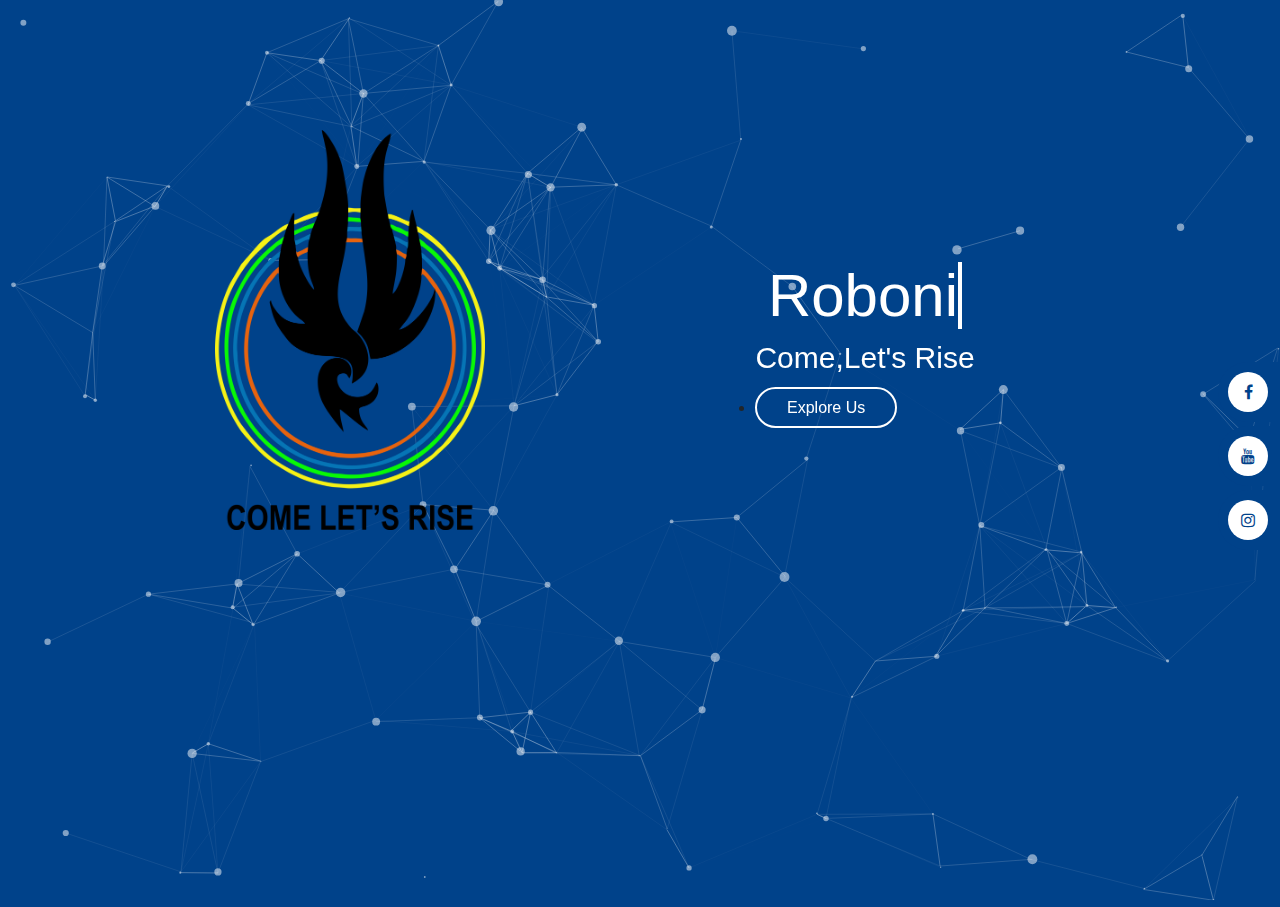
<file: index.html>
<!doctype html>
<html lang="en">
  <head>
      <link rel="stylesheet" href="style-landing.css">
    
    <meta charset="utf-8">
    <meta name="viewport" content="width=device-width, initial-scale=1, shrink-to-fit=no">

    
    <link rel="stylesheet" href="https://maxcdn.bootstrapcdn.com/bootstrap/4.0.0/css/bootstrap.min.css" integrity="sha384-Gn5384xqQ1aoWXA+058RXPxPg6fy4IWvTNh0E263XmFcJlSAwiGgFAW/dAiS6JXm" crossorigin="anonymous">
    <link rel="stylesheet" href="https://stackpath.bootstrapcdn.com/font-awesome/4.7.0/css/font-awesome.min.css">
    <link href="images/phoenix.png" rel="icon">
    <link href="assets/img/apple-touch-icon.png" rel="apple-touch-icon">
    <title>Phoenix</title>
  </head>
  <body id="particles-js">

      
          <nav class = "navbar-nav ml-auto">
            
               
           
          </nav>
          <div class="grid">
       
            <div class="main">
            
               <img src="black_logo.png" alt="">
               <div class="ic">
                <a href="" class="facebook"><i class="fa fa-facebook-f"></i></a>
          
                <a href="" class="youtube"> <i class="fa fa-youtube"></i></a>
                <a href="" class="instagram"> <i class="fa fa-instagram"></i></a>
                
               </div>
               
             
             
            </div>
            
            <div class="text">
             
                 <h1 class="phoenix">
                      <a href="" class="typewrite" data-period="2000" data-type='[ "Robonix", "Lensified", "Eloquence", "Weby","Nirmaan","Cybernix","Phoenix" ]'>
                        <span class="wrap"></span>
                      </a>
                  </h1>
                  
                  <h3 class="tag">

                    Come,Let's Rise
                  </h3>
                  <ul>
                    <li>
                      <a class="discover" href="home.html">Explore Us</a>
                    </li>
                  </ul>
                  
                    
                  
                
                  <br>
                  <div>
                  
                  </div> 
                  
                

            </div>
            
          
        </div>
        <div class="icons">
          <a href="" class="facebook"><i class="fa fa-facebook-f"></i>Facebook </i></a>
          
          <a href="" class="youtube"> <i class="fa fa-youtube"></i>Youtube</i></a>
          <a href="" class="instagram"> <i class="fa fa-instagram"></i>Instagram</a>
          

      </div>
       
    
   
    

    <script src="particles.min.js"></script>
    <script src="app-landing.js"></script>
    <script src="script.js"></script>
    <script src="https://code.jquery.com/jquery-3.2.1.slim.min.js" integrity="sha384-KJ3o2DKtIkvYIK3UENzmM7KCkRr/rE9/Qpg6aAZGJwFDMVNA/GpGFF93hXpG5KkN" crossorigin="anonymous"></script>
    <script src="https://cdnjs.cloudflare.com/ajax/libs/popper.js/1.12.9/umd/popper.min.js" integrity="sha384-ApNbgh9B+Y1QKtv3Rn7W3mgPxhU9K/ScQsAP7hUibX39j7fakFPskvXusvfa0b4Q" crossorigin="anonymous"></script>
    <script src="https://maxcdn.bootstrapcdn.com/bootstrap/4.0.0/js/bootstrap.min.js" integrity="sha384-JZR6Spejh4U02d8jOt6vLEHfe/JQGiRRSQQxSfFWpi1MquVdAyjUar5+76PVCmYl" crossorigin="anonymous"></script>
  </body>
</html>
</file>
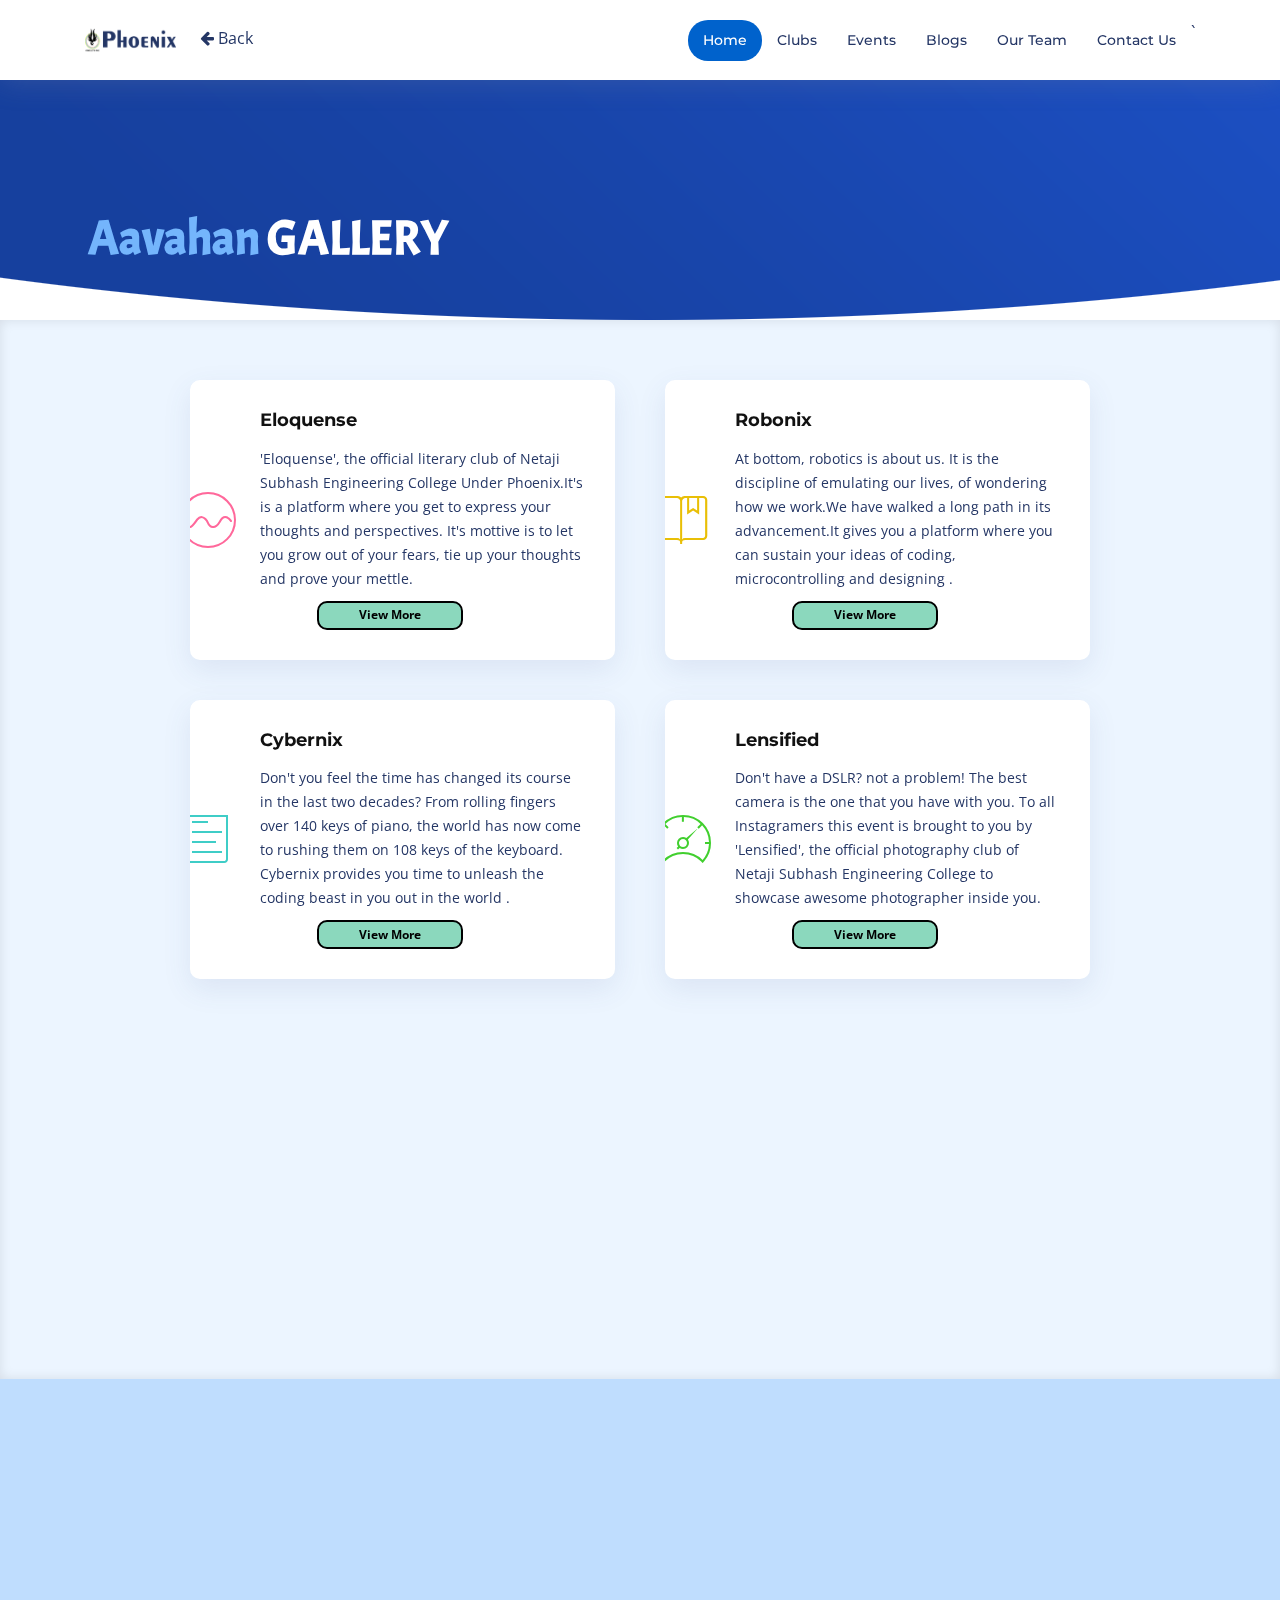
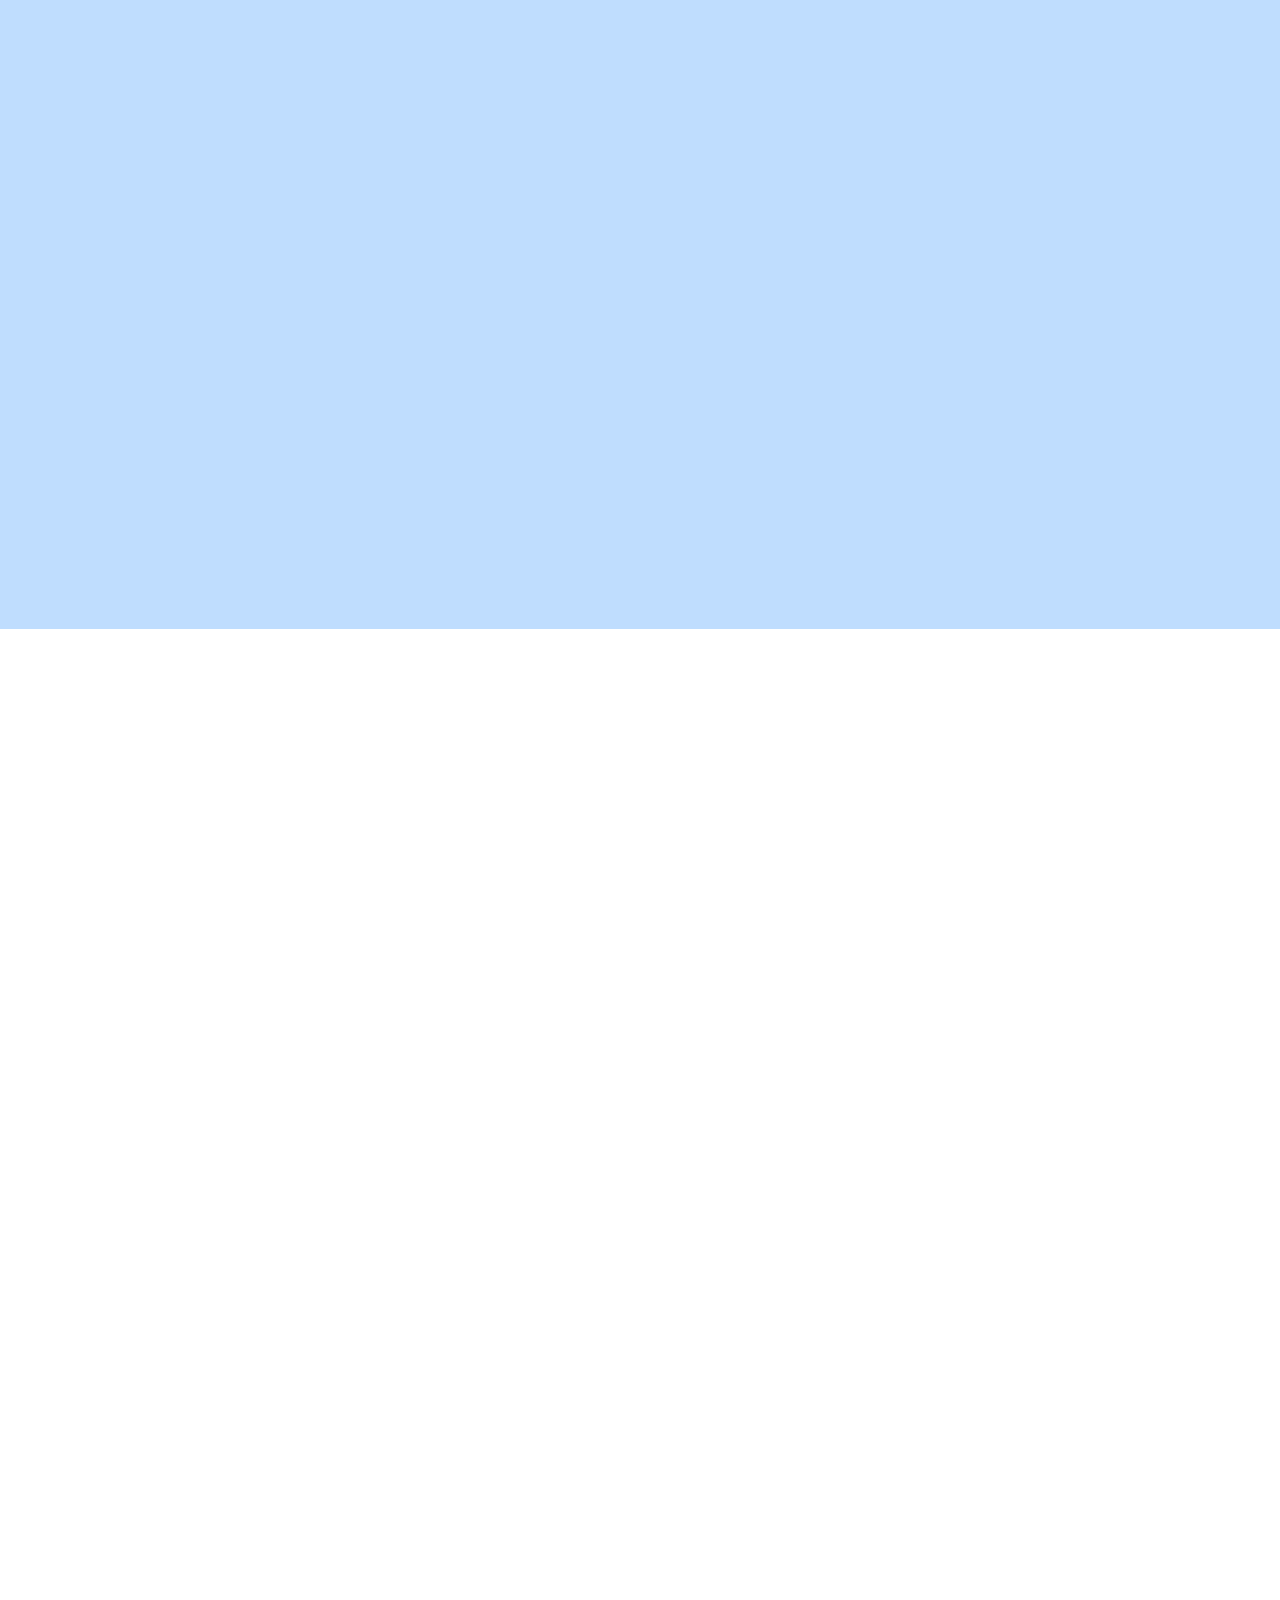
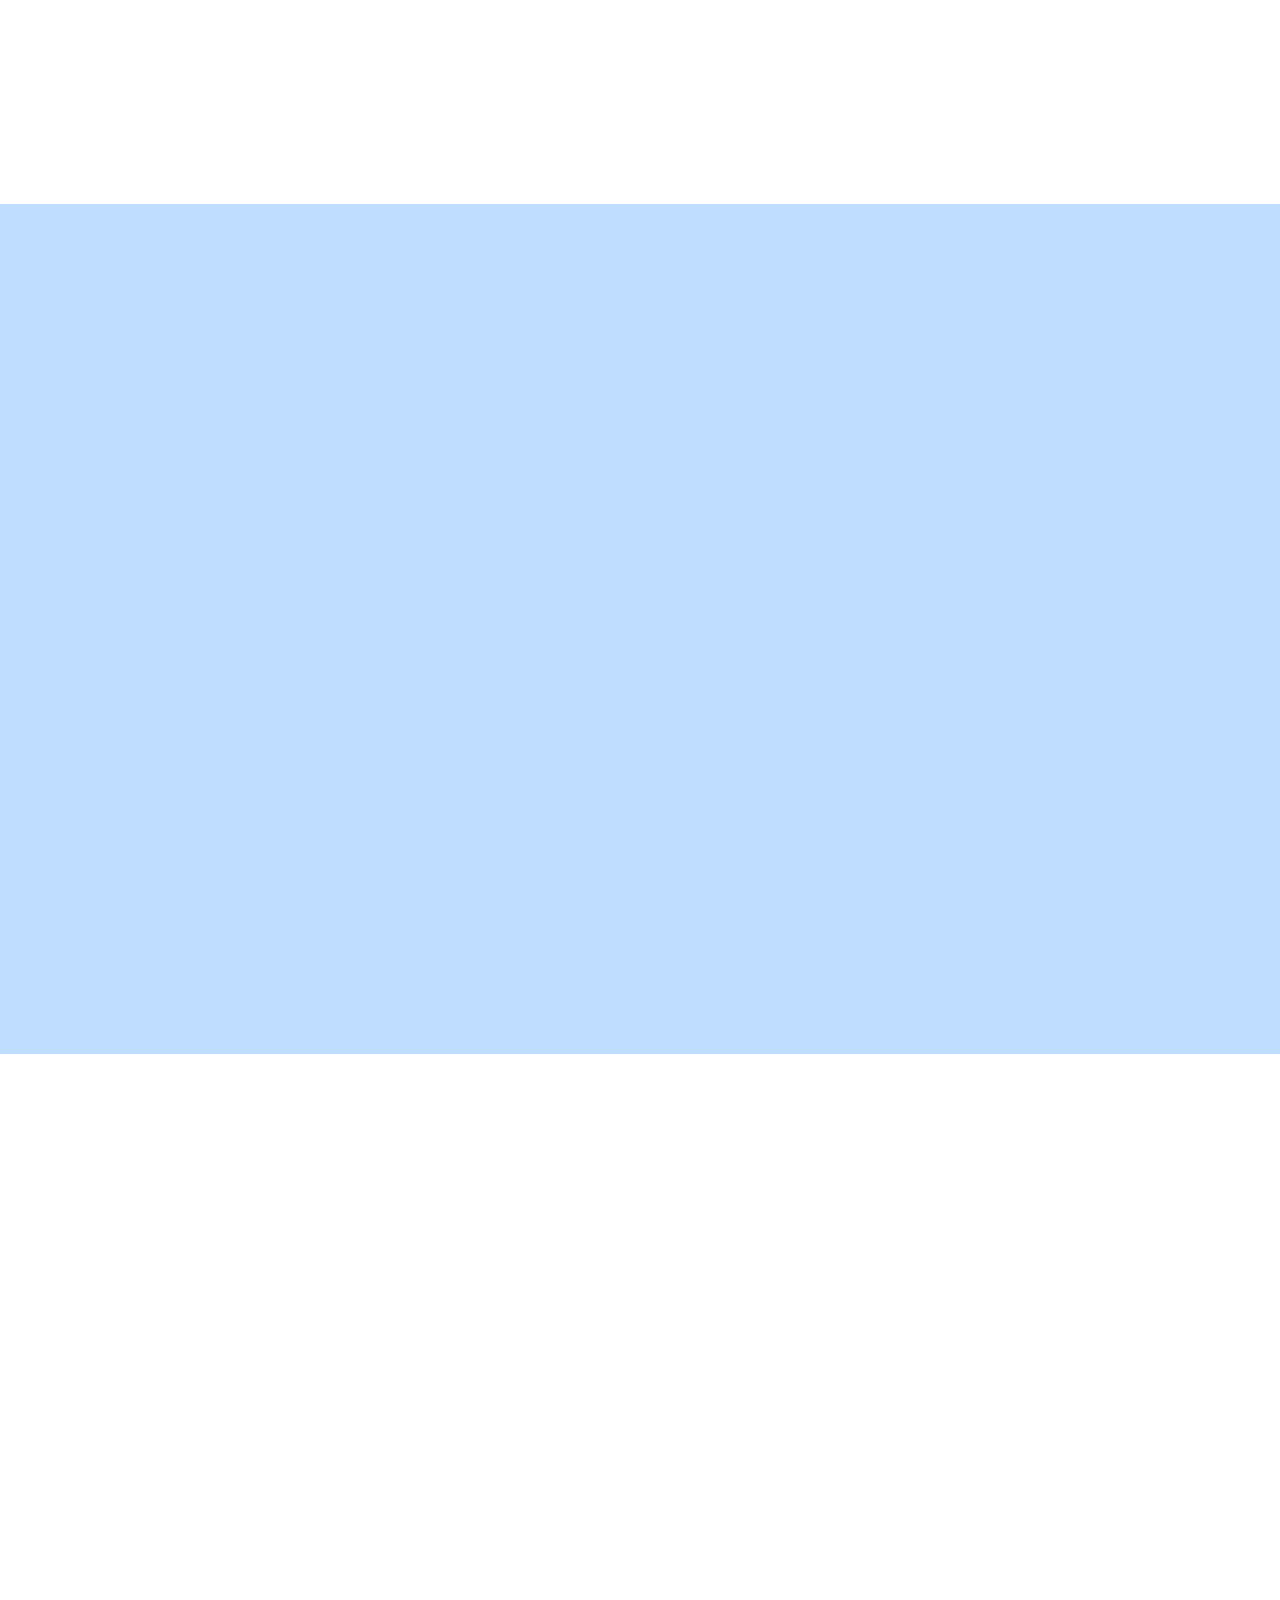
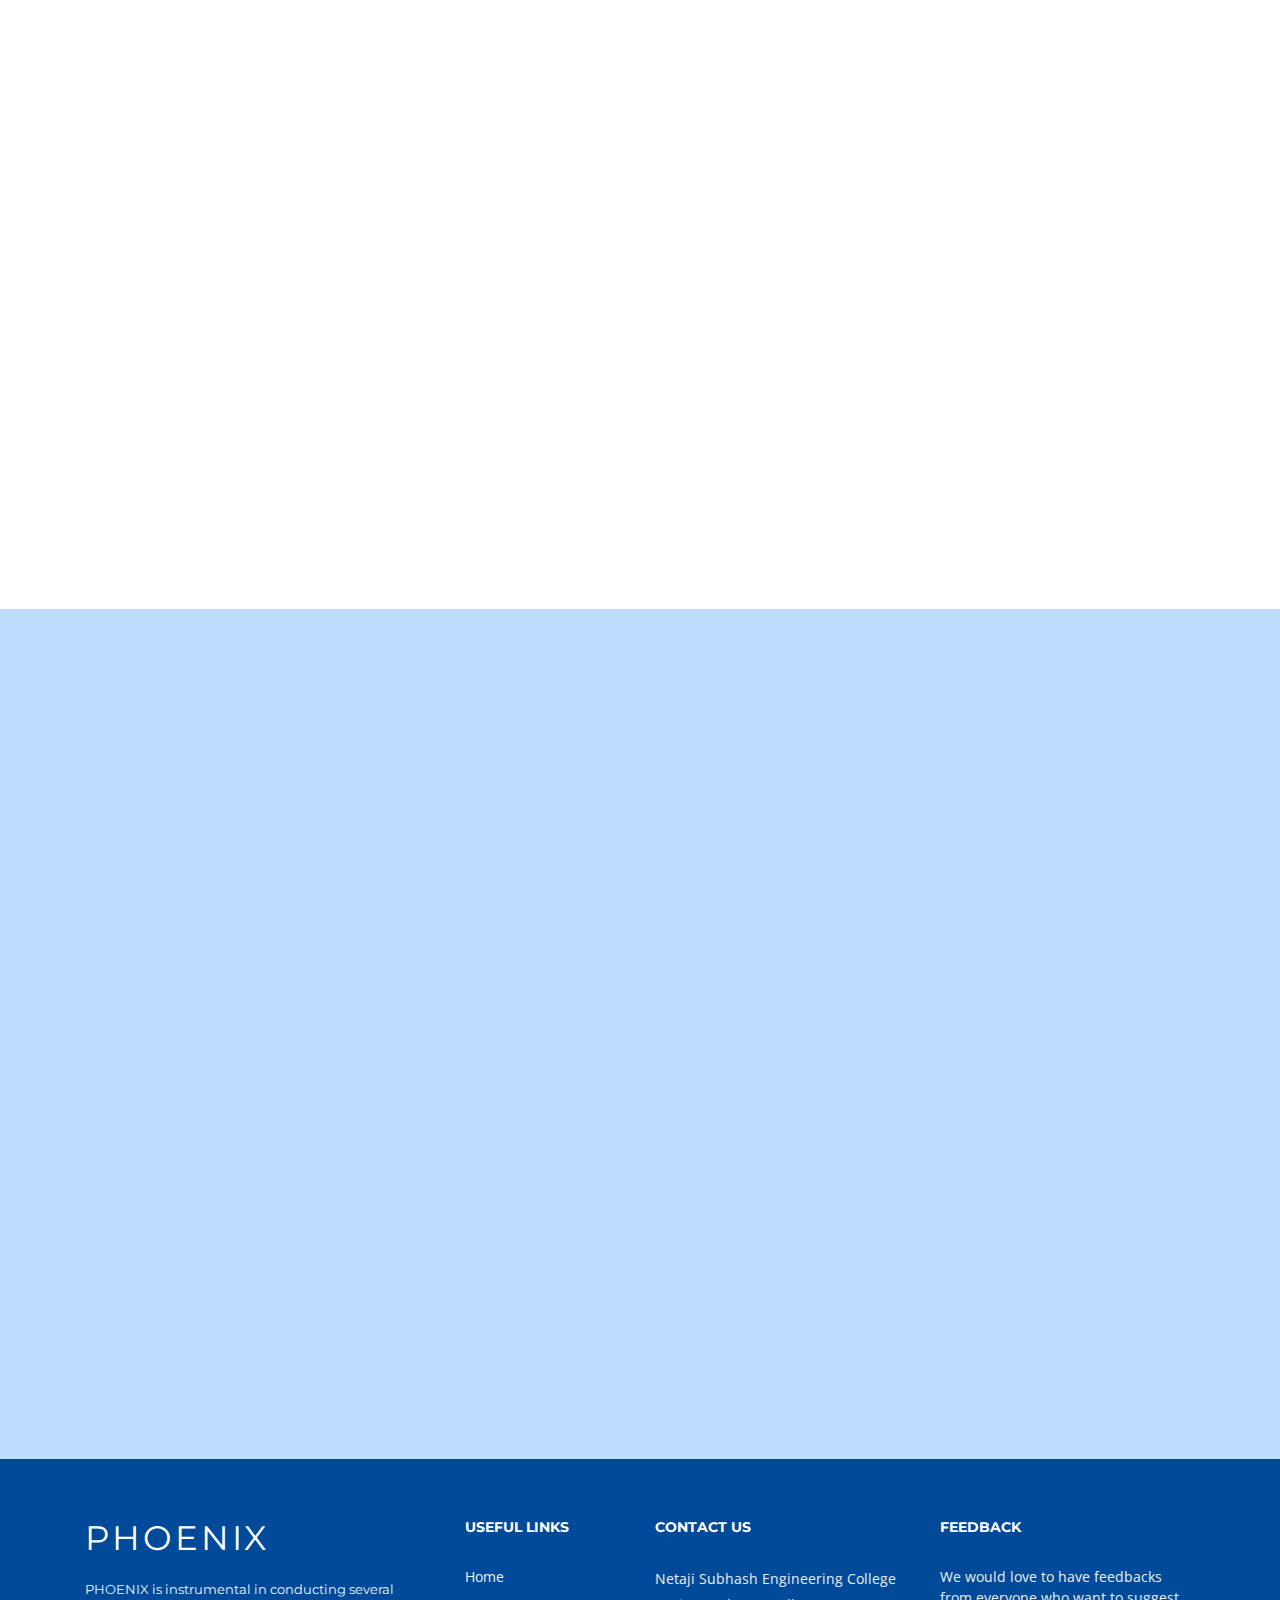
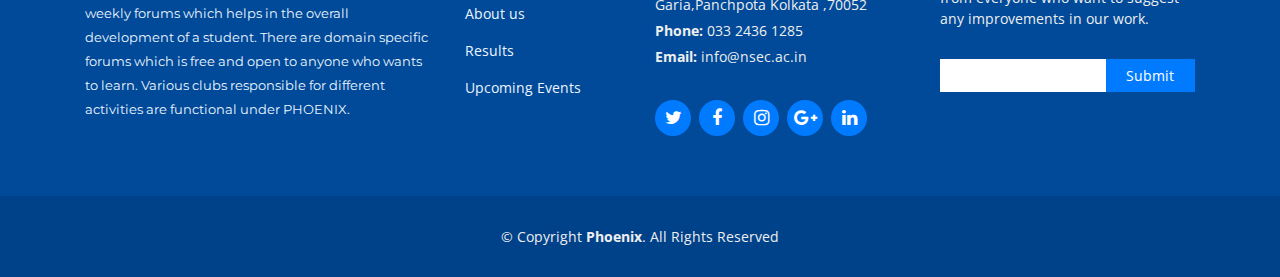
<file: aavahan.html>
<!DOCTYPE html>
<html lang="en">

<head>
    <meta charset="utf-8">
    <meta content="width=device-width, initial-scale=1.0" name="viewport">

    <title>Aavahan : Phoenix</title>
    <meta content="" name="descriptison">
    <meta content="" name="keywords">

    <!-- Favicons -->
    <link href="assets/img/white_logo.png" rel="icon">
    <!-- <link href="assets/img/apple-touch-icon.png" rel="apple-touch-icon"> -->

    <!-- Google Fonts -->
    <link
        href="https://fonts.googleapis.com/css?family=Open+Sans:300,300i,400,400i,600,600i,700,700i|Montserrat:300,400,500,700"
        rel="stylesheet">

    <!-- Vendor CSS Files -->
    <link href="assets/vendor/bootstrap/css/bootstrap.min.css" rel="stylesheet">
    <link href="assets/vendor/font-awesome/css/font-awesome.min.css" rel="stylesheet">
    <link href="assets/vendor/ionicons/css/ionicons.min.css" rel="stylesheet">
    <link href="assets/vendor/owl.carousel/assets/owl.carousel.min.css" rel="stylesheet">
    <link href="assets/vendor/venobox/venobox.css" rel="stylesheet">
    <link href="assets/vendor/aos/aos.css" rel="stylesheet">
    <link href="https://fonts.googleapis.com/css2?family=Russo+One&display=swap" rel="stylesheet">
    <link href="https://fonts.googleapis.com/css2?family=Lobster&family=Russo+One&display=swap" rel="stylesheet">
    <link href="https://fonts.googleapis.com/css2?family=Acme&family=Lobster&family=Russo+One&display=swap"
        rel="stylesheet">

    <!-- Template Main CSS File -->
    <link href="assets/css/style.css" rel="stylesheet">
    <link rel="stylesheet" href="assets/css/style-aavahan.css">
    <link rel="stylesheet" href="assets/css/style-team.css">
    <link rel="stylesheet" href="assets/css/style-clubs.css">

</head>

<body>
     <!-- ======= Header ======= -->
  <header id="header" class="fixed-top ">
    <div class="container">

      <div class="logo float-left">
        <!-- <h1><a href="index.html">PHOENIX</a></h1> -->
        <a href="index.html"><img src="assets/img/logo1.png" alt="" class="img-fluid  logo"></a>
        <!-- <a href="index.html"><img src="images/phnx.png"></a> -->
        <a href="events.html" class="back"> <i class="fa fa-arrow-left"></i> Back</a>
      </div>

      <nav class="main-nav float-right d-none d-lg-block ">
        <ul>
          <li class="active"><a href="home.html">Home</a></li>
          <li><a href="club.html">Clubs</a></li>
          <li><a href="events.html">Events</a></li>
          <li><a href="blogs.html">Blogs</a></li>
          <li><a href="team.html">Our Team</a></li>
        ` <li><a href="conatct.html">Contact Us</a></li>
        </ul>
      </nav><!-- .main-nav -->
    </div>
  </header><!-- #header -->


    <!-- ======= Intro Section ======= -->
    <section id="intro" class="clearfix">
        <div class="container" data-aos="fade-up">
            <div class="heading"><span>Aavahan</span> GALLERY</div>
        </div>
    </section><!-- End Intro Section -->


    <!-- ======= Services Section ======= -->
    <section id="services" class="section-bg">
        <div class="container" data-aos="fade-up">
            <!-- 
        <header class="section-header">
          <h3>Events</h3>
          <p>Laudem latine persequeris id sed, ex fabulas delectus quo. No vel partiendo abhorreant vituperatoribus.</p>
        </header> -->

            <div class="row justify-content-center">

                <div class="col-md-6 col-lg-5" data-aos="zoom-in" data-aos-delay="100">
                    <div class="box">
                        <div class="icon"><i class="ion-ios-analytics-outline" style="color: #ff689b;"></i></div>
                        <h4 class="title"><a href="#">Eloquense</a></h4>
                        <p class="description">'Eloquense', the official literary club of Netaji Subhash Engineering College Under Phoenix.It's is a platform where you get to express your thoughts and perspectives. It's mottive  is  to let  you grow  out of your fears, tie up your thoughts and prove your mettle.</p>
                        <a href="#eloquense"><button class="btn btn-primary scrollto">View More</button></a>

                    </div>
                </div>
                <div class="col-md-6 col-lg-5" data-aos="zoom-in" data-aos-delay="200">
                    <div class="box">
                        <div class="icon"><i class="ion-ios-bookmarks-outline" style="color: #e9bf06;"></i></div>
                        <h4 class="title"><a href="">Robonix</a></h4>
                        <p class="description">At bottom, robotics is about us. It is the discipline of emulating our lives, of wondering how we work.We have walked a long path in its advancement.It  gives you a platform  where you can sustain your ideas of coding, microcontrolling and designing .</p>
                        <a href="#robonix"> <button type="button" class="btn btn-primary scrollto">View
                                More</button></a>
                    </div>
                </div>

                <div class="col-md-6 col-lg-5" data-aos="zoom-in" data-aos-delay="100">
                    <div class="box">
                        <div class="icon"><i class="ion-ios-paper-outline" style="color: #3fcdc7;"></i></div>
                        <h4 class="title"><a href="">Cybernix</a></h4>
                        <p class="description">Don't you feel the time has changed its course in the last two decades? From rolling fingers over 140 keys of piano, the world has now come to rushing them on 108 keys of the keyboard. Cybernix  provides  you time to unleash the coding beast in you out in the world .</p>
                        <a href="#cybernix"><button type="button" class="btn btn-primary scrollto">View
                                More</button></a>
                    </div>
                </div>
                <div class="col-md-6 col-lg-5" data-aos="zoom-in" data-aos-delay="200">
                    <div class="box">
                        <div class="icon"><i class="ion-ios-speedometer-outline" style="color:#41cf2e;"></i></div>
                        <h4 class="title"><a href="">Lensified</a></h4>
                        <p class="description">Don't have a DSLR? not a problem! The best camera is the one that you have with you.
                            To all Instagramers this event is brought to you by 'Lensified', the official photography club of Netaji Subhash Engineering College to showcase awesome  photographer  inside  you. </p>
                        <a href="#lensified"><button type="button" class="btn btn-primary scrollto">View
                                More</button></a>
                    </div>
                </div>
                <div class="col-md-6 col-lg-5" data-aos="zoom-in" data-aos-delay="100">
                    <div class="box">
                        <div class="icon"><i class="ion-ios-world-outline" style="color: #3fcdc7;"></i></div>
                        <h4 class="title"><a href="">Fun</a></h4>
                        <p class="description">Fun events are aimed to  bring you out form scenario hacked by technical and regular events .  To help you engage yourself in a few hours of thrill and enjoyment  by  bringing awesome  and exciting  stress  reliviling   games  which gives you chance  to  recall  your  good  old childhood days.</p>
                        <a href="#fun"><button type="button" class="btn btn-primary scrollto">View More</button></a>
                    </div>
                </div>
            </div>

        </div>
    </section>

    <!-- Eloquense Section -->
    <section id="eloquense">
        <div class="container" data-aos="fade-up">
            <header class="section-header">
                <h1 class="elo">ELOQUENSE</h1>
                <p class="lmain">Different events categorized under eloquense are:</p>
            </header>
            <div class="row featurette" data-aos="fade-up" data-aos-delay="100">
                <div class="col-md-7">
                    <h2 class="featurette-heading sub">Krukshetra</h2>
                    <p class="lead" data-aos="fade-up" data-aos-delay="100">As the name suggests Kurkshetra is a legendary war, a war of words .
                    Students are asked to speak for or against a particular motion. What follows is an entralling amalgamation of thoughts , rebuttles and quick answers</p>
                    n<button class="regi" data-aos="fade-up" data-aos-delay="100">Register</button>
                </div>
                <div class="col-md-5 ">
                    <img src="krukshetra.jpg" class="imagine">
                    <!-- <svg class="bd-placeholder-img bd-placeholder-img-lg featurette-image img-fluid mx-auto " width="500" height="300" xmlns="http://www.w3.org/2000/svg" preserveAspectRatio="xMidYMid slice" focusable="false" role="img" aria-label="Placeholder: 500x500"><title>Placeholder</title><rect width="100%" height="100%" fill="#eee"></rect><text x="50%" y="50%" fill="#aaa" dy=".3em">300x300</text></svg> -->
                </div>
            </div>
            <div class="row featurette" data-aos="fade-up" data-aos-delay="100">
                <div class="col-md-7 order-md-2">
                    <h2 class="featurette-heading sub">Ink Press</h2>
                    <p class="lead" data-aos="fade-up" data-aos-delay="100">Its said  that  writing down your thoughts and feelings to understand them more clearly. And if you struggle with stress, depression, or anxiety, keeping a journal is a great idea. It can help you gain control of your emotions and improve your mental health.And to have glimpse  of your  ideas and help  you to  showcase your hidden talent we  organise  this  event.</p>
                    <button class="regi" data-aos="fade-up" data-aos-delay="100">Register</button>
                </div>
                <div class="col-md-5 order-md-1">
                    <img src="ink.png" class="imagine" data-aos="fade-up" data-aos-delay="100">
                    <!-- <svg class="bd-placeholder-img bd-placeholder-img-lg featurette-image img-fluid mx-auto" width="500" height="500" xmlns="http://www.w3.org/2000/svg" preserveAspectRatio="xMidYMid slice" focusable="false" role="img" aria-label="Placeholder: 500x500"><title>Placeholder</title><rect width="100%" height="100%" fill="#eee"></rect><text x="50%" y="50%" fill="#aaa" dy=".3em">500x500</text></svg> -->
                </div>
            </div>
    </section>

    <!-- Robonix  Section -->
    <section id="robonix">
        <div class="container" data-aos="fade-up">
            <header class="section-header">
                <h1 class="rob">ROBONIX</h1>
                <p class="lmain">Different events categorized under robonix are:</p>
            </header>
            <div class="row featurette" data-aos="fade-up" data-aos-delay="100">
                <div class="col-md-7">
                    <h2 class="featurette-heading sub">LINE TRACER</h2>
                    <p class="lead" data-aos="fade-up" data-aos-delay="100">A path is drawn on a white surface using a black line.
                    Participants have to make bots which follow the trail and reach the finish line, One who reaches the finish in the shortest time wins.</p>
                    <button class="reg" data-aos="fade-up" data-aos-delay="100">Register</button>
                </div>
                <div class="col-md-5 ">
                    <img src="linetraccer.jpg" class="imagine" data-aos="fade-up" data-aos-delay="100">
                    <!-- <svg class="bd-placeholder-img bd-placeholder-img-lg featurette-image img-fluid mx-auto " width="500" height="300" xmlns="http://www.w3.org/2000/svg" preserveAspectRatio="xMidYMid slice" focusable="false" role="img" aria-label="Placeholder: 500x500"><title>Placeholder</title><rect width="100%" height="100%" fill="#eee"></rect><text x="50%" y="50%" fill="#aaa" dy=".3em">300x300</text></svg> -->
                </div>
            </div>
            <div class="row featurette" data-aos="fade-up" data-aos-delay="100">
                <div class="col-md-7 order-md-2">
                    <h2 class="featurette-heading sub">ROBO-SOCCER</h2>
                    <p class="lead" data-aos="fade-up" data-aos-delay="100" >
                    Each team tries to score goals in a stipulated time.The team which scores the maximum goal wins
                    . This is basically like a normal soccer match only it is played by robots </p>
                    <button class="reg" data-aos="fade-up" data-aos-delay="100">Register</button>
                </div>
                <div class="col-md-5 order-md-1">
                    <img src= "robbosoccer.JPG"  class="imagine" data-aos="fade-up" data-aos-delay="100">
                    <!-- <svg class="bd-placeholder-img bd-placeholder-img-lg featurette-image img-fluid mx-auto" width="500" height="500" xmlns="http://www.w3.org/2000/svg" preserveAspectRatio="xMidYMid slice" focusable="false" role="img" aria-label="Placeholder: 500x500"><title>Placeholder</title><rect width="100%" height="100%" fill="#eee"></rect><text x="50%" y="50%" fill="#aaa" dy=".3em">500x500</text></svg> -->
                </div>
            </div>
            <div class="row featurette" data-aos="fade-up" data-aos-delay="100">
                <div class="col-md-7">
                    <h2 class="featurette-heading sub">TERA-ROVER</h2>
                    <p class="lead" data-aos="fade-up" data-aos-delay="100">
                    A path is created for the bots to follow. However the path is full of obstacles from a floating bridge to a grease covered inclined plane.
                    Participants are required to cover the terrain in the minimum possible time, one who does it wins.</p>
                    <button class="reg" data-aos="fade-up" data-aos-delay="100">Register</button>
                </div>
                <div class="col-md-5 ">
                    <img src="terarover.jpg" class="imagine" data-aos="fade-up" data-aos-delay="100">
                    <!-- <svg class="bd-placeholder-img bd-placeholder-img-lg featurette-image img-fluid mx-auto " width="500" height="300" xmlns="http://www.w3.org/2000/svg" preserveAspectRatio="xMidYMid slice" focusable="false" role="img" aria-label="Placeholder: 500x500"><title>Placeholder</title><rect width="100%" height="100%" fill="#eee"></rect><text x="50%" y="50%" fill="#aaa" dy=".3em">300x300</text></svg> -->
                </div>
            </div>
    </section>

    <!-- Cybernix Section -->
    <section id="cybernix">
        <div class="container" data-aos="fade-up">
            <header class="section-header">
                <h1 class="cyb">CYBERNIX</h1>
                <p class="lmain">Different events categorized under cybernix are:</p>
            </header>
            <div class="row featurette" data-aos="fade-up" data-aos-delay="100">
                <div class="col-md-7">
                    <h2 class="featurette-heading sub">Dare 2 Code</h2>
                    <p class="lead" data-aos="fade-up" data-aos-delay="100">the participants are given a problem statement for which they have to stipulate a coding solution.The one who does that in the shortest possible time wins</p>
                    <button class="regi" data-aos="fade-up" data-aos-delay="100">Register</button>
                </div>

                <div class="col-md-5 ">
                    <img src="code.png" class="imagine" data-aos="fade-up" data-aos-delay="100">
                    <!-- <svg class="bd-placeholder-img bd-placeholder-img-lg featurette-image img-fluid mx-auto " width="500" height="300" xmlns="http://www.w3.org/2000/svg" preserveAspectRatio="xMidYMid slice" focusable="false" role="img" aria-label="Placeholder: 500x500"><title>Placeholder</title><rect width="100%" height="100%" fill="#eee"></rect><text x="50%" y="50%" fill="#aaa" dy=".3em">300x300</text></svg> -->
                </div>
            </div>
            <div class="row featurette" data-aos="fade-up" data-aos-delay="100">
                <div class="col-md-7 order-md-2">
                    <h2 class="featurette-heading sub">Bug Hunt</h2>
                    <p class="lead" data-aos="fade-up" data-aos-delay="100">
                    Debugging is an essential skill for a programmer, why not have a competition  about it.
                    participants are given a code with errors and are asked to debug the code i.e find and correct those. Succesfully eliminating those will lead your team to victory.
                    </p>
                    <button class="regi" data-aos="fade-up" data-aos-delay="100">Register</button>
                </div>
                <div class="col-md-5 order-md-1">
                    <img src="images/clubs/cybernix/debug.png"   class="imagine" data-aos="fade-up" data-aos-delay="100">
                    <!-- <svg class="bd-placeholder-img bd-placeholder-img-lg featurette-image img-fluid mx-auto" width="500" height="500" xmlns="http://www.w3.org/2000/svg" preserveAspectRatio="xMidYMid slice" focusable="false" role="img" aria-label="Placeholder: 500x500"><title>Placeholder</title><rect width="100%" height="100%" fill="#eee"></rect><text x="50%" y="50%" fill="#aaa" dy=".3em">500x500</text></svg> -->
                </div>
            </div>
    </section>

    <!-- Lensified Section -->
    <section id="lensified">
        <div class="container" data-aos="fade-up">
            <header class="section-header">
                <h1 class="lens">LENSIFIED</h1>
                <p class="lmain">Different events categorized under weby are:</p>
            </header>
            <div class="row featurette" data-aos="fade-up" data-aos-delay="100">
                <div class="col-md-7">
                    <h2 class="featurette-heading sub">Pandora's Box</h2>
                    <p class="lead" data-aos="fade-up" data-aos-delay="100">Pandora's Box   is the photography event for creative  photos. It's totally based on the engagement of the competitors.</p>
                    <button class="reg" data-aos="fade-up" data-aos-delay="100">Register</button>
                </div>
                <div class="col-md-5 ">
                    <img src="pandora.jpg"   class="imagine" data-aos="fade-up" data-aos-delay="100">
                    <!-- <svg class="bd-placeholder-img bd-placeholder-img-lg featurette-image img-fluid mx-auto " width="500" height="300" xmlns="http://www.w3.org/2000/svg" preserveAspectRatio="xMidYMid slice" focusable="false" role="img" aria-label="Placeholder: 500x500"><title>Placeholder</title><rect width="100%" height="100%" fill="#eee"></rect><text x="50%" y="50%" fill="#aaa" dy=".3em">300x300</text></svg> -->
                </div>
            </div>

            <div class="row featurette" data-aos="fade-up" data-aos-delay="100">
                <div class="col-md-7 order-md-2">
                    <h2 class="featurette-heading sub">Flutter me Shutter</h2>
                    <p class="lead" data-aos="fade-up" data-aos-delay="100">Flutter me  Shutter is the main photography event of Lensified. It is a gallery event   where  students submit  their   photographs.The photos are divided into 3 categories: portrait, landscape and wildlife. </p>
                    <button class="reg" data-aos="fade-up" data-aos-delay="100">Register</button>
                </div>
                <div class="col-md-5 order-md-1">
                    <img src="fluttermeshutter.jpg" class="imagine" data-aos="fade-up" data-aos-delay="100">
                    <!-- <svg class="bd-placeholder-img bd-placeholder-img-lg featurette-image img-fluid mx-auto" width="500" height="500" xmlns="http://www.w3.org/2000/svg" preserveAspectRatio="xMidYMid slice" focusable="false" role="img" aria-label="Placeholder: 500x500"><title>Placeholder</title><rect width="100%" height="100%" fill="#eee"></rect><text x="50%" y="50%" fill="#aaa" dy=".3em">500x500</text></svg> -->
                </div>
            </div>
            <div class="row featurette" data-aos="fade-up" data-aos-delay="100">
                <div class="col-md-7">
                    <h2 class="featurette-heading sub">Disonex</h2>
                    <p class="lead" data-aos="fade-up" data-aos-delay="100"> It's a short film competition. The event is decided into two parts prelims and finals. On prelims the selected short films are screened. On final day top 10 short films are screened choosed by the judges.</p>
                    <button class="reg" data-aos="fade-up" data-aos-delay="100">Register</button>
                </div>
                <div class="col-md-5 ">
                    <img src="disnoex.jpg" class="imagine" data-aos="fade-up" data-aos-delay="100">
                    <!-- <svg class="bd-placeholder-img bd-placeholder-img-lg featurette-image img-fluid mx-auto " width="500" height="300" xmlns="http://www.w3.org/2000/svg" preserveAspectRatio="xMidYMid slice" focusable="false" role="img" aria-label="Placeholder: 500x500"><title>Placeholder</title><rect width="100%" height="100%" fill="#eee"></rect><text x="50%" y="50%" fill="#aaa" dy=".3em">300x300</text></svg> -->
                </div>
            </div>

    </section>

    <!-- Fun Section -->
    <section id="fun">
        <div class="container" data-aos="fade-up">
            <header class="section-header">
                <h1 class="nfun">FUN</h1>
                <p class="lmain">Different events categorized under Fun are:</p>
            </header>
            <div class="row featurette" data-aos="fade-up" data-aos-delay="100">
                <div class="col-md-7">
                    <h2 class="featurette-heading sub">Chess</h2>
                    <p class="lead" data-aos="fade-up" data-aos-delay="100">The very common yet mind-boggling game of chess has fascinated people for many days.
                    We provided students a platform to the chess-wizzrds to show off their skills.Ready,Set ,Check. </p>
                    <button class="regi" data-aos="fade-up" data-aos-delay="100">Register</button>
                </div>
                <div class="col-md-5 ">
                    <img src="chess.jpg" " class="imagine">
                    <!-- <svg class="bd-placeholder-img bd-placeholder-img-lg featurette-image img-fluid mx-auto " width="500" height="300" xmlns="http://www.w3.org/2000/svg" preserveAspectRatio="xMidYMid slice" focusable="false" role="img" aria-label="Placeholder: 500x500"><title>Placeholder</title><rect width="100%" height="100%" fill="#eee"></rect><text x="50%" y="50%" fill="#aaa" dy=".3em">300x300</text></svg> -->
                </div>
            </div>
            <div class="row featurette" data-aos="fade-up" data-aos-delay="100">
                <div class="col-md-7 order-md-2">
                    <h2 class="featurette-heading sub">Dazed and Confused</h2>
                    <p class="lead" data-aos="fade-up" data-aos-delay="100">It's an amazing game which  checks  participants   memorising   capacity    and logical reasoning.</p>
                    <button class="regi" data-aos="fade-up" data-aos-delay="100">Register</button>
                </div>
                <div class="col-md-5 order-md-1">
                    <img src="images/clubs/fun/dazed.jpg" class="imagine" data-aos="fade-up" data-aos-delay="100">
                    <!-- <svg class="bd-placeholder-img bd-placeholder-img-lg featurette-image img-fluid mx-auto" width="500" height="500" xmlns="http://www.w3.org/2000/svg" preserveAspectRatio="xMidYMid slice" focusable="false" role="img" aria-label="Placeholder: 500x500"><title>Placeholder</title><rect width="100%" height="100%" fill="#eee"></rect><text x="50%" y="50%" fill="#aaa" dy=".3em">500x500</text></svg> -->
                </div>
            </div>
    </section>

    <!-- ======= Footer ======= -->
    <footer id="footer">
        <div class="footer-top">
            <div class="container">
                <div class="row">

                    <div class="col-lg-4 col-md-6 footer-info">
                        <h3>Phoenix</h3>
                        <p> PHOENIX is instrumental in conducting several weekly forums which helps in the overall development of a student. There are domain specific forums which is free and open to anyone who wants to learn. Various clubs responsible for different activities are functional under PHOENIX.</p>
                    </div>

                    <div class="col-lg-2 col-md-6 footer-links">
                        <h4>Useful Links</h4>
                        <ul>
                            <li><a href="index.html">Home</a></li>
                            <li><a href="#about">About us</a></li>
                            <li><a href="result.html">Results</a></li>
                            <li><a href="#testimonials">Upcoming Events</a></li>
                        </ul>
                    </div>

                    <div class="col-lg-3 col-md-6 footer-contact">
                        <h4>Contact Us</h4>
                        <p>
                            Netaji Subhash Engineering College Garia,Panchpota Kolkata ,70052<br>
                            <strong>Phone:</strong>  033 2436 1285<br>
                            <strong>Email:</strong> info@nsec.ac.in<br>
                        </p>

                        <div class="social-links">
                            <a href="#" class="twitter"><i class="fa fa-twitter"></i></a>
                            <a href="#" class="facebook"><i class="fa fa-facebook"></i></a>
                            <a href="#" class="instagram"><i class="fa fa-instagram"></i></a>
                            <a href="#" class="google-plus"><i class="fa fa-google-plus"></i></a>
                            <a href="#" class="linkedin"><i class="fa fa-linkedin"></i></a>
                        </div>

                    </div>

                    <div class="col-lg-3 col-md-6 footer-newsletter">
                        <h4>Feedback</h4>
                        <p>We  would love  to  have  feedbacks from  everyone  who want  to  suggest any improvements  in  our 
                            work.</p>
                        <form action="" method="post">
                            <input type="email" name="email"><input type="submit" value="Submit">
                        </form>
                    </div>

                </div>
            </div>
        </div>

        <div class="container">
            <div class="copyright">
                &copy; Copyright <strong>Phoenix</strong>. All Rights Reserved
            </div>
            <div class="credits">
            </div>
        </div>
    </footer><!-- End Footer -->


    <a href="#" class="back-to-top"><i class="fa fa-chevron-up"></i></a>

    <!-- Vendor JS Files -->
    <script src="assets/vendor/jquery/jquery.min.js"></script>
    <script src="assets/vendor/bootstrap/js/bootstrap.bundle.min.js"></script>
    <script src="assets/vendor/jquery.easing/jquery.easing.min.js"></script>
    <script src="assets/vendor/php-email-form/validate.js"></script>
    <script src="assets/vendor/counterup/counterup.min.js"></script>
    <script src="assets/vendor/isotope-layout/isotope.pkgd.min.js"></script>
    <script src="assets/vendor/owl.carousel/owl.carousel.min.js"></script>
    <script src="assets/vendor/waypoints/jquery.waypoints.min.js"></script>
    <script src="assets/vendor/venobox/venobox.min.js"></script>
    <script src="assets/vendor/aos/aos.js"></script>

    <!-- Template Main JS File -->
    <script src="assets/js/main.js"></script>

</body>

</html>
</file>
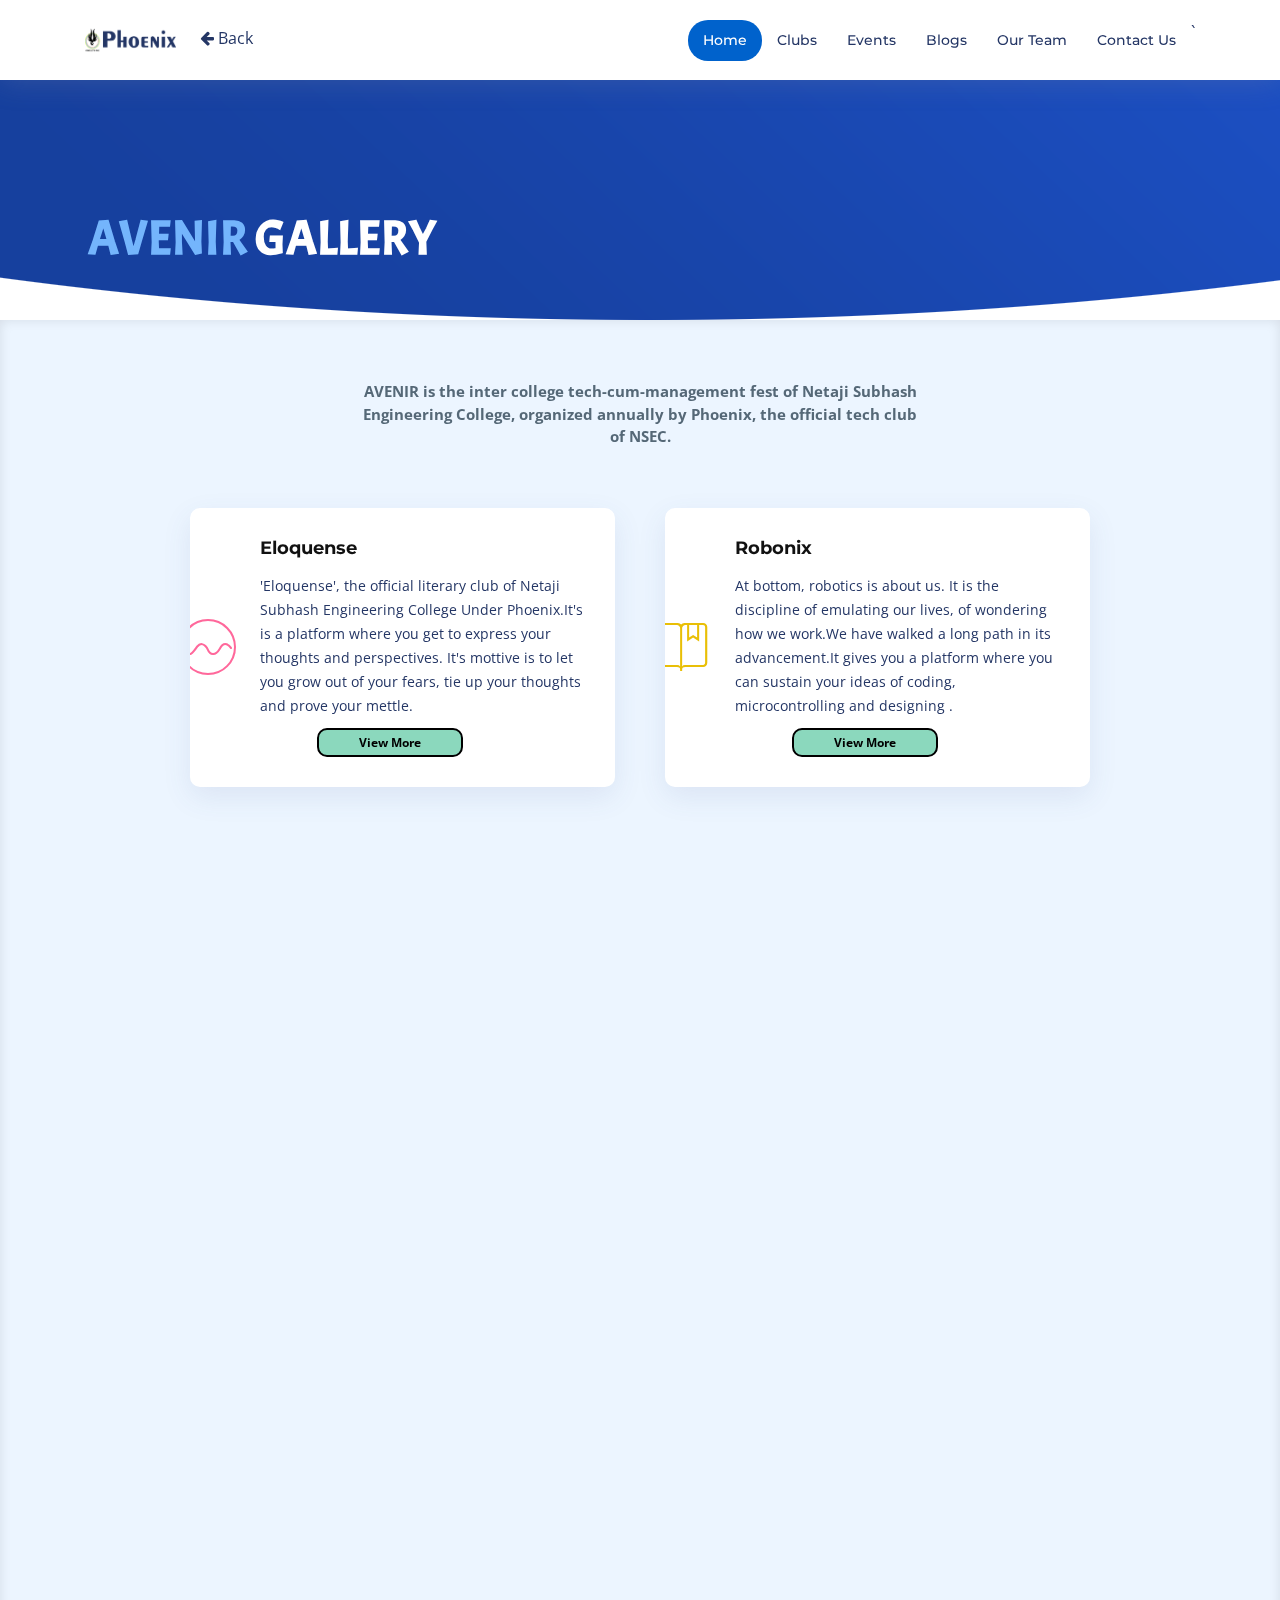
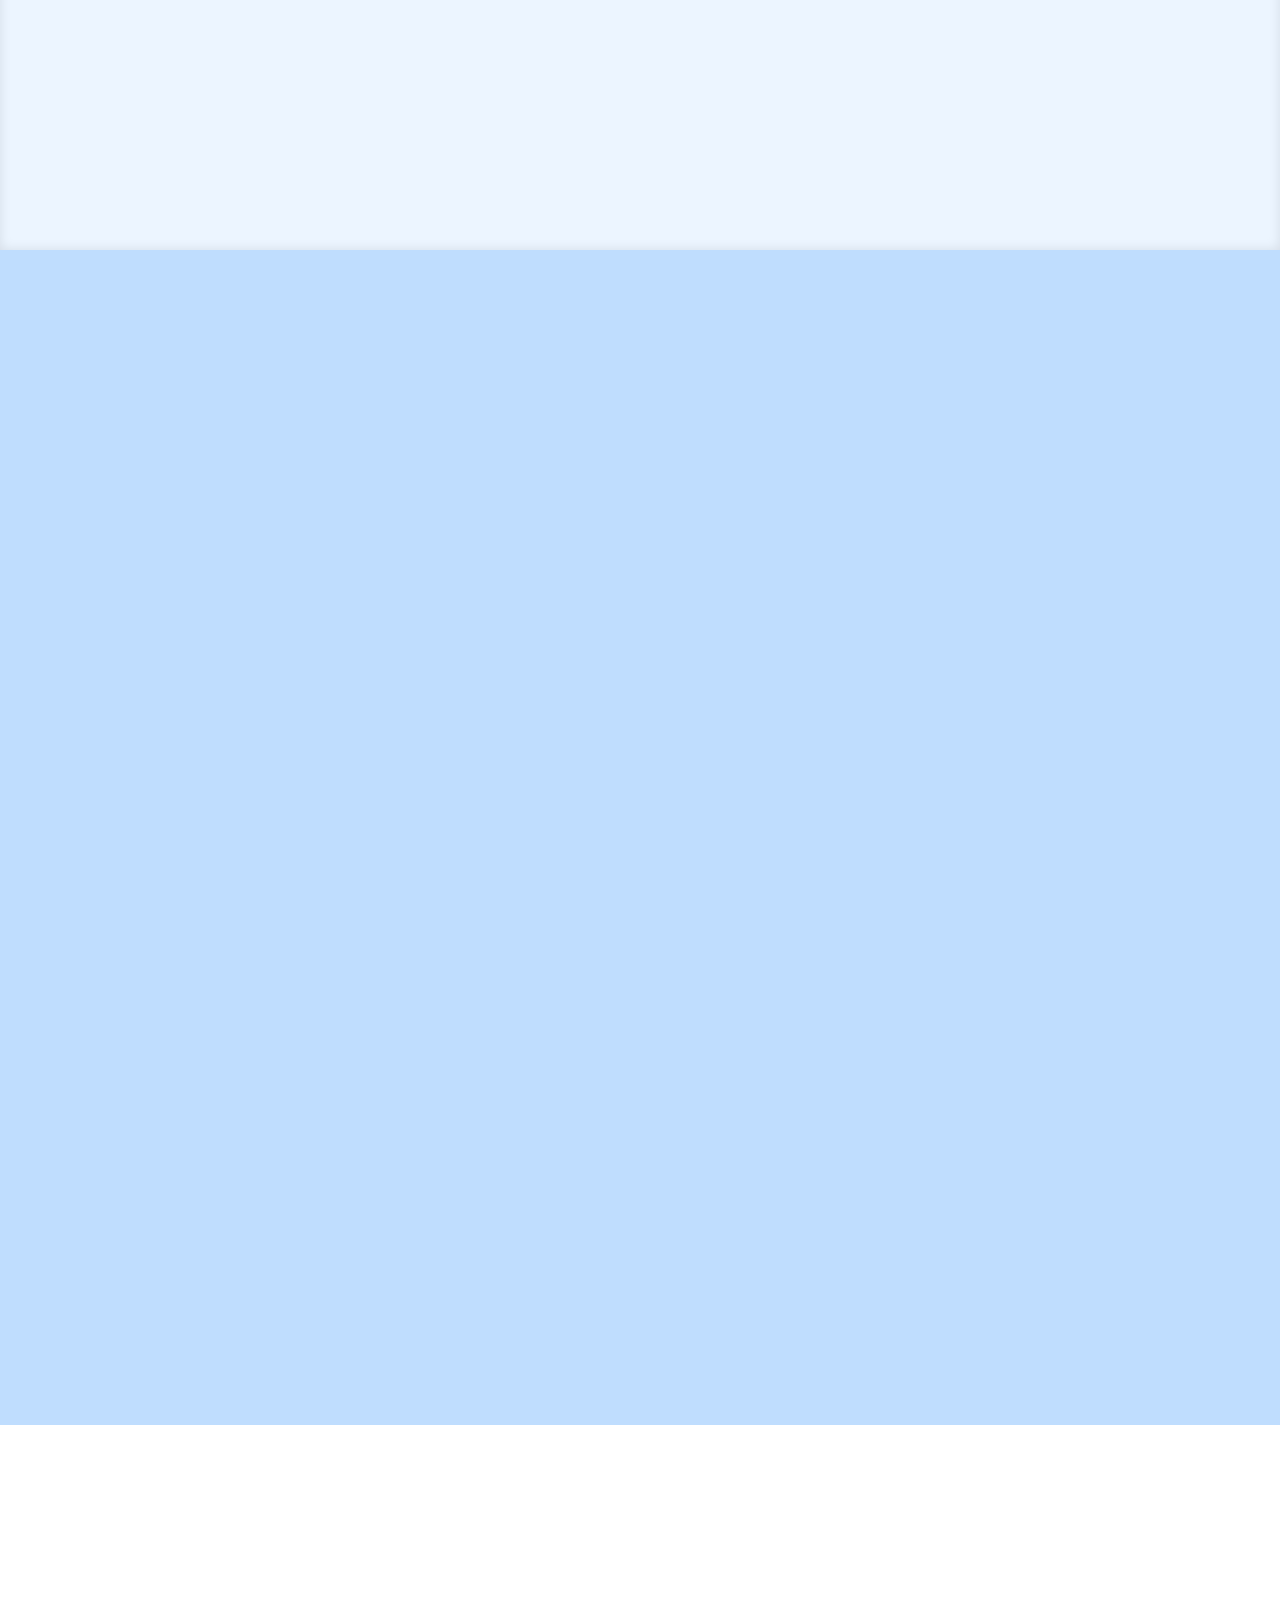
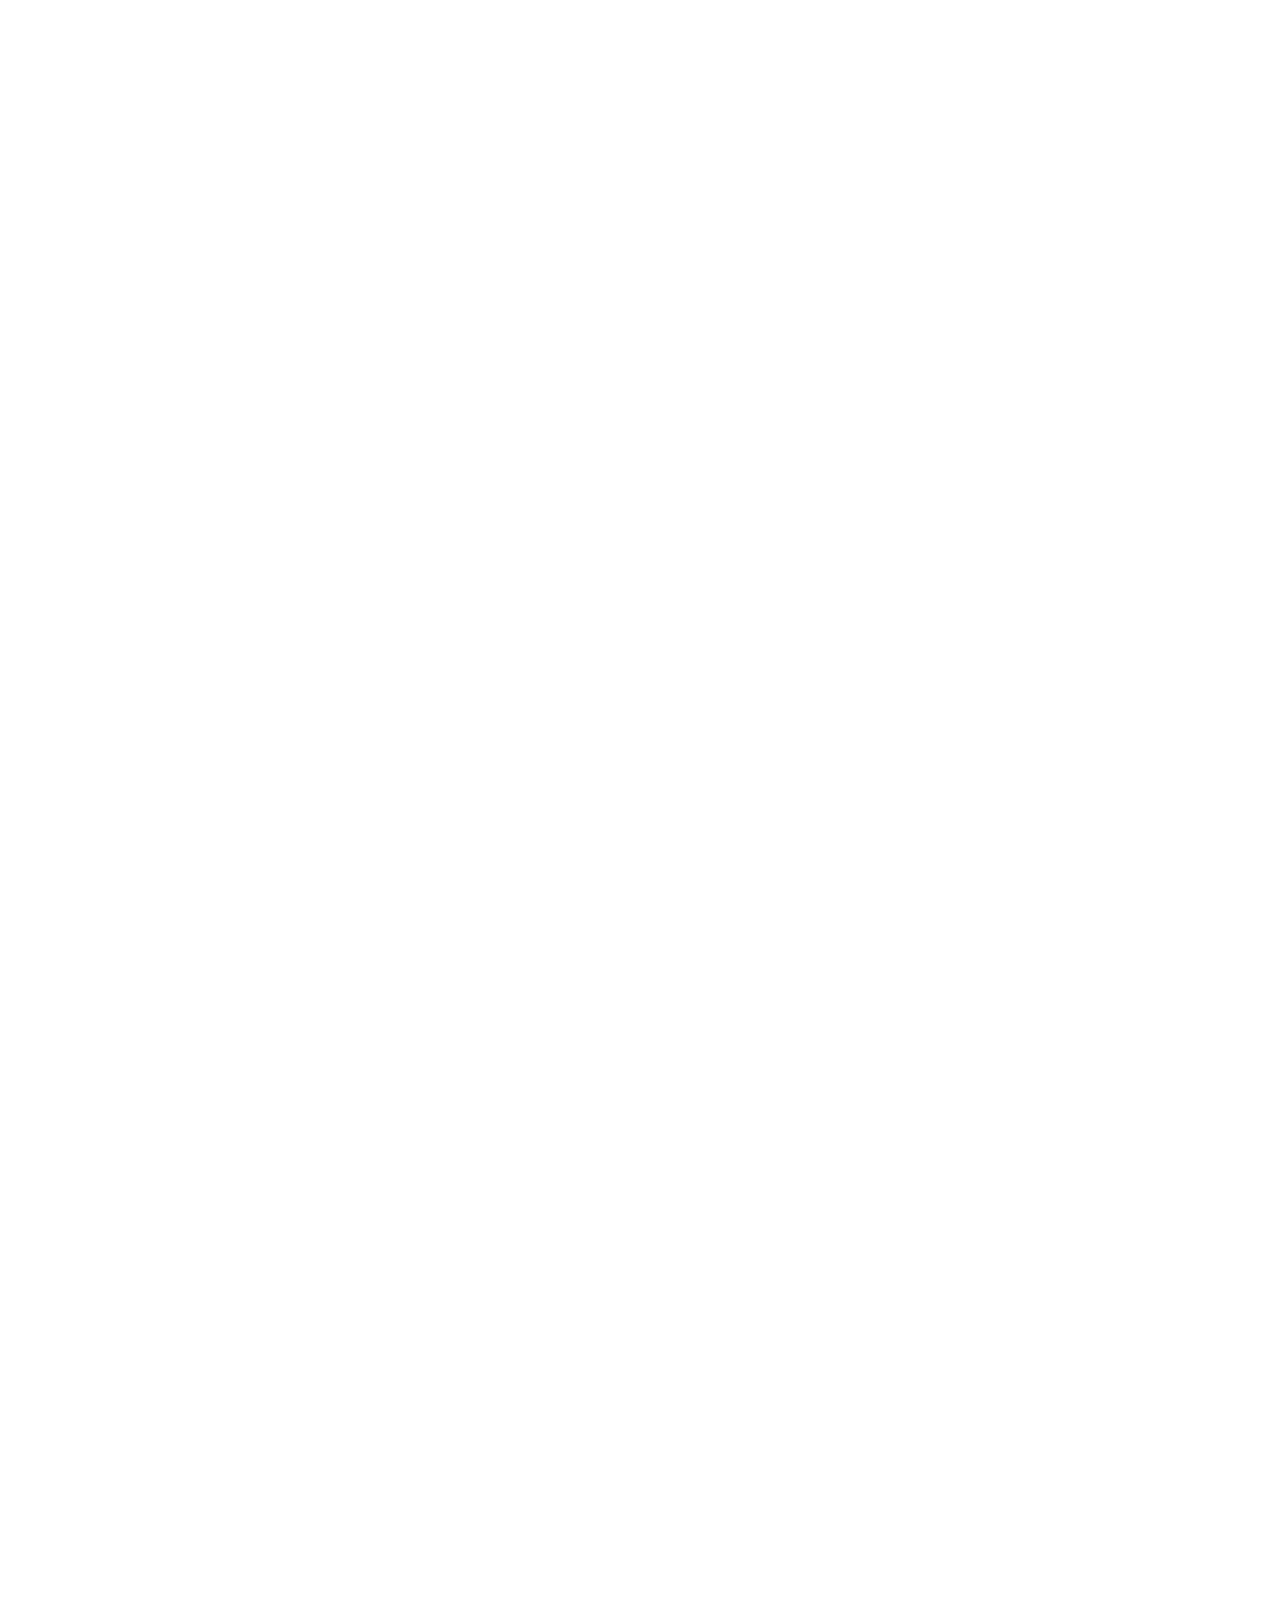
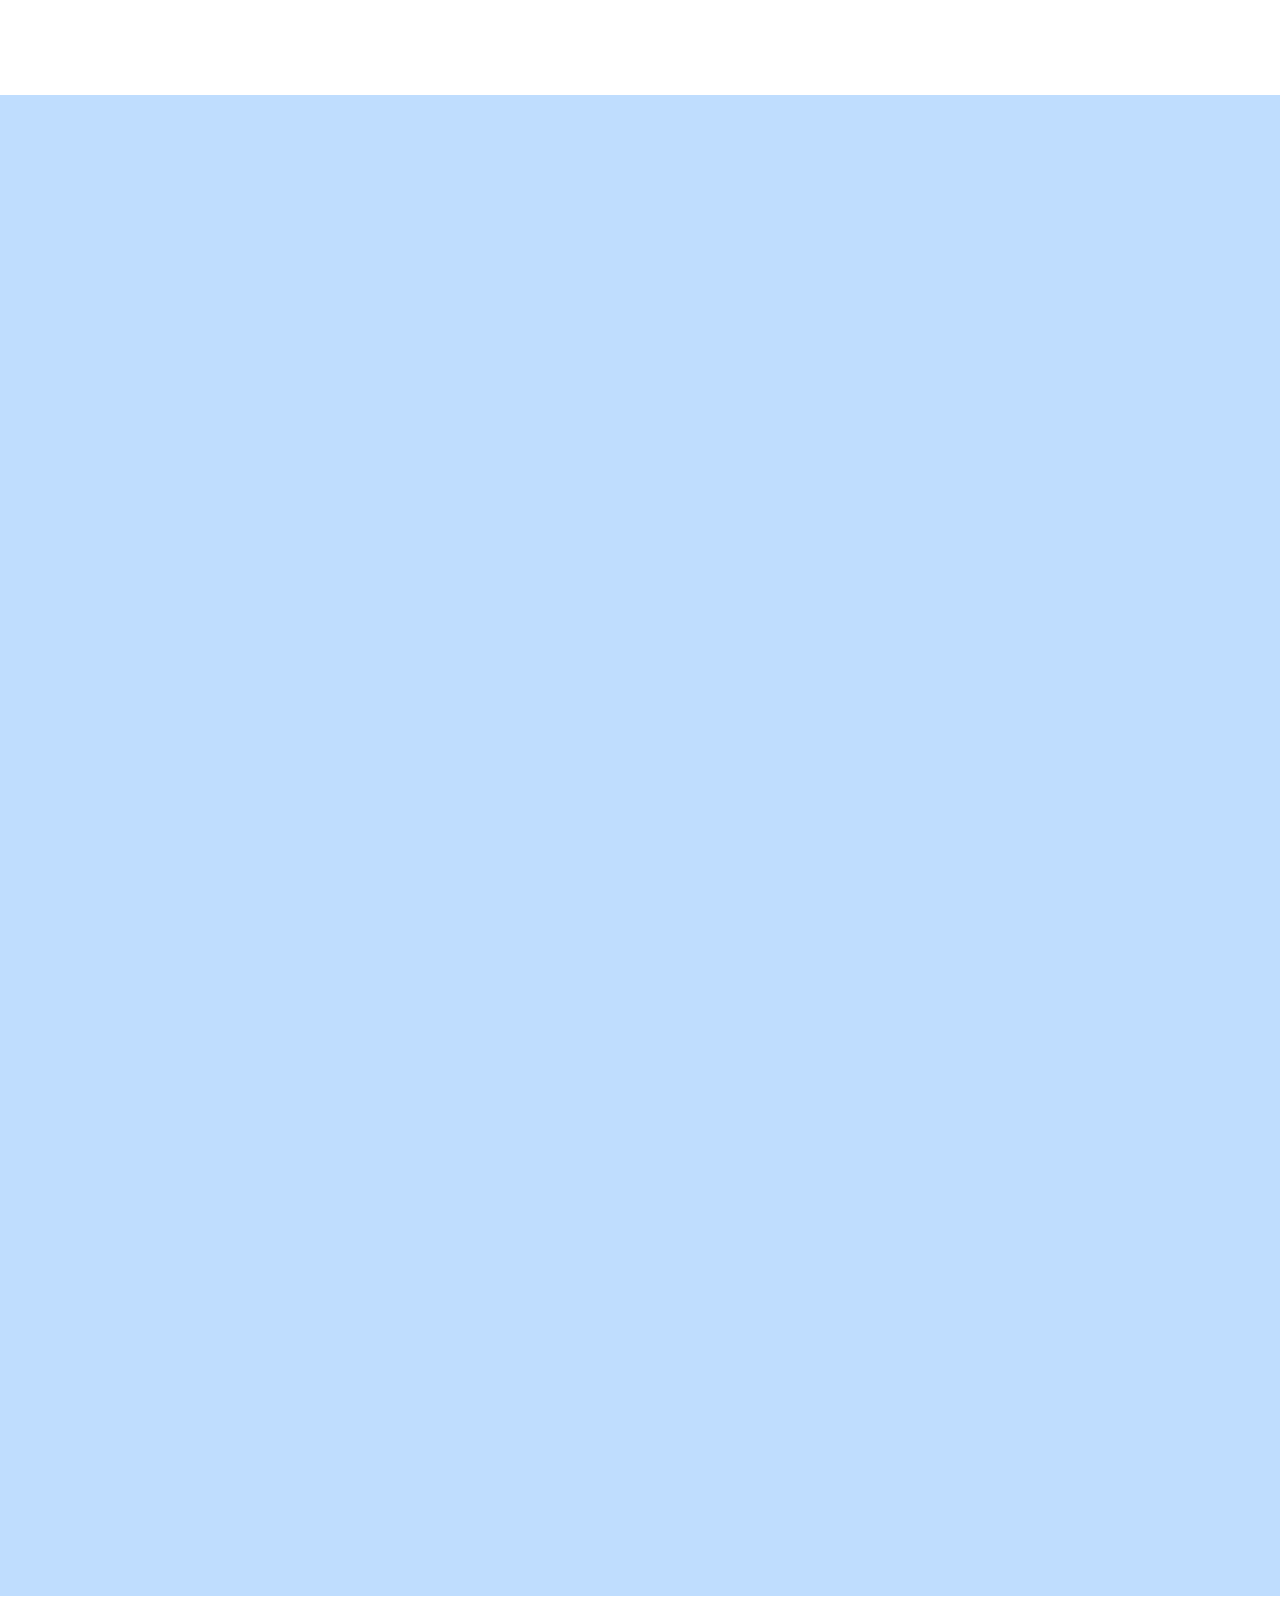
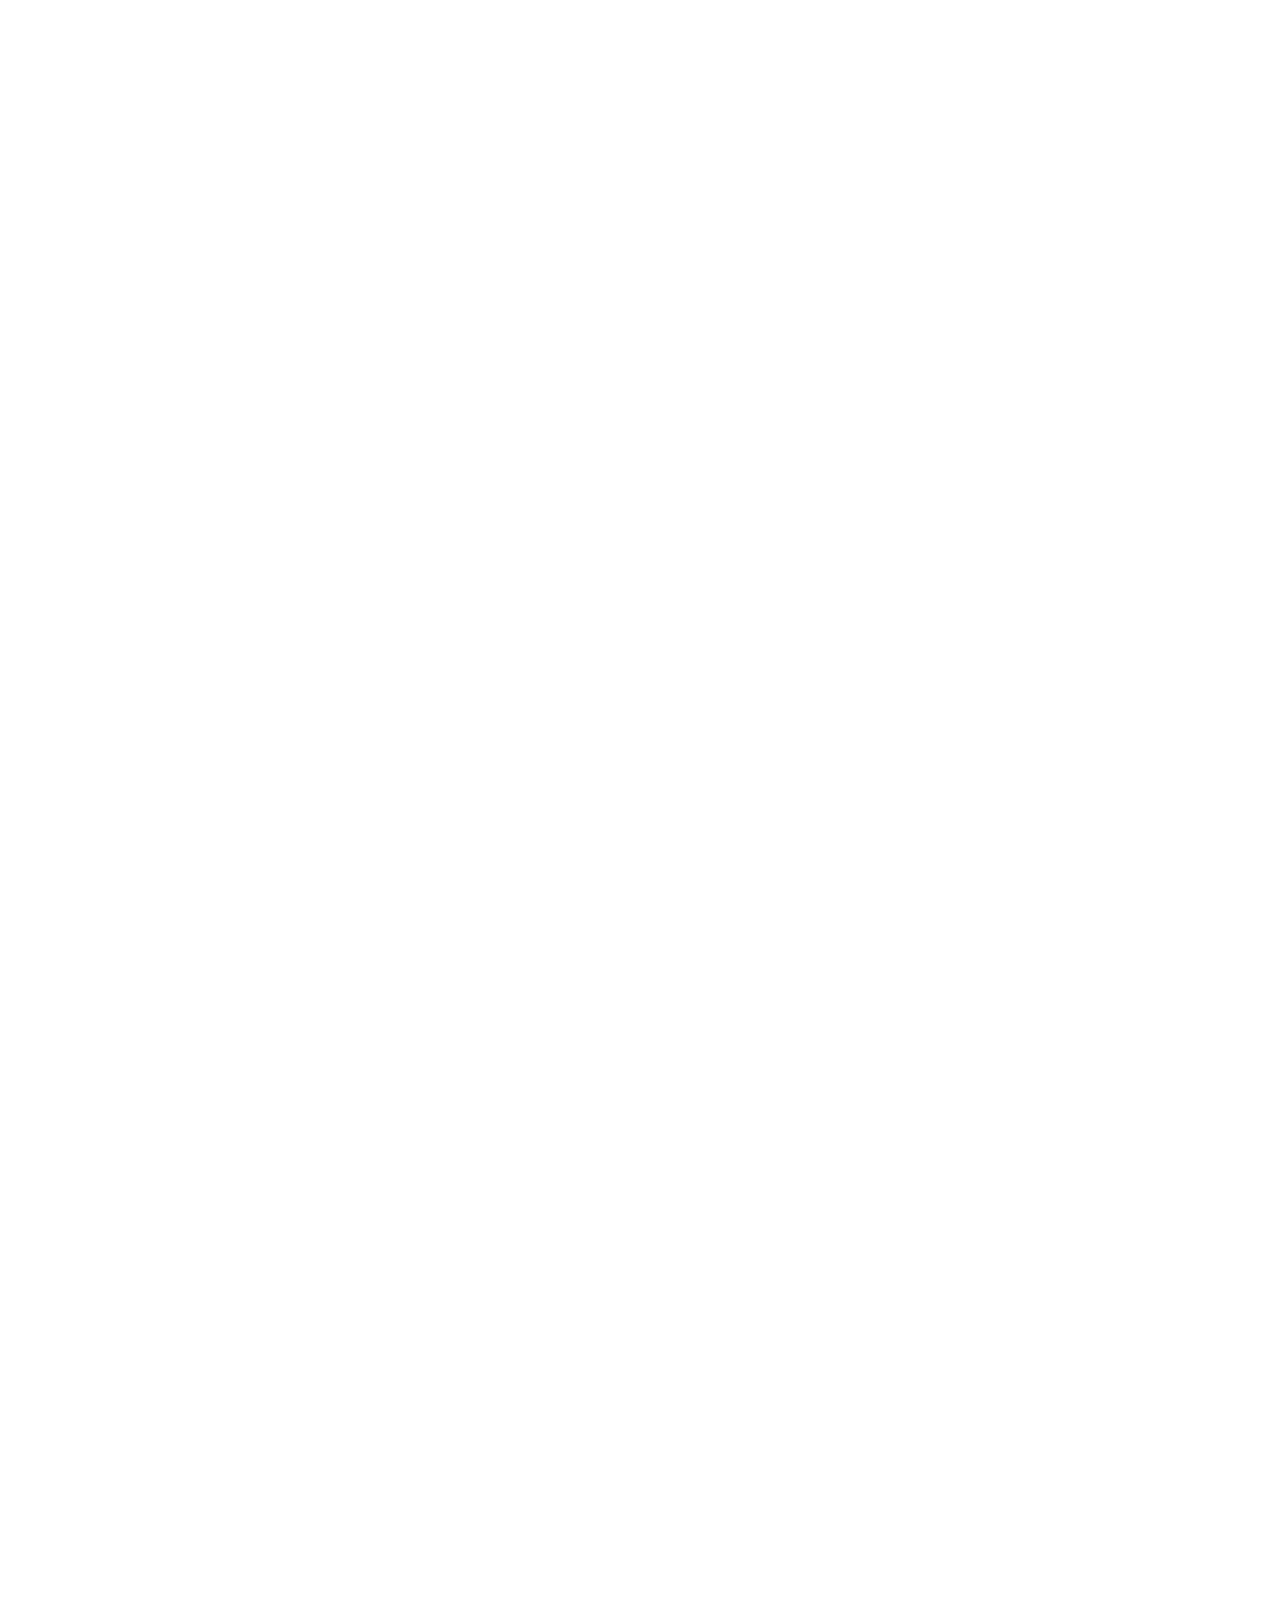
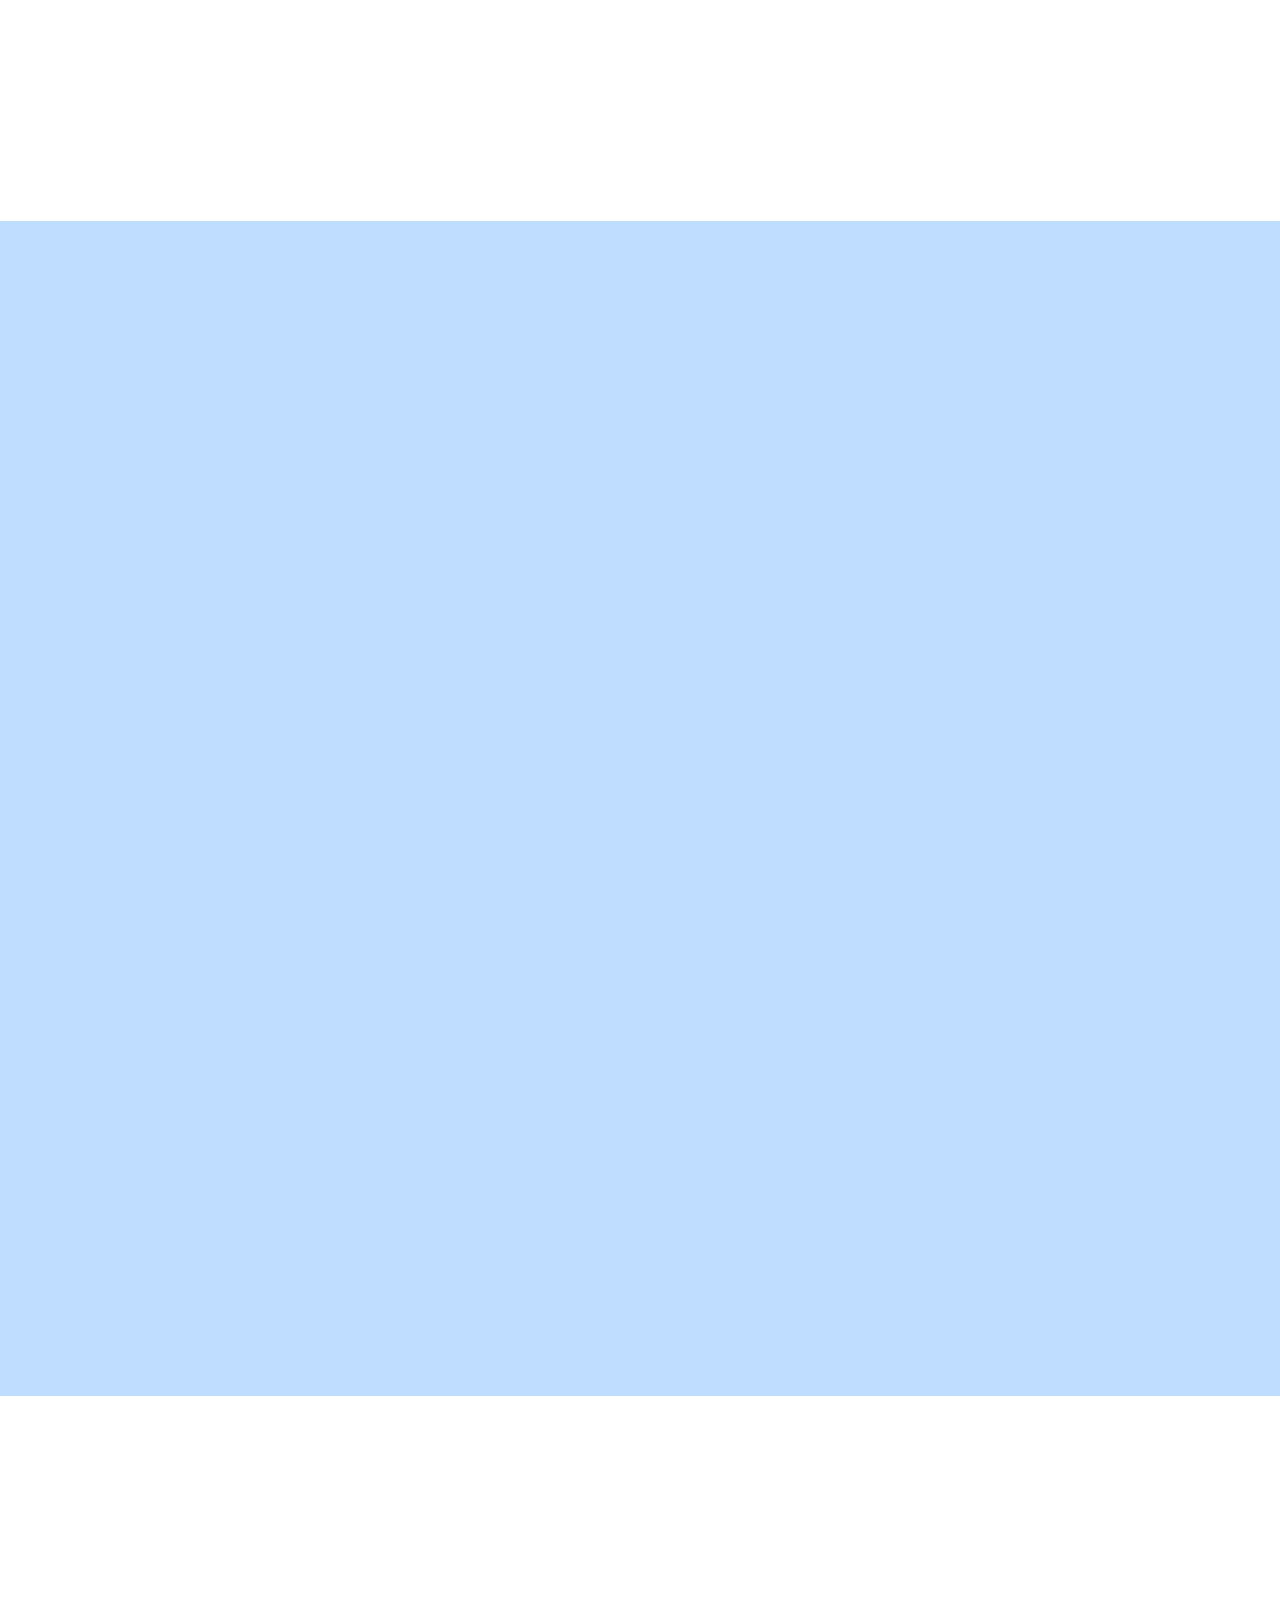
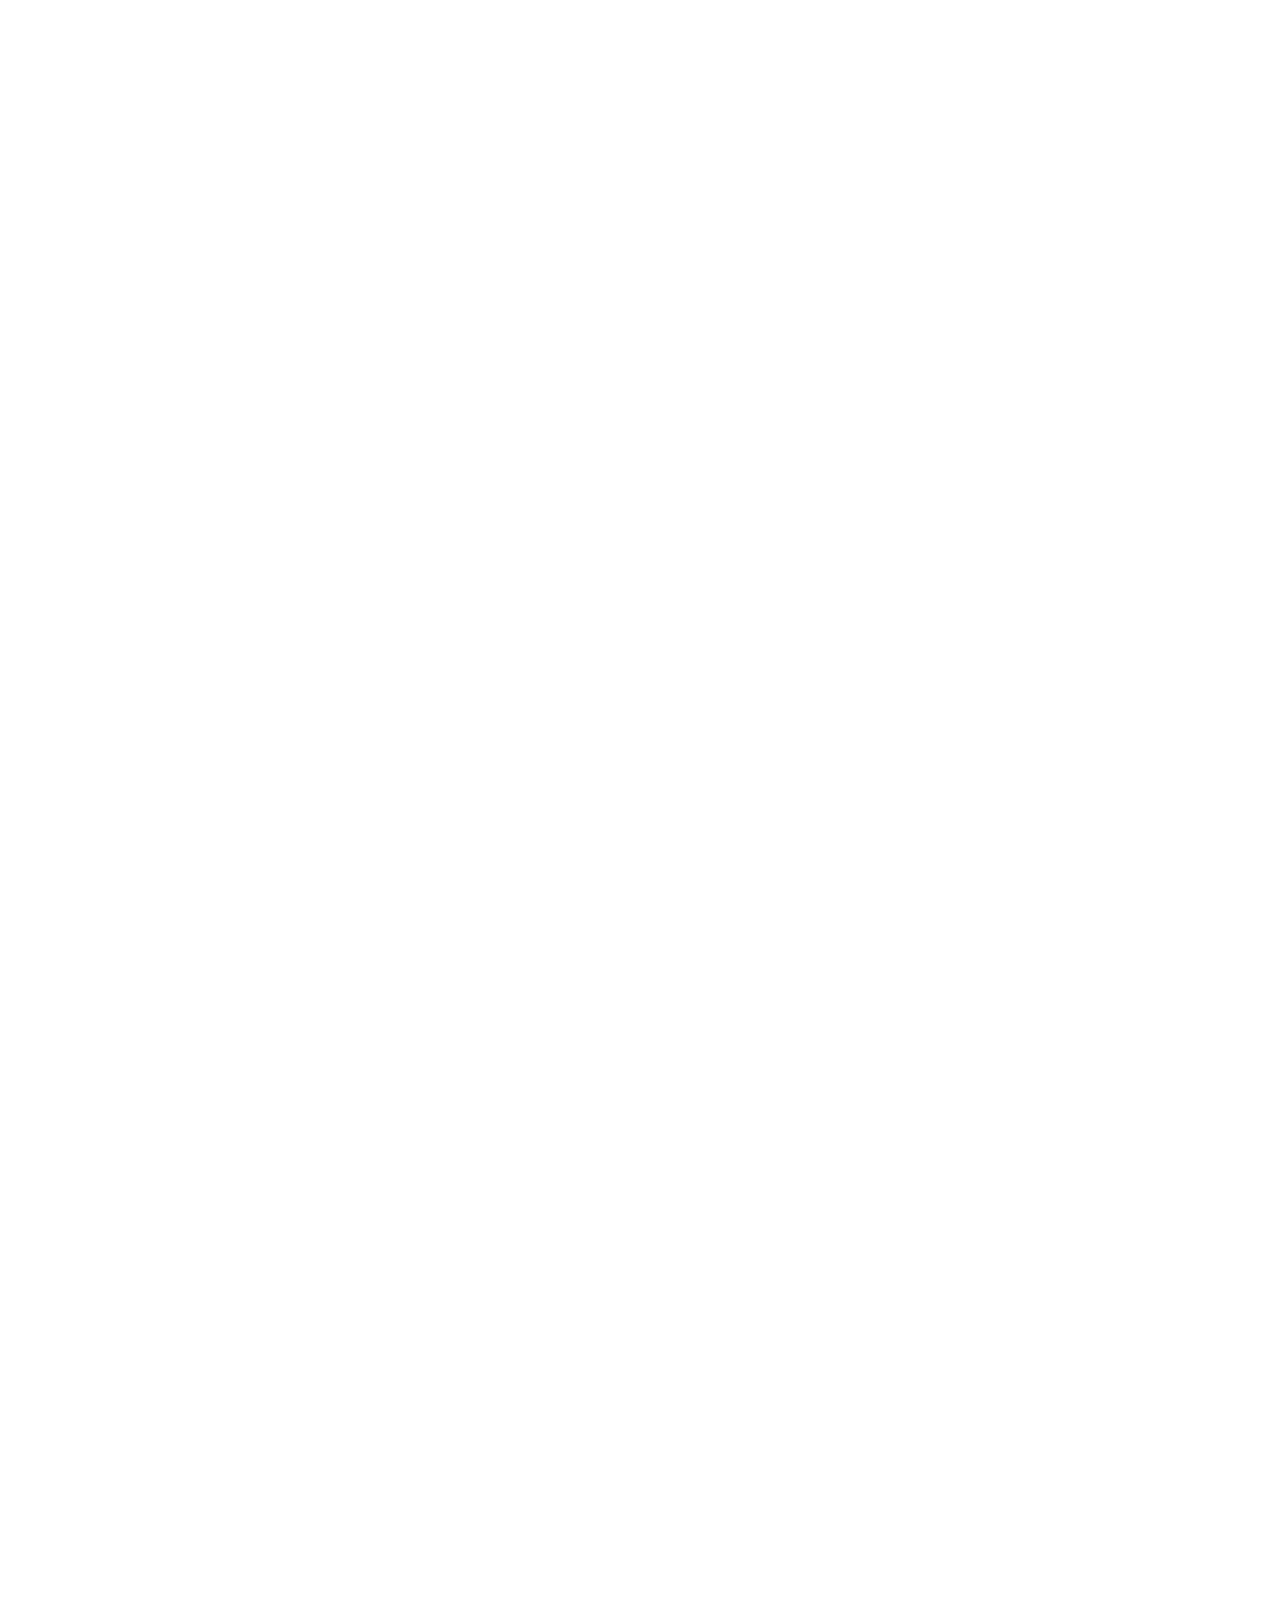
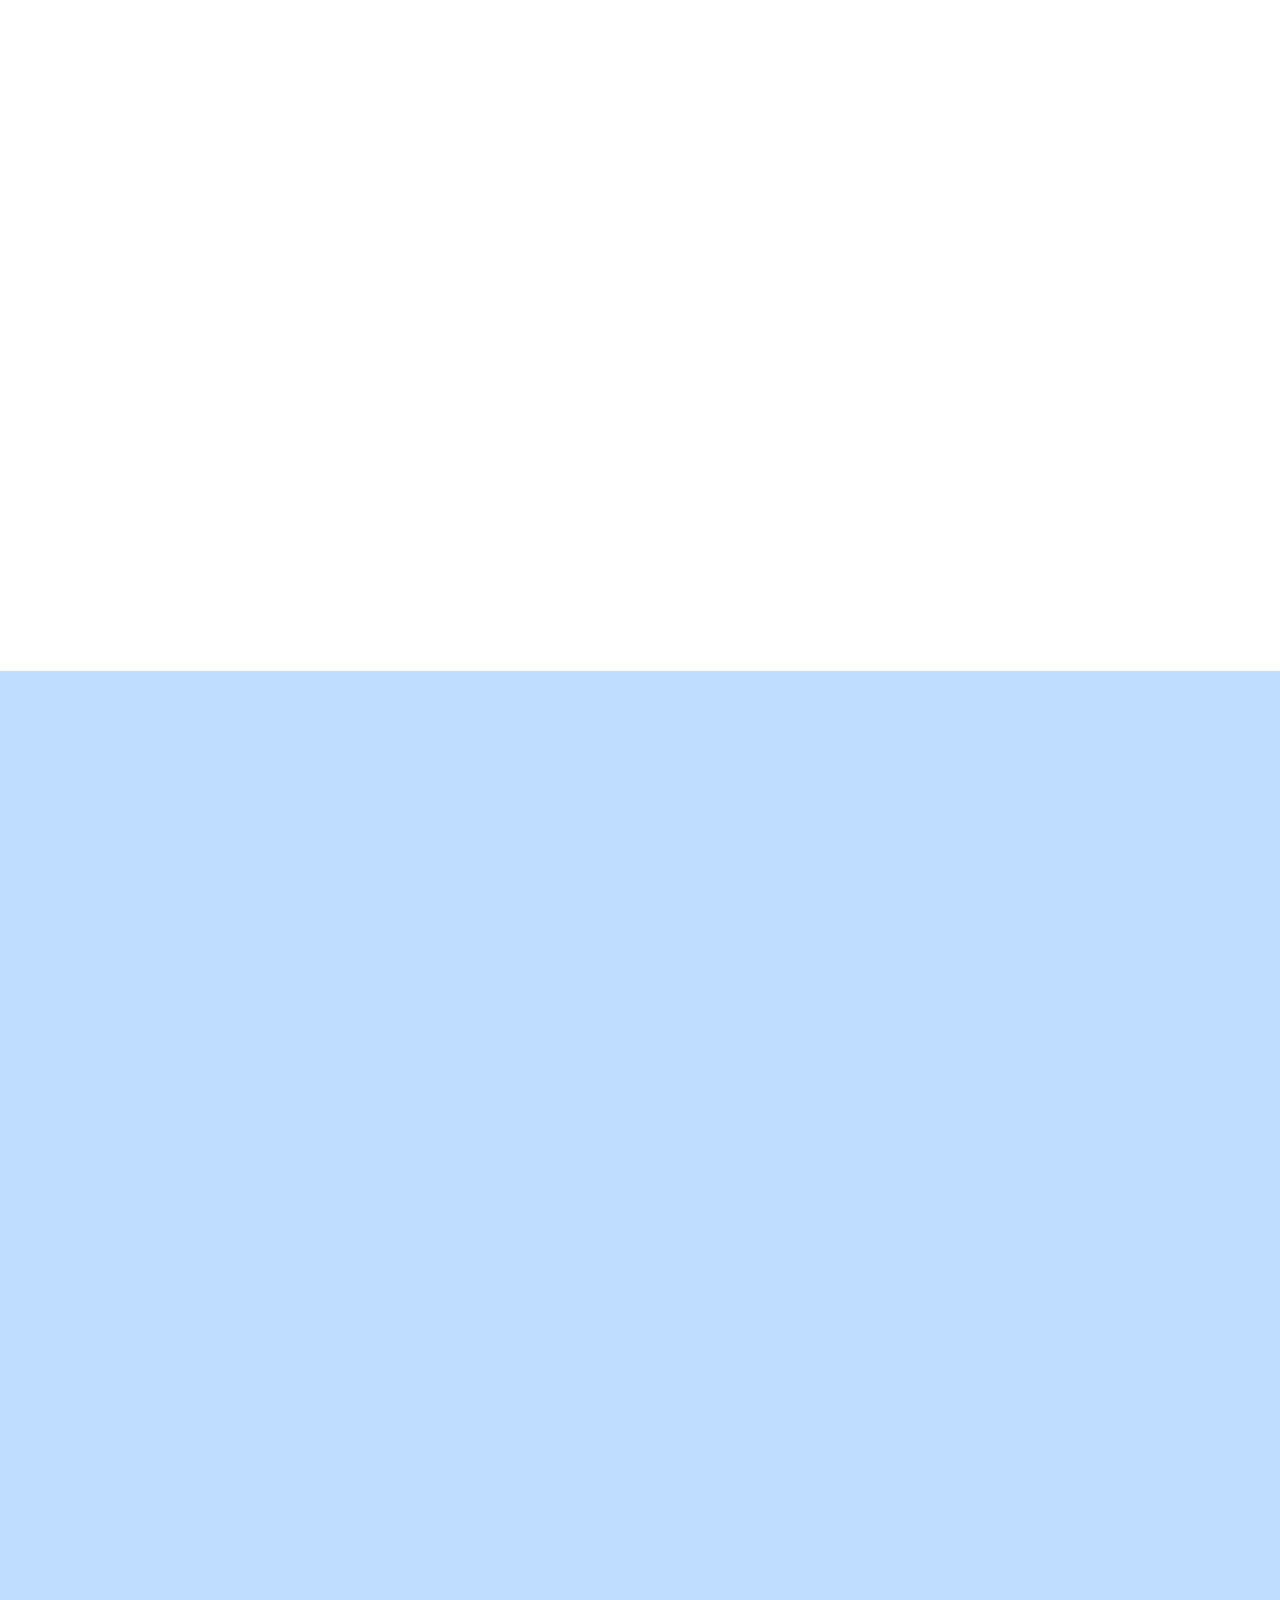
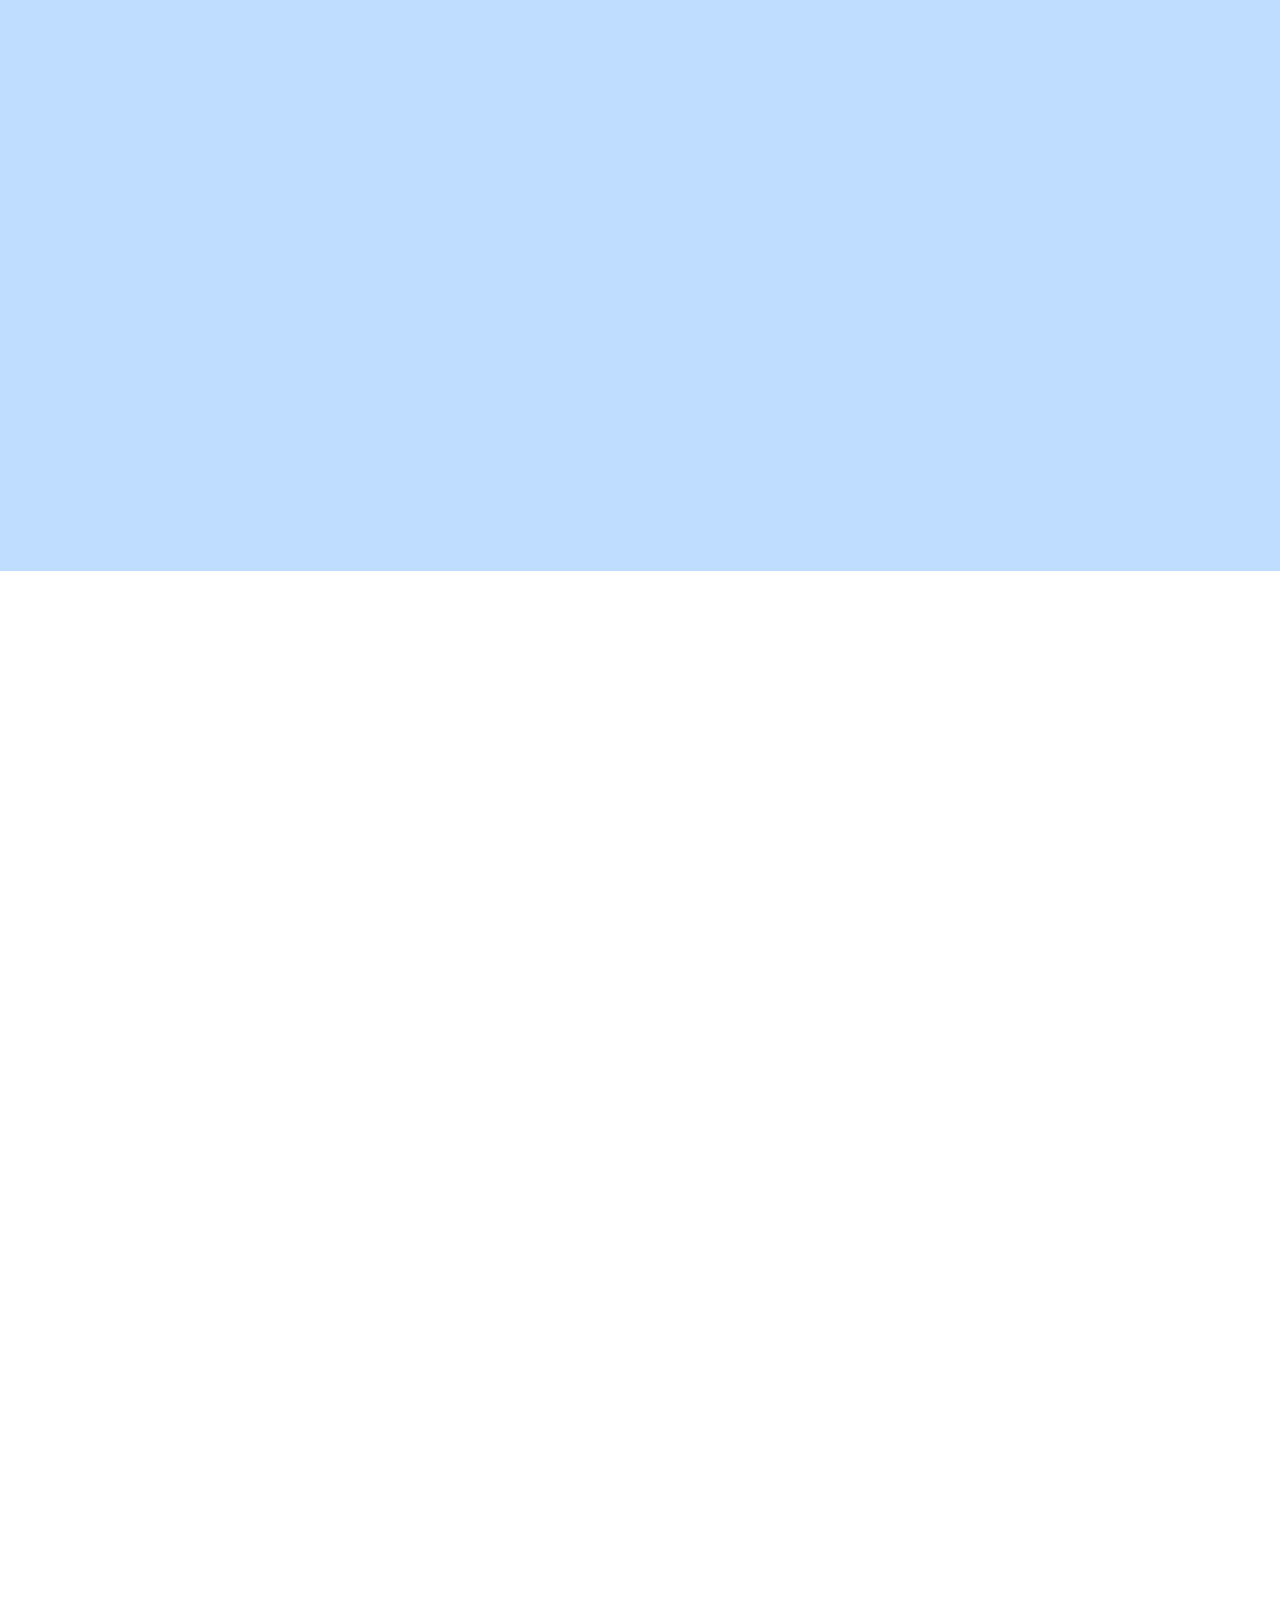
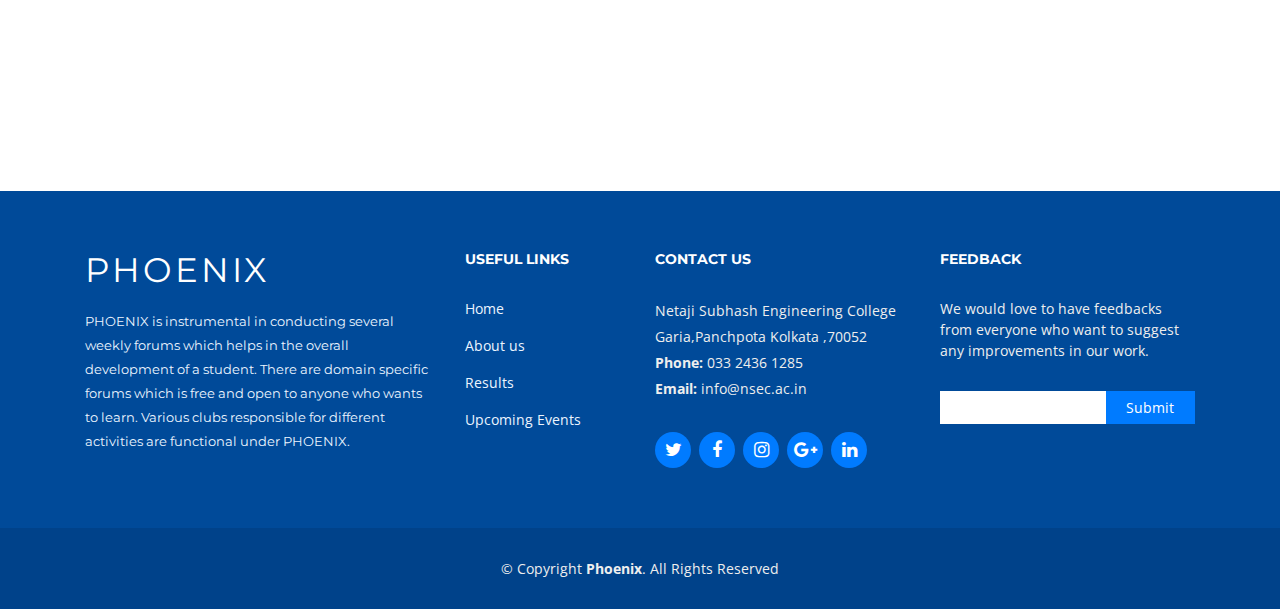
<file: avenir.html>
<!DOCTYPE html>
<html lang="en">

<head>
  <meta charset="utf-8">
  <meta content="width=device-width, initial-scale=1.0" name="viewport">

  <title>Avenir : Phoenix</title>
  <meta content="" name="descriptison">
  <meta content="" name="keywords">

  <!-- Favicons -->
  <link href="images/avenir_black.png" rel="icon">
  <!-- <link href="assets/img/apple-touch-icon.png" rel="apple-touch-icon"> -->

  <!-- Google Fonts -->
  <link
    href="https://fonts.googleapis.com/css?family=Open+Sans:300,300i,400,400i,600,600i,700,700i|Montserrat:300,400,500,700"
    rel="stylesheet">

  <!-- Vendor CSS Files -->
  <link href="assets/vendor/bootstrap/css/bootstrap.min.css" rel="stylesheet">
  <link href="assets/vendor/font-awesome/css/font-awesome.min.css" rel="stylesheet">
  <link href="assets/vendor/ionicons/css/ionicons.min.css" rel="stylesheet">
  <link href="assets/vendor/owl.carousel/assets/owl.carousel.min.css" rel="stylesheet">
  <link href="assets/vendor/venobox/venobox.css" rel="stylesheet">
  <link href="assets/vendor/aos/aos.css" rel="stylesheet">
  <link href="https://fonts.googleapis.com/css2?family=Russo+One&display=swap" rel="stylesheet">
  <link href="https://fonts.googleapis.com/css2?family=Lobster&family=Russo+One&display=swap" rel="stylesheet">
  <link href="https://fonts.googleapis.com/css2?family=Acme&family=Lobster&family=Russo+One&display=swap"
    rel="stylesheet">

  <!-- Template Main CSS File -->
  <link href="assets/css/style.css" rel="stylesheet">
  <link href="assets/css/style-avenir.css" rel="stylesheet">
  <link rel="stylesheet" href="assets/css/style-team.css">
  <link rel="stylesheet" href="assets/css/style-clubs.css">

</head>

<body>
  <!-- ======= Header ======= -->
  <header id="header" class="fixed-top ">
    <div class="container">

      <div class="logo float-left">
        <!-- <h1><a href="index.html">PHOENIX</a></h1> -->
        <a href="index.html"><img src="assets/img/logo1.png" alt="" class="img-fluid  logo"></a>
        <!-- <a href="index.html"><img src="images/phnx.png"></a> -->
        <a href="events.html" class="back"> <i class="fa fa-arrow-left"></i> Back</a>
      </div>

      <nav class="main-nav float-right d-none d-lg-block ">
        <ul>
          <li class="active"><a href="home.html">Home</a></li>
          <li><a href="club.html">Clubs</a></li>
          <li><a href="events.html">Events</a></li>
          <li><a href="blogs.html">Blogs</a></li>
          <li><a href="team.html">Our Team</a></li>
        ` <li><a href="conatct.html">Contact Us</a></li>
        </ul>
      </nav><!-- .main-nav -->
    </div>
  </header><!-- #header -->


  <!-- ======= Intro Section ======= -->
  <section id="intro" class="clearfix">
    <div class="container" data-aos="fade-up">
      <div class="heading"><span>AVENIR</span> GALLERY</div>
    </div>
  </section><!-- End Intro Section -->


  <!-- ======= Services Section ======= -->
  <section id="services" class="section-bg">
    <div class="container" data-aos="fade-up">
      
        <header class="section-header">
          <!-- <h3>Events</h3> -->
          <p><strong>AVENIR is the inter college tech-cum-management fest of Netaji Subhash Engineering College, organized annually by Phoenix, the official tech club of NSEC.</strong></p>
        </header>

      <div class="row justify-content-center">

        <div class="col-md-6 col-lg-5" data-aos="zoom-in" data-aos-delay="100">
          <div class="box">
            <div class="icon"><i class="ion-ios-analytics-outline" style="color: #ff689b;"></i></div>
            <h4 class="title"><a href="#">Eloquense</a></h4>
            <p class="description">'Eloquense', the official literary club of Netaji Subhash Engineering College Under Phoenix.It's is a platform where you get to express your thoughts and perspectives. It's mottive  is  to let  you grow  out of your fears, tie up your thoughts and prove your mettle. </p>
            <a href="#eloquense"><button class="btn btn-primary scrollto">View More</button></a>
          </div>
        </div>
      
        <div class="col-md-6 col-lg-5" data-aos="zoom-in" data-aos-delay="200">
          <div class="box">
            <div class="icon"><i class="ion-ios-bookmarks-outline" style="color: #e9bf06;"></i></div>
            <h4 class="title"><a href="">Robonix</a></h4>
            <p class="description">At bottom, robotics is about us. It is the discipline of emulating our lives, of wondering how we work.We have walked a long path in its advancement.It  gives you a platform  where you can sustain your ideas of coding, microcontrolling and designing .
               </p>
            <a href="#robonix"> <button type="button" class="btn btn-primary scrollto">View More</button></a>
          </div>
        </div>

        <div class="col-md-6 col-lg-5" data-aos="zoom-in" data-aos-delay="100">
          <div class="box">
            <div class="icon"><i class="ion-ios-paper-outline" style="color: #3fcdc7;"></i></div>
            <h4 class="title"><a href="">Cybernix</a></h4>
            <p class="description">Don't you feel the time has changed its course in the last two decades? From rolling fingers over 140 keys of piano, the world has now come to rushing them on 108 keys of the keyboard. Cybernix  provides  you time to unleash the coding beast in you out in the world . </p>
            <a href="#cybernix"><button type="button" class="btn btn-primary scrollto">View More</button></a>
          </div>
        </div>
        <!-- <div class="col-md-6 col-lg-5" data-aos="zoom-in" data-aos-delay="200">
          <div class="box">
            <div class="icon"><i class="ion-ios-speedometer-outline" style="color:#41cf2e;"></i></div>
            <h4 class="title"><a href="">Weby</a></h4>
            <p class="description">Excepteur sint occaecat cupidatat non proident, sunt in culpa qui officia deserunt
              mollit anim id est laborum</p>
            <a href="#weby"><button type="button" class="btn btn-primary scrollto">View More</button></a>
          </div>
        </div> -->
        <div class="col-md-6 col-lg-5" data-aos="zoom-in" data-aos-delay="100">
          <div class="box">
            <div class="icon"><i class="ion-ios-world-outline" style="color: #d6ff22;"></i></div>
            <h4 class="title"><a href="">Nirmaan</a></h4>
            <p class="description">World  coudn't exist without civil engineers.Nirmaan comes with an opportunity for the Builder's of  tommorow  to show and sharpen their skills under the guidance of best mentors and  experience the best Platform to showcase their talents. </p>
            <a href="#nirmaan"><button type="button" class="btn btn-primary scrollto">View More</button></a>
          </div>
        </div>
       
        <div class="col-md-6 col-lg-5" data-aos="zoom-in" data-aos-delay="100">
          <div class="box">
            <div class="icon"><i class="ion-ios-analytics-outline" style="color: #ff689b;"></i></div>
            <h4 class="title"><a href="">Gaming</a></h4>
            <p class="description">To all those who have lived through the virtual realm. Gaming  gives you chance roll the streets of Rockport city again. Or maybe a quick mid peek at Mirage!  Or like some screamers against AC Milan..It gives opportunity to  have  thrilling  experience of virtual world entice.</p>
            <a href="#gaming"><button type="button" class="btn btn-primary scrollto">View More</button></a>
          </div>
        </div>
        <div class="col-md-6 col-lg-5" data-aos="zoom-in" data-aos-delay="100">
          <div class="box">
            <div class="icon"><i class="ion-ios-paper-outline" style="color: #3fcdc7;"></i></div>
            <h4 class="title"><a href="">Fun</a></h4>
            <p class="description">Fun events are aimed to  bring you out form scenario hacked by technical and regular events .  To help you engage yourself in a few hours of thrill and enjoyment  by  bringing awesome  and exciting  stress  reliviling   games  which gives you chance  to  recall  your  good  old childhood days.</p>
            <a href="#fun"><button type="button" class="btn btn-primary scrollto">View More</button></a>
          </div>
        </div>
        <div class="col-md-6 col-lg-5" data-aos="zoom-in" data-aos-delay="100">
          <div class="box">
            <div class="icon"><i class="ion-ios-speedometer-outline" style="color:#41cf2e;"></i></div>
            <h4 class="title"><a href="">General</a></h4>
            <p class="description">Searching for a way to work the grey cells? General  events  are meant for this.It just turns out you have quite the number of options. General  events  brings a list of events to challenge yourself, showcase your problem solving skills and also to spark the scientist inside you.</p>
            <a href="#general"><button type="button" class="btn btn-primary scrollto">View More</button></a>
          </div>
        </div>
        <div class="col-md-6 col-lg-5" data-aos="zoom-in" data-aos-delay="200">
          <div class="box">
            <div class="icon"><i class="ion-ios-world-outline" style="color:#41cf2e;"></i></div>
            <h4 class="title"><a href="">Lensified</a></h4>
            <p class="description">Don't have a DSLR? not a problem! The best camera is the one that you have with you.
              To all Instagramers this event is brought to you by 'Lensified', the official photography club of Netaji Subhash Engineering College to showcase awesome  photographer  inside  you.  </p>
            <a href="#weby"><button type="button" class="btn btn-primary scrollto">View More</button></a>
          </div>
        </div>
      </div>

    </div>
  </section>

  <!-- Eloquense Section -->
  <section id="eloquense">
    <div class="container" data-aos="fade-up">
      <header class="section-header">
        <h1 class="elo">ELOQUENSE</h1>
        <p class="lmain">Different events categorized under eloquense are:</p>
      </header>
      <div class="row featurette" data-aos="fade-up" data-aos-delay="100">
        <div class="col-md-7">
          <h2 class="featurette-heading sub">OPEN MIC</h2>
          <p class="lead" data-aos="fade-up" data-aos-delay="100">Open Mics are generally held to showcase what you have or how can you entertain the audiences by your talent. It is often the first chance a performer gets to hear what they sound like amplified, and in a real stage setting and this is the reason  to  organise  Open  mic.</p>
          <button class="regi" data-aos="fade-up" data-aos-delay="100">Register</button>
        </div>
        <div class="col-md-5 ">
          <img src="openmic.JPG" class="imagine">
          <!-- <svg class="bd-placeholder-img bd-placeholder-img-lg featurette-image img-fluid mx-auto " width="500" height="300" xmlns="http://www.w3.org/2000/svg" preserveAspectRatio="xMidYMid slice" focusable="false" role="img" aria-label="Placeholder: 500x500"><title>Placeholder</title><rect width="100%" height="100%" fill="#eee"></rect><text x="50%" y="50%" fill="#aaa" dy=".3em">300x300</text></svg> -->
        </div>
      </div>
      <div class="row featurette" data-aos="fade-up" data-aos-delay="100">
        <div class="col-md-7 order-md-2">
          <h2 class="featurette-heading sub">DISPUTE</h2>
          <p class="lead" data-aos="fade-up" data-aos-delay="100">It's  a debate  competition organised to enhance skills of vocabulary   and judge themselve what they sound like amplified, and in a real stage . Keeping this  agenda  in  mind  we  organise  DISPUTE battle  where participants  can fight with  their words.</p>
          <button class="regi" data-aos="fade-up" data-aos-delay="100">Register</button>
        </div>
        <div class="col-md-5 order-md-1">
          <img src="despute.JPG" class="imagine" data-aos="fade-up" data-aos-delay="100">
          <!-- <svg class="bd-placeholder-img bd-placeholder-img-lg featurette-image img-fluid mx-auto" width="500" height="500" xmlns="http://www.w3.org/2000/svg" preserveAspectRatio="xMidYMid slice" focusable="false" role="img" aria-label="Placeholder: 500x500"><title>Placeholder</title><rect width="100%" height="100%" fill="#eee"></rect><text x="50%" y="50%" fill="#aaa" dy=".3em">500x500</text></svg> -->
        </div>
      </div>
      <div class="row featurette" data-aos="fade-up" data-aos-delay="100">
        <div class="col-md-7">
          <h2 class="featurette-heading sub">PICTOPRESS</h2>
          <p class="lead" data-aos="fade-up" data-aos-delay="100">Its said  that  writing down your thoughts and feelings to understand them more clearly. And if you struggle with stress, depression, or anxiety, keeping a journal is a great idea. It can help you gain control of your emotions and improve your mental health.And to have glimpse  of your  ideas and help  you to  showcase your hidden talent we  organise  this  event.</p>
          <button class="regi" data-aos="fade-up" data-aos-delay="100">Register</button>
        </div>
        <div class="col-md-5 ">
          <img src="pictopress.JPG" class="imagine" data-aos="fade-up" data-aos-delay="100">
          <!-- <svg class="bd-placeholder-img bd-placeholder-img-lg featurette-image img-fluid mx-auto " width="500" height="300" xmlns="http://www.w3.org/2000/svg" preserveAspectRatio="xMidYMid slice" focusable="false" role="img" aria-label="Placeholder: 500x500"><title>Placeholder</title><rect width="100%" height="100%" fill="#eee"></rect><text x="50%" y="50%" fill="#aaa" dy=".3em">300x300</text></svg> -->
        </div>
      </div>
  </section>

  <!-- Robonix  Section -->
  <section id="robonix">
    <div class="container" data-aos="fade-up">
      <header class="section-header">
        <h1 class="rob">ROBONIX</h1>
        <p class="lmain">Different events categorized under robonix are:</p>
      </header>
      <div class="row featurette" data-aos="fade-up" data-aos-delay="100">
        <div class="col-md-7">
          <h2 class="featurette-heading sub">LINE TRACER</h2>
          <p class="lead" data-aos="fade-up" data-aos-delay="100">LINE  TRACER  is  event where you need  to  make  a Line Follower Robot, as the name suggests,it is an automated guided vehicle, which follow a visual line embedded on the floor or ceiling. Usually, the visual line is the path in which the line follower robot goes and it will be a black line on a white surface but the other way (white line on a black surface) is also possible.</p>
          <button class="reg" data-aos="fade-up" data-aos-delay="100">Register</button>
        </div>
        <div class="col-md-5 ">
          <img src="linetraccer.JPG" class="imagine" data-aos="fade-up" data-aos-delay="100">
          <!-- <svg class="bd-placeholder-img bd-placeholder-img-lg featurette-image img-fluid mx-auto " width="500" height="300" xmlns="http://www.w3.org/2000/svg" preserveAspectRatio="xMidYMid slice" focusable="false" role="img" aria-label="Placeholder: 500x500"><title>Placeholder</title><rect width="100%" height="100%" fill="#eee"></rect><text x="50%" y="50%" fill="#aaa" dy=".3em">300x300</text></svg> -->
        </div>
      </div>

      <div class="row featurette" data-aos="fade-up" data-aos-delay="100">
        <div class="col-md-7 order-md-2">
          <h2 class="featurette-heading sub">MAZE SOLVER</h2>
          <p class="lead" data-aos="fade-up" data-aos-delay="100">This  event is  aimed to  have bots which can solve the maze  grid.The maze solving robot — also known as a micro mouse — is designed to find a path without any assistance or help. As a type of autonomous robot, it has to decode the path on its own to solve the maze successfully. So it’s logic is quite different from the line following robot which follows a predetermined route. </p>
          <button class="reg" data-aos="fade-up" data-aos-delay="100">Register</button>
        </div>
        <div class="col-md-5 order-md-1">
          <img src="mazesolver.JPG"  class="imagine" data-aos="fade-up" data-aos-delay="100">
          <!-- <svg class="bd-placeholder-img bd-placeholder-img-lg featurette-image img-fluid mx-auto" width="500" height="500" xmlns="http://www.w3.org/2000/svg" preserveAspectRatio="xMidYMid slice" focusable="false" role="img" aria-label="Placeholder: 500x500"><title>Placeholder</title><rect width="100%" height="100%" fill="#eee"></rect><text x="50%" y="50%" fill="#aaa" dy=".3em">500x500</text></svg> -->
        </div>
      </div>
      <div class="row featurette" data-aos="fade-up" data-aos-delay="100">
        <div class="col-md-7">
          <h2 class="featurette-heading sub">TERA-ROVER</h2>
          <p class="lead" data-aos="fade-up" data-aos-delay="100">The challenge is to Build your own robot either wired or wireless within the specified dimensions in order to achieve the maximum speed to beat other robots on the given track and reach the finishing line in minimum time. The robot must run on the given racetrack. The robot must start behind the starting mark and is considered to have crossed the finishing line if any part of the robot crosses it when the robot has completed a full lap of the course. </p>
          <button class="reg" data-aos="fade-up" data-aos-delay="100">Register</button>
        </div>
        <div class="col-md-5 ">
          <img src="terrarover.JPG" class="imagine" data-aos="fade-up" data-aos-delay="100">
          <!-- <svg class="bd-placeholder-img bd-placeholder-img-lg featurette-image img-fluid mx-auto " width="500" height="300" xmlns="http://www.w3.org/2000/svg" preserveAspectRatio="xMidYMid slice" focusable="false" role="img" aria-label="Placeholder: 500x500"><title>Placeholder</title><rect width="100%" height="100%" fill="#eee"></rect><text x="50%" y="50%" fill="#aaa" dy=".3em">300x300</text></svg> -->
        </div>
      </div>
      <div class="row featurette" data-aos="fade-up" data-aos-delay="100">
        <div class="col-md-7 order-md-2">
          <h2 class="featurette-heading sub">ROBO-SOCCER</h2>
          <p class="lead" data-aos="fade-up" data-aos-delay="100">This  event is  to  see how people  can make  robots  to  play  football.The robot  which can play soccer by dribbling and kicking a ball, though not as good as Messi or Ronaldo. It can be controlled using a smartphone with wireless bluetooth connection which enables you to make many of them and have a robot soccer match!</p>
          <button class="reg" data-aos="fade-up" data-aos-delay="100">Register</button>
        </div>
        <div class="col-md-5 order-md-1">
          <img src="robbosoccer.JPG" class="imagine" data-aos="fade-up" data-aos-delay="100">
          <!-- <svg class="bd-placeholder-img bd-placeholder-img-lg featurette-image img-fluid mx-auto" width="500" height="500" xmlns="http://www.w3.org/2000/svg" preserveAspectRatio="xMidYMid slice" focusable="false" role="img" aria-label="Placeholder: 500x500"><title>Placeholder</title><rect width="100%" height="100%" fill="#eee"></rect><text x="50%" y="50%" fill="#aaa" dy=".3em">500x500</text></svg> -->
        </div>
      </div>
      <div class="row featurette" data-aos="fade-up" data-aos-delay="100">
        <div class="col-md-7">
          <h2 class="featurette-heading sub">ROBO-CARROM</h2>
          <p class="lead" data-aos="fade-up" data-aos-delay="100">If you thought your robotics were only about climbing twisted arenas and scoring goals, think twice!!! This time the robots will lock horns in another heart-in-the-throat game where the basic idea is to pocket the coins in the least time.Yes, this is  the task  which your  bot has to  perform by  playing carrom  and earning maximum coins to  win.</p>
          <button class="reg" data-aos="fade-up" data-aos-delay="100">Register</button>
        </div>
        <div class="col-md-5 ">
          <img src="robbocarrom.JPG"class="imagine" data-aos="fade-up" data-aos-delay="100">
          <!-- <svg class="bd-placeholder-img bd-placeholder-img-lg featurette-image img-fluid mx-auto " width="500" height="300" xmlns="http://www.w3.org/2000/svg" preserveAspectRatio="xMidYMid slice" focusable="false" role="img" aria-label="Placeholder: 500x500"><title>Placeholder</title><rect width="100%" height="100%" fill="#eee"></rect><text x="50%" y="50%" fill="#aaa" dy=".3em">300x300</text></svg> -->
        </div>
      </div>
  </section>

  <!-- Cybernix Section -->
  <section id="cybernix">
    <div class="container" data-aos="fade-up">
      <header class="section-header">
        <h1 class="cyb">CYBERNIX</h1>
        <p class="lmain">Different events categorized under cybernix are:</p>
      </header>
      <div class="row featurette" data-aos="fade-up" data-aos-delay="100">
        <div class="col-md-7">
          <h2 class="featurette-heading sub">ENCODING</h2>
          <p class="lead" data-aos="fade-up" data-aos-delay="100">Over the past several years, the idea that computer programming – or “coding” – is the key to the future for both children and adults and to encourage growth in these field we organise this event.</p>
          <button class="regi" data-aos="fade-up" data-aos-delay="100">Register</button>
        </div>

        <div class="col-md-5 ">
          <img src="encoding.JPG" class="imagine" data-aos="fade-up" data-aos-delay="100">
          <!-- <svg class="bd-placeholder-img bd-placeholder-img-lg featurette-image img-fluid mx-auto " width="500" height="300" xmlns="http://www.w3.org/2000/svg" preserveAspectRatio="xMidYMid slice" focusable="false" role="img" aria-label="Placeholder: 500x500"><title>Placeholder</title><rect width="100%" height="100%" fill="#eee"></rect><text x="50%" y="50%" fill="#aaa" dy=".3em">300x300</text></svg> -->
        </div>
      </div>
      <div class="row featurette" data-aos="fade-up" data-aos-delay="100">
        <div class="col-md-7 order-md-2">
          <h2 class="featurette-heading sub">STACK-TRACER</h2>
          <p class="lead" data-aos="fade-up" data-aos-delay="100"> A stack trace (also called stack backtrace or stack traceback) is a report of the active stack frames at a certain point in time during the execution of a program.
            To check efficiency in its concept this event is organised.
          </p>
          <button class="regi" data-aos="fade-up" data-aos-delay="100">Register</button>
        </div>
        <div class="col-md-5 order-md-1">
          <img src="stacktraccer.JPG" class="imagine" data-aos="fade-up" data-aos-delay="100">
          <!-- <svg class="bd-placeholder-img bd-placeholder-img-lg featurette-image img-fluid mx-auto" width="500" height="500" xmlns="http://www.w3.org/2000/svg" preserveAspectRatio="xMidYMid slice" focusable="false" role="img" aria-label="Placeholder: 500x500"><title>Placeholder</title><rect width="100%" height="100%" fill="#eee"></rect><text x="50%" y="50%" fill="#aaa" dy=".3em">500x500</text></svg> -->
        </div>
      </div>
      <div class="row featurette" data-aos="fade-up" data-aos-delay="100">
        <div class="col-md-7">
          <h2 class="featurette-hea ding sub">WEBY AWARD</h2>
          <p class="lead" data-aos="fade-up" data-aos-delay="100">Weby Award is held to check the proficieny of participants in web field .They need to showcase their skills by solving the questions related to web.</p>
          <button class="regi" data-aos="fade-up" data-aos-delay="100">Register</button>
        </div>
 
        <div class="col-md-5 ">
          <img src="webyaward.JPG" class="imagine" data-aos="fade-up" data-aos-delay="100">
          <!-- <svg class="bd-placeholder-img bd-placeholder-img-lg featurette-image img-fluid mx-auto " width="500" height="300" xmlns="http://www.w3.org/2000/svg" preserveAspectRatio="xMidYMid slice" focusable="false" role="img" aria-label="Placeholder: 500x500"><title>Placeholder</title><rect width="100%" height="100%" fill="#eee"></rect><text x="50%" y="50%" fill="#aaa" dy=".3em">300x300</text></svg> -->
        </div>
      </div>
      <div class="row featurette" data-aos="fade-up" data-aos-delay="100">
        <div class="col-md-7 order-md-2">
          <h2 class="featurette-heading sub">BLIND  CODING</h2>
          <p class="lead" data-aos="fade-up" data-aos-delay="100">Blind coding is held for coders who loves coding.This is continous coding event in which participants solving all the codes with their intelligence and speed wins.
          </p>
          <button class="regi" data-aos="fade-up" data-aos-delay="100">Register</button>
        </div>
        <div class="col-md-5 order-md-1">
          <img src="blindcoding.JPG" class="imagine" data-aos="fade-up" data-aos-delay="100">
          <!-- <svg class="bd-placeholder-img bd-placeholder-img-lg featurette-image img-fluid mx-auto" width="500" height="500" xmlns="http://www.w3.org/2000/svg" preserveAspectRatio="xMidYMid slice" focusable="false" role="img" aria-label="Placeholder: 500x500"><title>Placeholder</title><rect width="100%" height="100%" fill="#eee"></rect><text x="50%" y="50%" fill="#aaa" dy=".3em">500x500</text></svg> -->
        </div>
      </div>
  </section>

 
  <!-- Nirmaan Section -->
  <section id="nirmaan">
    <div class="container" data-aos="fade-up">
      <header class="section-header">
        <h1 class="nir">NIRMAAN</h1>
        <p class="lmain">Different events categorized under nirmaan are:</p>
      </header>
      <div class="row featurette" data-aos="fade-up" data-aos-delay="100">
        <div class="col-md-7">
          <h2 class="featurette-heading sub">CITY-PLANNING</h2>
          <p class="lead" data-aos="fade-up" data-aos-delay="100">City-planning event is held for engineers who have skills to plan whole blueprint of city infrastructure. Award is won by those whose ideas are most liked by people.</p>
          <button class="regi" data-aos="fade-up" data-aos-delay="100">Register</button>
        </div>
        <div class="col-md-5 ">
          <img src="cityplanning.JPG"  class="imagine">
          <!-- <svg class="bd-placeholder-img bd-placeholder-img-lg featurette-image img-fluid mx-auto " width="500" height="300" xmlns="http://www.w3.org/2000/svg" preserveAspectRatio="xMidYMid slice" focusable="false" role="img" aria-label="Placeholder: 500x500"><title>Placeholder</title><rect width="100%" height="100%" fill="#eee"></rect><text x="50%" y="50%" fill="#aaa" dy=".3em">300x300</text></svg> -->
        </div>
      </div>
      <div class="row featurette" data-aos="fade-up" data-aos-delay="100">
        <div class="col-md-7 order-md-2">
          <h2 class="featurette-heading sub">SERV-O-LARE</h2>
          <p class="lead" data-aos="fade-up" data-aos-delay="100">Serve-o-lare is another event under nirmaan which is held for increase efficinecy and skills of civil engineers by giving them opportunity to showcase their designing ideas.</p>
          <button class="regi" data-aos="fade-up" data-aos-delay="100">Register</button>
        </div>
        <div class="col-md-5 order-md-1">
          <img src="servoolare.JPG" class="imagine" data-aos="fade-up" data-aos-delay="100">
          <!-- <svg class="bd-placeholder-img bd-placeholder-img-lg featurette-image img-fluid mx-auto" width="500" height="500" xmlns="http://www.w3.org/2000/svg" preserveAspectRatio="xMidYMid slice" focusable="false" role="img" aria-label="Placeholder: 500x500"><title>Placeholder</title><rect width="100%" height="100%" fill="#eee"></rect><text x="50%" y="50%" fill="#aaa" dy=".3em">500x500</text></svg> -->
        </div>
      </div>
      <div class="row featurette" data-aos="fade-up" data-aos-delay="100">
        <div class="col-md-7">
          <h2 class="featurette-heading sub">BRICK-O-ARC</h2>
          <p class="lead" data-aos="fade-up" data-aos-delay="100">Brick-o-arc is organised to select best among all planners who can build the best model of infrasturcture.</p>
          <button class="regi" data-aos="fade-up" data-aos-delay="100">Register</button>
        </div>
        <div class="col-md-5 ">
          <img src="bridgeolare.JPG" class="imagine" data-aos="fade-up" data-aos-delay="100">
          <!-- <svg class="bd-placeholder-img bd-placeholder-img-lg featurette-image img-fluid mx-auto " width="500" height="300" xmlns="http://www. w3.org/2000/svg" p reserveAspectRatio="xMidYMid slice" focusable="false" role="img" aria-label="Placeholder: 500x500"><title>Placeholder</title><rect width="100%" height="100%" fill="#eee"></rect><text x="50%" y="50%" fill="#aaa" dy=".3em">300x300</text></svg> -->
        </div>
      </div>
      <div class="row featurette" data-aos="fade-up" data-aos-delay="100">
        <div class="col-md-7 order-md-2">
          <h2 class="featurette-heading sub">BRIDGE-O-MANIA</h2>
          <p class="lead" data-aos="fade-up" data-aos-delay="100">Bridge-o-mania is held to see the best idea among all of designing a bridge which give opprotunities for civil engineers to increase capacity of their thinking.</p>
          <button class="regi" data-aos="fade-up" data-aos-delay="100">Register</button>
        </div>
        <div class="col-md-5 order-md-1">
          <img src="bridgeomania.JPG" class="imagine" data-aos="fade-up" data-aos-delay="100">
          <!-- <svg class="bd-placeholder-img bd-placeholder- img-lg featurette-image img-fluid mx-auto" width="500" height="500" xmlns="http://www.w3.org/2000/svg" preserveAspectRatio="xMidYMid slice" focusable="false" role="img" aria-label="Placeholder: 500x500"><title>Placeholder</title><rect width="100%" height="100%" fill="#eee"></rect><text x="50%" y="50%" fill="#aaa" dy=".3em">500x500</text></svg> -->
        </div>
      </div>
      <div class="row featurette" data-aos="fade-up" data-aos-delay="100">
        <div class="col-md-7">
          <h2 class="featurette-heading sub">AUTOCAD</h2>
          <p class="lead" data-aos="fade-up" data-aos-delay="100">AutoCad event is held to check best designing ability by looking at the wireframes made by the participants.</p>
          <button class="regi" data-aos="fade-up" data-aos-delay="100">Register</button>
        </div>
        <div class="col-md-5 ">
          <img src="autocad.png" class="imagine" data-aos="fade-up" data-aos-delay="100">
          <!-- <svg class="bd-placeholder-img bd-placeholder-img-lg featurette-image img-fluid mx-auto " width="500" height="300" xmlns="http://www.w3.org/2000/svg" preserveAspectRatio="xMidYMid slice" focusable="false" role="img" aria-label="Placeholder: 500x500"><title>Placeholder</title><rect width="100%" height="100%" fill="#eee"></rect><text x="50%" y="50%" fill="#aaa" dy=".3em">300x300</text></svg> -->
        </div>
      </div>
  </section>

  <!-- GAMING Section -->
  <section id="gaming">
    <div class="container" data-aos="fade-up">
      <header class="section-header">
        <h1 class="game">GAMING</h1>
        <p class="lmain">Different events categorized under gaming are:</p>
      </header>
    

      <div class="row featurette" data-aos="fade-up" data-aos-delay="100">
        <div class="col-md-7 order-md-2">
          <h2 class="featurette-heading sub">CS GO</h2>
          <p class="lead" data-aos="fade-up" data-aos-delay="100">Counter-Strike: Global Offensive (CS:GO) is a multiplayer first-person shooter video game which has crazed  many  people. And to encourage  players to  showup  their skills  we  organise  this CS-GO  battle. </p>
          <button class="reg" data-aos="fade-up" data-aos-delay="100">Register</button>
        </div>
        <div class="col-md-5 order-md-1">
          <img src="cs-go.JPG" class="imagine" data-aos="fade-up" data-aos-delay="100">
          <!-- <svg class="bd-placeholder-img bd-placeholder-img-lg featurette-image img-fluid mx-auto" width="500" height="500" xmlns="http://www.w3.org/2000/svg" preserveAspectRatio="xMidYMid slice" focusable="false" role="img" aria-label="Placeholder: 500x500"><title>Placeholder</title><rect width="100%" height="100%" fill="#eee"></rect><text x="50%" y="50%" fill="#aaa" dy=".3em">500x500</text></svg> -->
        </div>
      </div>

      <div class="row featurette" data-aos="fade-up" data-aos-delay="100">
        <div class="col-md-7">
          <h2 class="featurette-heading sub">FIFA</h2>
          <p class="lead" data-aos="fade-up" data-aos-delay="100">FIFA is a series of association football simulation video games which is  loved by  football  lovers. This  event sees the talent that  people playing this game  has adpoted while playing and give them chance  to  ulitise their time spent in playing by  winning the online  gaming  tounament.</p>
          <button class="reg" data-aos="fade-up" data-aos-delay="100">Register</button>
        </div>
        <div class="col-md-5 ">
          <img src="fifa.JPG"  class="imagine" data-aos="fade-up" data-aos-delay="100">
          <!-- <svg class="bd-placeholder-img bd-placeholder-img-lg featurette-image img-fluid mx-auto " width="500" height="300" xmlns="http://www.w3.org/2000/svg" preserveAspectRatio="xMidYMid slice" focusable="false" role="img" aria-label="Placeholder: 500x500"><title>Placeholder</title><rect width="100%" height="100%" fill="#eee"></rect><text x="50%" y="50%" fill="#aaa" dy=".3em">300x300</text></svg> -->
        </div>
      </div>

      <div class="row featurette" data-aos="fade-up" data-aos-delay="100">
        <div class="col-md-7 order-md-2">
          <h2 class="featurette-heading sub">NFS</h2>
          <p class="lead" data-aos="fade-up" data-aos-delay="100">Need for Speed(NFS) is a racing video  game.It's a beautiful game that just seems to fall short on the "game" side of things.These  games are organised for one's who love  speed and race.It's an  opportunity to  showcase  their talent.</p>
          <button class="reg" data-aos="fade-up" data-aos-delay="100">Register</button>
        </div>
        <div class="col-md-5 order-md-1">
          <img src="nfs.jpg" class="imagine" data-aos="fade-up" data-aos-delay="100">
          <!-- <svg class="bd-placeholder-img bd-placeholder-img-lg featurette-image img-fluid mx-auto" width="500" height="500" xmlns="http://www.w3.org/2000/svg" preserveAspectRatio="xMidYMid slice" focusable="false" role="img" aria-label="Placeholder: 500x500"><title>Placeholder</title><rect width="100%" height="100%" fill="#eee"></rect><text x="50%" y="50%" fill="#aaa" dy=".3em">500x500</text></svg> -->
        </div>
      </div>

  </section>

  <!-- Fun Section -->
  <section id="fun">
    <div class="container" data-aos="fade-up">
      <header class="section-header">
        <h1 class="nfun">FUN</h1>
        <p class="lmain">Different events categorized under Fun are:</p>
      </header>
      <div class="row featurette" data-aos="fade-up" data-aos-delay="100">
        <div class="col-md-7">
          <h2 class="featurette-heading sub">TREASURE HUNT</h2>
          <p class="lead" data-aos="fade-up" data-aos-delay="100">A Treasure hunt is a game in which the organizers prepare a list defining specific items, which the participants seek to gather or complete all items on the list, usually without purchasing them.It's organised to have fun apart from  tech  events.It's very  intresting  and enjoyable game.</p>
          <button class="regi" data-aos="fade-up" data-aos-delay="100">Register</button>
        </div>
        <div class="col-md-5 ">
          <img src="images/clubs/fun/treasure.jpg" class="imagine">
          <!-- <svg class="bd-placeholder-img bd-placeholder-img-lg featurette-image img-fluid mx-auto " width="500" height="300" xmlns="http://www.w3.org/2000/svg" preserveAspectRatio="xMidYMid slice" focusable="false" role="img" aria-label="Placeholder: 500x500"><title>Placeholder</title><rect width="100%" height="100%" fill="#eee"></rect><text x="50%" y="50%" fill="#aaa" dy=".3em">300x300</text></svg> -->
        </div>
      </div>
      <div class="row featurette" data-aos="fade-up" data-aos-delay="100">
        <div class="col-md-7 order-md-2">
          <h2 class="featurette-heading sub">BEG BORROW STEAL</h2>
          <p class="lead" data-aos="fade-up" data-aos-delay="100">Get ready to put all your resources and contacts to a test to fetch the most radical and extraordinary things in this epic race. In this game show you can win money by begging, borrowing or stealing things. Participants will be given a list of things that they have to fetch within a time span.</p>
          <button class="regi" data-aos="fade-up" data-aos-delay="100">Register</button>
        </div>
        <div class="col-md-5 order-md-1">
          <img src="images/clubs/fun/beg.jpg" class="imagine" data-aos="fade-up" data-aos-delay="100">
          <!-- <svg class="bd-placeholder-img bd-placeholder-img-lg featurette-image img-fluid mx-auto" width="500" height="500" xmlns="http://www.w3.org/2000/svg" preserveAspectRatio="xMidYMid slice" focusable="false" role="img" aria-label="Placeholder: 500x500"><title>Placeholder</title><rect width="100%" height="100%" fill="#eee"></rect><text x="50%" y="50%" fill="#aaa" dy=".3em">500x500</text></svg> -->
        </div>
      </div>
      <div class="row featurette" data-aos="fade-up" data-aos-delay="100">
        <div class="col-md-7">
          <h2 class="featurette-heading sub">FACE PAINTING</h2>
          <p class="lead" data-aos="fade-up" data-aos-delay="100">Unlike tattoos which are permanent, face painting is a temporary work that lasts several hours or even days as with the case of henna painted decoration.It's an  opportunity for artist to showcase their extraordinary  talents.</p>
          <button class="regi" data-aos="fade-up" data-aos-delay="100">Register</button>
        </div>
        <div class="col-md-5 ">
          <img src="images/clubs/fun/face.jpg" class="imagine" data-aos="fade-up" data-aos-delay="100">
          <!-- <svg class="bd-placeholder-img bd-placeholder-img-lg featurette-image img-fluid mx-auto " width="500" height="300" xmlns="http://www.w3.org/2000/svg" preserveAspectRatio="xMidYMid slice" focusable="false" role="img" aria-label="Placeholder: 500x500"><title>Placeholder</title><rect width="100%" height="100%" fill="#eee"></rect><text x="50%" y="50%" fill="#aaa" dy=".3em">300x300</text></svg> -->
        </div>
      </div>
      <div class="row featurette" data-aos="fade-up" data-aos-delay="100">
        <div class="col-md-7 order-md-2">
          <h2 class="featurette-heading sub">PAINTING</h2>
          <p class="lead" data-aos="fade-up" data-aos-delay="100">Painting  is  way to  express one's feeling.It reduces stress – studies show that both creating and observing art can reduce cortisol, the 'stress hormone'.To  encourgae artists and to  get chance to explore and understand their  ideas we  orgainse  this  event.</p>
          <button class="regi" data-aos="fade-up" data-aos-delay="100">Register</button>
        </div>
        <div class="col-md-5 order-md-1">
          <img src="images/clubs/fun/paint.jpg" class="imagine" data-aos="fade-up" data-aos-delay="100">
          <!-- <svg class="bd-placeholder-img bd-placeholder-img-lg featurette-image img-fluid mx-auto" width="500" height="500" xmlns="http://www.w3.org/2000/svg" preserveAspectRatio="xMidYMid slice" focusable="false" role="img" aria-label="Placeholder: 500x500"><title>Placeholder</title><rect width="100%" height="100%" fill="#eee"></rect><text x="50%" y="50%" fill="#aaa" dy=".3em">500x500</text></svg> -->
        </div>
      </div>
      <div class="row featurette" data-aos="fade-up" data-aos-delay="100">
        <div class="col-md-7">
          <h2 class="featurette-heading sub">PAPER TREND</h2>
          <p class="lead" data-aos="fade-up" data-aos-delay="100">Paper trend event is  basically orgainsed to  enhance origami  skills of  participants  where they need to show their creativity  and ideas with  paper foldings.
          </p>
          <button class="regi" data-aos="fade-up" data-aos-delay="100">Register</button>
        </div>
        <div class="col-md-5 ">
          <img src="images/clubs/fun/paper.jpg" class="imagine" data-aos="fade-up" data-aos-delay="100">
          <!-- <svg class="bd-placeholder-img bd-placeholder-img-lg featurette-image img-fluid mx-auto " width="500" height="300" xmlns="http://www.w3.org/2000/svg" preserveAspectRatio="xMidYMid slice" focusable="false" role="img" aria-label="Placeholder: 500x500"><title>Placeholder</title><rect width="100%" height="100%" fill="#eee"></rect><text x="50%" y="50%" fill="#aaa" dy=".3em">300x300</text></svg> -->
        </div>
      </div>
      <div class="row featurette" data-aos="fade-up" data-aos-delay="100">
        <div class="col-md-7 order-md-2">
          <h2 class="featurette-heading sub">8 BALL POOL</h2>
          <p class="lead" data-aos="fade-up" data-aos-delay="100">8 Ball Pool is an online and mobile-based billiard-themed pool simulation sports game .It is  organised to enhance  gaming  skills of contestants.</p>
          <button class="regi" data-aos="fade-up" data-aos-delay="100">Register</button>
        </div>
        <div class="col-md-5 order-md-1">
          <img src="images/clubs/fun/8.png" class="imagine" data-aos="fade-up" data-aos-delay="100">
          <!-- <svg class="bd-placeholder-img bd-placeholder-img-lg featurette-image img-fluid mx-auto" width="500" height="500" xmlns="http://www.w3.org/2000/svg" preserveAspectRatio="xMidYMid slice" focusable="false" role="img" aria-label="Placeholder: 500x500"><title>Placeholder</title><rect width="100%" height="100%" fill="#eee"></rect><text x="50%" y="50%" fill="#aaa" dy=".3em">500x500</text></svg> -->
        </div>
      </div>
      <div class="row featurette" data-aos="fade-up" data-aos-delay="100">
        <div class="col-md-7">
          <h2 class="featurette-heading sub">KNIGHTED CHESS</h2>
          <p class="lead" data-aos="fade-up" data-aos-delay="100">Chess event is   organised to judge and enhance problem solving,abstract  reasoning,patience,creative and strategic thinking skills of participants.</p>
          <button class="regi" data-aos="fade-up" data-aos-delay="100">Register</button>
        </div>
        <div class="col-md-5 ">
          <img src="images/clubs/fun/chess.jpg" class="imagine" data-aos="fade-up" data-aos-delay="100">
          <!-- <svg class="bd-placeholder-img bd-placeholder-img-lg featurette-image img-fluid mx-auto " width="500" height="300" xmlns="http://www.w3.org/2000/svg" preserveAspectRatio="xMidYMid slice" focusable="false" role="img" aria-label="Placeholder: 500x500"><title>Placeholder</title><rect width="100%" height="100%" fill="#eee"></rect><text x="50%" y="50%" fill="#aaa" dy=".3em">300x300</text></svg> -->
        </div>
      </div>
  </section>


  <!-- GENERAL Section -->
  <section id="general">
    <div class="container" data-aos="fade-up">
      <header class="section-header">
        <h1 class="gen">GENERAL</h1>
        <p class="lmain">Different events categorized under general are:</p>
      </header>
      <div class="row featurette" data-aos="fade-up" data-aos-delay="100">
        <div class="col-md-7">
          <h2 class="featurette-heading sub">ARITHMOS</h2>
          <p class="lead" data-aos="fade-up" data-aos-delay="100">Arithmos  is  basically held to check proficiency in aptitude portion by judging  problem solving and logical thinking skills based on the answers.</p>
          <button class="reg" data-aos="fade-up" data-aos-delay="100">Register</button>
        </div>
        <div class="col-md-5 ">
          <img src="arithmos.png" class="imagine" data-aos="fade-up" data-aos-delay="100">
          <!-- <svg class="bd-placeholder-img bd-placeholder-img-lg featurette-image img-fluid mx-auto " width="500" height="300" xmlns="http://www.w3.org/2000/svg" preserveAspectRatio="xMidYMid slice" focusable="false" role="img" aria-label="Placeholder: 500x500"><title>Placeholder</title><rect width="100%" height="100%" fill="#eee"></rect><text x="50%" y="50%" fill="#aaa" dy=".3em">300x300</text></svg> -->
        </div>
      </div>

      <div class="row featurette" data-aos="fade-up" data-aos-delay="100">
        <div class="col-md-7 order-md-2">
          <h2 class="featurette-heading sub">SUDUKO</h2>
          <p class="lead" data-aos="fade-up" data-aos-delay="100">In sudoku, the objective is to fill a 9×9 grid with digits so that each column, each row, and each of the nine 3×3 subgrids that compose the grid (also called "boxes", "blocks", or "regions") contain all of the digits from 1 to 9.</p>
          <button class="reg" data-aos="fade-up" data-aos-delay="100">Register</button>
        </div>
        <div class="col-md-5 order-md-1">
          <img src="soduko.jpg" class="imagine" data-aos="fade-up" data-aos-delay="100">
          <!-- <svg class="bd-placeholder-img bd-placeholder-img-lg featurette-image img-fluid mx-auto" width="500" height="500" xmlns="http://www.w3.org/2000/svg" preserveAspectRatio="xMidYMid slice" focusable="false" role="img" aria-label="Placeholder: 500x500"><title>Placeholder</title><rect width="100%" height="100%" fill="#eee"></rect><text x="50%" y="50%" fill="#aaa" dy=".3em">500x500</text></svg> -->
        </div>
      </div>

      <div class="row featurette" data-aos="fade-up" data-aos-delay="100">
        <div class="col-md-7">
          <h2 class="featurette-heading sub">SCIENCE EXHIBITION</h2>
          <p class="lead" data-aos="fade-up" data-aos-delay="100">The main objectives of organising Science exhibitions are: • promoting interest in Science and Technology among younger generation. encouraging scientific and technological creativity among students and inculcating a sense of pride in their talent.</p>
          <button class="reg" data-aos="fade-up" data-aos-delay="100">Register</button>
        </div>
        <div class="col-md-5 ">
          <img src="scienceexihibition.jpg"class="imagine" data-aos="fade-up" data-aos-delay="100">
          <!-- <svg class="bd-placeholder-img bd-placeholder-img-lg featurette-image img-fluid mx-auto " width="500" height="300" xmlns="http://www.w3.org/2000/svg" preserveAspectRatio="xMidYMid slice" focusable="false" role="img" aria-label="Placeholder: 500x500"><title>Placeholder</title><rect width="100%" height="100%" fill="#eee"></rect><text x="50%" y="50%" fill="#aaa" dy=".3em">300x300</text></svg> -->
        </div>
      </div>

      <div class="row featurette" data-aos="fade-up" data-aos-delay="100">
        <div class="col-md-7 order-md-2">
          <h2 class="featurette-heading sub">QUIZZARD</h2>
          <p class="lead" data-aos="fade-up" data-aos-delay="100">Quizzard is a form  of game or mind sport,where one has to  attempt to answer questions correctly. It is a game to test knowledge about a certain subject. In some countries, a quiz is also a brief assessment used in education and similar fields to measure growth in knowledge, abilities, and/or skills.</p>
          <button class="reg" data-aos="fade-up" data-aos-delay="100">Register</button>
        </div>
        <div class="col-md-5 order-md-1">
          <img src="quizzard.JPG" class="imagine" data-aos="fade-up" data-aos-delay="100">
          <!-- <svg class="bd-placeholder-img bd-placeholder-img-lg featurette-image img-fluid mx-auto" width="500" height="500" xmlns="http://www.w3.org/2000/svg" preserveAspectRatio="xMidYMid slice" focusable="false" role="img" aria-label="Placeholder: 500x500"><title>Placeholder</title><rect width="100%" height="100%" fill="#eee"></rect><text x="50%" y="50%" fill="#aaa" dy=".3em">500x500</text></svg> -->
        </div>
      </div>

  </section>

    <!-- Lensified Section -->
    <section id="lensified">
      <div class="container" data-aos="fade-up">
        <header class="section-header">
          <h1 class="lens">Lensified</h1>
          <p class="lmain">Different events categorized under lensified are:</p>
        </header>
        <div class="row featurette" data-aos="fade-up" data-aos-delay="100">
          <div class="col-md-7">
            <h2 class="featurette-heading sub">SPECTRUM</h2>
            <p class="lead" data-aos="fade-up" data-aos-delay="100">Spectrum is the main photography event of Lensified. It is a gallery event. Every year hundreds of photographers from Kolkata (like Photography club Kolkata Cloud Chasers) as well as all over India submit their amazing clicks. The photos are divided into 3 categories: portrait, landscape and wildlife. Top 2 photos from each categories are declared as winners by renowned judges. In 2020 Spectrum broke all its previous records by receiving more than 214 photos.</p>
            <button class="regi" data-aos="fade-up" data-aos-delay="100">Register</button>
          </div>
          <div class="col-md-5 ">
            <img src="specrum.JPG" class="imagine">
            <!-- <svg class="bd-placeholder-img bd-placeholder-img-lg featurette-image img-fluid mx-auto " width="500" height="300" xmlns="http://www.w3.org/2000/svg" preserveAspectRatio="xMidYMid slice" focusable="false" role="img" aria-label="Placeholder: 500x500"><title>Placeholder</title><rect width="100%" height="100%" fill="#eee"></rect><text x="50%" y="50%" fill="#aaa" dy=".3em">300x300</text></svg> -->
          </div>
        </div>
        <div class="row featurette" data-aos="fade-up" data-aos-delay="100">
          <div class="col-md-7 order-md-2">
            <h2 class="featurette-heading sub">BIOSCOPE</h2>
            <p class="lead" data-aos="fade-up" data-aos-delay="100">Bioscope is the biggest event of Lensified. It's a short film competition. The event is decided into two parts prelims and finals. On prelims the selected short films are screened. On final day top 10 short films are screened choosed by the judges.</p>
            <button class="regi" data-aos="fade-up" data-aos-delay="100">Register</button>
          </div>
          <div class="col-md-5 order-md-1">
            <img src="bioscope.jpg"  class="imagine" data-aos="fade-up" data-aos-delay="100">
            <!-- <svg class="bd-placeholder-img bd-placeholder-img-lg featurette-image img-fluid mx-auto" width="500" height="500" xmlns="http://www.w3.org/2000/svg" preserveAspectRatio="xMidYMid slice" focusable="false" role="img" aria-label="Placeholder: 500x500"><title>Placeholder</title><rect width="100%" height="100%" fill="#eee"></rect><text x="50%" y="50%" fill="#aaa" dy=".3em">500x500</text></svg> -->
          </div>
        </div>
        <div class="row featurette" data-aos="fade-up" data-aos-delay="100">
          <div class="col-md-7">
            <h2 class="featurette-heading sub">INSTACLICK</h2>
            <p class="lead" data-aos="fade-up" data-aos-delay="100">Insta click is the online photography event for instagram. It's totally based on the engagement of the competitors. Competitors have to tag their photos on Instagram to @lensified.nsec and use the hashtag #p2f to participate. Photos with highest likes and comments are declared as winners and all the photos are featured on the official Instagram account of Lensified.</p>
            <button class="regi" data-aos="fade-up" data-aos-delay="100">Register</button>
          </div>
          <div class="col-md-5 ">
            <img src="instaclick.jpg" class="imagine" data-aos="fade-up" data-aos-delay="100">
            <!-- <svg class="bd-placeholder-img bd-placeholder-img-lg featurette-image img-fluid mx-auto " width="500" height="300" xmlns="http://www.w3.org/2000/svg" preserveAspectRatio="xMidYMid slice" focusable="false" role="img" aria-label="Placeholder: 500x500"><title>Placeholder</title><rect width="100%" height="100%" fill="#eee"></rect><text x="50%" y="50%" fill="#aaa" dy=".3em">300x300</text></svg> -->
          </div>
        </div>
    </section>



  <!-- ======= Footer ======= -->
  <footer id="footer">
    <div class="footer-top">
      <div class="container">
        <div class="row">

          <div class="col-lg-4 col-md-6 footer-info">
            <h3>Phoenix</h3>
            <p> PHOENIX is instrumental in conducting several weekly forums which helps in the overall development of a student. There are domain specific forums which is free and open to anyone who wants to learn. Various clubs responsible for different activities are functional under PHOENIX.</p>
          </div>

          <div class="col-lg-2 col-md-6 footer-links">
            <h4>Useful Links</h4>
            <ul>
              <li><a href="index.html">Home</a></li>
              <li><a href="#about">About us</a></li>
              <li><a href="result.html">Results</a></li>
              <li><a href="#testimonials">Upcoming Events</a></li>
            </ul>
          </div>

          <div class="col-lg-3 col-md-6 footer-contact">
            <h4>Contact Us</h4>
            <p>
              Netaji Subhash Engineering College Garia,Panchpota Kolkata ,70052<br>
              <strong>Phone:</strong>  033 2436 1285<br>
              <strong>Email:</strong> info@nsec.ac.in<br>
            </p>

            <div class="social-links">
              <a href="#" class="twitter"><i class="fa fa-twitter"></i></a>
              <a href="#" class="facebook"><i class="fa fa-facebook"></i></a>
              <a href="#" class="instagram"><i class="fa fa-instagram"></i></a>
              <a href="#" class="google-plus"><i class="fa fa-google-plus"></i></a>
              <a href="#" class="linkedin"><i class="fa fa-linkedin"></i></a>
            </div>

          </div>

          <div class="col-lg-3 col-md-6 footer-newsletter">
            <h4>Feedback</h4>
            <p>We  would love  to  have  feedbacks from  everyone  who want  to  suggest any improvements  in  our 
              work.</p>
            <form action="" method="post">
              <input type="email" name="email"><input type="submit" value="Submit">
            </form>
          </div>

        </div>
      </div>
    </div>

    <div class="container">
      <div class="copyright">
        &copy; Copyright <strong>Phoenix</strong>. All Rights Reserved
      </div>
      <div class="credits">
      </div>
    </div>
  </footer><!-- End Footer -->


  <a href="#" class="back-to-top"><i class="fa fa-chevron-up"></i></a>

  <!-- Vendor JS Files -->
  <script src="assets/vendor/jquery/jquery.min.js"></script>
  <script src="assets/vendor/bootstrap/js/bootstrap.bundle.min.js"></script>
  <script src="assets/vendor/jquery.easing/jquery.easing.min.js"></script>
  <script src="assets/vendor/php-email-form/validate.js"></script>
  <script src="assets/vendor/counterup/counterup.min.js"></script>
  <script src="assets/vendor/isotope-layout/isotope.pkgd.min.js"></script>
  <script src="assets/vendor/owl.carousel/owl.carousel.min.js"></script>
  <script src="assets/vendor/waypoints/jquery.waypoints.min.js"></script>
  <script src="assets/vendor/venobox/venobox.min.js"></script>
  <script src="assets/vendor/aos/aos.js"></script>

  <!-- Template Main JS File -->
  <script src="assets/js/main.js"></script>

</body>

</html>
</file>
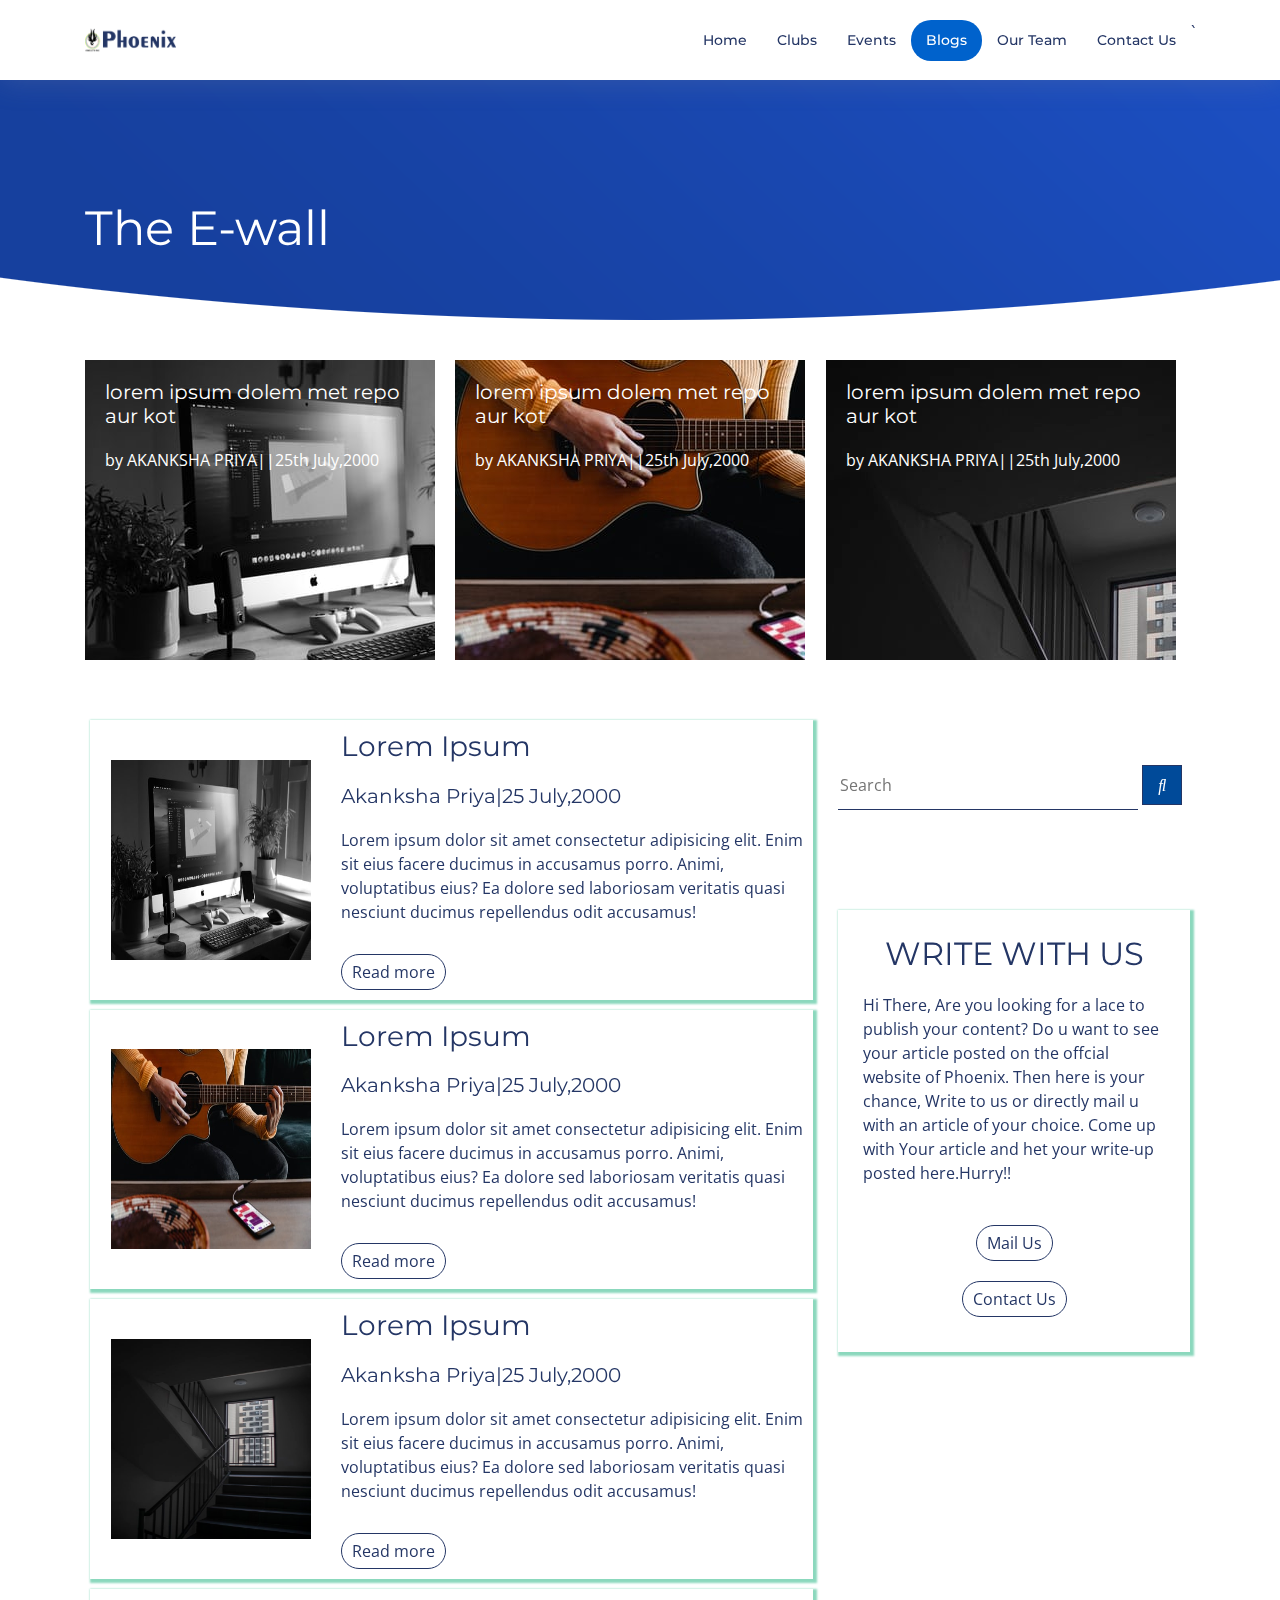
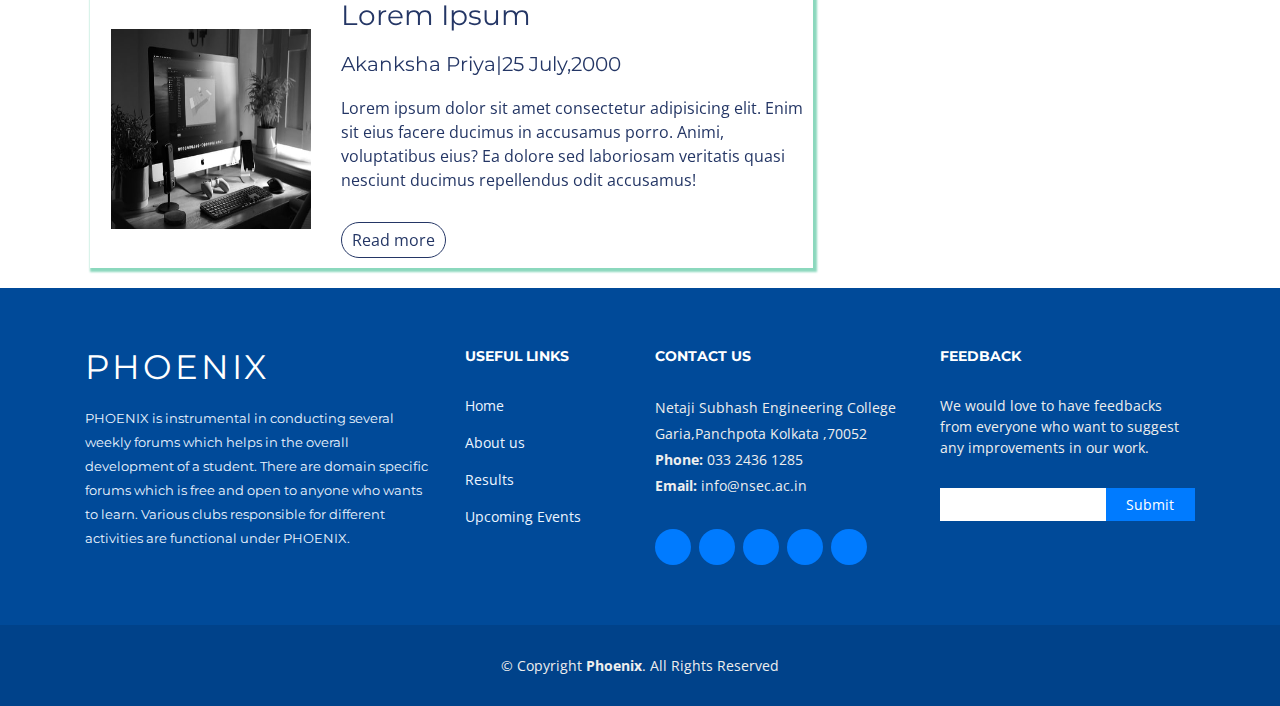
<file: blogs.html>
<!DOCTYPE html>
<html lang="en">

<head>
  <meta charset="utf-8">
  <meta content="width=device-width, initial-scale=1.0" name="viewport">

  <title>Blogs</title>
  <meta content="" name="descriptison">
  <meta content="" name="keywords">

  <!-- Favicons -->
  <link href="images/phoenix.png" rel="icon">
  <link href="assets/img/apple-touch-icon.png" rel="apple-touch-icon">

  <!-- Google Fonts -->
  <link href="https://fonts.googleapis.com/css?family=Open+Sans:300,300i,400,400i,600,600i,700,700i|Montserrat:300,400,500,700" rel="stylesheet">

  <!-- Vendor CSS Files -->
  <link href="assets/vendor/bootstrap/css/bootstrap.min.css" rel="stylesheet">
  <link href="assets/vendor/font-awesome/css/font-awesome.min.css" rel="stylesheet">
  <link href="assets/vendor/ionicons/css/ionicons.min.css" rel="stylesheet">
  <link href="assets/vendor/owl.carousel/assets/owl.carousel.min.css" rel="stylesheet">
  <link href="assets/vendor/venobox/venobox.css" rel="stylesheet">
  <link href="assets/vendor/aos/aos.css" rel="stylesheet">
  <link href="https://fonts.googleapis.com/css2?family=Russo+One&display=swap" rel="stylesheet">
  <link href="https://fonts.googleapis.com/css2?family=Lobster&family=Russo+One&display=swap" rel="stylesheet">
  <link href="https://fonts.googleapis.com/css2?family=Acme&family=Lobster&family=Russo+One&display=swap" rel="stylesheet">
  <link rel="stylesheet" href="https://use.fontawesome.com/releases/v5.14.0/css/all.css" integrity="sha384-HzLeBuhoNPvSl5KYnjx0BT+WB0QEEqLprO+NBkkk5gbc67FTaL7XIGa2w1L0Xbgc" crossorigin="anonymous">
  <!-- Template Main CSS File -->
  <link href="assets/css/style-blog.css" rel="stylesheet">
  
</head>

<body>

  <!-- ======= Header ======= -->
  <header id="header" class="fixed-top ">
    <div class="container">

      <div class="logo float-left">
        <!-- <h1><a href="index.html">PHOENIX</a></h1> -->
        <a href="index.html"><img src="assets/img/logo1.png" alt="" class="img-fluid  logo"></a>
      <!-- <a href="index.html"><img src="images/phnx.png"></a> -->
      </div>

      <nav class="main-nav float-right d-none d-lg-block ">
        <ul>
          <li ><a href="home.html">Home</a></li>
          <li><a href="club.html">Clubs</a></li>
          <li><a href="events.html">Events</a></li>
          <li class="active"><a href="blogs.html">Blogs</a></li>
          <li  ><a href="team.html">Our Team</a></li>
        ` <li><a href="contact.html">Contact Us</a></li>
        </ul>
      </nav><!-- .main-nav -->


    </div>
  </header><!-- #header -->

  <!-- ======= Intro Section ======= -->
  <section id="intro" class="clearfix">
    <div class="container" data-aos="fade-up">
        <div class="blog-info" data-aos="zoom-in" data-aos-delay="100">
            <h2>The E-wall</h2>
           
            
          </div>

     
     
    </div>
  </section><!-- End Intro Section -->

  <main id="main">

  

    <!-- ======= Blog Section ======= -->
    <section class="mainblog" data-aos="fade-up">
        <div class="container">
            <div class="grid">
                <div class="image one">
                  <div class="text">
                    <div class="title">
                     <a href=""><h5>lorem ipsum dolem met repo aur kot</h5></a> 
                    </div>
                    <div class="name">
                      by AKANKSHA PRIYA||25th July,2000
                    </div>
                  </div>
                </div>
                <div class="image two">
                  <div class="text">
                    <div class="title">
                     <a href=""><h5>lorem ipsum dolem met repo aur kot</h5></a> 
                    </div>
                    <div class="name">
                      by AKANKSHA PRIYA||25th July,2000
                    </div>
                  </div>
              </div>
              <div class="image three">
                <div class="text">
                  <div class="title">
                   <a href=""><h5>lorem ipsum dolem met repo aur kot</h5></a> 
                  </div>
                  <div class="name">
                    by AKANKSHA PRIYA||25th July,2000
                  </div>
                </div>
            </div>
            </div>
        </div>
    </section>
    <!-- End Blog Section -->
    <!--Blog-body-->
    <section class="blog-body"  data-aos="fade-up">
      <div class="container blogbody-grid">
        <div class="body-section">
          <div class="search-bar">
            <form>
              <input type="text" placeholder="Search">
              <button>
                <i class="fas fa-search"></i>
              </button>
            </form>
          </div>
          <div class="blog">
            <div class="images">
              <img src="assets/img/blog1.jpg" alt="">
            </div>
            <div class="text">
              <div class="title"><h3>Lorem Ipsum</h3></div>
              <div class="name"><h5>Akanksha Priya|25 July,2000</h5></div>
              <div class="inner-text">
                <p>Lorem ipsum dolor sit amet consectetur adipisicing elit. Enim sit eius facere ducimus in accusamus porro. Animi, voluptatibus eius? Ea dolore sed laboriosam veritatis quasi nesciunt ducimus repellendus odit accusamus!</p>
              </div>
              <button>
                Read more
              </button>
            </div>
          </div>
          <div class="blog">
            <div class="images">
              <img src="assets/img/blog2.jpg" alt="">
            </div>
            <div class="text">
              <div class="title"><h3>Lorem Ipsum</h3></div>
              <div class="name"><h5>Akanksha Priya|25 July,2000</h5></div>
              <div class="inner-text">
                <p>Lorem ipsum dolor sit amet consectetur adipisicing elit. Enim sit eius facere ducimus in accusamus porro. Animi, voluptatibus eius? Ea dolore sed laboriosam veritatis quasi nesciunt ducimus repellendus odit accusamus!</p>
              </div>
              <button>
                Read more
              </button>
            </div>
          </div>
          <div class="blog">
            <div class="images">
              <img src="assets/img/blog3.jpg" alt="">
            </div>
            <div class="text">
              <div class="title"><h3>Lorem Ipsum</h3></div>
              <div class="name"><h5>Akanksha Priya|25 July,2000</h5></div>
              <div class="inner-text">
                <p>Lorem ipsum dolor sit amet consectetur adipisicing elit. Enim sit eius facere ducimus in accusamus porro. Animi, voluptatibus eius? Ea dolore sed laboriosam veritatis quasi nesciunt ducimus repellendus odit accusamus!</p>
              </div>
              <button>
                Read more
              </button>
            </div>
          </div>
          <div class="blog">
            <div class="images">
              <img src="assets/img/blog1.jpg" alt="">
            </div>
            <div class="text">
              <div class="title"><h3>Lorem Ipsum</h3></div>
              <div class="name"><h5>Akanksha Priya|25 July,2000</h5></div>
              <div class="inner-text">
                <p>Lorem ipsum dolor sit amet consectetur adipisicing elit. Enim sit eius facere ducimus in accusamus porro. Animi, voluptatibus eius? Ea dolore sed laboriosam veritatis quasi nesciunt ducimus repellendus odit accusamus!</p>
              </div>
              <button>
                Read more
              </button>
            </div>
          </div>

        </div>
        <div class="sub-section">
          <div class="search-bar">
            <form>
              <input type="text" placeholder="Search">
              <button>
                <i class="fas fa-search"></i>
              </button>
            </form>
          </div>
          <div class="write-with-us">
            <div class="write-box">
              <h2>
                WRITE WITH US
              </h2>
              <p>
                Hi There, Are you looking for a lace to publish your content? Do u want to see your article posted on the offcial website of Phoenix.
                Then here is your chance, Write to us or directly mail u with an article of your choice. Come up with Your article and het your write-up posted here.Hurry!!
              </p>
              <button>
                Mail Us
              </button>
              <button>
          <a href="contact.html">Contact Us</a> 
              </button>
             

            </div>

          </div>
        </div>
      </div>
    </section>
     <!--End Blog-body-->

  <!-- ======= Footer ======= -->
  <footer id="footer">
    <div class="footer-top">
      <div class="container">
        <div class="row">

          <div class="col-lg-4 col-md-6 footer-info">
            <h3>Phoenix</h3>
            <p> PHOENIX is instrumental in conducting several weekly forums which helps in the overall development of a student. There are domain specific forums which is free and open to anyone who wants to learn. Various clubs responsible for different activities are functional under PHOENIX.</p>
          </div>

          <div class="col-lg-2 col-md-6 footer-links">
            <h4>Useful Links</h4>
            <ul>
              <li><a href="index.html">Home</a></li>
              <li><a href="#about">About us</a></li>
              <li><a href="result.html">Results</a></li>
              <li><a href="#testimonials">Upcoming  Events</a></li>
            </ul>
          </div>

          <div class="col-lg-3 col-md-6 footer-contact">
            <h4>Contact Us</h4>
            <p>
              Netaji Subhash Engineering College Garia,Panchpota Kolkata ,70052<br>
              <strong>Phone:</strong> 033 2436 1285<br>
              <strong>Email:</strong> info@nsec.ac.in<br>
            </p>

            <div class="social-links">
              <a href="#" class="twitter"><i class="fab fa-twitter"></i></a>
              <a href="#" class="facebook"><i class="fab fa-facebook"></i></a>
              <a href="#" class="instagram"><i class="fab fa-instagram"></i></a>
              <a href="#" class="google-plus"><i class="fab fa-google-plus"></i></a>
              <a href="#" class="linkedin"><i class="fab fa-linkedin"></i></a>
            </div>

          </div>

          <div class="col-lg-3 col-md-6 footer-newsletter">
            <h4>Feedback</h4>
            <p>We  would love  to  have  feedbacks from  everyone  who want  to  suggest any improvements  in  our 
              work.</p>
            <form action="" method="post">
              <input type="email" name="email"><input type="submit" value="Submit">
            </form>
          </div>

        </div>
      </div>
    </div>

    <div class="container">
      <div class="copyright">
        &copy; Copyright <strong>Phoenix</strong>. All Rights Reserved
      </div>
      <div class="credits">
        <!--
        All the links in the footer should remain intact.
        You can delete the links only if you purchased the pro version.
        Licensing information: https://bootstrapmade.com/license/
        Purchase the pro version with working PHP/AJAX contact form: https://bootstrapmade.com/buy/?theme=NewBiz
      -->
        <!-- Designed by <a href="https://bootstrapmade.com/">BootstrapMade</a> -->
      </div>
    </div>
  </footer><!-- End Footer -->

  <a href="#" class="back-to-top"><i class="fa fa-chevron-up"></i></a>

  <!-- Vendor JS Files -->
  <script src="assets/vendor/jquery/jquery.min.js"></script>
  <script src="assets/vendor/bootstrap/js/bootstrap.bundle.min.js"></script>
  <script src="assets/vendor/jquery.easing/jquery.easing.min.js"></script>
  <script src="assets/vendor/php-email-form/validate.js"></script>
  <script src="assets/vendor/counterup/counterup.min.js"></script>
  <script src="assets/vendor/isotope-layout/isotope.pkgd.min.js"></script>
  <script src="assets/vendor/owl.carousel/owl.carousel.min.js"></script>
  <script src="assets/vendor/waypoints/jquery.waypoints.min.js"></script>
  <script src="assets/vendor/venobox/venobox.min.js"></script>
  <script src="assets/vendor/aos/aos.js"></script>

  <!-- Template Main JS File -->
  <script src="assets/js/main.js"></script>

</body>

</html>
</file>
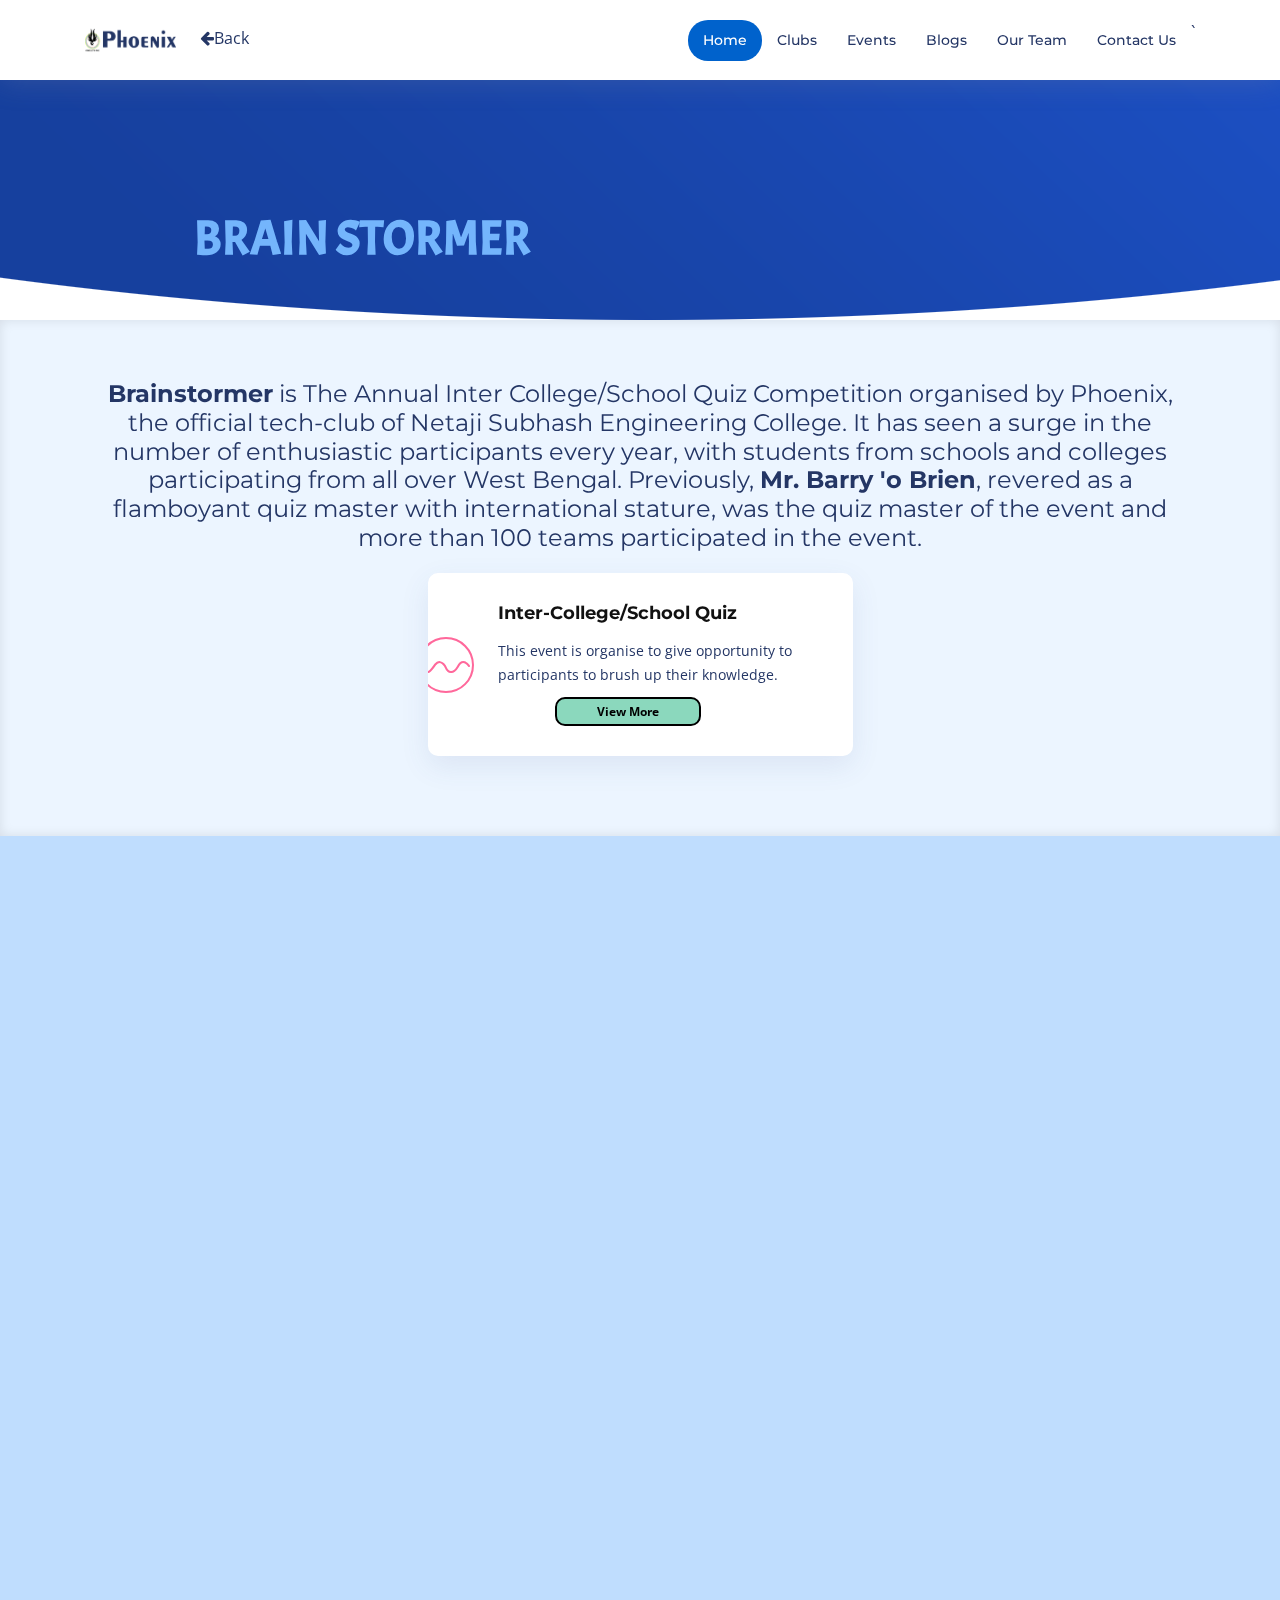
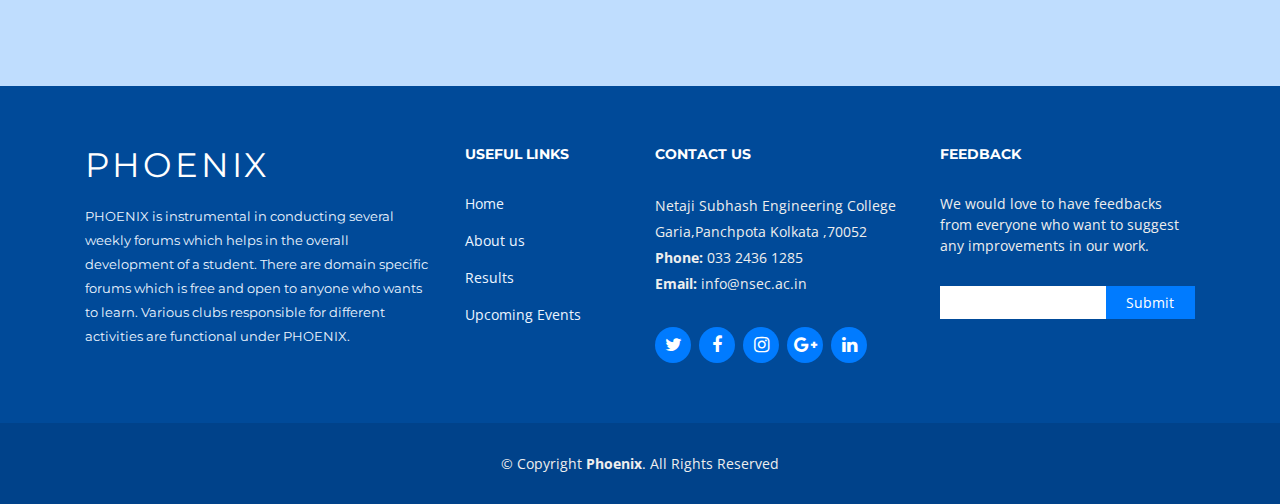
<file: brainstormer.html>
<!DOCTYPE html>
<html lang="en">

<head>
    <meta charset="utf-8">
    <meta content="width=device-width, initial-scale=1.0" name="viewport">

    <title>Brainstromer : Phoenix</title>
    <meta content="" name="descriptison">
    <meta content="" name="keywords">

    <!-- Favicons -->
    <link href="/assets/img/bab.png" rel="icon">
    <!-- <link href="assets/img/apple-touch-icon.png" rel="apple-touch-icon"> -->

    <!-- Google Fonts -->
    <link
        href="https://fonts.googleapis.com/css?family=Open+Sans:300,300i,400,400i,600,600i,700,700i|Montserrat:300,400,500,700"
        rel="stylesheet">

    <!-- Vendor CSS Files -->
    <link href="assets/vendor/bootstrap/css/bootstrap.min.css" rel="stylesheet">
    <link href="assets/vendor/font-awesome/css/font-awesome.min.css" rel="stylesheet">
    <link href="assets/vendor/ionicons/css/ionicons.min.css" rel="stylesheet">
    <link href="assets/vendor/owl.carousel/assets/owl.carousel.min.css" rel="stylesheet">
    <link href="assets/vendor/venobox/venobox.css" rel="stylesheet">
    <link href="assets/vendor/aos/aos.css" rel="stylesheet">
    <link href="https://fonts.googleapis.com/css2?family=Russo+One&display=swap" rel="stylesheet">
    <link href="https://fonts.googleapis.com/css2?family=Lobster&family=Russo+One&display=swap" rel="stylesheet">
    <link href="https://fonts.googleapis.com/css2?family=Acme&family=Lobster&family=Russo+One&display=swap"
        rel="stylesheet">

    <!-- Template Main CSS File -->
    <link href="assets/css/style.css" rel="stylesheet">
    <link href="assets/css/style-brainstormer.css" rel="stylesheet">
    <link rel="stylesheet" href="assets/css/style-team.css">
    <link rel="stylesheet" href="assets/css/style-clubs.css">

</head>

<body>
    <!-- ======= Header ======= -->
    <header id="header" class="fixed-top ">
        <div class="container">

            <div class="logo float-left">
                <!-- <h1><a href="index.html">PHOENIX</a></h1> -->
                <a href="index.html"><img src="assets/img/logo1.png" alt="" class="img-fluid  logo"></a>
                <!-- <a href="index.html"><img src="images/phnx.png"></a> -->
                <a href="events.html" class="back"> <i class="fa fa-arrow-left"></i>Back</a>
            </div>

            <nav class="main-nav float-right d-none d-lg-block ">
                <ul>
                  <li class="active"><a href="home.html">Home</a></li>
                  <li><a href="club.html">Clubs</a></li>
                  <li><a href="events.html">Events</a></li>
                  <li><a href="blogs.html">Blogs</a></li>
                  <li><a href="team.html">Our Team</a></li>
                ` <li><a href="conatct.html">Contact Us</a></li>
                </ul>
              </nav><!-- .main-nav -->

        </div>
    </header><!-- #header -->


    <!-- ======= Intro Section ======= -->
    <section id="intro" class="clearfix">
        <div class="container" data-aos="fade-up">
            <div class="heading"><span>BRAIN STORMER</span></div>
        </div>
    </section><!-- End Intro Section -->


    <!-- ======= Services Section ======= -->
    <section id="services" class="section-bg">
        <div class="container" data-aos="fade-up">
            <!-- 
        <header class="section-header">
          <h3>Events</h3>
          <p>Laudem latine persequeris id sed, ex fabulas delectus quo. No vel partiendo abhorreant vituperatoribus.</p>
        </header> -->

            <div class="row justify-content-center">
                <div class="container" data-aos="zoom-in" data-aos-delay="100">
                    <h4 class="text-center"><strong>Brainstormer</strong> is The Annual Inter College/School Quiz Competition organised by Phoenix, the official tech-club of Netaji Subhash Engineering College. It has seen a surge in the number of enthusiastic participants every year, with students from schools and colleges participating from all over West Bengal. Previously, <strong>Mr. Barry 'o Brien</strong>, revered as a flamboyant quiz master with international stature, was the quiz master of the event and more than 100 teams participated in the event.</h4>
                </div>

                <div class="col-md-6 col-lg-5" data-aos="zoom-in" data-aos-delay="100">
                    <div class="box">
                        <div class="icon"><i class="ion-ios-analytics-outline" style="color: #ff689b;"></i></div>
                        <h4 class="title"><a href="#">Inter-College/School Quiz</a></h4>
                        <p class="description">This event is organise to give opportunity to participants to brush up their 
                            knowledge.
                        </p>
                        <a href="#inter"><button class="btn btn-primary scrollto">View More</button></a>
                    </div>
                </div>
            </div>
        </div>
    </section>


    <!-- Intercollege Section -->
    <section id="inter">
        <div class="container" data-aos="fade-up">
            <header class="section-header">
                <h1 class="inte">Inter-College/School Quiz</h1>
                <p class="lmain">Different events categorized under eloquense are:</p>
            </header>
            <div class="row featurette" data-aos="fade-up" data-aos-delay="100">
                <div class="col-md-7">
                    <h2 class="featurette-heading sub">Quiz for College Students</h2>
                    <p class="lead" data-aos="fade-up" data-aos-delay="100">This event focuses on every field which college
                        Students need  to   know    including   technical  as   well    as  general knowledge.

                    </p>
                    <button class="regi" data-aos="fade-up" data-aos-delay="100">Register</button>
                </div>
                <div class="col-md-5 ">
                    <img src="images/events/brainstromer/quiz1.jpg" class="imagine">
                    <!-- <svg class="bd-placeholder-img bd-placeholder-img-lg featurette-image img-fluid mx-auto " width="500" height="300" xmlns="http://www.w3.org/2000/svg" preserveAspectRatio="xMidYMid slice" focusable="false" role="img" aria-label="Placeholder: 500x500"><title>Placeholder</title><rect width="100%" height="100%" fill="#eee"></rect><text x="50%" y="50%" fill="#aaa" dy=".3em">300x300</text></svg> -->
                </div>
            </div>
            <div class="row featurette" data-aos="fade-up" data-aos-delay="100">
                <div class="col-md-7 order-md-2">
                    <h2 class="featurette-heading sub">Quiz for School Students</h2>
                    <p class="lead" data-aos="fade-up" data-aos-delay="100">This event is organized especially for school 
                        children inoder to help them to gain confidence on themselve and prepare themselves for facing the world.
                    </p>
                    <button class="regi" data-aos="fade-up" data-aos-delay="100">Register</button>
                </div>
                <div class="col-md-5 order-md-1">
                    <img src="images/events/brainstromer/quiz2.jpg" class="imagine" data-aos="fade-up" data-aos-delay="100">
                    <!-- <svg class="bd-placeholder-img bd-placeholder-img-lg featurette-image img-fluid mx-auto" width="500" height="500" xmlns="http://www.w3.org/2000/svg" preserveAspectRatio="xMidYMid slice" focusable="false" role="img" aria-label="Placeholder: 500x500"><title>Placeholder</title><rect width="100%" height="100%" fill="#eee"></rect><text x="50%" y="50%" fill="#aaa" dy=".3em">500x500</text></svg> -->
                </div>
            </div>
    </section>

    <!-- ======= Footer ======= -->
    <footer id="footer">
        <div class="footer-top">
            <div class="container">
                <div class="row">

                    <div class="col-lg-4 col-md-6 footer-info">
                        <h3>Phoenix</h3>
                        <p> PHOENIX is instrumental in conducting several weekly forums which helps in the overall development of a student. There are domain specific forums which is free and open to anyone who wants to learn. Various clubs responsible for different activities are functional under PHOENIX.</p>
                    </div>

                    <div class="col-lg-2 col-md-6 footer-links">
                        <h4>Useful Links</h4>
                        <ul>
                            <li><a href="index.html">Home</a></li>
                            <li><a href="#about">About us</a></li>
                            <li><a href="result.html">Results</a></li>
                            <li><a href="#testimonials">Upcoming Events</a></li>
                        </ul>
                    </div>

                    <div class="col-lg-3 col-md-6 footer-contact">
                        <h4>Contact Us</h4>
                        <p>
                            Netaji Subhash Engineering College Garia,Panchpota Kolkata ,70052<br>
                            <strong>Phone:</strong>  033 2436 1285<br>
                            <strong>Email:</strong> info@nsec.ac.in<br>
                        </p>

                        <div class="social-links">
                            <a href="#" class="twitter"><i class="fa fa-twitter"></i></a>
                            <a href="#" class="facebook"><i class="fa fa-facebook"></i></a>
                            <a href="#" class="instagram"><i class="fa fa-instagram"></i></a>
                            <a href="#" class="google-plus"><i class="fa fa-google-plus"></i></a>
                            <a href="#" class="linkedin"><i class="fa fa-linkedin"></i></a>
                        </div>

                    </div>

                    <div class="col-lg-3 col-md-6 footer-newsletter">
                        <h4>Feedback</h4>
                        <p>We  would love  to  have  feedbacks from  everyone  who want  to  suggest any improvements  in  our 
                            work.</p>
                        <form action="" method="post">
                            <input type="email" name="email"><input type="submit" value="Submit">
                        </form>
                    </div>

                </div>
            </div>
        </div>

        <div class="container">
            <div class="copyright">
                &copy; Copyright <strong>Phoenix</strong>. All Rights Reserved
            </div>
            <div class="credits">
            </div>
        </div>
    </footer><!-- End Footer -->


    <a href="#" class="back-to-top"><i class="fa fa-chevron-up"></i></a>

    <!-- Vendor JS Files -->
    <script src="assets/vendor/jquery/jquery.min.js"></script>
    <script src="assets/vendor/bootstrap/js/bootstrap.bundle.min.js"></script>
    <script src="assets/vendor/jquery.easing/jquery.easing.min.js"></script>
    <script src="assets/vendor/php-email-form/validate.js"></script>
    <script src="assets/vendor/counterup/counterup.min.js"></script>
    <script src="assets/vendor/isotope-layout/isotope.pkgd.min.js"></script>
    <script src="assets/vendor/owl.carousel/owl.carousel.min.js"></script>
    <script src="assets/vendor/waypoints/jquery.waypoints.min.js"></script>
    <script src="assets/vendor/venobox/venobox.min.js"></script>
    <script src="assets/vendor/aos/aos.js"></script>

    <!-- Template Main JS File -->
    <script src="assets/js/main.js"></script>

</body>

</html>
</file>
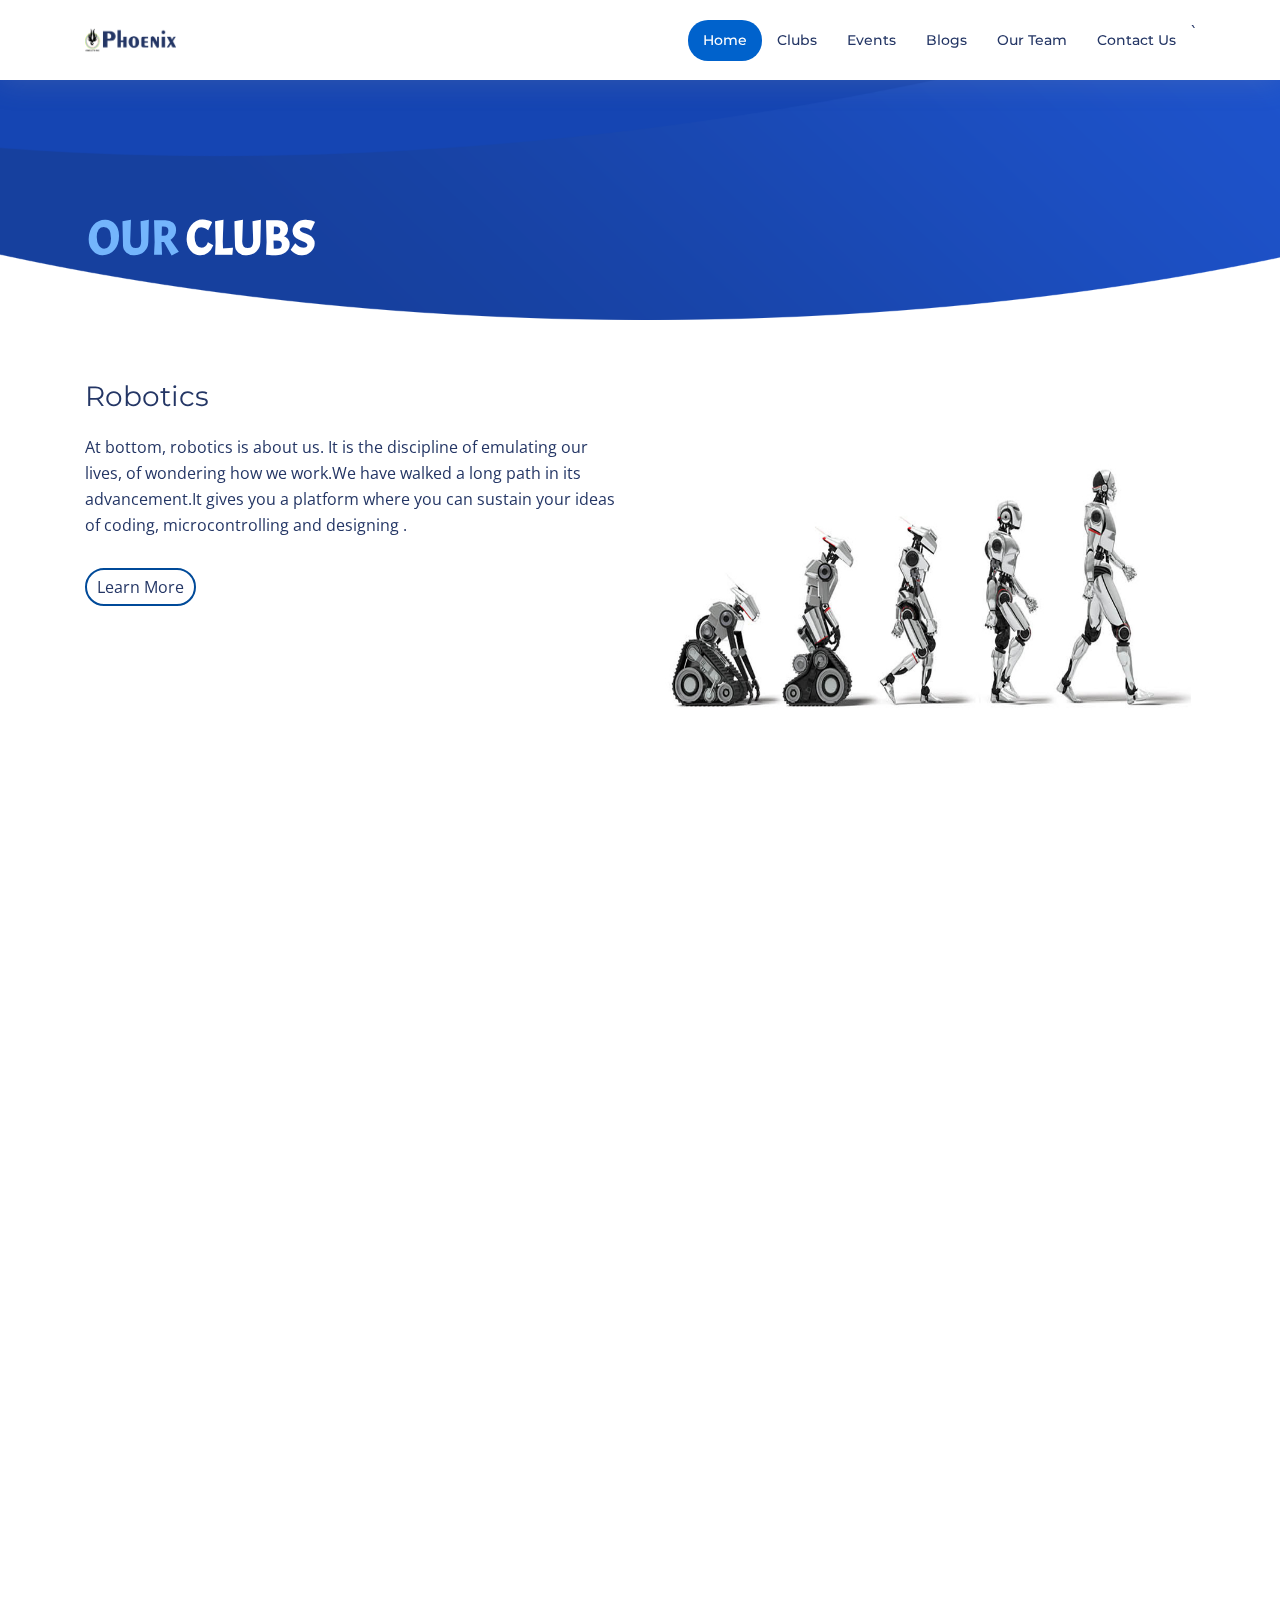
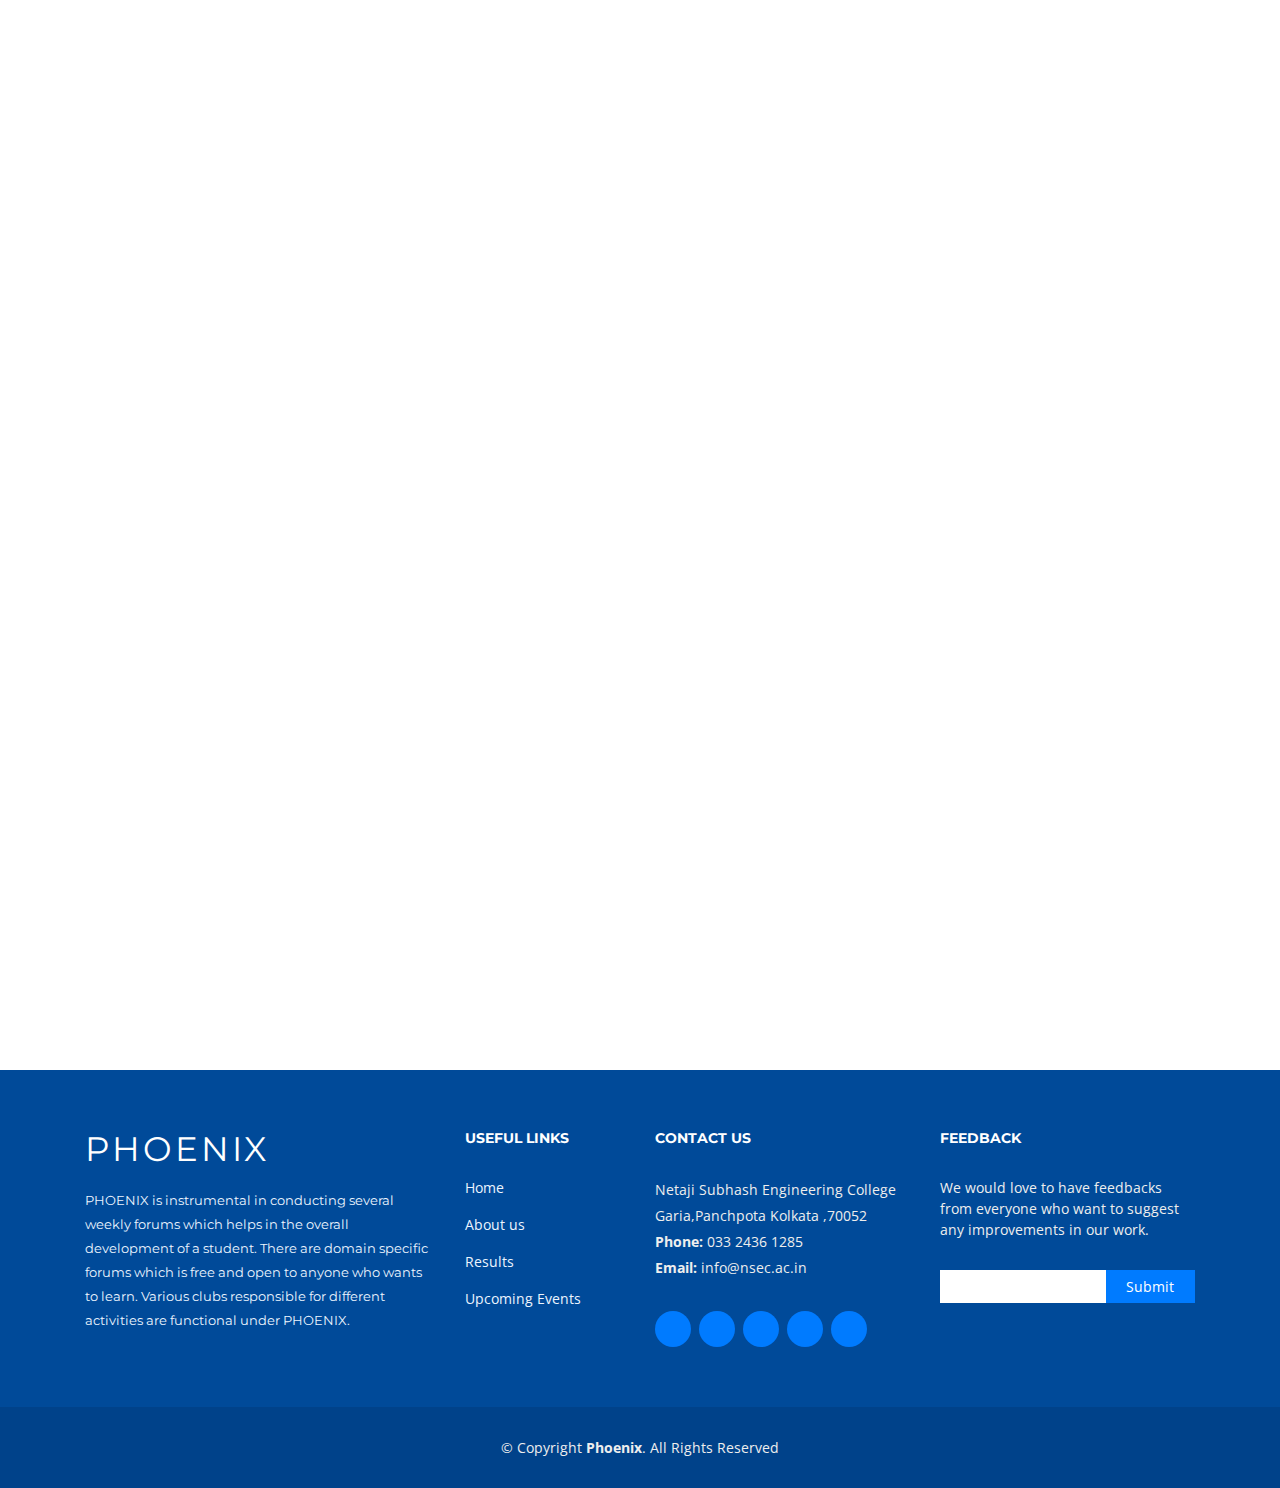
<file: club.html>
<!DOCTYPE html>
<html lang="en">

<head>
    <meta charset="utf-8">
    <meta content="width=device-width, initial-scale=1.0" name="viewport">

    <title>Club</title>
    <meta content="" name="descriptison">
    <meta content="" name="keywords">

    <!-- Favicons -->
    <link href="images/phoenix.png" rel="icon">
    <link href="assets/img/apple-touch-icon.png" rel="apple-touch-icon">

    <!-- Google Fonts -->
    <link
        href="https://fonts.googleapis.com/css?family=Open+Sans:300,300i,400,400i,600,600i,700,700i|Montserrat:300,400,500,700"
        rel="stylesheet">

    <!-- Vendor CSS Files -->
    <link href="assets/vendor/bootstrap/css/bootstrap.min.css" rel="stylesheet">
    <link href="assets/vendor/font-awesome/css/font-awesome.min.css" rel="stylesheet">
    <link href="assets/vendor/ionicons/css/ionicons.min.css" rel="stylesheet">
    <link href="assets/vendor/owl.carousel/assets/owl.carousel.min.css" rel="stylesheet">
    <link href="assets/vendor/venobox/venobox.css" rel="stylesheet">
    <link href="assets/vendor/aos/aos.css" rel="stylesheet">
    <link href="https://fonts.googleapis.com/css2?family=Russo+One&display=swap" rel="stylesheet">
    <link href="https://fonts.googleapis.com/css2?family=Lobster&family=Russo+One&display=swap" rel="stylesheet">
    <link href="https://fonts.googleapis.com/css2?family=Acme&family=Lobster&family=Russo+One&display=swap"
        rel="stylesheet">
    <link rel="stylesheet" href="https://use.fontawesome.com/releases/v5.14.0/css/all.css"
        integrity="sha384-HzLeBuhoNPvSl5KYnjx0BT+WB0QEEqLprO+NBkkk5gbc67FTaL7XIGa2w1L0Xbgc" crossorigin="anonymous">
    <!-- Template Main CSS File -->
    <link href="assets/css/style-club.css" rel="stylesheet">
    <link rel="stylesheet" href="assets/css/style.css">

</head>

<body>

 
  <!-- ======= Header ======= -->
  <header id="header" class="fixed-top ">
    <div class="container">

      <div class="logo float-left">
        <a href="index.html"><img src="assets/img/logo1.png" alt="" class="img-fluid  logo"></a>
        <!-- <a href="index.html"><img src="assets/img/logo.png" alt="" class="img-fluid"></a> -->
      <!-- <a href="index.html"><img src="images/phnx.png"></a> -->
      </div>

      <nav class="main-nav float-right d-none d-lg-block ">
        <ul>
          <li class="active"><a href="home.html">Home</a></li>
          <li><a href="club.html">Clubs</a></li>
          <li><a href="events.html">Events</a></li>
          <li><a href="blogs.html">Blogs</a></li>
          <li><a href="team.html">Our Team</a></li>
        ` <li><a href="conatct.html">Contact Us</a></li>
        </ul>
      </nav><!-- .main-nav -->

    </div>
  </header><!-- #header -->

    <!-- ======= Intro Section ======= -->
    <section id="intro" class="clearfix">
        <div class="container" data-aos="fade-up">
            <div class="heading"><span>OUR</span> CLUBS</div>


        </div>
    </section><!-- End Intro Section -->

    <main id="main">



        <!-- ======= About Section ======= -->
        <section id="about">
            <div class="container" data-aos="fade-up">



                <div class="row about-container">

                    <div class="col-lg-6 pt-4 pt-lg-0 order-2 order-lg-1" data-aos="fade-right">
                        <h3>Robotics</h3>
                        <p>At bottom, robotics is about us. It is the discipline of emulating our lives, of wondering how we work.We have walked a long path in its advancement.It  gives you a platform  where you can sustain your ideas of coding, microcontrolling and designing . </p>
                        <button>

                            <a href="robotics.html">Learn More</a>

                        </button>
                    </div>

                    <div class="col-lg-6 background order-lg-2" data-aos="zoom-in">
                        <img src="assets/img/RobotEvolution.jpg" class="img-fluid" alt=""
                            style="width:800px;height:400px;">

                    </div>
                </div>

                <div class="row about-extra">
                    <div class="col-lg-6" data-aos="fade-right">
                        <img src="assets/img/speaking-e1513074001193.jpeg" class="img-fluid" alt=""
                            style="width:700px;height:400px;">
                    </div>
                    <div class="col-lg-6 pt-5 pt-lg-0" data-aos="fade-left">
                        <h3>Eloquence</h3>
                        <p>'Eloquense', the official literary club of Netaji Subhash Engineering College Under Phoenix.It's is a platform where you get to express your thoughts and perspectives. It's mottive  is  to let  you grow  out of your fears, tie up your thoughts and prove your mettle. </p>
                        <button>

                            <a href="eloquense.html">Learn More</a>

                        </button>
                    </div>
                </div>

                <div class="row about-extra">
                    <div class="col-lg-6 order-1 order-lg-2" data-aos="fade-left">
                        <img src="assets/img/cybernix.jpg" class="img-fluid" alt="" style="width:800px;height:400px;">
                    </div>

                    <div class="col-lg-6 pt-4 pt-lg-0 order-2 order-lg-1" data-aos="fade-right">

                        <h3>Cybernix</h3>
                        <p>Don't you feel the time has changed its course in the last two decades? From rolling fingers over 140 keys of piano, the world has now come to rushing them on 108 keys of the keyboard. Cybernix  provides  you time to unleash the coding beast in you out in the world . </p>
                        <button>

                            <a href="cybernix.html">Learn More</a>

                        </button>
                    </div>

                </div>
                <div class="row about-extra">
                    <div class="col-lg-6" data-aos="fade-right">
                        <img src="assets/img/came.jpg" class="img-fluid" alt="" style="width:700px;height:400px;">
                    </div>
                    <div class="col-lg-6 pt-5 pt-lg-0" data-aos="fade-left">
                        <h3>Lensified</h3>
                        <p>Don't have a DSLR? not a problem! The best camera is the one that you have with you.
                            To all Instagramers this event is brought to you by 'Lensified', the official photography club of Netaji Subhash Engineering College to showcase awesome  photographer  inside  you.  </p>
                        <button>

                            <a href="lensified.html">Learn More</a>

                        </button>
                    </div>
                </div>
                <div class="row about-extra">
                    <div class="col-lg-6 order-1 order-lg-2" data-aos="fade-left">
                        <img src="assets/img/civil.jpg" class="img-fluid" alt="">
                    </div>

                    <div class="col-lg-6 pt-4 pt-lg-0 order-2 order-lg-1" data-aos="fade-right">

                        <h3>Nirman</h3>
                        <p>World  coudn't exist without civil engineers.Nirmaan comes with an opportunity for the Builder's of  tommorow  to show and sharpen their skills under the guidance of best mentors and  experience the best Platform to showcase their talents. </p>
                        <button>

                            <a href="nirmaan.html">Learn More</a>

                        </button>
                    </div>
                </div>

            </div>
        </section>


        <!-- ======= Footer ======= -->
        <footer id="footer">
            <div class="footer-top">
                <div class="container">
                    <div class="row">

                        <div class="col-lg-4 col-md-6 footer-info">
                            <h3>Phoenix</h3>
                            <p> PHOENIX is instrumental in conducting several weekly forums which helps in the overall development of a student. There are domain specific forums which is free and open to anyone who wants to learn. Various clubs responsible for different activities are functional under PHOENIX.</p>
                        </div>

                        <div class="col-lg-2 col-md-6 footer-links">
                            <h4>Useful Links</h4>
                            <ul>
                                <li><a href="index.html">Home</a></li>
                                <li><a href="#about">About us</a></li>
                                <li><a href="result.html">Results</a></li>
                                <li><a href="#testimonials">Upcoming Events</a></li>
                            </ul>
                        </div>

                        <div class="col-lg-3 col-md-6 footer-contact">
                            <h4>Contact Us</h4>
                            <p>
                                Netaji Subhash Engineering College Garia,Panchpota Kolkata ,70052<br>
                                <strong>Phone:</strong> 033 2436 1285<br>
                                <strong>Email:</strong> info@nsec.ac.in<br>
                            </p>

                            <div class="social-links">
                                <a href="#" class="twitter"><i class="fab fa-twitter"></i></a>
                                <a href="#" class="facebook"><i class="fab fa-facebook"></i></a>
                                <a href="#" class="instagram"><i class="fab fa-instagram"></i></a>
                                <a href="#" class="google-plus"><i class="fab fa-google-plus"></i></a>
                                <a href="#" class="linkedin"><i class="fab fa-linkedin"></i></a>
                            </div>

                        </div>

                        <div class="col-lg-3 col-md-6 footer-newsletter">
                            <h4>Feedback</h4>
                            <p> We  would love  to  have  feedbacks from  everyone  who want  to  suggest any improvements  in  our 
                                work.</p>
                            <form action="" method="post">
                                <input type="email" name="email"><input type="submit" value="Submit">
                            </form>
                        </div>

                    </div>
                </div>
            </div>

            <div class="container">
                <div class="copyright">
                    &copy; Copyright <strong>Phoenix</strong>. All Rights Reserved
                </div>
                <div class="credits">
                    <!--
        All the links in the footer should remain intact.
        You can delete the links only if you purchased the pro version.
        Licensing information: https://bootstrapmade.com/license/
        Purchase the pro version with working PHP/AJAX contact form: https://bootstrapmade.com/buy/?theme=NewBiz
      -->
                    <!-- Designed by <a href="https://bootstrapmade.com/">BootstrapMade</a> -->
                </div>
            </div>
        </footer><!-- End Footer -->

        <a href="#" class="back-to-top"><i class="fa fa-chevron-up"></i></a>

        <!-- Vendor JS Files -->
        <script src="assets/vendor/jquery/jquery.min.js"></script>
        <script src="assets/vendor/bootstrap/js/bootstrap.bundle.min.js"></script>
        <script src="assets/vendor/jquery.easing/jquery.easing.min.js"></script>
        <script src="assets/vendor/php-email-form/validate.js"></script>
        <script src="assets/vendor/counterup/counterup.min.js"></script>
        <script src="assets/vendor/isotope-layout/isotope.pkgd.min.js"></script>
        <script src="assets/vendor/owl.carousel/owl.carousel.min.js"></script>
        <script src="assets/vendor/waypoints/jquery.waypoints.min.js"></script>
        <script src="assets/vendor/venobox/venobox.min.js"></script>
        <script src="assets/vendor/aos/aos.js"></script>

        <!-- Template Main JS File -->
        <script src="assets/js/main.js"></script>

</body>

</html>
</file>
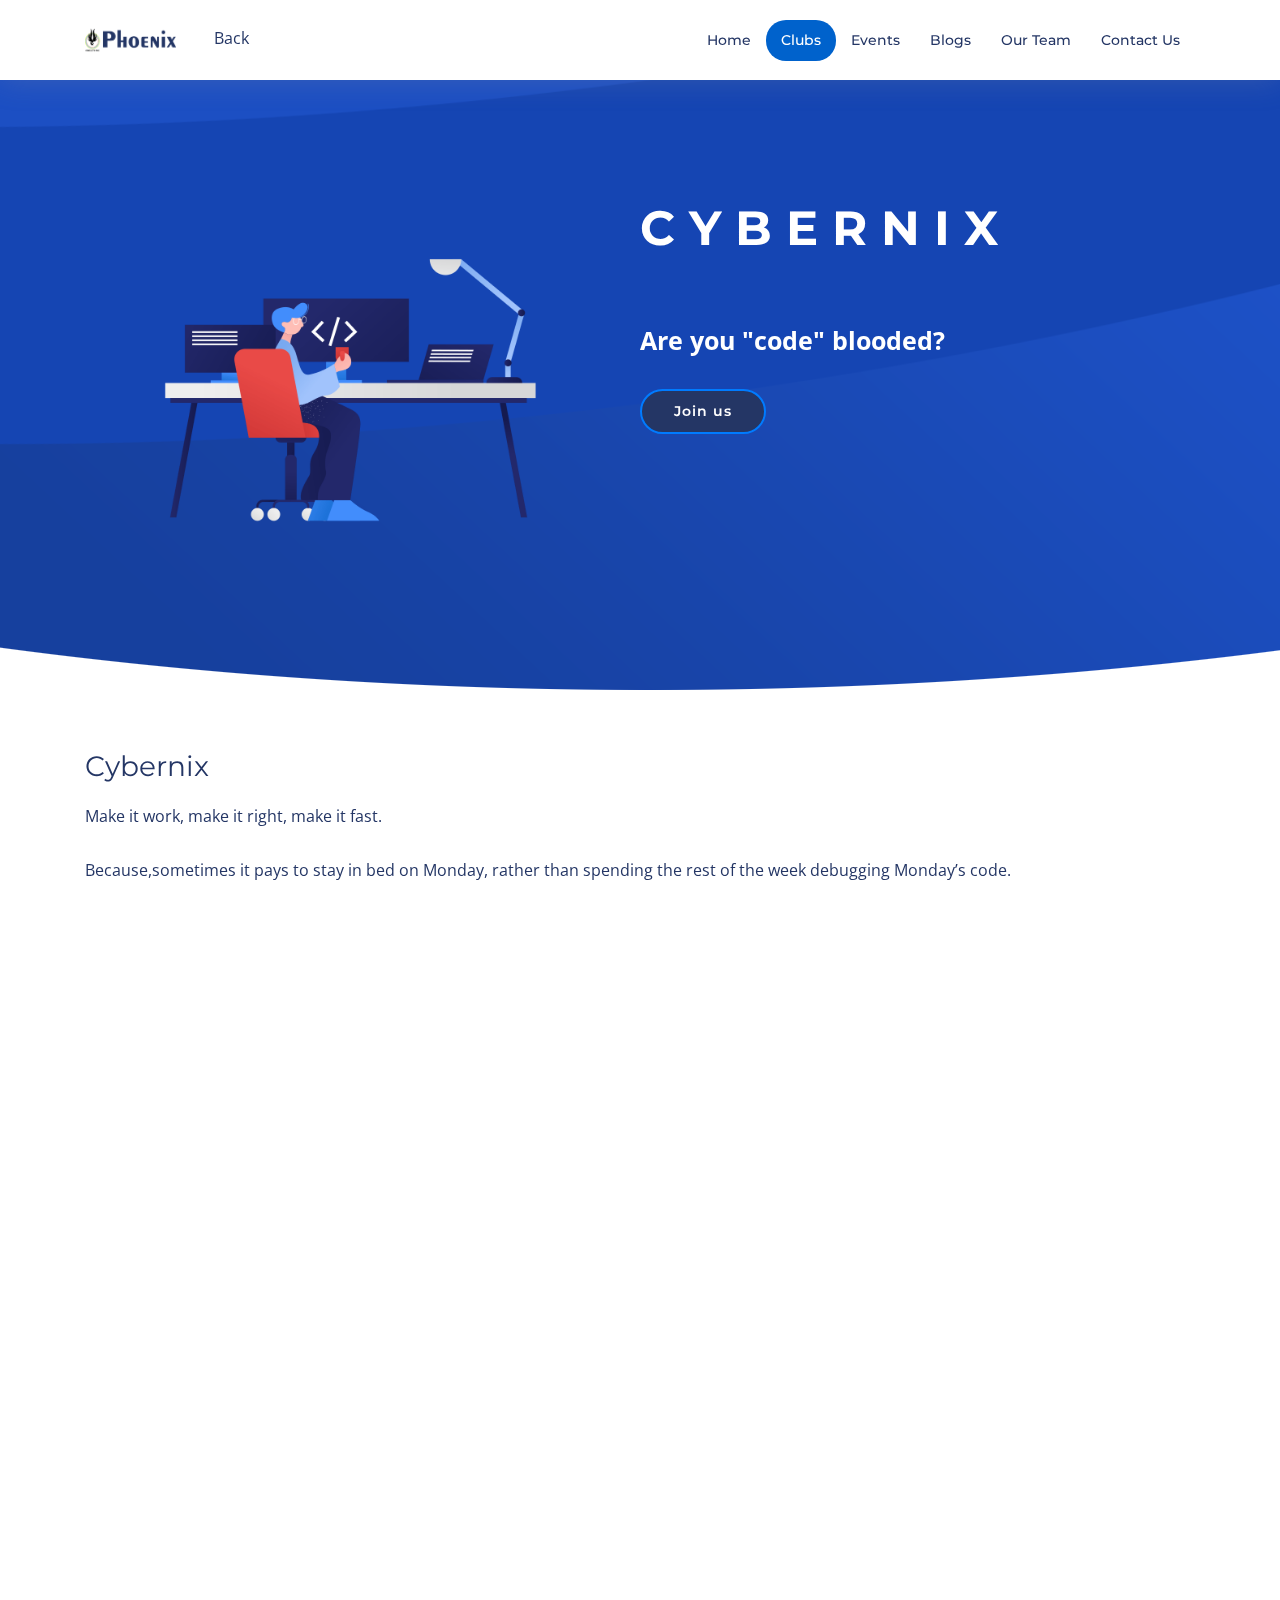
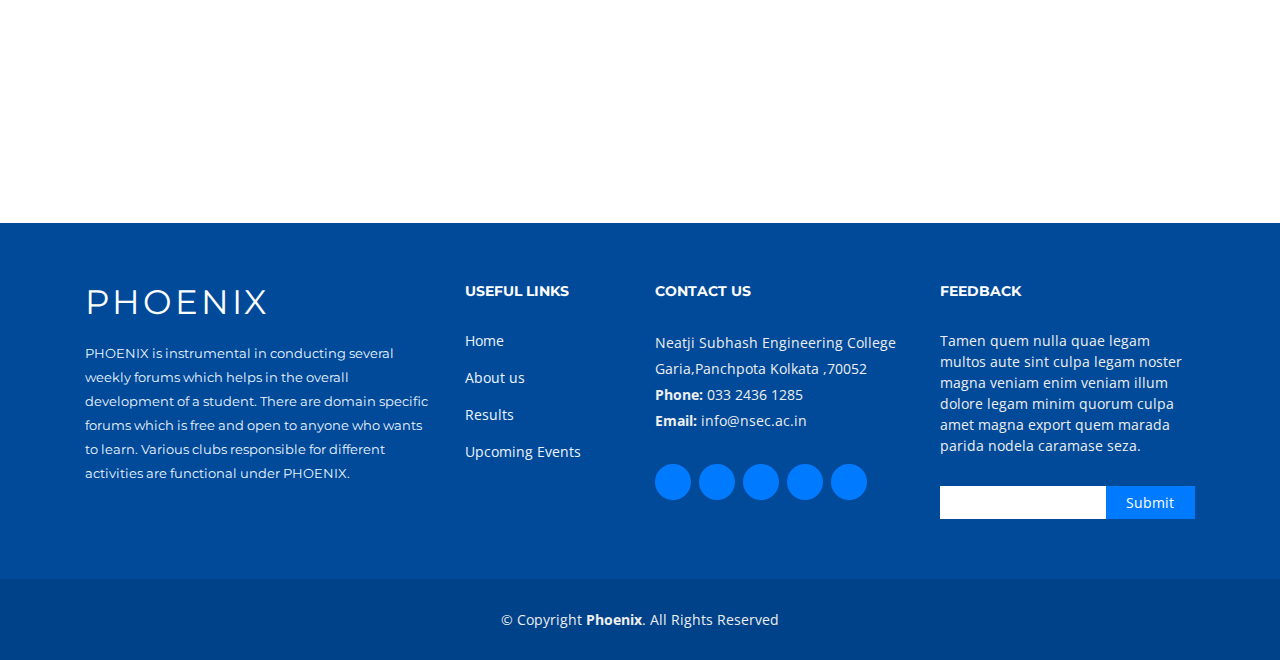
<file: cybernix.html>
<!DOCTYPE html>
<html lang="en">

<head>
    <meta charset="utf-8">
    <meta content="width=device-width, initial-scale=1.0" name="viewport">

    <title>Cybernix</title>
    <meta content="" name="descriptison">
    <meta content="" name="keywords">

    <!-- Favicons -->
    <link href="images/9.png" rel="icon">
    <link href="assets/img/apple-touch-icon.png" rel="apple-touch-icon">

    <!-- Google Fonts -->
    <link
        href="https://fonts.googleapis.com/css?family=Open+Sans:300,300i,400,400i,600,600i,700,700i|Montserrat:300,400,500,700"
        rel="stylesheet">

    <!-- Vendor CSS Files -->
    <link href="assets/vendor/bootstrap/css/bootstrap.min.css" rel="stylesheet">
    <link href="assets/vendor/font-awesome/css/font-awesome.min.css" rel="stylesheet">
    <link href="assets/vendor/ionicons/css/ionicons.min.css" rel="stylesheet">
    <link href="assets/vendor/owl.carousel/assets/owl.carousel.min.css" rel="stylesheet">
    <link href="assets/vendor/venobox/venobox.css" rel="stylesheet">
    <link href="assets/vendor/aos/aos.css" rel="stylesheet">
    <link href="https://fonts.googleapis.com/css2?family=Russo+One&display=swap" rel="stylesheet">
    <link href="https://fonts.googleapis.com/css2?family=Lobster&family=Russo+One&display=swap" rel="stylesheet">
    <link href="https://fonts.googleapis.com/css2?family=Acme&family=Lobster&family=Russo+One&display=swap"
        rel="stylesheet">
    <link rel="stylesheet" href="https://use.fontawesome.com/releases/v5.14.0/css/all.css"
        integrity="sha384-HzLeBuhoNPvSl5KYnjx0BT+WB0QEEqLprO+NBkkk5gbc67FTaL7XIGa2w1L0Xbgc" crossorigin="anonymous">
    <!-- Template Main CSS File -->
    <link href="assets/css/style-clubs.css" rel="stylesheet">

</head>

<body>

    <!-- ======= Header ======= -->
    <header id="header" class="fixed-top ">
        <div class="container">

            <div class="logo float-left">
                <!-- <h1><a href="index.html">PHOENIX</a></h1> -->
                <a href="index.html"><img src="assets/img/logo1.png" alt="" class="img-fluid  logo"></a>
                <a href="club.html" class="back"> <i class="fas fa-arrow-circle-left"></i> Back</a>

                <!-- <a href="index.html"><img src="images/phnx.png"></a> -->
            </div>

            <nav class="main-nav float-right d-none d-lg-block ">
                <ul>
                    <li><a href="home.html">Home</a></li>
                    <li class="active"><a href="club.html">Clubs</a></li>
                    <li><a href="events.html">Events</a></li>
                    <li><a href="blogs.html">Blogs</a></li>
                    <li><a href="team.html">Our Team</a></li>
                    <li><a href="contact.html">Contact Us</a></li>
                </ul>
            </nav><!-- .main-nav -->


        </div>
    </header><!-- #header -->

    <!-- ======= Intro Section ======= -->
    <section id="intro" class="clearfix">
        <div class="container" data-aos="fade-up">
            <div class="club-info" data-aos="zoom-in" data-aos-delay="100">
                <h2>C Y B E R N I X</h2>
                <br>
                <p>Are you "code" blooded?</p>
                <div>
                    <a href="#" class="btn-get-started scrollto">Join us</a>


                </div>
            </div>

            <div class="club-img" data-aos="zoom-out" data-aos-delay="200">
                <img src="assets/img/bab.png" alt="" class="img-fluid">
            </div>


        </div>
    </section><!-- End Intro Section -->

    <main id="main">



        <!-- ======= About Section ======= -->
        <section id="about">
            <div class="container" data-aos="fade-up">

                <header class="section-header">
                    <h3>Cybernix</h3>
                    <p> Make it work, make it right, make it fast.
                    </p>
                    <p>
                        Because,sometimes it pays to stay in bed on Monday, rather than spending the rest of the week
                        debugging Monday’s code.</p>
                </header>

                <div class="row about-container">

                    <div class="col-lg-6 pt-4 pt-lg-0 order-2 order-lg-1" data-aos="fade-right">
                        Keeping up with the increased demand of the corporate world the Cybernix club under PHOENIX
                        provides opportunities to
                        student to improve their coding skills . Through Various forums on a vast array of topics and
                        competitions to test the
                        progress of the students the club keeps on working hard to keep its members up to date with the
                        constantly changing IT
                        infrastructure of the world.
                    </div>

                    <div class="col-lg-6 background order-lg-2" data-aos="zoom-in">
                        <img src="assets/img/c++1.png" class="img-fluid" alt="">
                    </div>
                </div>

                <div class="row about-extra">
                    <div class="col-lg-6" data-aos="fade-right">
                        <img src="assets/img/coder.jpg" class="img-fluid" alt="">
                    </div>
                    <div class="col-lg-6 pt-5 pt-lg-0" data-aos="fade-left">
                        <h4></h4>
                        <p>
                            Regular forums on topics like competitive programming and web development taken by
                            experienced individuals in the
                            respective fields.
                        </p>
                        <p>
                            A platform to showcase their skills in tech fests ,both in the home college tech fests as
                            well as fests in other
                            colleges.
                        </p>
                    </div>
                </div>

                <div class="row about-extra">
                    <div class="col-lg-6 order-1 order-lg-2" data-aos="fade-left">
                        <img src="assets/img/compet.png" class="img-fluid" alt="" style="width:400px;height:200px;">
                    </div>

                    <div class="col-lg-6 pt-4 pt-lg-0 order-2 order-lg-1" data-aos="fade-right">
                        <p>
                        </p>
                        <p>
                        </p>
                        </p>
                        <p>
                            Coding events like “dare to code” and “bug hunt” are common in both inter and intra college
                            tech fests. Various other
                            events all of which involve various aspects of coding also take place.
                        </p>
                    </div>

                </div>

            </div>

        </section><!-- End About Section -->


        <!-- ======= Footer ======= -->
        <footer id="footer">
            <div class="footer-top">
                <div class="container">
                    <div class="row">

                        <div class="col-lg-4 col-md-6 footer-info">
                            <h3>Phoenix</h3>
                            <p>PHOENIX is instrumental in conducting several weekly forums which helps in the overall development of a student. There are domain specific forums which is free and open to anyone who wants to learn. Various clubs responsible for different activities are functional under PHOENIX.</p>
                        </div>

                        <div class="col-lg-2 col-md-6 footer-links">
                            <h4>Useful Links</h4>
                            <ul>
                                <li><a href="index.html">Home</a></li>
                                <li><a href="#about">About us</a></li>
                                <li><a href="result.html">Results</a></li>
                                <li><a href="#testimonials">Upcoming Events</a></li>
                            </ul>
                        </div>

                        <div class="col-lg-3 col-md-6 footer-contact">
                            <h4>Contact Us</h4>
                            <p>
                                Neatji Subhash Engineering College Garia,Panchpota Kolkata ,70052<br>
                                <strong>Phone:</strong> 033 2436 1285<br>
                                <strong>Email:</strong> info@nsec.ac.in<br>
                            </p>

                            <div class="social-links">
                                <a href="#" class="twitter"><i class="fab fa-twitter"></i></a>
                                <a href="#" class="facebook"><i class="fab fa-facebook"></i></a>
                                <a href="#" class="instagram"><i class="fab fa-instagram"></i></a>
                                <a href="#" class="google-plus"><i class="fab fa-google-plus"></i></a>
                                <a href="#" class="linkedin"><i class="fab fa-linkedin"></i></a>
                            </div>

                        </div>

                        <div class="col-lg-3 col-md-6 footer-newsletter">
                            <h4>Feedback</h4>
                            <p>Tamen quem nulla quae legam multos aute sint culpa legam noster magna veniam enim veniam
                                illum dolore
                                legam minim quorum culpa amet magna export quem marada parida nodela caramase seza.</p>
                            <form action="" method="post">
                                <input type="email" name="email"><input type="submit" value="Submit">
                            </form>
                        </div>

                    </div>
                </div>
            </div>

            <div class="container">
                <div class="copyright">
                    &copy; Copyright <strong>Phoenix</strong>. All Rights Reserved
                </div>
                <div class="credits">
                    <!--
        All the links in the footer should remain intact.
        You can delete the links only if you purchased the pro version.
        Licensing information: https://bootstrapmade.com/license/
        Purchase the pro version with working PHP/AJAX contact form: https://bootstrapmade.com/buy/?theme=NewBiz
      -->
                    <!-- Designed by <a href="https://bootstrapmade.com/">BootstrapMade</a> -->
                </div>
            </div>
        </footer><!-- End Footer -->

        <a href="#" class="back-to-top"><i class="fa fa-chevron-up"></i></a>

        <!-- Vendor JS Files -->
        <script src="assets/vendor/jquery/jquery.min.js"></script>
        <script src="assets/vendor/bootstrap/js/bootstrap.bundle.min.js"></script>
        <script src="assets/vendor/jquery.easing/jquery.easing.min.js"></script>
        <script src="assets/vendor/php-email-form/validate.js"></script>
        <script src="assets/vendor/counterup/counterup.min.js"></script>
        <script src="assets/vendor/isotope-layout/isotope.pkgd.min.js"></script>
        <script src="assets/vendor/owl.carousel/owl.carousel.min.js"></script>
        <script src="assets/vendor/waypoints/jquery.waypoints.min.js"></script>
        <script src="assets/vendor/venobox/venobox.min.js"></script>
        <script src="assets/vendor/aos/aos.js"></script>

        <!-- Template Main JS File -->
        <script src="assets/js/main.js"></script>

</body>

</html>
</file>
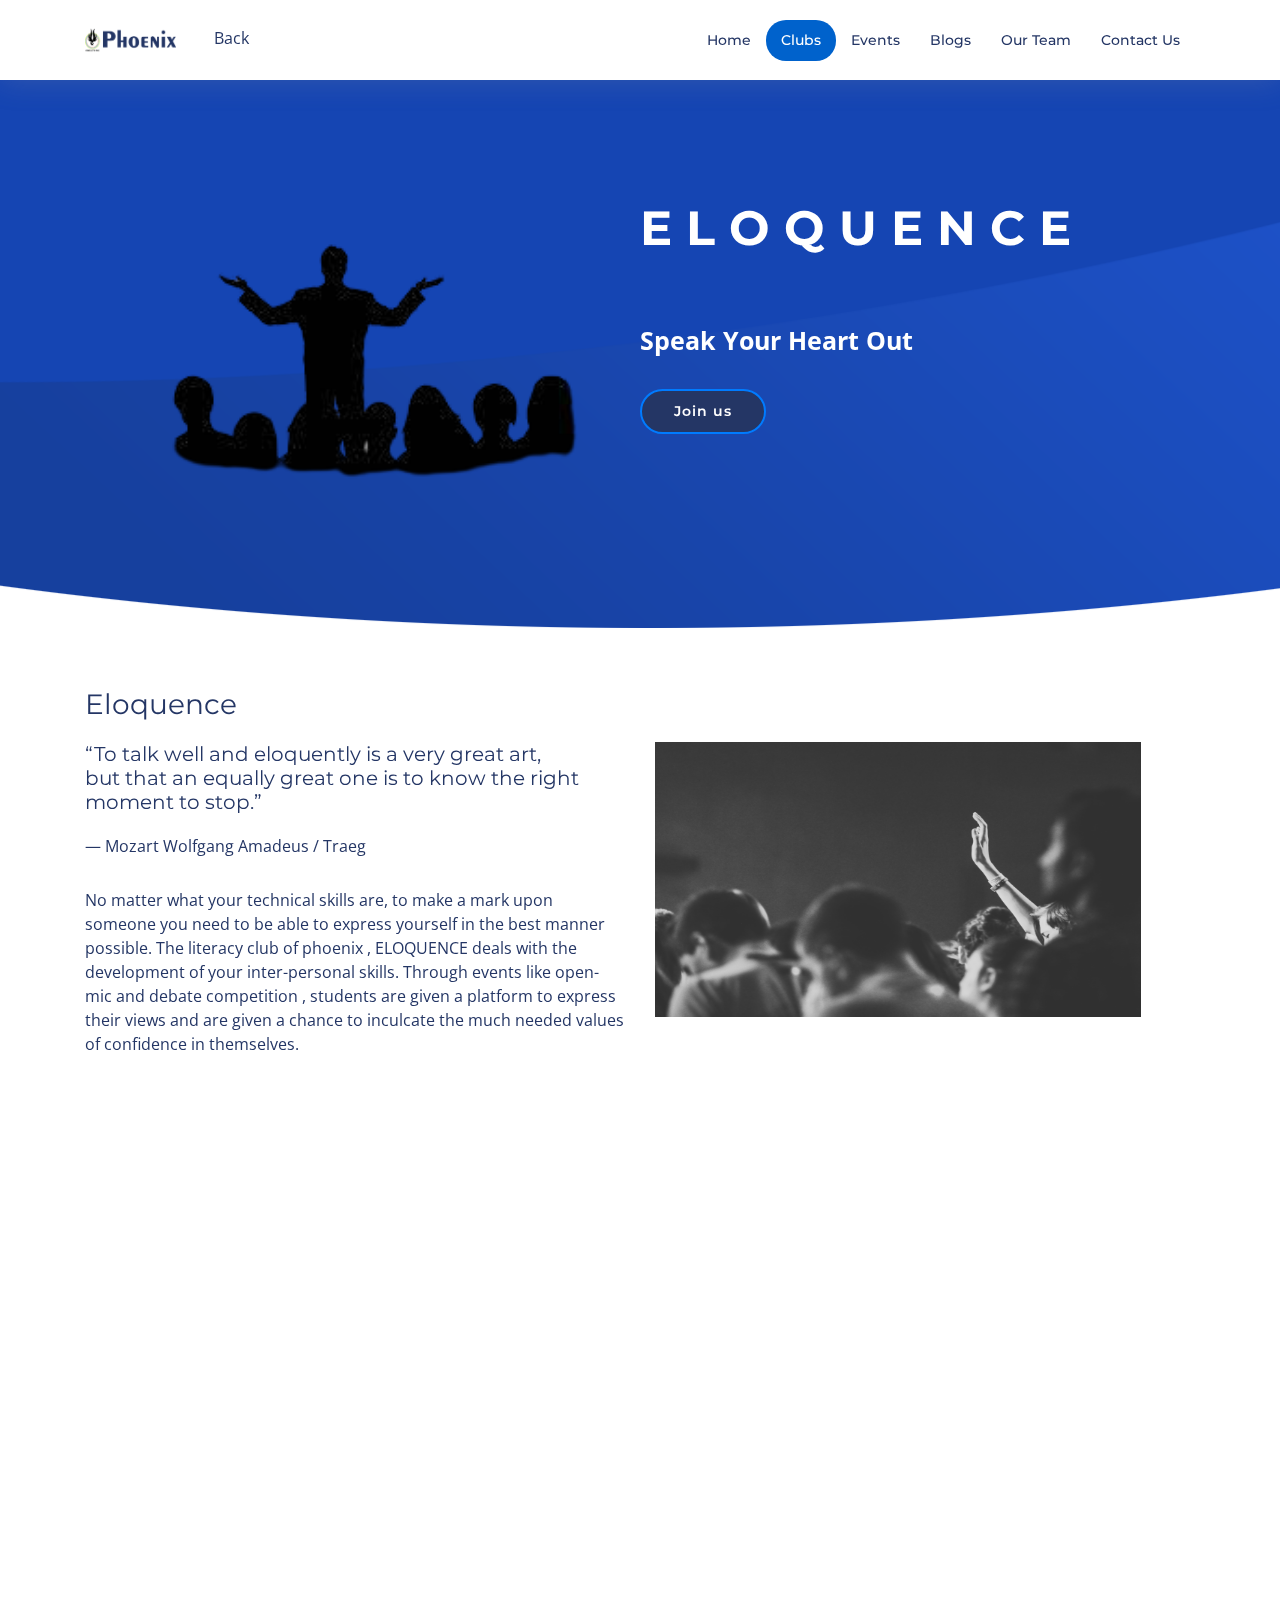
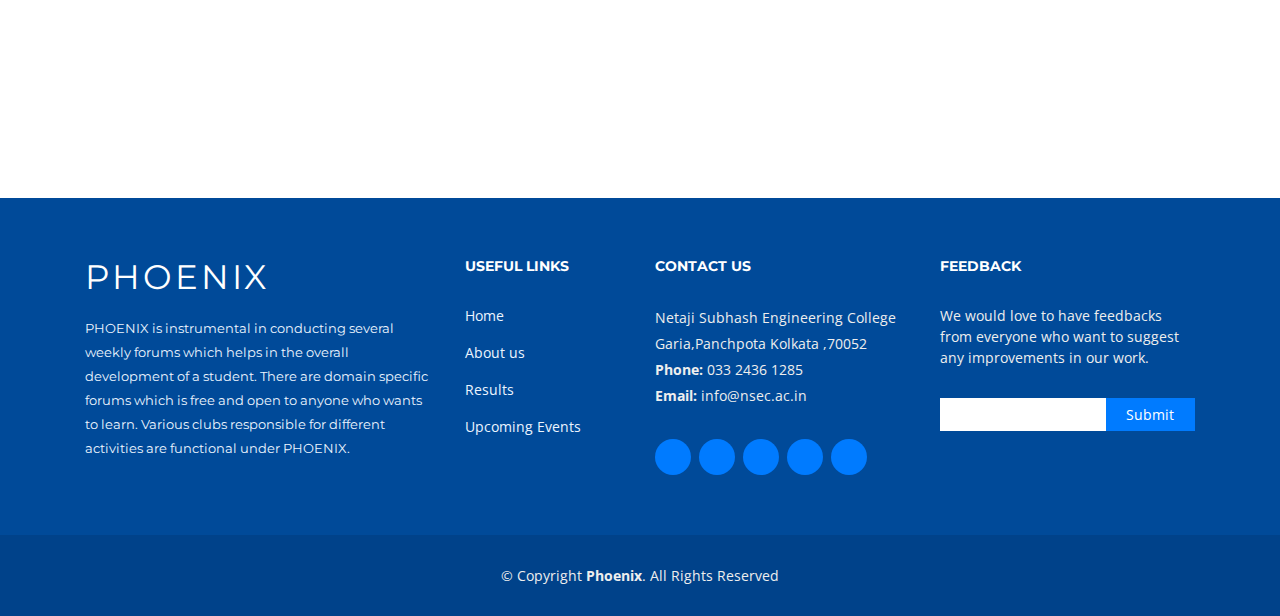
<file: eloquense.html>
<!DOCTYPE html>
<html lang="en">

<head>
    <meta charset="utf-8">
    <meta content="width=device-width, initial-scale=1.0" name="viewport">

    <title>Eloquense</title>
    <meta content="" name="descriptison">
    <meta content="" name="keywords">

    <!-- Favicons -->
    <link href="images/10.png" rel="icon">
    <link href="assets/img/apple-touch-icon.png" rel="apple-touch-icon">

    <!-- Google Fonts -->
    <link
        href="https://fonts.googleapis.com/css?family=Open+Sans:300,300i,400,400i,600,600i,700,700i|Montserrat:300,400,500,700"
        rel="stylesheet">

    <!-- Vendor CSS Files -->
    <link href="assets/vendor/bootstrap/css/bootstrap.min.css" rel="stylesheet">
    <link href="assets/vendor/font-awesome/css/font-awesome.min.css" rel="stylesheet">
    <link href="assets/vendor/ionicons/css/ionicons.min.css" rel="stylesheet">
    <link href="assets/vendor/owl.carousel/assets/owl.carousel.min.css" rel="stylesheet">
    <link href="assets/vendor/venobox/venobox.css" rel="stylesheet">
    <link href="assets/vendor/aos/aos.css" rel="stylesheet">
    <link href="https://fonts.googleapis.com/css2?family=Russo+One&display=swap" rel="stylesheet">
    <link href="https://fonts.googleapis.com/css2?family=Lobster&family=Russo+One&display=swap" rel="stylesheet">
    <link href="https://fonts.googleapis.com/css2?family=Acme&family=Lobster&family=Russo+One&display=swap"
        rel="stylesheet">
    <link rel="stylesheet" href="https://use.fontawesome.com/releases/v5.14.0/css/all.css"
        integrity="sha384-HzLeBuhoNPvSl5KYnjx0BT+WB0QEEqLprO+NBkkk5gbc67FTaL7XIGa2w1L0Xbgc" crossorigin="anonymous">
    <!-- Template Main CSS File -->
    <link href="assets/css/style-clubs.css" rel="stylesheet">

</head>

<body>

    <!-- ======= Header ======= -->
    <header id="header" class="fixed-top ">
        <div class="container">

            <div class="logo float-left">
                <!-- <h1><a href="index.html">PHOENIX</a></h1> -->
                 <a href="index.html"><img src="assets/img/logo1.png" alt="" class="img-fluid  logo"></a>
                <a href="club.html" class="back"> <i class="fas fa-arrow-circle-left"></i> Back</a>

                <!-- <a href="index.html"><img src="images/phnx.png"></a> -->
            </div>

            <nav class="main-nav float-right d-none d-lg-block ">
                <ul>
                    <li><a href="home.html">Home</a></li>
                    <li class="active"><a href="club.html">Clubs</a></li>
                    <li><a href="events.html">Events</a></>
                    <li><a href="blogs.html">Blogs</a></li>
                    <li><a href="team.html">Our Team</a></li>
                    <li><a href="contact.html">Contact Us</a></li>
                </ul>
            </nav><!-- .main-nav -->


        </div>
    </header><!-- #header -->

    <!-- ======= Intro Section ======= -->
    <section id="intro" class="clearfix">
        <div class="container" data-aos="fade-up">
            <div class="club-info" data-aos="zoom-in" data-aos-delay="100">
                <h2>E L O Q U E N C E</h2>
                <br>
                <p>Speak Your Heart Out</p>
                <div>
                    <a href="#" class="btn-get-started scrollto">Join us</a>


                </div>
            </div>

            <div class="club-img" data-aos="zoom-out" data-aos-delay="200">
                <img style="height: 90%;width: 90%;padding-left: 10%;" src="assets/img/eloq-9-removebg-preview.png"
                    alt="" class="img-fluid">
            </div>


        </div>
    </section><!-- End Intro Section -->

    <main id="main">



        <!-- ======= About Section ======= -->
        <section id="about">
            <div class="container" data-aos="fade-up">

                <header class="section-header">
                    <h3>Eloquence</h3>

                </header>

                <div class="row about-container">

                    <div class="col-lg-6 pt-4 pt-lg-0 order-2 order-lg-1" data-aos="fade-right">
                        <h5>“To talk well and eloquently is a very great art,<br>but that an equally great one is to
                            know the right moment to stop.”</h5>
                        <p>― Mozart Wolfgang Amadeus / Traeg
                        </p>
                        No matter what your technical skills are, to make a mark upon someone you need to be able to
                        express yourself in the best manner possible. The literacy club of phoenix , ELOQUENCE deals
                        with the development of your inter-personal skills. Through events like open-mic and debate
                        competition , students are given a platform to express their views and are given a chance to
                        inculcate the much needed values of confidence in themselves.
                    </div>

                    <div class="col-lg-6 background order-lg-2" data-aos="zoom-in">
                        <img style="height: 85%;width: 90%;" src="assets/img/eloq-6.jpg" class="img-fluid" alt="">
                    </div>
                </div>
                <br>
                <div class="row about-extra">
                    <div class="col-lg-6" data-aos="fade-right">
                        <img style="height: 85%;width: 90%;" src="assets/img/eloq-5.jpg" class="img-fluid" alt="">
                    </div>
                    <div class="col-lg-6 pt-5 pt-lg-0" data-aos="fade-left">
                        <p></p>
                        <p></p>
                        <p></p>

                        <br>
                        <p>The students get a platform to explore their public speaking qualities and communication
                            skills through various competition.</p>
                        <p>
                            They also get to perform in front of esteemed guests who attend these events as an audience.
                        </p>
                    </div>
                </div>

                <div class="row about-extra">
                    <div class="col-lg-6 order-1 order-lg-2" data-aos="fade-left">
                        <img style="height: 80%;width: 90%;" src="assets/img/eloq-10.jpg" class="img-fluid" alt="">
                    </div>

                    <div class="col-lg-6 pt-4 pt-lg-0 order-2 order-lg-1" data-aos="fade-right">
                        <p>
                        </p>
                        <p>
                        </p>
                        <br><br>
                        <p>
                            The Club usually indulges in annual open mics , other than that events like kurukshetra- an
                            intercollege debate competition and intra college debates competition are also common. Along
                            with this several story and article writing competitions are common in the club.

                        </p>
                    </div>

                </div>

            </div>

        </section><!-- End About Section -->


        <!-- ======= Footer ======= -->
        <footer id="footer">
            <div class="footer-top">
                <div class="container">
                    <div class="row">

                        <div class="col-lg-4 col-md-6 footer-info">
                            <h3>Phoenix</h3>
                            <p>PHOENIX is instrumental in conducting several weekly forums which helps in the overall development of a student. There are domain specific forums which is free and open to anyone who wants to learn. Various clubs responsible for different activities are functional under PHOENIX.</p>
                        </div>

                        <div class="col-lg-2 col-md-6 footer-links">
                            <h4>Useful Links</h4>
                            <ul>
                                <li><a href="index.html">Home</a></li>
                                <li><a href="#about">About us</a></li>
                                <li><a href="result.html">Results</a></li>
                                <li><a href="#testimonials">Upcoming Events</a></li>
                            </ul>
                        </div>

                        <div class="col-lg-3 col-md-6 footer-contact">
                            <h4>Contact Us</h4>
                            <p>
                                Netaji Subhash Engineering College Garia,Panchpota Kolkata ,70052<br>
                                <strong>Phone:</strong>  033 2436 1285<br>
                                <strong>Email:</strong> info@nsec.ac.in<br>
                            </p>

                            <div class="social-links">
                                <a href="#" class="twitter"><i class="fab fa-twitter"></i></a>
                                <a href="#" class="facebook"><i class="fab fa-facebook"></i></a>
                                <a href="#" class="instagram"><i class="fab fa-instagram"></i></a>
                                <a href="#" class="google-plus"><i class="fab fa-google-plus"></i></a>
                                <a href="#" class="linkedin"><i class="fab fa-linkedin"></i></a>
                            </div>

                        </div>

                        <div class="col-lg-3 col-md-6 footer-newsletter">
                            <h4>Feedback</h4>
                            <p>We  would love  to  have  feedbacks from  everyone  who want  to  suggest any improvements  in  our 
                                work.</p>
                            <form action="" method="post">
                                <input type="email" name="email"><input type="submit" value="Submit">
                            </form>
                        </div>

                    </div>
                </div>
            </div>

            <div class="container">
                <div class="copyright">
                    &copy; Copyright <strong>Phoenix</strong>. All Rights Reserved
                </div>
                <div class="credits">
                    <!--
        All the links in the footer should remain intact.
        You can delete the links only if you purchased the pro version.
        Licensing information: https://bootstrapmade.com/license/
        Purchase the pro version with working PHP/AJAX contact form: https://bootstrapmade.com/buy/?theme=NewBiz
      -->
                    <!-- Designed by <a href="https://bootstrapmade.com/">BootstrapMade</a> -->
                </div>
            </div>
        </footer><!-- End Footer -->

        <a href="#" class="back-to-top"><i class="fa fa-chevron-up"></i></a>

        <!-- Vendor JS Files -->
        <script src="assets/vendor/jquery/jquery.min.js"></script>
        <script src="assets/vendor/bootstrap/js/bootstrap.bundle.min.js"></script>
        <script src="assets/vendor/jquery.easing/jquery.easing.min.js"></script>
        <script src="assets/vendor/php-email-form/validate.js"></script>
        <script src="assets/vendor/counterup/counterup.min.js"></script>
        <script src="assets/vendor/isotope-layout/isotope.pkgd.min.js"></script>
        <script src="assets/vendor/owl.carousel/owl.carousel.min.js"></script>
        <script src="assets/vendor/waypoints/jquery.waypoints.min.js"></script>
        <script src="assets/vendor/venobox/venobox.min.js"></script>
        <script src="assets/vendor/aos/aos.js"></script>

        <!-- Template Main JS File -->
        <script src="assets/js/main.js"></script>

</body>

</html>
</file>
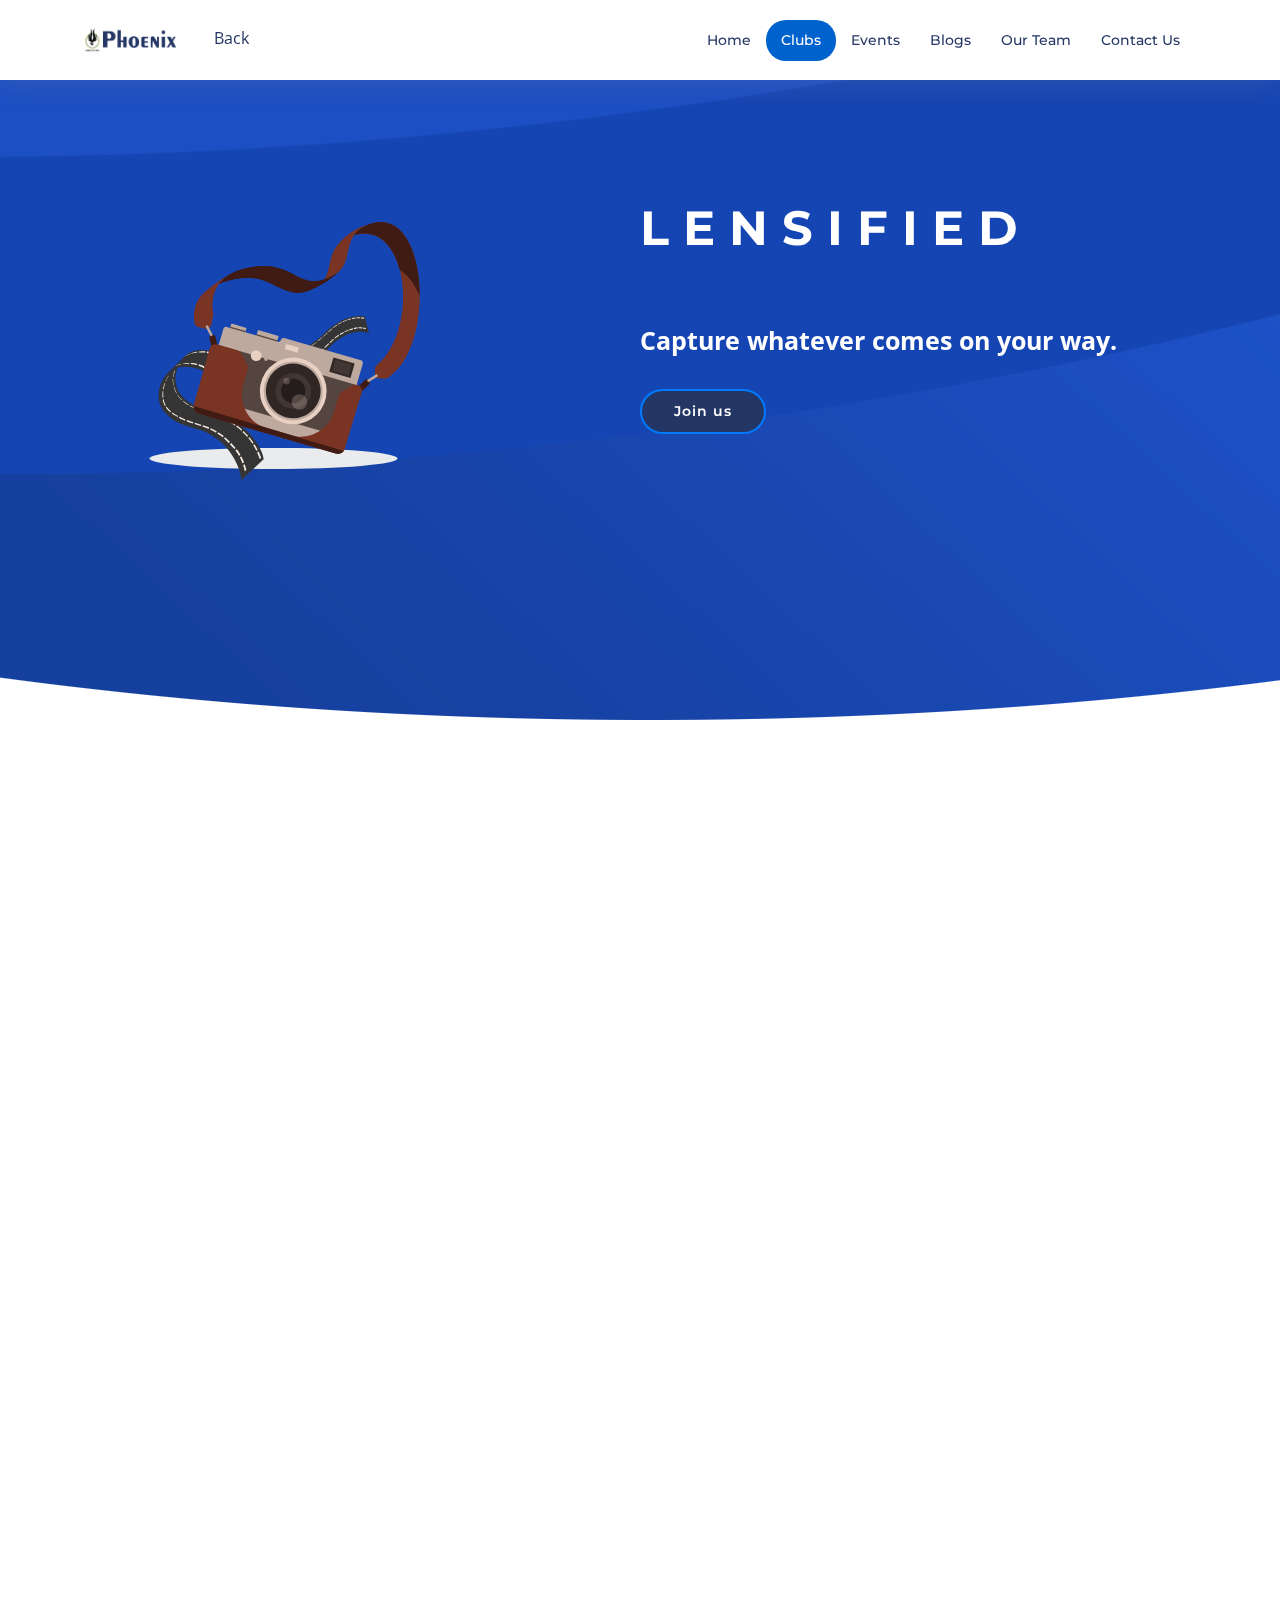
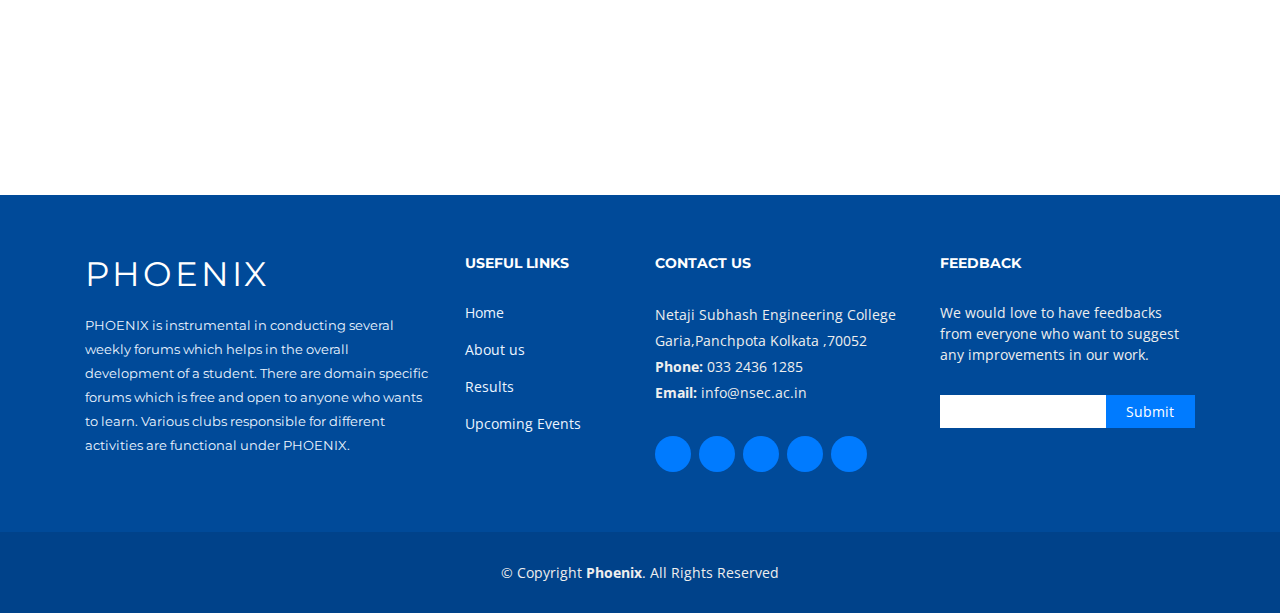
<file: lensified.html>
<!DOCTYPE html>
<html lang="en">

<head>
    <meta charset="utf-8">
    <meta content="width=device-width, initial-scale=1.0" name="viewport">

    <title>Lensified</title>
    <meta content="" name="descriptison">
    <meta content="" name="keywords">

    <!-- Favicons -->
    <link href="images/8.png" rel="icon">
    <link href="assets/img/apple-touch-icon.png" rel="apple-touch-icon">

    <!-- Google Fonts -->
    <link
        href="https://fonts.googleapis.com/css?family=Open+Sans:300,300i,400,400i,600,600i,700,700i|Montserrat:300,400,500,700"
        rel="stylesheet">

    <!-- Vendor CSS Files -->
    <link href="assets/vendor/bootstrap/css/bootstrap.min.css" rel="stylesheet">
    <link href="assets/vendor/font-awesome/css/font-awesome.min.css" rel="stylesheet">
    <link href="assets/vendor/ionicons/css/ionicons.min.css" rel="stylesheet">
    <link href="assets/vendor/owl.carousel/assets/owl.carousel.min.css" rel="stylesheet">
    <link href="assets/vendor/venobox/venobox.css" rel="stylesheet">
    <link href="assets/vendor/aos/aos.css" rel="stylesheet">
    <link href="https://fonts.googleapis.com/css2?family=Russo+One&display=swap" rel="stylesheet">
    <link href="https://fonts.googleapis.com/css2?family=Lobster&family=Russo+One&display=swap" rel="stylesheet">
    <link href="https://fonts.googleapis.com/css2?family=Acme&family=Lobster&family=Russo+One&display=swap"
        rel="stylesheet">
    <link rel="stylesheet" href="https://use.fontawesome.com/releases/v5.14.0/css/all.css"
        integrity="sha384-HzLeBuhoNPvSl5KYnjx0BT+WB0QEEqLprO+NBkkk5gbc67FTaL7XIGa2w1L0Xbgc" crossorigin="anonymous">
    <!-- Template Main CSS File -->
    <link href="assets/css/style-clubs.css" rel="stylesheet">

</head>

<body>

    <!-- ======= Header ======= -->
    <header id="header" class="fixed-top ">
        <div class="container">

            <div class="logo float-left">
                <!-- <h1><a href="index.html">PHOENIX</a></h1> -->
                <a href="index.html"><img src="assets/img/logo1.png" alt="" class="img-fluid  logo"></a>
                <a href="club.html" class="back"> <i class="fas fa-arrow-circle-left"></i> Back</a>

                <!-- <a href="index.html"><img src="images/phnx.png"></a> -->
            </div>

            <nav class="main-nav float-right d-none d-lg-block ">
                <ul>
                    <li><a href="home.html">Home</a></li>
                    <li class="active"><a href="club.html">Clubs</a></li>
                    <li><a href="events.html">Events</a></>
                    <li><a href="blogs.html">Blogs</a></li>
                    <li><a href="team.html">Our Team</a></li>
                    <li><a href="contact.html">Contact Us</a></li>
                </ul>
            </nav><!-- .main-nav -->


        </div>
    </header><!-- #header -->

    <!-- ======= Intro Section ======= -->
    <section id="intro" class="clearfix">
        <div class="container" data-aos="fade-up">
            <div class="club-info" data-aos="zoom-in" data-aos-delay="100">
                <h2>L E N S I F I E D</h2>
                <br>
                <p>Capture whatever comes on your way.</p>
                <div>
                    <a href="#" class="btn-get-started scrollto">Join us</a>


                </div>
            </div>

            <div class="club-img" data-aos="zoom-out" data-aos-delay="200">
                <img src="assets/img/camera-1.svg" alt="" class="img-fluid" style="width:400px;height:400px;">
            </div>


        </div>
    </section><!-- End Intro Section -->

    <main id="main">



        <!-- ======= About Section ======= -->
        <section id="about">
            <div class="container" data-aos="fade-up">

                <header class="section-header">
                    <h3>Lensified</h3>
                    <p> Taking an image, freezing a moment, reveals how rich reality truly is.
                    </p>
                    <p>
                        And while you do it, there is one thing the photograph must contain, the humanity of the moment.
                    </p>
                </header>

                <div class="row about-container">

                    <div class="col-lg-6 pt-4 pt-lg-0 order-2 order-lg-1" data-aos="fade-right">
                        Photography is the simultaneous recognition in a fraction of a second of the significance
                        of an event. To photograph is to hold one’s breath, when all faculties converge to
                        capture fleeting reality. It’s at that precise moment that mastering an image becomes a
                        great physical and intellectual joy.
                    </div>

                    <div class="col-lg-6 background order-lg-2" data-aos="zoom-in">
                        <img src="assets/img/cam1.jpg" class="img-fluid" alt="">
                    </div>
                </div>

                <div class="row about-extra">
                    <div class="col-lg-6" data-aos="fade-right">
                        <img src="assets/img/cam2.jpg" class="img-fluid" alt="" style="width:400px;height:200px;">
                    </div>
                    <div class="col-lg-6 pt-5 pt-lg-0" data-aos="fade-left">
                        <h4></h4>
                        <p>
                            Lensified is one of the most cherished clubs of PHOENIX.
                            The purpose of this of this club is to polish the photography skills of the members.
                        </p>
                        <p>
                            A platform to showcase their skills in tech fests ,both in the home college tech fests as
                            well as fests in other
                            colleges to capture fleeting moments of passion,
                            competition and joy to create memories that will be cached by the students forever.
                        </p>
                    </div>
                </div>

                <div class="row about-extra">
                    <div class="col-lg-6 order-1 order-lg-2" data-aos="fade-left">
                        <img src="assets/img/cam3.jpg" class="img-fluid" alt="" style="width:400px;height:3S00px;">
                    </div>

                    <div class="col-lg-6 pt-4 pt-lg-0 order-2 order-lg-1" data-aos="fade-right">
                        <p>
                        </p>
                        <p>
                        </p>
                        </p>
                        <p>
                            Photography events are common in both inter and intra college
                            tech fests. Photo galleries are displayed in all of which, to show case the talents that the
                            students possess.
                        </p>
                    </div>

                </div>

            </div>

        </section><!-- End About Section -->


        <!-- ======= Footer ======= -->
        <footer id="footer">
            <div class="footer-top">
                <div class="container">
                    <div class="row">

                        <div class="col-lg-4 col-md-6 footer-info">
                            <h3>Phoenix</h3>
                            <p>PHOENIX is instrumental in conducting several weekly forums which helps in the overall development of a student. There are domain specific forums which is free and open to anyone who wants to learn. Various clubs responsible for different activities are functional under PHOENIX.</p>
                        </div>

                        <div class="col-lg-2 col-md-6 footer-links">
                            <h4>Useful Links</h4>
                            <ul>
                                <li><a href="index.html">Home</a></li>
                                <li><a href="#about">About us</a></li>
                                <li><a href="result.html">Results</a></li>
                                <li><a href="#testimonials">Upcoming Events</a></li>
                            </ul>
                        </div>

                        <div class="col-lg-3 col-md-6 footer-contact">
                            <h4>Contact Us</h4>
                            <p>
                                Netaji Subhash Engineering College Garia,Panchpota Kolkata ,70052<br>
                                <strong>Phone:</strong> 033 2436 1285<br>
                                <strong>Email:</strong> info@nsec.ac.in<br>
                            </p>

                            <div class="social-links">
                                <a href="#" class="twitter"><i class="fab fa-twitter"></i></a>
                                <a href="#" class="facebook"><i class="fab fa-facebook"></i></a>
                                <a href="#" class="instagram"><i class="fab fa-instagram"></i></a>
                                <a href="#" class="google-plus"><i class="fab fa-google-plus"></i></a>
                                <a href="#" class="linkedin"><i class="fab fa-linkedin"></i></a>
                            </div>

                        </div>

                        <div class="col-lg-3 col-md-6 footer-newsletter">
                            <h4>Feedback</h4>
                            <p>We  would love  to  have  feedbacks from  everyone  who want  to  suggest any improvements  in  our 
                                work.</p>
                            <form action="" method="post">
                                <input type="email" name="email"><input type="submit" value="Submit">
                            </form>
                        </div>

                    </div>
                </div>
            </div>

            <div class="container">
                <div class="copyright">
                    &copy; Copyright <strong>Phoenix</strong>. All Rights Reserved
                </div>
                <div class="credits">
                    <!--
        All the links in the footer should remain intact.
        You can delete the links only if you purchased the pro version.
        Licensing information: https://bootstrapmade.com/license/
        Purchase the pro version with working PHP/AJAX contact form: https://bootstrapmade.com/buy/?theme=NewBiz
      -->
                    <!-- Designed by <a href="https://bootstrapmade.com/">BootstrapMade</a> -->
                </div>
            </div>
        </footer><!-- End Footer -->

        <a href="#" class="back-to-top"><i class="fa fa-chevron-up"></i></a>

        <!-- Vendor JS Files -->
        <script src="assets/vendor/jquery/jquery.min.js"></script>
        <script src="assets/vendor/bootstrap/js/bootstrap.bundle.min.js"></script>
        <script src="assets/vendor/jquery.easing/jquery.easing.min.js"></script>
        <script src="assets/vendor/php-email-form/validate.js"></script>
        <script src="assets/vendor/counterup/counterup.min.js"></script>
        <script src="assets/vendor/isotope-layout/isotope.pkgd.min.js"></script>
        <script src="assets/vendor/owl.carousel/owl.carousel.min.js"></script>
        <script src="assets/vendor/waypoints/jquery.waypoints.min.js"></script>
        <script src="assets/vendor/venobox/venobox.min.js"></script>
        <script src="assets/vendor/aos/aos.js"></script>

        <!-- Template Main JS File -->
        <script src="assets/js/main.js"></script>

</body>

</html>
</file>
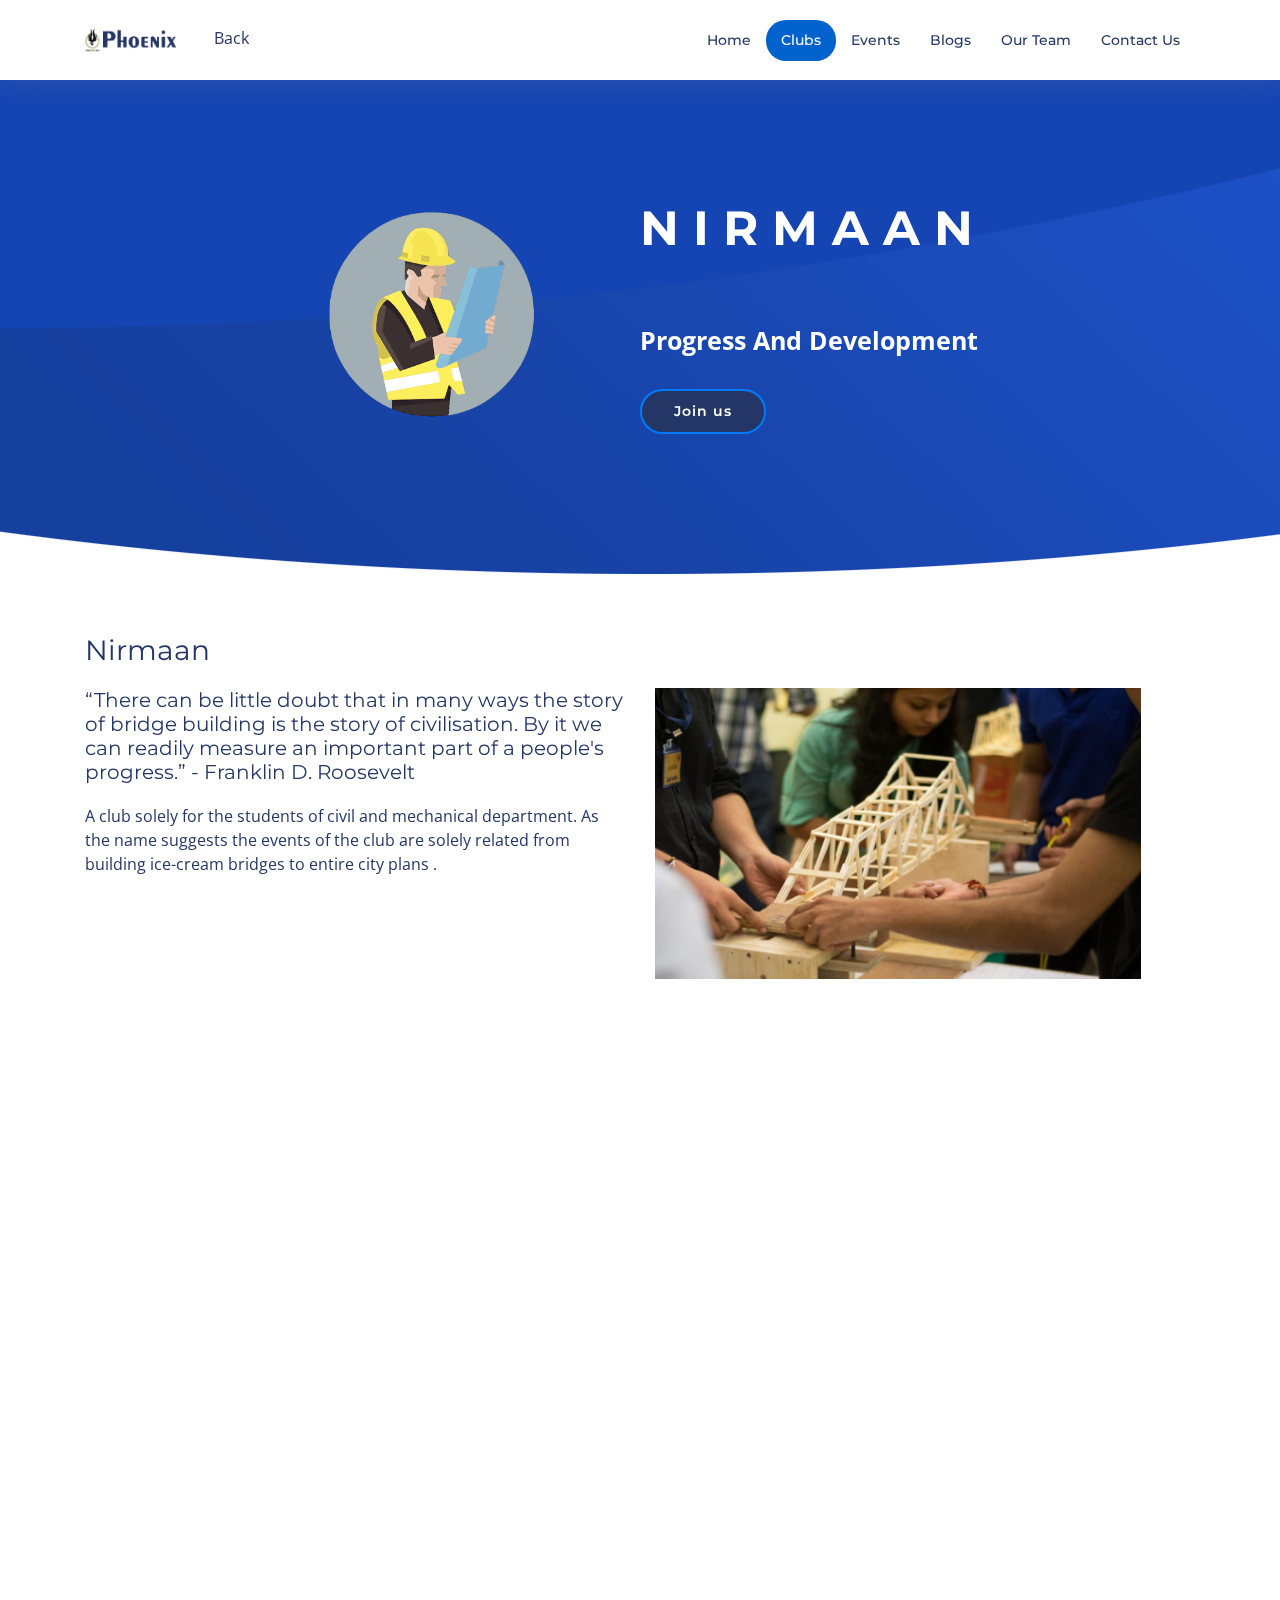
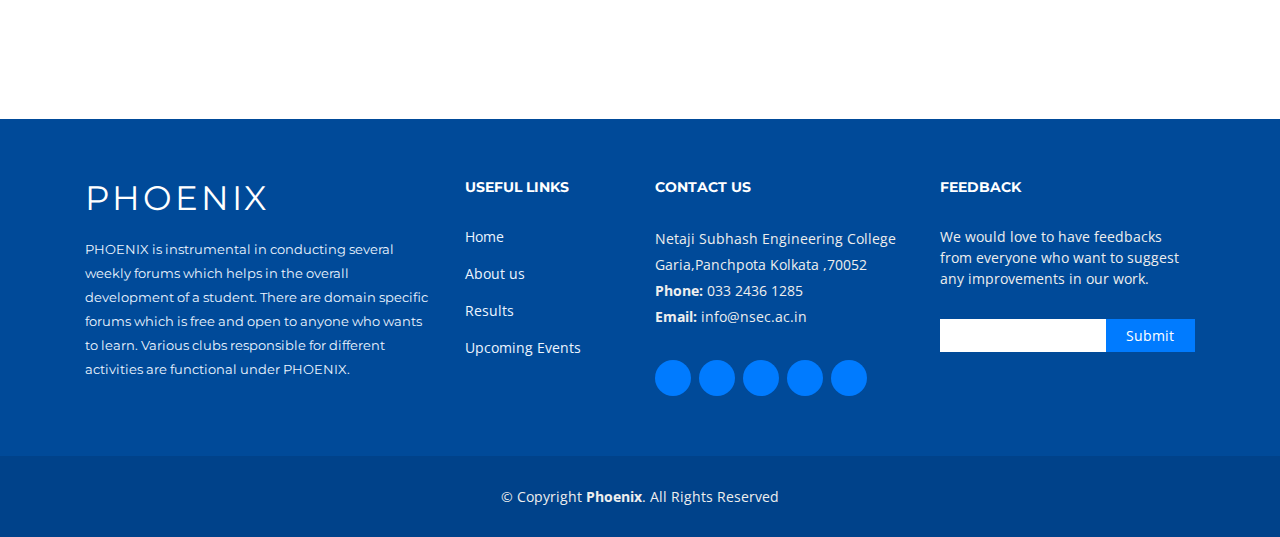
<file: nirmaan.html>
<!DOCTYPE html>
<html lang="en">

<head>
  <meta charset="utf-8">
  <meta content="width=device-width, initial-scale=1.0" name="viewport">

  <title>Nirmaan</title>
  <meta content="" name="descriptison">
  <meta content="" name="keywords">

  <!-- Favicons -->
  <link href="images/4.png" rel="icon">
  <link href="assets/img/apple-touch-icon.png" rel="apple-touch-icon">

  <!-- Google Fonts -->
  <link
    href="https://fonts.googleapis.com/css?family=Open+Sans:300,300i,400,400i,600,600i,700,700i|Montserrat:300,400,500,700"
    rel="stylesheet">

  <!-- Vendor CSS Files -->
  <link href="assets/vendor/bootstrap/css/bootstrap.min.css" rel="stylesheet">
  <link href="assets/vendor/font-awesome/css/font-awesome.min.css" rel="stylesheet">
  <link href="assets/vendor/ionicons/css/ionicons.min.css" rel="stylesheet">
  <link href="assets/vendor/owl.carousel/assets/owl.carousel.min.css" rel="stylesheet">
  <link href="assets/vendor/venobox/venobox.css" rel="stylesheet">
  <link href="assets/vendor/aos/aos.css" rel="stylesheet">
  <link href="https://fonts.googleapis.com/css2?family=Russo+One&display=swap" rel="stylesheet">
  <link href="https://fonts.googleapis.com/css2?family=Lobster&family=Russo+One&display=swap" rel="stylesheet">
  <link href="https://fonts.googleapis.com/css2?family=Acme&family=Lobster&family=Russo+One&display=swap"
    rel="stylesheet">
  <link rel="stylesheet" href="https://use.fontawesome.com/releases/v5.14.0/css/all.css"
    integrity="sha384-HzLeBuhoNPvSl5KYnjx0BT+WB0QEEqLprO+NBkkk5gbc67FTaL7XIGa2w1L0Xbgc" crossorigin="anonymous">
  <!-- Template Main CSS File -->
  <link href="assets/css/style-clubs.css" rel="stylesheet">

</head>

<body>

  <!-- ======= Header ======= -->
  <header id="header" class="fixed-top ">
    <div class="container">

      <div class="logo float-left">
        <!-- <h1><a href="index.html">PHOENIX</a></h1> -->
        <a href="index.html"><img src="assets/img/logo1.png" alt="" class="img-fluid  logo"></a>
                <a href="club.html" class="back"> <i class="fas fa-arrow-circle-left"></i> Back</a>

        <!-- <a href="index.html"><img src="images/phnx.png"></a> -->
      </div>

      <nav class="main-nav float-right d-none d-lg-block ">
        <ul>
          <li><a href="home.html">Home</a></li>
          <li class="active"><a href="club.html">Clubs</a></li>
          <li><a href="events.html">Events</a></>
          <li><a href="blogs.html">Blogs</a></li>
          <li><a href="team.html">Our Team</a></li>
          <li><a href="contact.html">Contact Us</a></li>
        </ul>
      </nav><!-- .main-nav -->


    </div>
  </header><!-- #header -->

  <!-- ======= Intro Section ======= -->
  <section id="intro" class="clearfix">
    <div class="container" data-aos="fade-up">
      <div class="club-info" data-aos="zoom-in" data-aos-delay="100">
        <h2>N I R M A A N</h2>
        <br>
        <p>Progress And Development</p>
        <div>
          <a href="#" class="btn-get-started scrollto">Join us</a>


        </div>
      </div>

      <div class="club-img" data-aos="zoom-out" data-aos-delay="200">
        <img style="height: 100%;width: 100%;padding-left: 25%;" src="assets/img/civill.png" alt="" class="img-fluid">
      </div>


    </div>
  </section><!-- End Intro Section -->

  <main id="main">



    <!-- ======= About Section ======= -->
    <section id="about">
      <div class="container" data-aos="fade-up">

        <header class="section-header">
          <h3>Nirmaan</h3>

        </header>

        <div class="row about-container">

          <div class="col-lg-6 pt-4 pt-lg-0 order-2 order-lg-1" data-aos="fade-right">
            <h5> “There can be little doubt that in many ways the story of bridge building is the story of civilisation.
              By it we can readily measure an important part of a people's progress.”
              - Franklin D. Roosevelt</h5>
            A club solely for the students of civil and mechanical department. As the name suggests the events of the
            club are solely related from building ice-cream bridges to entire city plans .
          </div>

          <div class="col-lg-6 background order-lg-2" data-aos="zoom-in">
            <img style="width: 90%;height: 90%;" src="assets/img/nir-1.jpg" class="img-fluid" alt="">
          </div>
        </div>

        <div class="row about-extra">
          <div class="col-lg-6" data-aos="fade-right">
            <img style="width: 90%;height: 90%;" src="assets/img/nir-2.jpg" class="img-fluid" alt="">
          </div>
          <div class="col-lg-6 pt-5 pt-lg-0" data-aos="fade-left">
            <h4></h4>
            <p>
            </p>
            <br><br><br><br><br>
            <p>1> Regular forums on autocad, to help students with their curriculam as well.</p>

          </div>
        </div>

        <div class="row about-extra">
          <div class="col-lg-6 order-1 order-lg-2" data-aos="fade-left">
            <img style="width: 90%;height: 90%;" src="assets/img/nir-5.jpg" class="img-fluid" alt="">
          </div>

          <div class="col-lg-6 pt-4 pt-lg-0 order-2 order-lg-1" data-aos="fade-right">
            <p>
            </p>
            <p>
            </p>
            <br><br><br><br>
            <p>
              Events like serve-o-lare , city planning and bridge mania are the most common events that take place
              commonly under this club.

            </p>
          </div>

        </div>

      </div>

    </section><!-- End About Section -->


    <!-- ======= Footer ======= -->
    <footer id="footer">
      <div class="footer-top">
        <div class="container">
          <div class="row">

            <div class="col-lg-4 col-md-6 footer-info">
              <h3>Phoenix</h3>
              <p>PHOENIX is instrumental in conducting several weekly forums which helps in the overall development of a student. There are domain specific forums which is free and open to anyone who wants to learn. Various clubs responsible for different activities are functional under PHOENIX.</p>
            </div>

            <div class="col-lg-2 col-md-6 footer-links">
              <h4>Useful Links</h4>
              <ul>
                <li><a href="index.html">Home</a></li>
                <li><a href="#about">About us</a></li>
                <li><a href="result.html">Results</a></li>
                <li><a href="#testimonials">Upcoming Events</a></li>
              </ul>
            </div>

            <div class="col-lg-3 col-md-6 footer-contact">
              <h4>Contact Us</h4>
              <p>
                Netaji Subhash Engineering College Garia,Panchpota Kolkata ,70052<br>
                <strong>Phone:</strong>  033 2436 1285<br>
                <strong>Email:</strong> info@nsec.ac.in<br>
              </p>

              <div class="social-links">
                <a href="#" class="twitter"><i class="fab fa-twitter"></i></a>
                <a href="#" class="facebook"><i class="fab fa-facebook"></i></a>
                <a href="#" class="instagram"><i class="fab fa-instagram"></i></a>
                <a href="#" class="google-plus"><i class="fab fa-google-plus"></i></a>
                <a href="#" class="linkedin"><i class="fab fa-linkedin"></i></a>
              </div>

            </div>

            <div class="col-lg-3 col-md-6 footer-newsletter">
              <h4>Feedback</h4>
              <p>We  would love  to  have  feedbacks from  everyone  who want  to  suggest any improvements  in  our 
                work.</p>
              <form action="" method="post">
                <input type="email" name="email"><input type="submit" value="Submit">
              </form>
            </div>

          </div>
        </div>
      </div>

      <div class="container">
        <div class="copyright">
          &copy; Copyright <strong>Phoenix</strong>. All Rights Reserved
        </div>
        <div class="credits">
          <!--
        All the links in the footer should remain intact.
        You can delete the links only if you purchased the pro version.
        Licensing information: https://bootstrapmade.com/license/
        Purchase the pro version with working PHP/AJAX contact form: https://bootstrapmade.com/buy/?theme=NewBiz
      -->
          <!-- Designed by <a href="https://bootstrapmade.com/">BootstrapMade</a> -->
        </div>
      </div>
    </footer><!-- End Footer -->

    <a href="#" class="back-to-top"><i class="fa fa-chevron-up"></i></a>

    <!-- Vendor JS Files -->
    <script src="assets/vendor/jquery/jquery.min.js"></script>
    <script src="assets/vendor/bootstrap/js/bootstrap.bundle.min.js"></script>
    <script src="assets/vendor/jquery.easing/jquery.easing.min.js"></script>
    <script src="assets/vendor/php-email-form/validate.js"></script>
    <script src="assets/vendor/counterup/counterup.min.js"></script>
    <script src="assets/vendor/isotope-layout/isotope.pkgd.min.js"></script>
    <script src="assets/vendor/owl.carousel/owl.carousel.min.js"></script>
    <script src="assets/vendor/waypoints/jquery.waypoints.min.js"></script>
    <script src="assets/vendor/venobox/venobox.min.js"></script>
    <script src="assets/vendor/aos/aos.js"></script>

    <!-- Template Main JS File -->
    <script src="assets/js/main.js"></script>

</body>

</html>
</file>
<file: style-landing.css>
#particles-js{
    background-color: #00428a !important;
    margin: 0%;
    width: 100%;
    height: 100vh;
    
    
}
h1{
    color: blanchedalmond ;
    
}
.container{
    
    position: absolute;
}
.row{
    margin-top: 250px;
}
nav{
    position: absolute;
    padding-left: 70% !important;
    width: 100% !important;

  

}
nav li{
    align-content: flex-end;
    display: inline-block;
    padding: 10px 20px;
    margin: 20px;
    color: white;
    cursor: pointer;
    border: 2px solid white;
    border-radius: 50px;
    transition-delay: 0.1s;
    
    
}
nav li:hover {
    background-color: white;
    font-size: 20px;
    color: black;
    
    box-shadow: 10px  white!important;
}
.discover{
    margin-top:20px !important;
    color: white !important;
    cursor: pointer;
    border: 2px solid white;
    border-radius: 50px !important;
    transition-delay: 0.1s;
    padding:10px 30px;
    background-color: transparent;
    text-decoration: none !important;

}
.discover:hover {
    background-color: white;
    font-size: 20px;
    color: black !important;
    text-shadow: 5px;
    text-emphasis: bold;
    
    box-shadow: 10px  white!important;
}

.typewriter h1 {
    color: #fff;
    font-family: monospace;
    overflow: hidden; /* Ensures the content is not revealed until the animation */
    border-right: .15em solid orange; /* The typwriter cursor */
    white-space: nowrap; /* Keeps the content on a single line */
    margin: 0 auto; /* Gives that scrolling effect as the typing happens */
    letter-spacing: .15em; /* Adjust as needed */
    animation: 
      typing 3.5s steps(30, end),
      blink-caret .5s step-end infinite;
  }
  
  /* The typing effect */
  @keyframes typing {
    from { width: 0 }
    to { width: 100% }
  }
  
  /* The typewriter cursor effect */
  @keyframes blink-caret {
    from, to { border-color: transparent }
    50% { border-color: orange }
  }

  .grid{
      margin:80px 100px;
      
      display: grid;
      grid-template-columns: 1fr 1fr;
      position: absolute;
      grid-gap:15px;
      height: 500px;
  }
  .grid div{
      width: 500px !important;
     
  }
  img{
      max-height: 400px;
      max-width: 400px;
  }
  .text{
      padding: 100px;
  }
  .phoenix{
    display: flex;
    margin-top: 80px;
    font-size: 60px;      
    width: 300px !important;
    justify-content: center;
    align-items: center;

  }
  .tag{
    display: flex;
    font-size: 30px; 
    color: white;
    margin-bottom:20px;
      
    width: 300px !important;
    justify-content: center;
    align-items: center;

  }
  .icons{
      position: fixed;
      
      top:40%;
      right:0%;
      align-items: flex-end !important;
      display: flex;
      flex-direction: column;
      text-align: left;
      
      

  }

.icons a{
    text-decoration: none !important;
    padding: 10px;
    text-transform: uppercase;
    margin: 2px;
    width: 200px !important;
    border-radius: 50px 0px 0px 50px;

    transform: translate(140px,0px);
    transition:0.5s;
    

}
.icons a i{
    margin-right:25px;
    background-color: white;
    color:#00428a;
    height:40px;
    width:40px;
    border-radius: 50px;
    text-align: center;
    line-height: 40px;
    
    
    
    }

.icons a:hover{
    transform: translate(0px,0px);
    border: solid 2px white;

}
.facebook{
    color: white !important ;
    background-color: #00428a;
}
.youtube{
    color: white !important ;
    background-color: #00428a;
}
.instagram{
    color: white !important ;
    background-color: #00428a;
}
.typewrite{
      text-decoration: none !important;
      color: white !important;
  } 

  @media(max-width:500px){
    
    .conatiner{
        margin:200px !important;
        display: flex;
        justify-content: center;
        align-items: center;
    }
    .ic{
        display: inline-block;
    }
    .grid{
       
        margin: 40px 25px;
        display: grid;
        grid-template-columns: 1fr ;
        position: absolute;
        grid-gap:15px;
        height: 500px;
    }
    .grid div{
        width: 300px !important;
       
    }
    img{
        max-height: 200px;
        max-width: 200px;
    }

.text{
    padding: 0;
}
.icons{
    display: none;
}

}
.ic{
    display: none;
}
.main .ic{
display: flex;
justify-content: center;
align-items: center;

}
.main a{
   
    display:none;
    font-size: 30px;
    padding: 5px 20px;
   
    
    

}
.main{
    display: flex;
    flex-direction: column;
    justify-content: center;
    align-items: center;
}
</file>
<file: assets/vendor/venobox/venobox.css>
/* ------ venobox.css --------*/
.vbox-overlay *, .vbox-overlay *:before, .vbox-overlay *:after{
    -webkit-backface-visibility: hidden;
    -webkit-box-sizing:border-box;
    -moz-box-sizing:border-box;
    box-sizing:border-box;
}
.vbox-overlay * { 
    -webkit-backface-visibility: visible;
    backface-visibility: visible;
}
.vbox-overlay{
    display: -webkit-flex;
    display: flex;
    -webkit-flex-direction: column;
    flex-direction: column;
    -webkit-justify-content: center;
    justify-content: center;
    -webkit-align-items: center;
    align-items: center;
    position: fixed;
    left: 0;
    top: 0;
    bottom: 0;
    right: 0;
    z-index: 999999;
}

/* ----- navigation ----- */
.vbox-title{
    width: 100%;
    height: 40px;
    float: left;
    text-align: center;
    line-height: 28px;
    font-size: 12px;
    padding: 6px 50px;
    overflow: hidden;
    position: fixed;
    display: none;
    left: 0;
    z-index: 89;
}
.vbox-close{
    cursor: pointer;
    position: fixed;
    top: -1px;
    right: 0;
    width: 50px;
    height: 40px;
    padding: 6px;
    display: block;
    background-position:10px center;
    overflow: hidden;
    font-size: 24px;
    line-height: 1;
    text-align: center;
    z-index: 99;
}
.vbox-left{
    cursor: pointer;
    position: fixed;
    left: 0;
    height: 40px;
    overflow: hidden;
    line-height: 28px;
    font-size: 12px;
    z-index: 99;
    display: flex;
    align-items:center;
}
.vbox-num{
    display: inline-block;
    margin: 6px 0 6px 15px;
}
/* ----- Social share ----- */
.vbox-share{
    line-height: 28px;
    font-size: 12px;
    overflow: hidden;
    position: fixed;
    left: 0;
    z-index: 98;
    display: flex;
    align-items:center;
    justify-content: center;
    width: 100%;
    text-align: center;
}
.vbox-share svg{
    max-height: 28px;
    width: 28px;
    z-index: 10;
    margin-left: 12px;
    margin-top: 6px;
    margin-bottom: 6px;
    vertical-align: middle;
}


/* ----- navigation ARROWS ----- */
.vbox-next, .vbox-prev{
    position: fixed;
    top: 50%;
    margin-top: -15px;
    overflow: hidden;
    cursor: pointer;
    display: block;
    width: 45px;
    height: 45px;
    z-index: 99;
}
.vbox-next span, .vbox-prev span{
    position: relative;
    width: 20px;
    height: 20px;
    border: 2px solid transparent;
    border-top-color: #B6B6B6;
    border-right-color: #B6B6B6;
    text-indent: -100px;
    position: absolute;
    top: 8px;
    display: block;
}
.vbox-prev{
    left: 15px;
}
.vbox-next{
    right: 15px;
}
.vbox-prev span{
    left: 10px;
    -ms-transform: rotate(-135deg);
    -webkit-transform: rotate(-135deg);
    transform: rotate(-135deg);
}
.vbox-next span{
    -ms-transform: rotate(45deg);
    -webkit-transform: rotate(45deg);
    transform: rotate(45deg);
    right: 10px;
}
/* ------- inline window ------ */
.vbox-inline{
    width: 420px;
    height: 315px;
    height: 70vh;
    padding: 10px;
    background: #fff;
    margin: 0 auto;
    overflow: auto;
    text-align: left;
}
/* ------- Video & iFrames window ------ */
.venoframe{
    max-width: 100%;
    width: 100%;
    border: none;
    width: 100%;
    height: 260px;
    height: 70vh;
}
.venoframe.vbvid{
    height: 260px;
}
@media (min-width: 768px) {
    .venoframe, .vbox-inline{
        width: 90%;
        height: 360px;
        height: 70vh;
    }
    .venoframe.vbvid{
        width: 640px;
        height: 360px;
    }
}
@media (min-width: 992px) {
    .venoframe, .vbox-inline{
        max-width: 1200px;
        width: 80%;
        height: 540px;
        height: 70vh;
    }
    .venoframe.vbvid{
        width: 960px;
        height: 540px;
    }
}
/* 
Please do NOT edit this part! 
or at least read this note: http://i.imgur.com/7C0ws9e.gif
*/
.vbox-open{
    overflow: hidden;
}
.vbox-container{
    position: absolute;
    left: 0;
    right: 0;
    top: 0;
    bottom: 0;
    overflow-x: hidden;
    overflow-y: scroll;
    overflow-scrolling: touch;
    -webkit-overflow-scrolling: touch;
    z-index: 20;
    max-height: 100%;

}

.vbox-content{
    text-align: center;
    float: left;
    width: 100%;
    position: relative;
    overflow: hidden;
    padding: 20px 4%;
}
.vbox-container img{
    max-width: 100%;
    height: auto;
}
.vbox-figlio{
    box-shadow: 0 0 12px rgba(0,0,0,0.19), 0 6px 6px rgba(0,0,0,0.23);
    max-width: 100%;
    text-align: initial;
}
img.vbox-figlio{
    -webkit-user-select: none;
-khtml-user-select: none;
-moz-user-select: none;
-o-user-select: none;
user-select: none;
}
.vbox-content.swipe-left{
    margin-left: -200px !important;
}
.vbox-content.swipe-right{
    margin-left: 200px !important;
}
.vbox-animated{
    webkit-transition: margin 300ms ease-out;
    transition: margin 300ms ease-out;
}

/* ---------- preloader ----------
 * SPINKIT 
 * http://tobiasahlin.com/spinkit/
-------------------------------- */
.sk-double-bounce,.sk-rotating-plane{width:40px;height:40px;margin:40px auto}.sk-rotating-plane{background-color:#333;-webkit-animation:sk-rotatePlane 1.2s infinite ease-in-out;animation:sk-rotatePlane 1.2s infinite ease-in-out}@-webkit-keyframes sk-rotatePlane{0%{-webkit-transform:perspective(120px) rotateX(0) rotateY(0);transform:perspective(120px) rotateX(0) rotateY(0)}50%{-webkit-transform:perspective(120px) rotateX(-180.1deg) rotateY(0);transform:perspective(120px) rotateX(-180.1deg) rotateY(0)}100%{-webkit-transform:perspective(120px) rotateX(-180deg) rotateY(-179.9deg);transform:perspective(120px) rotateX(-180deg) rotateY(-179.9deg)}}@keyframes sk-rotatePlane{0%{-webkit-transform:perspective(120px) rotateX(0) rotateY(0);transform:perspective(120px) rotateX(0) rotateY(0)}50%{-webkit-transform:perspective(120px) rotateX(-180.1deg) rotateY(0);transform:perspective(120px) rotateX(-180.1deg) rotateY(0)}100%{-webkit-transform:perspective(120px) rotateX(-180deg) rotateY(-179.9deg);transform:perspective(120px) rotateX(-180deg) rotateY(-179.9deg)}}.sk-double-bounce{position:relative}.sk-double-bounce .sk-child{width:100%;height:100%;border-radius:50%;background-color:#333;opacity:.6;position:absolute;top:0;left:0;-webkit-animation:sk-doubleBounce 2s infinite ease-in-out;animation:sk-doubleBounce 2s infinite ease-in-out}.sk-chasing-dots .sk-child,.sk-spinner-pulse,.sk-three-bounce .sk-child{background-color:#333;border-radius:100%}.sk-double-bounce .sk-double-bounce2{-webkit-animation-delay:-1s;animation-delay:-1s}@-webkit-keyframes sk-doubleBounce{0%,100%{-webkit-transform:scale(0);transform:scale(0)}50%{-webkit-transform:scale(1);transform:scale(1)}}@keyframes sk-doubleBounce{0%,100%{-webkit-transform:scale(0);transform:scale(0)}50%{-webkit-transform:scale(1);transform:scale(1)}}.sk-wave{margin:40px auto;width:50px;height:40px;text-align:center;font-size:10px}.sk-wave .sk-rect{background-color:#333;height:100%;width:6px;display:inline-block;-webkit-animation:sk-waveStretchDelay 1.2s infinite ease-in-out;animation:sk-waveStretchDelay 1.2s infinite ease-in-out}.sk-wave .sk-rect1{-webkit-animation-delay:-1.2s;animation-delay:-1.2s}.sk-wave .sk-rect2{-webkit-animation-delay:-1.1s;animation-delay:-1.1s}.sk-wave .sk-rect3{-webkit-animation-delay:-1s;animation-delay:-1s}.sk-wave .sk-rect4{-webkit-animation-delay:-.9s;animation-delay:-.9s}.sk-wave .sk-rect5{-webkit-animation-delay:-.8s;animation-delay:-.8s}@-webkit-keyframes sk-waveStretchDelay{0%,100%,40%{-webkit-transform:scaleY(.4);transform:scaleY(.4)}20%{-webkit-transform:scaleY(1);transform:scaleY(1)}}@keyframes sk-waveStretchDelay{0%,100%,40%{-webkit-transform:scaleY(.4);transform:scaleY(.4)}20%{-webkit-transform:scaleY(1);transform:scaleY(1)}}.sk-wandering-cubes{margin:40px auto;width:40px;height:40px;position:relative}.sk-wandering-cubes .sk-cube{background-color:#333;width:10px;height:10px;position:absolute;top:0;left:0;-webkit-animation:sk-wanderingCube 1.8s ease-in-out -1.8s infinite both;animation:sk-wanderingCube 1.8s ease-in-out -1.8s infinite both}.sk-chasing-dots,.sk-spinner-pulse{width:40px;height:40px;margin:40px auto}.sk-wandering-cubes .sk-cube2{-webkit-animation-delay:-.9s;animation-delay:-.9s}@-webkit-keyframes sk-wanderingCube{0%{-webkit-transform:rotate(0);transform:rotate(0)}25%{-webkit-transform:translateX(30px) rotate(-90deg) scale(.5);transform:translateX(30px) rotate(-90deg) scale(.5)}50%{-webkit-transform:translateX(30px) translateY(30px) rotate(-179deg);transform:translateX(30px) translateY(30px) rotate(-179deg)}50.1%{-webkit-transform:translateX(30px) translateY(30px) rotate(-180deg);transform:translateX(30px) translateY(30px) rotate(-180deg)}75%{-webkit-transform:translateX(0) translateY(30px) rotate(-270deg) scale(.5);transform:translateX(0) translateY(30px) rotate(-270deg) scale(.5)}100%{-webkit-transform:rotate(-360deg);transform:rotate(-360deg)}}@keyframes sk-wanderingCube{0%{-webkit-transform:rotate(0);transform:rotate(0)}25%{-webkit-transform:translateX(30px) rotate(-90deg) scale(.5);transform:translateX(30px) rotate(-90deg) scale(.5)}50%{-webkit-transform:translateX(30px) translateY(30px) rotate(-179deg);transform:translateX(30px) translateY(30px) rotate(-179deg)}50.1%{-webkit-transform:translateX(30px) translateY(30px) rotate(-180deg);transform:translateX(30px) translateY(30px) rotate(-180deg)}75%{-webkit-transform:translateX(0) translateY(30px) rotate(-270deg) scale(.5);transform:translateX(0) translateY(30px) rotate(-270deg) scale(.5)}100%{-webkit-transform:rotate(-360deg);transform:rotate(-360deg)}}.sk-spinner-pulse{-webkit-animation:sk-pulseScaleOut 1s infinite ease-in-out;animation:sk-pulseScaleOut 1s infinite ease-in-out}@-webkit-keyframes sk-pulseScaleOut{0%{-webkit-transform:scale(0);transform:scale(0)}100%{-webkit-transform:scale(1);transform:scale(1);opacity:0}}@keyframes sk-pulseScaleOut{0%{-webkit-transform:scale(0);transform:scale(0)}100%{-webkit-transform:scale(1);transform:scale(1);opacity:0}}.sk-chasing-dots{position:relative;text-align:center;-webkit-animation:sk-chasingDotsRotate 2s infinite linear;animation:sk-chasingDotsRotate 2s infinite linear}.sk-chasing-dots .sk-child{width:60%;height:60%;display:inline-block;position:absolute;top:0;-webkit-animation:sk-chasingDotsBounce 2s infinite ease-in-out;animation:sk-chasingDotsBounce 2s infinite ease-in-out}.sk-chasing-dots .sk-dot2{top:auto;bottom:0;-webkit-animation-delay:-1s;animation-delay:-1s}@-webkit-keyframes sk-chasingDotsRotate{100%{-webkit-transform:rotate(360deg);transform:rotate(360deg)}}@keyframes sk-chasingDotsRotate{100%{-webkit-transform:rotate(360deg);transform:rotate(360deg)}}@-webkit-keyframes sk-chasingDotsBounce{0%,100%{-webkit-transform:scale(0);transform:scale(0)}50%{-webkit-transform:scale(1);transform:scale(1)}}@keyframes sk-chasingDotsBounce{0%,100%{-webkit-transform:scale(0);transform:scale(0)}50%{-webkit-transform:scale(1);transform:scale(1)}}.sk-three-bounce{margin:40px auto;width:80px;text-align:center}.sk-three-bounce .sk-child{width:20px;height:20px;display:inline-block;-webkit-animation:sk-three-bounce 1.4s ease-in-out 0s infinite both;animation:sk-three-bounce 1.4s ease-in-out 0s infinite both}.sk-circle .sk-child:before,.sk-fading-circle .sk-circle:before{display:block;border-radius:100%;content:'';background-color:#333}.sk-three-bounce .sk-bounce1{-webkit-animation-delay:-.32s;animation-delay:-.32s}.sk-three-bounce .sk-bounce2{-webkit-animation-delay:-.16s;animation-delay:-.16s}@-webkit-keyframes sk-three-bounce{0%,100%,80%{-webkit-transform:scale(0);transform:scale(0)}40%{-webkit-transform:scale(1);transform:scale(1)}}@keyframes sk-three-bounce{0%,100%,80%{-webkit-transform:scale(0);transform:scale(0)}40%{-webkit-transform:scale(1);transform:scale(1)}}.sk-circle{margin:40px auto;width:40px;height:40px;position:relative}.sk-circle .sk-child{width:100%;height:100%;position:absolute;left:0;top:0}.sk-circle .sk-child:before{margin:0 auto;width:15%;height:15%;-webkit-animation:sk-circleBounceDelay 1.2s infinite ease-in-out both;animation:sk-circleBounceDelay 1.2s infinite ease-in-out both}.sk-circle .sk-circle2{-webkit-transform:rotate(30deg);-ms-transform:rotate(30deg);transform:rotate(30deg)}.sk-circle .sk-circle3{-webkit-transform:rotate(60deg);-ms-transform:rotate(60deg);transform:rotate(60deg)}.sk-circle .sk-circle4{-webkit-transform:rotate(90deg);-ms-transform:rotate(90deg);transform:rotate(90deg)}.sk-circle .sk-circle5{-webkit-transform:rotate(120deg);-ms-transform:rotate(120deg);transform:rotate(120deg)}.sk-circle .sk-circle6{-webkit-transform:rotate(150deg);-ms-transform:rotate(150deg);transform:rotate(150deg)}.sk-circle .sk-circle7{-webkit-transform:rotate(180deg);-ms-transform:rotate(180deg);transform:rotate(180deg)}.sk-circle .sk-circle8{-webkit-transform:rotate(210deg);-ms-transform:rotate(210deg);transform:rotate(210deg)}.sk-circle .sk-circle9{-webkit-transform:rotate(240deg);-ms-transform:rotate(240deg);transform:rotate(240deg)}.sk-circle .sk-circle10{-webkit-transform:rotate(270deg);-ms-transform:rotate(270deg);transform:rotate(270deg)}.sk-circle .sk-circle11{-webkit-transform:rotate(300deg);-ms-transform:rotate(300deg);transform:rotate(300deg)}.sk-circle .sk-circle12{-webkit-transform:rotate(330deg);-ms-transform:rotate(330deg);transform:rotate(330deg)}.sk-circle .sk-circle2:before{-webkit-animation-delay:-1.1s;animation-delay:-1.1s}.sk-circle .sk-circle3:before{-webkit-animation-delay:-1s;animation-delay:-1s}.sk-circle .sk-circle4:before{-webkit-animation-delay:-.9s;animation-delay:-.9s}.sk-circle .sk-circle5:before{-webkit-animation-delay:-.8s;animation-delay:-.8s}.sk-circle .sk-circle6:before{-webkit-animation-delay:-.7s;animation-delay:-.7s}.sk-circle .sk-circle7:before{-webkit-animation-delay:-.6s;animation-delay:-.6s}.sk-circle .sk-circle8:before{-webkit-animation-delay:-.5s;animation-delay:-.5s}.sk-circle .sk-circle9:before{-webkit-animation-delay:-.4s;animation-delay:-.4s}.sk-circle .sk-circle10:before{-webkit-animation-delay:-.3s;animation-delay:-.3s}.sk-circle .sk-circle11:before{-webkit-animation-delay:-.2s;animation-delay:-.2s}.sk-circle .sk-circle12:before{-webkit-animation-delay:-.1s;animation-delay:-.1s}@-webkit-keyframes sk-circleBounceDelay{0%,100%,80%{-webkit-transform:scale(0);transform:scale(0)}40%{-webkit-transform:scale(1);transform:scale(1)}}@keyframes sk-circleBounceDelay{0%,100%,80%{-webkit-transform:scale(0);transform:scale(0)}40%{-webkit-transform:scale(1);transform:scale(1)}}.sk-cube-grid{width:40px;height:40px;margin:40px auto}.sk-cube-grid .sk-cube{width:33.33%;height:33.33%;background-color:#333;float:left;-webkit-animation:sk-cubeGridScaleDelay 1.3s infinite ease-in-out;animation:sk-cubeGridScaleDelay 1.3s infinite ease-in-out}.sk-cube-grid .sk-cube1{-webkit-animation-delay:.2s;animation-delay:.2s}.sk-cube-grid .sk-cube2{-webkit-animation-delay:.3s;animation-delay:.3s}.sk-cube-grid .sk-cube3{-webkit-animation-delay:.4s;animation-delay:.4s}.sk-cube-grid .sk-cube4{-webkit-animation-delay:.1s;animation-delay:.1s}.sk-cube-grid .sk-cube5{-webkit-animation-delay:.2s;animation-delay:.2s}.sk-cube-grid .sk-cube6{-webkit-animation-delay:.3s;animation-delay:.3s}.sk-cube-grid .sk-cube7{-webkit-animation-delay:0ms;animation-delay:0ms}.sk-cube-grid .sk-cube8{-webkit-animation-delay:.1s;animation-delay:.1s}.sk-cube-grid .sk-cube9{-webkit-animation-delay:.2s;animation-delay:.2s}@-webkit-keyframes sk-cubeGridScaleDelay{0%,100%,70%{-webkit-transform:scale3D(1,1,1);transform:scale3D(1,1,1)}35%{-webkit-transform:scale3D(0,0,1);transform:scale3D(0,0,1)}}@keyframes sk-cubeGridScaleDelay{0%,100%,70%{-webkit-transform:scale3D(1,1,1);transform:scale3D(1,1,1)}35%{-webkit-transform:scale3D(0,0,1);transform:scale3D(0,0,1)}}.sk-fading-circle{margin:40px auto;width:40px;height:40px;position:relative}.sk-fading-circle .sk-circle{width:100%;height:100%;position:absolute;left:0;top:0}.sk-fading-circle .sk-circle:before{margin:0 auto;width:15%;height:15%;-webkit-animation:sk-circleFadeDelay 1.2s infinite ease-in-out both;animation:sk-circleFadeDelay 1.2s infinite ease-in-out both}.sk-fading-circle .sk-circle2{-webkit-transform:rotate(30deg);-ms-transform:rotate(30deg);transform:rotate(30deg)}.sk-fading-circle .sk-circle3{-webkit-transform:rotate(60deg);-ms-transform:rotate(60deg);transform:rotate(60deg)}.sk-fading-circle .sk-circle4{-webkit-transform:rotate(90deg);-ms-transform:rotate(90deg);transform:rotate(90deg)}.sk-fading-circle .sk-circle5{-webkit-transform:rotate(120deg);-ms-transform:rotate(120deg);transform:rotate(120deg)}.sk-fading-circle .sk-circle6{-webkit-transform:rotate(150deg);-ms-transform:rotate(150deg);transform:rotate(150deg)}.sk-fading-circle .sk-circle7{-webkit-transform:rotate(180deg);-ms-transform:rotate(180deg);transform:rotate(180deg)}.sk-fading-circle .sk-circle8{-webkit-transform:rotate(210deg);-ms-transform:rotate(210deg);transform:rotate(210deg)}.sk-fading-circle .sk-circle9{-webkit-transform:rotate(240deg);-ms-transform:rotate(240deg);transform:rotate(240deg)}.sk-fading-circle .sk-circle10{-webkit-transform:rotate(270deg);-ms-transform:rotate(270deg);transform:rotate(270deg)}.sk-fading-circle .sk-circle11{-webkit-transform:rotate(300deg);-ms-transform:rotate(300deg);transform:rotate(300deg)}.sk-fading-circle .sk-circle12{-webkit-transform:rotate(330deg);-ms-transform:rotate(330deg);transform:rotate(330deg)}.sk-fading-circle .sk-circle2:before{-webkit-animation-delay:-1.1s;animation-delay:-1.1s}.sk-fading-circle .sk-circle3:before{-webkit-animation-delay:-1s;animation-delay:-1s}.sk-fading-circle .sk-circle4:before{-webkit-animation-delay:-.9s;animation-delay:-.9s}.sk-fading-circle .sk-circle5:before{-webkit-animation-delay:-.8s;animation-delay:-.8s}.sk-fading-circle .sk-circle6:before{-webkit-animation-delay:-.7s;animation-delay:-.7s}.sk-fading-circle .sk-circle7:before{-webkit-animation-delay:-.6s;animation-delay:-.6s}.sk-fading-circle .sk-circle8:before{-webkit-animation-delay:-.5s;animation-delay:-.5s}.sk-fading-circle .sk-circle9:before{-webkit-animation-delay:-.4s;animation-delay:-.4s}.sk-fading-circle .sk-circle10:before{-webkit-animation-delay:-.3s;animation-delay:-.3s}.sk-fading-circle .sk-circle11:before{-webkit-animation-delay:-.2s;animation-delay:-.2s}.sk-fading-circle .sk-circle12:before{-webkit-animation-delay:-.1s;animation-delay:-.1s}@-webkit-keyframes sk-circleFadeDelay{0%,100%,39%{opacity:0}40%{opacity:1}}@keyframes sk-circleFadeDelay{0%,100%,39%{opacity:0}40%{opacity:1}}.sk-folding-cube{margin:40px auto;width:40px;height:40px;position:relative;-webkit-transform:rotateZ(45deg);transform:rotateZ(45deg)}.sk-folding-cube .sk-cube{float:left;width:50%;height:50%;position:relative;-webkit-transform:scale(1.1);-ms-transform:scale(1.1);transform:scale(1.1)}.sk-folding-cube .sk-cube:before{content:'';position:absolute;top:0;left:0;width:100%;height:100%;background-color:#333;-webkit-animation:sk-foldCubeAngle 2.4s infinite linear both;animation:sk-foldCubeAngle 2.4s infinite linear both;-webkit-transform-origin:100% 100%;-ms-transform-origin:100% 100%;transform-origin:100% 100%}.sk-folding-cube .sk-cube2{-webkit-transform:scale(1.1) rotateZ(90deg);transform:scale(1.1) rotateZ(90deg)}.sk-folding-cube .sk-cube3{-webkit-transform:scale(1.1) rotateZ(180deg);transform:scale(1.1) rotateZ(180deg)}.sk-folding-cube .sk-cube4{-webkit-transform:scale(1.1) rotateZ(270deg);transform:scale(1.1) rotateZ(270deg)}.sk-folding-cube .sk-cube2:before{-webkit-animation-delay:.3s;animation-delay:.3s}.sk-folding-cube .sk-cube3:before{-webkit-animation-delay:.6s;animation-delay:.6s}.sk-folding-cube .sk-cube4:before{-webkit-animation-delay:.9s;animation-delay:.9s}@-webkit-keyframes sk-foldCubeAngle{0%,10%{-webkit-transform:perspective(140px) rotateX(-180deg);transform:perspective(140px) rotateX(-180deg);opacity:0}25%,75%{-webkit-transform:perspective(140px) rotateX(0);transform:perspective(140px) rotateX(0);opacity:1}100%,90%{-webkit-transform:perspective(140px) rotateY(180deg);transform:perspective(140px) rotateY(180deg);opacity:0}}@keyframes sk-foldCubeAngle{0%,10%{-webkit-transform:perspective(140px) rotateX(-180deg);transform:perspective(140px) rotateX(-180deg);opacity:0}25%,75%{-webkit-transform:perspective(140px) rotateX(0);transform:perspective(140px) rotateX(0);opacity:1}100%,90%{-webkit-transform:perspective(140px) rotateY(180deg);transform:perspective(140px) rotateY(180deg);opacity:0}}
</file>
<file: assets/css/style.css>
body {
    background: #fff;
    color: #444;
    color: #243665;
    font-family: "Open Sans", sans-serif;
  }
  
  a {
    color:#243665;
    transition: 0.5s;
  }
  
  a:hover, a:active, a:focus {
    color: #243665;
    outline: none;
    text-decoration: none;
  }
  
  p {
    padding: 0;
    margin: 0 0 30px 0;
  }
  
  h1, h2, h3, h4, h5, h6 {
    font-family: "Montserrat", sans-serif;
    font-weight: 400;
    margin: 0 0 20px 0;
    padding: 0;
  }
  
  /* Back to top button */
  .back-to-top {
    position: fixed;
    display: none;
    background: #243665;
    color: #fff;
    width: 44px;
    height: 44px;
    text-align: center;
    line-height: 1;
    font-size: 16px;
    border-radius: 50%;
    right: 15px;
    bottom: 15px;
    transition : 0.5s;
    z-index: 11;
  }
  
  .back-to-top i {
    padding-top: 12px;
    color: #fff;
  }
  
  @media (max-width: 768px) {
    .back-to-top {
      bottom: 15px;
    }
  }
  
  /* Prelaoder */
  #preloader {
    position: fixed;
    top: 0;
    left: 0;
    right: 0;
    bottom: 0;
    z-index: 9999;
    overflow: hidden;
    background: #fff;
  }
  
  #preloader:before {
    content: "";
    position: fixed;
    top: calc(50% - 30px);
    left: calc(50% - 30px);
    border: 6px solid #f2f2f2;
    border-top: 6px solid #243665;
    border-radius: 50%;
    width: 60px;
    height: 60px;
    -webkit-animation: animate-preloader 1s linear infinite;
    animation: animate-preloader 1s linear infinite;
  }
  
  @-webkit-keyframes animate-preloader {
    0% {
      transform: rotate(0deg);
    }
    100% {
      transform: rotate(360deg);
    }
  }
  
  @keyframes animate-preloader {
    0% {
      transform: rotate(0deg);
    }
    100% {
      transform: rotate(360deg);
    }
  }
  
  /*--------------------------------------------------------------
  # Header
  --------------------------------------------------------------*/
  #header {
    height: 80px;
    transition: all 0.5s;
    z-index: 997;
    transition: all 0.5s;
    padding: 20px 0;
    background: #fff;
    box-shadow: 0px 0px 30px rgba(127, 137, 161, 0.3);
  }
  
  #header.header-scrolled {
    height: 60px;
    padding: 10px 0;
  }
  
  @media (max-width: 991px) {
    #header {
      height: 60px;
      padding: 10px 0;
    }
  }
  
  #header .logo h1 {
    font-size: 36px;
    margin: 0;
    padding: 0;
    line-height: 1;
    font-weight: 400;
    letter-spacing: 3px;
    text-transform: uppercase;
  }
  
  @media (max-width: 991px) {
    #header .logo h1 {
      font-size: 28px;
      padding: 8px 0;
    }
  }
  
  #header .logo h1 a, #header .logo h1 a:hover {
    color: #243665;
    text-decoration: none;
  }
  
  #header .logo img {
    padding: 0;
    margin: 7px 0;
    max-height: 26px;
  }
  
  /*--------------------------------------------------------------
  # Navigation Menu
  --------------------------------------------------------------*/
  /* Desktop Navigation */
  .main-nav {
    /* Drop Down */
    /* Deep Drop Down */
  }
  
  .main-nav, .main-nav * {
    margin: 0;
    padding: 0;
    list-style: none;
  }
  
  .main-nav > ul > li {
    position: relative;
    white-space: nowrap;
    float: left;
  }
  
  .main-nav a {
    display: block;
    position: relative;
    color:#243665;
    padding: 10px 15px;
    transition: 0.3s;
    font-size: 14px;
    font-family: "Montserrat", sans-serif;
    font-weight: 500;
  }
  
  .main-nav a:hover, .main-nav .active > a, .main-nav li:hover > a {
    color: #243665;
    text-decoration: none;
  }
  
  .main-nav .drop-down ul {
    display: block;
    position: absolute;
    left: 0;
    top: calc(100% + 30px);
    z-index: 99;
    opacity: 0;
    visibility: hidden;
    padding: 10px 0;
    background: #fff;
    box-shadow: 0px 0px 30px rgba(127, 137, 161, 0.25);
    transition: ease all 0.3s;
  }
  
  .main-nav .drop-down:hover > ul {
    opacity: 1;
    top: 100%;
    visibility: visible;
  }
  
  .main-nav .drop-down li {
    min-width: 180px;
    position: relative;
  }
  
  .main-nav .drop-down ul a {
    padding: 10px 20px;
    font-size: 13px;
    color: #243665;
  }
  
  .main-nav .drop-down ul a:hover, .main-nav .drop-down ul .active > a, .main-nav .drop-down ul li:hover > a {
    color: #007bff;
  }
  
  .main-nav .drop-down > a:after {
    content: "\f107";
    font-family: FontAwesome;
    padding-left: 10px;
  }
  
  .main-nav .drop-down .drop-down ul {
    top: 0;
    left: calc(100% - 30px);
  }
  
  .main-nav .drop-down .drop-down:hover > ul {
    opacity: 1;
    top: 0;
    left: 100%;
  }
  
  .main-nav .drop-down .drop-down > a {
    padding-right: 35px;
  }
  
  .main-nav .drop-down .drop-down > a:after {
    content: "\f105";
    position: absolute;
    right: 15px;
  }
  
  /* Mobile Navigation */
  .mobile-nav {
    position: fixed;
    top: 0;
    bottom: 0;
    z-index: 9999;
    overflow-y: auto;
    left: -260px;
    width: 260px;
    padding-top: 18px;
    background: #243665;
    transition: 0.4s;
  }
  
  .mobile-nav * {
    margin: 0;
    padding: 0;
    list-style: none;
  }
  
  .mobile-nav a {
    display: block;
    position: relative;
    color: #fff;
    padding: 10px 20px;
    font-weight: 500;
  }
  
  .mobile-nav a:hover, .mobile-nav .active > a, .mobile-nav li:hover > a {
    color: #74b5fc;
    text-decoration: none;
  }
  
  .mobile-nav .drop-down > a:after {
    content: "\f078";
    font-family: FontAwesome;
    padding-left: 10px;
    position: absolute;
    right: 15px;
  }
  
  .mobile-nav .active.drop-down > a:after {
    content: "\f077";
  }
  
  .mobile-nav .drop-down > a {
    padding-right: 35px;
  }
  
  .mobile-nav .drop-down ul {
    display: none;
    overflow: hidden;
  }
  
  .mobile-nav .drop-down li {
    padding-left: 20px;
  }
  
  .mobile-nav-toggle {
    position: fixed;
    right: 0;
    top: 0;
    z-index: 9998;
    border: 0;
    background: none;
    font-size: 24px;
    transition: all 0.4s;
    outline: none !important;
    line-height: 1;
    cursor: pointer;
    text-align: right;
  }
  
  .mobile-nav-toggle i {
    margin: 18px 18px 0 0;
    color: #004289;
  }
  
  .mobile-nav-overly {
    width: 100%;
    height: 100%;
    z-index: 9997;
    top: 0;
    left: 0;
    position: fixed;
    background: rgba(19, 39, 57, 0.8);
    overflow: hidden;
    display: none;
  }
  
  .mobile-nav-active {
    overflow: hidden;
  }
  
  .mobile-nav-active .mobile-nav {
    left: 0;
  }
  
  .mobile-nav-active .mobile-nav-toggle i {
    color: #fff;
  }
  
  /*--------------------------------------------------------------
  # Intro Section
  --------------------------------------------------------------*/
  #intro {
    width: 100%;
    position: relative;
    background: url("../img/intro-bg.png") center bottom no-repeat;
    background-size: cover;
    padding: 200px 0 120px 0;
  }
  
  @media (max-width: 991px) {
    #intro {
      padding: 140px 0 60px 0;
    }
  }
  
  @media (max-width: 574px) {
    #intro {
      padding: 100px 0 20px 0;
    }
  }
  
  #intro .intro-img {
    width: 50%;
    float: right;
  }
  
  @media (max-width: 991px) {
    #intro .intro-img {
      width: 80%;
      float: none;
      margin: 0 auto 25px auto;
    }
  }
  
  #intro .intro-info {
    width: 50%;
    float: left;
  }
  
  @media (max-width: 991px) {
    #intro .intro-info {
      width: 80%;
      float: none;
      margin: auto;
      text-align: center;
    }
  }
  
  @media (max-width: 767px) {
    #intro .intro-info {
      width: 100%;
    }
  }
  
  #intro .intro-info h2 {
    color: #fff;
    margin-bottom: 40px;
    font-size: 48px;
    font-weight: 700;
  }
  
  #intro .intro-info h2 span {
    color: #74b5fc;
    text-decoration: underline;
  }
  
  @media (max-width: 767px) {
    #intro .intro-info h2 {
      font-size: 34px;
      margin-bottom: 30px;
    }
  }
  
  #intro .intro-info .btn-get-started, #intro .intro-info .btn-services {
    font-family: "Montserrat", sans-serif;
    font-size: 14px;
    font-weight: 600;
    letter-spacing: 1px;
    display: inline-block;
    padding: 10px 32px;
    border-radius: 50px;
    transition: 0.5s;
    margin: 0 20px 20px 0;
    color: #fff;
  }
  
  #intro .intro-info .btn-get-started {
    background: #243665;
    border: 2px solid #007bff;
    color: #fff;
  }
  
  #intro .intro-info .btn-get-started:hover {
    background: none;
    border-color: #fff;
    color: #fff;
  }
  
  #intro .intro-info .btn-services {
    border: 2px solid #fff;
  }
  
  #intro .intro-info .btn-services:hover {
    background: #007bff;
    border-color: #007bff;
    color: #fff;
  }
  
  /*--------------------------------------------------------------
  # Sections
  --------------------------------------------------------------*/
  section {
    overflow: hidden;
  }
  
  /* Sections Header
  --------------------------------*/
  .section-header h3 {
    font-size: 36px;
    color: #283d50;
    text-align: center;
    font-weight: 500;
    position: relative;
  }
  
  .section-header p {
    text-align: center;
    margin: auto;
    font-size: 15px;
    padding-bottom: 60px;
    color: #556877;
    width: 50%;
  }
  
  @media (max-width: 767px) {
    .section-header p {
      width: 100%;
    }
  }
  
  /* Section with background
  --------------------------------*/
  .section-bg {
    background: #ecf5ff;
  }
  
  /*--------------------------------------------------------------
  # Breadcrumbs
  --------------------------------------------------------------*/
  .breadcrumbs {
    padding: 20px 0;
    background-color: #f5faff;
    min-height: 40px;
    margin-top: 80px;
  }
  
  @media (max-width: 992px) {
    .breadcrumbs {
      margin-top: 60px;
    }
  }
  
  .breadcrumbs h2 {
    font-size: 24px;
    font-weight: 300;
    margin: 0;
  }
  
  @media (max-width: 992px) {
    .breadcrumbs h2 {
      margin: 0 0 10px 0;
    }
  }
  
  .breadcrumbs ol {
    display: flex;
    flex-wrap: wrap;
    list-style: none;
    padding: 0;
    margin: 0;
    font-size: 14px;
  }
  
  .breadcrumbs ol li + li {
    padding-left: 10px;
  }
  
  .breadcrumbs ol li + li::before {
    display: inline-block;
    padding-right: 10px;
    color: #6c757d;
    content: "/";
  }
  
  @media (max-width: 768px) {
    .breadcrumbs .d-flex {
      display: block !important;
    }
    .breadcrumbs ol {
      display: block;
    }
    .breadcrumbs ol li {
      display: inline-block;
    }
  }
  
  /* About Us Section
  --------------------------------*/
  #about {
    background: #fff;
    padding: 60px 0;
  }
  
  #about .about-container .background {
    margin: 20px 0;
  }
  
  #about .about-container .content {
    background: #fff;
  }
  
  #about .about-container .title {
    color: #333;
    font-weight: 700;
    font-size: 32px;
  }
  
  #about .about-container p {
    line-height: 26px;
  }
  
  #about .about-container p:last-child {
    margin-bottom: 0;
  }
  
  #about .about-container .icon-box {
    background: #fff;
    background-size: cover;
    padding: 0 0 30px 0;
  }
  
  #about .about-container .icon-box .icon {
    float: left;
    background: #fff;
    width: 64px;
    height: 64px;
    display: flex;
    justify-content: center;
    align-items: center;
    flex-direction: column;
    text-align: center;
    border-radius: 50%;
    border: 2px solid #007bff;
    transition: all 0.3s ease-in-out;
  }
  
  #about .about-container .icon-box .icon i {
    color: #007bff;
    font-size: 24px;
  }
  
  #about .about-container .icon-box:hover .icon {
    background: #007bff;
  }
  
  #about .about-container .icon-box:hover .icon i {
    color: #fff;
  }
  
  #about .about-container .icon-box .title {
    margin-left: 80px;
    font-weight: 600;
    margin-bottom: 5px;
    font-size: 18px;
  }
  
  #about .about-container .icon-box .title a {
    color: #283d50;
  }
  
  #about .about-container .icon-box .description {
    margin-left: 80px;
    line-height: 24px;
    font-size: 14px;
  }
  
  #about .about-extra {
    padding-top: 60px;
  }
  
  #about .about-extra h4 {
    font-weight: 600;
    font-size: 24px;
  }
  
  /* Services Section
  --------------------------------*/
  #services {
    padding: 60px 0 40px 0;
    box-shadow: inset 0px 0px 12px 0px rgba(0, 0, 0, 0.1);
  }
  
  #services .box {
    padding: 30px;
    position: relative;
    overflow: hidden;
    border-radius: 10px;
    margin: 0 10px 40px 10px;
    background: #fff;
    box-shadow: 0 10px 29px 0 rgba(68, 88, 144, 0.1);
    transition: all 0.3s ease-in-out;
  }
  
  #services .box:hover {
    transform: translateY(-5px);
  }
  
  #services .icon {
    position: absolute;
    left: -10px;
    top: calc(50% - 32px);
  }
  
  #services .icon i {
    font-size: 64px;
    line-height: 1;
    transition: 0.5s;
  }
  
  #services .title {
    margin-left: 40px;
    font-weight: 700;
    margin-bottom: 15px;
    font-size: 18px;
  }
  
  #services .title a {
    color: #111;
  }
  
  #services .box:hover .title a {
    color: #007bff;
  }
  
  #services .description {
    font-size: 14px;
    margin-left: 40px;
    line-height: 24px;
    margin-bottom: 0;
  }
  
  #why-us {
    padding: 60px 0;
    background: #004a99;
  }
  
  #why-us .section-header h3, #why-us .section-header p {
    color: #fff;
  }
  
  #why-us .card {
    background: #00458f;
    border-color: #00458f;
    border-radius: 10px;
    margin: 0 15px;
    padding: 15px 0;
    text-align: center;
    color: #fff;
    transition: 0.3s ease-in-out;
    height: 100%;
  }
  
  @media (max-width: 991px) {
    #why-us .card {
      margin: 0;
    }
  }
  
  #why-us .card:hover {
    background: #003b7a;
    border-color: #003b7a;
  }
  
  #why-us .card i {
    font-size: 48px;
    padding-top: 15px;
    color: #bfddfe;
  }
  
  #why-us .card h5 {
    font-size: 22px;
    font-weight: 600;
  }
  
  #why-us .card p {
    font-size: 15px;
    color: #d8eafe;
  }
  
  #why-us .card .readmore {
    color: #fff;
    font-weight: 600;
    display: inline-block;
    transition: 0.3s ease-in-out;
    border-bottom: #00458f solid 2px;
  }
  
  #why-us .card .readmore:hover {
    border-bottom: #fff solid 2px;
  }
  
  #why-us .counters {
    padding-top: 40px;
  }
  
  #why-us .counters span {
    font-family: "Montserrat", sans-serif;
    font-weight: bold;
    font-size: 48px;
    display: block;
    color: #fff;
  }
  
  #why-us .counters p {
    padding: 0;
    margin: 0 0 20px 0;
    font-family: "Montserrat", sans-serif;
    font-size: 14px;
    color: #cce5ff;
  }
  
  /* Portfolio Section
  --------------------------------*/
  #portfolio {
    padding: 60px 0;
    box-shadow: 0px 0px 12px 0px rgba(0, 0, 0, 0.1);
  }
  
  #portfolio #portfolio-flters {
    padding: 0;
    margin: 5px 0 35px 0;
    list-style: none;
    text-align: center;
  }
  
  #portfolio #portfolio-flters li {
    cursor: pointer;
    margin: 15px 15px 15px 0;
    display: inline-block;
    padding: 6px 20px;
    font-size: 12px;
    line-height: 20px;
    color: #007bff;
    border-radius: 50px;
    text-transform: uppercase;
    background: #ecf5ff;
    margin-bottom: 5px;
    transition: all 0.3s ease-in-out;
  }
  
  #portfolio #portfolio-flters li:hover, #portfolio #portfolio-flters li.filter-active {
    background: #007bff;
    color: #fff;
  }
  
  #portfolio #portfolio-flters li:last-child {
    margin-right: 0;
  }
  
  #portfolio .portfolio-item {
    position: relative;
    overflow: hidden;
    margin-bottom: 30px;
  }
  
  #portfolio .portfolio-item .portfolio-wrap {
    overflow: hidden;
    position: relative;
    border-radius: 6px;
    margin: 0;
  }
  
  #portfolio .portfolio-item .portfolio-wrap:hover img {
    opacity: 0.4;
    transition: 0.3s;
  }
  
  #portfolio .portfolio-item .portfolio-wrap .portfolio-info {
    position: absolute;
    top: 0;
    right: 0;
    bottom: 0;
    left: 0;
    display: flex;
    justify-content: center;
    align-items: center;
    flex-direction: column;
    text-align: center;
    opacity: 0;
    transition: 0.2s linear;
  }
  
  #portfolio .portfolio-item .portfolio-wrap .portfolio-info h4 {
    font-size: 22px;
    line-height: 1px;
    font-weight: 700;
    margin-bottom: 14px;
    padding-bottom: 0;
  }
  
  #portfolio .portfolio-item .portfolio-wrap .portfolio-info h4 a {
    color: #fff;
  }
  
  #portfolio .portfolio-item .portfolio-wrap .portfolio-info h4 a:hover {
    color: #007bff;
  }
  
  #portfolio .portfolio-item .portfolio-wrap .portfolio-info p {
    padding: 0;
    margin: 0;
    color: #e2effe;
    font-weight: 500;
    font-size: 14px;
    text-transform: uppercase;
  }
  
  #portfolio .portfolio-item .portfolio-wrap .portfolio-info .link-preview, #portfolio .portfolio-item .portfolio-wrap .portfolio-info .link-details {
    display: inline-block;
    line-height: 1;
    text-align: center;
    width: 36px;
    height: 36px;
    background: #007bff;
    border-radius: 50%;
    margin: 10px 4px 0 4px;
  }
  
  #portfolio .portfolio-item .portfolio-wrap .portfolio-info .link-preview i, #portfolio .portfolio-item .portfolio-wrap .portfolio-info .link-details i {
    padding-top: 6px;
    font-size: 22px;
    color: #fff;
  }
  
  #portfolio .portfolio-item .portfolio-wrap .portfolio-info .link-preview:hover, #portfolio .portfolio-item .portfolio-wrap .portfolio-info .link-details:hover {
    background: #3395ff;
  }
  
  #portfolio .portfolio-item .portfolio-wrap .portfolio-info .link-preview:hover i, #portfolio .portfolio-item .portfolio-wrap .portfolio-info .link-details:hover i {
    color: #fff;
  }
  
  #portfolio .portfolio-item .portfolio-wrap:hover {
    background: #003166;
  }
  
  #portfolio .portfolio-item .portfolio-wrap:hover .portfolio-info {
    opacity: 1;
  }
  
  /*--------------------------------------------------------------
  # Portfolio Details
  --------------------------------------------------------------*/
  .portfolio-details {
    padding-top: 30px;
  }
  
  .portfolio-details .portfolio-details-container {
    position: relative;
  }
  
  .portfolio-details .portfolio-details-carousel {
    position: relative;
    z-index: 1;
  }
  
  .portfolio-details .portfolio-details-carousel .owl-nav, .portfolio-details .portfolio-details-carousel .owl-dots {
    margin-top: 5px;
    text-align: left;
  }
  
  .portfolio-details .portfolio-details-carousel .owl-dot {
    display: inline-block;
    margin: 0 10px 0 0;
    width: 12px;
    height: 12px;
    border-radius: 50%;
    background-color: #ddd !important;
  }
  
  .portfolio-details .portfolio-details-carousel .owl-dot.active {
    background-color: #007bff !important;
  }
  
  .portfolio-details .portfolio-info {
    padding: 30px;
    position: absolute;
    right: 0;
    bottom: -70px;
    background: #fff;
    box-shadow: 0px 2px 15px rgba(0, 0, 0, 0.1);
    z-index: 2;
  }
  
  .portfolio-details .portfolio-info h3 {
    font-size: 22px;
    font-weight: 700;
    margin-bottom: 20px;
    padding-bottom: 20px;
    border-bottom: 1px solid #eee;
  }
  
  .portfolio-details .portfolio-info ul {
    list-style: none;
    padding: 0;
    font-size: 15px;
  }
  
  .portfolio-details .portfolio-info ul li + li {
    margin-top: 10px;
  }
  
  .portfolio-details .portfolio-description {
    padding-top: 50px;
  }
  
  .portfolio-details .portfolio-description h2 {
    width: 50%;
    font-size: 26px;
    font-weight: 700;
    margin-bottom: 20px;
  }
  
  .portfolio-details .portfolio-description p {
    padding: 0 0 0 0;
  }
  
  @media (max-width: 768px) {
    .portfolio-details .portfolio-description h2 {
      width: 100%;
    }
    .portfolio-details .portfolio-info {
      position: static;
      margin-top: 30px;
    }
  }
  
  /* Testimonials Section
  --------------------------------*/
  #testimonials {
    padding: 60px 0;
    margin-top:5px;
    box-shadow: inset 0px 0px 12px 0px rgba(0, 0, 0, 0.1);
  }
  
  #testimonials .section-header {
    margin-bottom: 40px;
  }
  
  @media (max-width: 767px) {
    #testimonials .testimonial-item {
      text-align: center;
    }
  }
  
  #testimonials .testimonial-item .testimonial-img {
    width: 120px;
    border-radius: 50%;
    border: 4px solid #fff;
    float: left;
  }
  
  @media (max-width: 767px) {
    #testimonials .testimonial-item .testimonial-img {
      float: none;
      margin: auto;
    }
  }
  
  #testimonials .testimonial-item h3 {
    font-size: 20px;
    font-weight: bold;
    margin: 10px 0 5px 0;
    color: #111;
    margin-left: 140px;
  }
  
  #testimonials .testimonial-item h4 {
    font-size: 14px;
    color: #999;
    margin: 0 0 15px 0;
    margin-left: 140px;
  }
  
  #testimonials .testimonial-item p {
    font-style: italic;
    margin: 0 0 15px 140px;
  }
  
  @media (min-width: 992px) {
    #testimonials .testimonial-item p {
      width: 80%;
    }
  }
  
  @media (max-width: 767px) {
    #testimonials .testimonial-item h3, #testimonials .testimonial-item h4, #testimonials .testimonial-item p {
      margin-left: 0;
    }
  }
  
  #testimonials .owl-nav, #testimonials .owl-dots {
    margin-top: 5px;
    text-align: center;
  }
  
  #testimonials .owl-dot {
    display: inline-block;
    margin: 0 5px;
    width: 12px;
    height: 12px;
    border-radius: 50%;
    background-color: #ddd;
  }
  
  #testimonials .owl-dot.active {
    background-color: #007bff;
  }
  
  /* Team Section
  --------------------------------*/
  #team {
    background: #fff;
    padding: 60px 0;
    box-shadow: 0px 0px 12px 0px rgba(0, 0, 0, 0.1);
  }
  
  #team .member {
    text-align: center;
    margin-bottom: 20px;
    position: relative;
    border-radius: 50%;
    overflow: hidden;
  }
  
  #team .member .member-info {
    opacity: 0;
    display: flex;
    justify-content: center;
    align-items: center;
    position: absolute;
    bottom: 0;
    top: 0;
    left: 0;
    right: 0;
    transition: 0.2s;
  }
  
  #team .member .member-info-content {
    margin-top: 50px;
    transition: margin 0.2s;
  }
  
  #team .member:hover .member-info {
    background: rgba(0, 62, 128, 0.7);
    opacity: 1;
    transition: 0.4s;
  }
  
  #team .member:hover .member-info-content {
    margin-top: 0;
    transition: margin 0.4s;
  }
  
  #team .member h4 {
    font-weight: 700;
    margin-bottom: 2px;
    font-size: 18px;
    color: #fff;
  }
  
  #team .member span {
    font-style: italic;
    display: block;
    font-size: 13px;
    color: #fff;
  }
  
  #team .member .social {
    margin-top: 15px;
  }
  
  #team .member .social a {
    transition: none;
    color: #fff;
  }
  
  #team .member .social a:hover {
    color: #007bff;
  }
  
  #team .member .social i {
    font-size: 18px;
    margin: 0 2px;
  }
  
  /*--------------------------------------------------------------
  # Footer
  --------------------------------------------------------------*/
  #footer {
    background: #00428a;
    padding: 0 0 30px 0;
    color: #eee;
    font-size: 14px;
  }
  
  #footer .footer-top {
    background: #004a99;
    padding: 60px 0 30px 0;
  }
  
  #footer .footer-top .footer-info {
    margin-bottom: 30px;
  }
  
  #footer .footer-top .footer-info h3 {
    font-size: 34px;
    margin: 0 0 20px 0;
    padding: 2px 0 2px 0;
    line-height: 1;
    font-family: "Montserrat", sans-serif;
    color: #fff;
    font-weight: 400;
    letter-spacing: 3px;
    text-transform: uppercase;
  }
  
  #footer .footer-top .footer-info p {
    font-size: 13px;
    line-height: 24px;
    margin-bottom: 0;
    font-family: "Montserrat", sans-serif;
    color: #ecf5ff;
  }
  
  #footer .footer-top .social-links a {
    font-size: 18px;
    display: inline-block;
    background: #007bff;
    color: #fff;
    line-height: 1;
    padding: 8px 0;
    margin-right: 4px;
    border-radius: 50%;
    text-align: center;
    width: 36px;
    height: 36px;
    transition: 0.3s;
  }
  
  #footer .footer-top .social-links a:hover {
    background: #0067d5;
    color: #fff;
  }
  
  #footer .footer-top h4 {
    font-size: 14px;
    font-weight: bold;
    color: #fff;
    text-transform: uppercase;
    position: relative;
    padding-bottom: 10px;
  }
  
  #footer .footer-top .footer-links {
    margin-bottom: 30px;
  }
  
  #footer .footer-top .footer-links ul {
    list-style: none;
    padding: 0;
    margin: 0;
  }
  
  #footer .footer-top .footer-links ul li {
    padding: 8px 0;
  }
  
  #footer .footer-top .footer-links ul li:first-child {
    padding-top: 0;
  }
  
  #footer .footer-top .footer-links ul a {
    color: #ecf5ff;
  }
  
  #footer .footer-top .footer-links ul a:hover {
    color: #74b5fc;
  }
  
  #footer .footer-top .footer-contact {
    margin-bottom: 30px;
  }
  
  #footer .footer-top .footer-contact p {
    line-height: 26px;
  }
  
  #footer .footer-top .footer-newsletter {
    margin-bottom: 30px;
  }
  
  #footer .footer-top .footer-newsletter input[type="email"] {
    border: 0;
    padding: 6px 8px;
    width: 65%;
  }
  
  #footer .footer-top .footer-newsletter input[type="submit"] {
    background: #007bff;
    border: 0;
    width: 35%;
    padding: 6px 0;
    text-align: center;
    color: #fff;
    transition: 0.3s;
    cursor: pointer;
  }
  
  #footer .footer-top .footer-newsletter input[type="submit"]:hover {
    background: #0062cc;
  }
  
  #footer .copyright {
    text-align: center;
    padding-top: 30px;
  }
  
  #footer .credits {
    text-align: center;
    font-size: 13px;
    color: #f1f7ff;
  }
  
  #footer .credits a {
    color: #bfddfe;
  }
  
  #footer .credits a:hover {
    color: #f1f7ff;
  }
  .btn{
    margin-left:97px ;
    width:40%;
    margin-top:10px;
    font-size:12px;
    height:29px;
    border:2px solid black;
    outline:none;
    cursor:pointer;
    background-color: white;
    color:black;
    text-align: center;
    padding:2px;
    font-weight:bold;
    border-radius: 10px;;
    /* background: transparent; */
  
  }
  .btn:hover{
    background-color: #8BD8BD;
  }
  
  .aku{
    text-decoration: solid;
    font-weight: bold;
    color: #243665;
    /* font-size:20px; */
    /* font-family: 'Russo One', sans-serif;
     */
     /* font-family: 'Lobster', cursive; */
  
  /* font-family: 'Russo One', sans-serif; */
  
  }
  
  .head{
    font-weight: bold;
    font-family: 'Lobster', cursive;
  /* font-family: 'Russo One', sans-serif; */
  }
  .heading{
    font-family: 'Acme', sans-serif;
  /* font-family: 'Lobster', cursive;
  font-family: 'Russo One', sans-serif; */
  padding:3px;
  }
  
  #more {
    padding: 60px 0;
    background: #004a99;
  }
  
  #more .section-header h3, #more .section-header p {
    color: #fff;
  }
  
  #more  .card {
    background: #00458f;
    border-color: #00458f;
    border-radius: 10px;
    margin: 0 15px;
    padding: 15px 0;
    text-align: center;
    color: #fff;
    transition: 0.3s ease-in-out;
    height: 100%;
  }
  
  @media (max-width: 991px) {
    #more .card {
      margin: 0;
    }
  }
  
  #more .card:hover {
    background: #003b7a;
    border-color: #003b7a;
  }
  
  #more .card i {
    font-size: 48px;
    padding-top: 15px;
    color: #bfddfe;
  }
  
  #more .card h5 {
    font-size: 22px;
    font-weight: 600;
  }
  
  #more .card p {
    font-size: 15px;
    color: #d8eafe;
  }
  
  #more .card .readmore {
    color: #fff;
    font-weight: 600;
    display: inline-block;
    transition: 0.3s ease-in-out;
    border-bottom: #00458f solid 2px;
  }
  
  #more .card .readmore:hover {
    border-bottom: #fff solid 2px;
  }
  
  #more .counters {
    padding-top: 40px;
  }
  
  #more .counters span {
    font-family: "Montserrat", sans-serif;
    font-weight: bold;
    font-size: 48px;
    display: block;
    color: #fff;
  }
  
  #more .counters p {
    padding: 0;
    margin: 0 0 20px 0;
    font-family: "Montserrat", sans-serif;
    font-size: 14px;
    color: #cce5ff;
  }

.lockdown{
  background-color: rgb(145, 243, 213);
}
  
  /************************** AVENIR *************************/
  .avenirbg{
    width:100%;
    height:360px;
  }
  .avg{
    margin:auto;
    display:flex;
    justify-content: center;
    align-items: center;
    padding: 2px;
  }


  #test {
    padding: 60px 0;
    margin-top:20px;
    box-shadow: inset 0px 0px 12px 0px rgba(0, 0, 0, 0.1);
    background-color:#D3D0CB;
  }
  
  #test .section-header {
    margin-bottom: 40px;
  }
  
  @media (max-width: 767px) {
    #test .test-item {
      text-align: center;
    }
  }
  
  #test .test-item .test-img {
    width: 120px;
    border-radius: 50%;
    border: 4px solid #fff;
    float: left;
  }
  
  @media (max-width: 767px) {
    #test .test-item .test-img {
      float: none;
      margin: auto;
    }
  }
  
  #test .test-item h3 {
    font-size: 20px;
    font-weight: bold;
    margin: 10px 0 5px 0;
    color: #111;
    margin-left: 140px;
  }
  
  #test .test-item h4 {
    font-size: 14px;
    color: #999;
    margin: 0 0 15px 0;
    margin-left: 140px;
  }
  
  #test .test-item p {
    font-style: italic;
    margin: 0 0 15px 140px;
  }
  
  @media (min-width: 992px) {
    #test .test-item p {
      width: 80%;
    }
  }
  
  @media (max-width: 767px) {
    #test .test-item h3, #test .test-item h4, #test .test-item p {
      margin-left: 0;
    }
  }
  
  #test .owl-nav, #test .owl-dots {
    margin-top: 5px;
    text-align: center;
  }
  
  #test .owl-dot {
    display: inline-block;
    margin: 0 5px;
    width: 12px;
    height: 12px;
    border-radius: 50%;
    background-color: #adc2da;
  }
  
  #test .owl-dot.active {
    background-color: #007bff;
  }

  /* Testimonials Section
  --------------------------------*/
  #testimonials1 {
    padding: 60px 0;
    margin-top:20px;
    margin-bottom:5px;
    box-shadow: inset 0px 0px 12px 0px rgba(0, 0, 0, 0.1);
  }
  
  #testimonials1 .section-header {
    margin-bottom: 40px;
  }
  
  @media (max-width: 767px) {
    #testimonials1 .testimonial-item {
      text-align: center;
    }
  }
  
  #testimonials1 .testimonial-item .testimonial-img {
    width: 120px;
    border-radius: 50%;
    border: 4px solid #fff;
    float: left;
  }
  
  @media (max-width: 767px) {
    #testimonials1 .testimonial-item .testimonial-img {
      float: none;
      margin: auto;
    }
  }
  
  #testimonials1 .testimonial-item h3 {
    font-size: 20px;
    font-weight: bold;
    margin: 10px 0 5px 0;
    color: #111;
    margin-left: 140px;
  }
  
  #testimonials1 .testimonial-item h4 {
    font-size: 14px;
    color: #999;
    margin: 0 0 15px 0;
    margin-left: 140px;
  }
  
  #testimonials1 .testimonial-item p {
    font-style: italic;
    margin: 0 0 15px 140px;
  }
  
  @media (min-width: 992px) {
    #testimonials1 .testimonial-item p {
      width: 80%;
    }
  }
  
  @media (max-width: 767px) {
    #testimonials1 .testimonial-item h3, #testimonials .testimonial-item h4, #testimonials .testimonial-item p {
      margin-left: 0;
    }
  }
  
  #testimonials1 .owl-nav, #testimonials .owl-dots {
    margin-top: 5px;
    text-align: center;
  }
  
  #testimonials1 .owl-dot {
    display: inline-block;
    margin: 0 5px;
    width: 12px;
    height: 12px;
    border-radius: 50%;
    background-color: #ddd;
  }
  
  #testimonials1 .owl-dot.active {
    background-color: #007bff;
  }
</file>
<file: assets/css/style-aavahan.css>
body {
    background: #fff;
    color: #444;
    color: #243665;
    font-family: "Open Sans", sans-serif;
  }
  
  a {
    color: #243665;
    transition: 0.5s;
  }
  
  a:hover,
  a:active,
  a:focus {
    color: #243665;
    outline: none;
    text-decoration: none;
  }
  
  p {
    padding: 0;
    margin: 0 0 30px 0;
  }
  
  h1,
  h2,
  h3,
  h4,
  h5,
  h6 {
    font-family: "Montserrat", sans-serif;
    font-weight: 400;
    margin: 0 0 20px 0;
    padding: 0;
  }
  
  /* Back to top button */
  .back-to-top {
    position: fixed;
    display: none;
    background: #243665;
    color: #fff;
    width: 44px;
    height: 44px;
    text-align: center;
    line-height: 1;
    font-size: 16px;
    border-radius: 50%;
    right: 15px;
    bottom: 15px;
    transition: background 0.5s;
    z-index: 11;
  }
  
  .back-to-top i {
    padding-top: 12px;
    color: #fff;
  }
  
  @media (max-width: 768px) {
    .back-to-top {
      bottom: 15px;
    }
  }
  
  /* Prelaoder */
  #preloader {
    position: fixed;
    top: 0;
    left: 0;
    right: 0;
    bottom: 0;
    z-index: 9999;
    overflow: hidden;
    background: #fff;
  }
  
  #preloader:before {
    content: "";
    position: fixed;
    top: calc(50% - 30px);
    left: calc(50% - 30px);
    border: 6px solid #f2f2f2;
    border-top: 6px solid #243665;
    border-radius: 50%;
    width: 60px;
    height: 60px;
    -webkit-animation: animate-preloader 1s linear infinite;
    animation: animate-preloader 1s linear infinite;
  }
  
  @-webkit-keyframes animate-preloader {
    0% {
      transform: rotate(0deg);
    }
  
    100% {
      transform: rotate(360deg);
    }
  }
  
  @keyframes animate-preloader {
    0% {
      transform: rotate(0deg);
    }
  
    100% {
      transform: rotate(360deg);
    }
  }
  
  /*--------------------------------------------------------------
    # Header
    --------------------------------------------------------------*/
  #header {
    height: 80px;
    transition: all 0.5s;
    z-index: 997;
    transition: all 0.5s;
    padding: 20px 0;
    background: #fff;
    box-shadow: 0px 0px 30px rgba(127, 137, 161, 0.3);
  }
  
  #header.header-scrolled {
    height: 60px;
    padding: 10px 0;
  }
  
  @media (max-width: 991px) {
    #header {
      height: 60px;
      padding: 10px 0;
    }
  }
  
  #header .logo h1 {
    font-size: 36px;
    margin: 0;
    padding: 0;
    line-height: 1;
    font-weight: 400;
    letter-spacing: 3px;
    text-transform: uppercase;
  }
  
  @media (max-width: 991px) {
    #header .logo h1 {
      font-size: 28px;
      padding: 8px 0;
    }
  }
  
  #header .logo h1 a,
  #header .logo h1 a:hover {
    color: #243665;
    text-decoration: none;
  }
  
  #header .logo img {
    padding: 0;
    margin: 7px 0;
    max-height: 26px;
  }
  
  /*--------------------------------------------------------------
    # Navigation Menu
    --------------------------------------------------------------*/
  /* Desktop Navigation */
  .main-nav {
    /* Drop Down */
    /* Deep Drop Down */
  }
  
  .main-nav,
  .main-nav * {
    margin: 0;
    padding: 0;
    list-style: none;
  }
  
  .main-nav>ul>li {
    position: relative;
    white-space: nowrap;
    float: left;
  }
  
  .main-nav a {
    display: block;
    position: relative;
    color: #243665;
    padding: 10px 15px;
    transition: 0.3s;
    font-size: 14px;
    font-family: "Montserrat", sans-serif;
    font-weight: 500;
  }
  
  .main-nav a:hover,
  .main-nav .active>a,
  .main-nav li:hover>a {
    color: #243665;
    text-decoration: none;
  }
  
  .main-nav .drop-down ul {
    display: block;
    position: absolute;
    left: 0;
    top: calc(100% + 30px);
    z-index: 99;
    opacity: 0;
    visibility: hidden;
    padding: 10px 0;
    background: #fff;
    box-shadow: 0px 0px 30px rgba(127, 137, 161, 0.25);
    transition: ease all 0.3s;
  }
  
  .main-nav .drop-down:hover>ul {
    opacity: 1;
    top: 100%;
    visibility: visible;
  }
  
  .main-nav .drop-down li {
    min-width: 180px;
    position: relative;
  }
  
  .main-nav .drop-down ul a {
    padding: 10px 20px;
    font-size: 13px;
    color: #243665;
  }
  
  .main-nav .drop-down ul a:hover,
  .main-nav .drop-down ul .active>a,
  .main-nav .drop-down ul li:hover>a {
    color: #007bff;
  }
  
  .main-nav .drop-down>a:after {
    content: "\f107";
    font-family: FontAwesome;
    padding-left: 10px;
  }
  
  .main-nav .drop-down .drop-down ul {
    top: 0;
    left: calc(100% - 30px);
  }
  
  .main-nav .drop-down .drop-down:hover>ul {
    opacity: 1;
    top: 0;
    left: 100%;
  }
  
  .main-nav .drop-down .drop-down>a {
    padding-right: 35px;
  }
  
  .main-nav .drop-down .drop-down>a:after {
    content: "\f105";
    position: absolute;
    right: 15px;
  }
  
  .main-nav a:hover {
  
    border-bottom: 4px solid #0062cc;
    ;
    transform: translateY(-4px);
    transition: all 0.2s ease-out;
  }
  
  .main-nav .active a:hover {
  
    border-bottom: 0px !important;
  
  }
  
  .main-nav .active a {
    background-color: #0062cc;
    border-radius: 20px;
    color: white !important;
  }
  
  /* Mobile Navigation */
  .mobile-nav {
    position: fixed;
    top: 0;
    bottom: 0;
    z-index: 9999;
    overflow-y: auto;
    left: -260px;
    width: 260px;
    padding-top: 18px;
    background: #243665;
    transition: 0.4s;
  }
  
  .mobile-nav * {
    margin: 0;
    padding: 0;
    list-style: none;
  }
  
  .mobile-nav a {
    display: block;
    position: relative;
    color: #fff;
    padding: 10px 20px;
    font-weight: 500;
  }
  
  .mobile-nav a:hover,
  .mobile-nav .active>a,
  .mobile-nav li:hover>a {
    color: #74b5fc;
    text-decoration: none;
  }
  
  .mobile-nav .drop-down>a:after {
    content: "\f078";
    font-family: FontAwesome;
    padding-left: 10px;
    position: absolute;
    right: 15px;
  }
  
  .mobile-nav .active.drop-down>a:after {
    content: "\f077";
  }
  
  .mobile-nav .drop-down>a {
    padding-right: 35px;
  }
  
  .mobile-nav .drop-down ul {
    display: none;
    overflow: hidden;
  }
  
  .mobile-nav .drop-down li {
    padding-left: 20px;
  }
  
  .mobile-nav-toggle {
    position: fixed;
    right: 0;
    top: 0;
    z-index: 9998;
    border: 0;
    background: none;
    font-size: 24px;
    transition: all 0.4s;
    outline: none !important;
    line-height: 1;
    cursor: pointer;
    text-align: right;
  }
  
  .mobile-nav-toggle i {
    margin: 18px 18px 0 0;
    color: #004289;
  }
  
  .mobile-nav-overly {
    width: 100%;
    height: 100%;
    z-index: 9997;
    top: 0;
    left: 0;
    position: fixed;
    background: rgba(19, 39, 57, 0.8);
    overflow: hidden;
    display: none;
  }
  
  .mobile-nav-active {
    overflow: hidden;
  }
  
  .mobile-nav-active .mobile-nav {
    left: 0;
  }
  
  .mobile-nav-active .mobile-nav-toggle i {
    color: #fff;
  }
  
  /*--------------------------------------------------------------
    # Intro Section
    --------------------------------------------------------------*/
  #intro {
    width: 100%;
    position: relative;
    background: url("../img/intro-bg.png") center bottom no-repeat;
  
    height: 200px;
    padding: 200px 0 120px 0;
  }
  
  @media (max-width: 991px) {
    #intro {
      padding: 140px 0 60px 0;
    }
  }
  
  @media (max-width: 574px) {
    #intro {
      padding: 100px 0 20px 0;
    }
  }
  
  #intro .heading {
    width: 50%;
    float: left;
  
  }
  
  @media (max-width: 991px) {
    #intro .heading {
      width: 80%;
      float: none;
      margin: auto;
      text-align: center;
    }
  }
  
  @media (max-width: 767px) {
    #intro .heading {
      width: 100%;
    }
  }
  
  #intro .heading {
    color: #fff;
    margin-bottom: 40px;
    font-size: 48px;
    font-weight: 700;
  }
  
  #intro .heading span {
    color: #74b5fc;
  
  }
  
  @media (max-width: 767px) {
    #intro .home-info h2 {
      font-size: 34px;
      margin-bottom: 30px;
    }
  }
  
  
  /* About Us Section
    --------------------------------*/
  #about {
    background: #fff;
    padding: 60px 0;
  }
  
  
  
  #about .grid {
    display: grid;
    grid-template-columns: 1fr 1fr;
    grid-gap: 15px;
  }
  
  @media (max-width: 991px) {
    #about .grid {
      display: grid;
      grid-template-columns: 1fr;
      grid-gap: 25px;
    }
  
  }
  
  #about .grid div {
    background-color: #fff;
    border-radius: 20px;
  
  }
  
  #about h2 span {
    color: #007bff;
  }
  
  #about .grid div img {
    width: 150px;
    height: 150px;
    border-radius: 50%;
    transition: all 0.2s ease-out
  }
  
  #about .grid div img:hover {
    transform: scale(1.1);
  }
  
  #about .grid .one,
  .two {
    box-shadow: 2px 2px 2px 2px #bfddfe;
  }
  
  #about .social {
    font-size: 20px;
  }
  
  #about .social i:hover {
    cursor: pointer;
    font-size: 25px;
  }
  
  #about .grid .one .img {
    margin-top: 15px;
    padding: 10px;
    width: 40%;
    float: right;
    display: flex;
    justify-content: center;
    align-items: center;
  
  }
  
  #about .grid .one .text {
    padding: 10px 0px;
    display: flex;
    width: 60%;
    float: left;
    flex-direction: column;
    text-align: right;
  }
  
  #about .grid .two .img {
    margin-top: 15px;
    padding: 10px;
    width: 40%;
    float: left;
    display: flex;
    justify-content: center;
    align-items: center;
  
  }
  
  #about .grid .two .text {
    padding: 10px 0px;
    width: 60%;
    float: right;
    display: flex;
    flex-direction: column;
    text-align: left;
  }
  
  .two {
    transform: translateY(10px);
  }
  
  /*--------------------------------------------------------------
    # Footer
    --------------------------------------------------------------*/
  #footer {
    background: #00428a;
    padding: 0 0 30px 0;
    color: #eee;
    font-size: 14px;
  }
  
  #footer .footer-top {
    background: #004a99;
    padding: 60px 0 30px 0;
  }
  
  #footer .footer-top .footer-info {
    margin-bottom: 30px;
  }
  
  #footer .footer-top .footer-info h3 {
    font-size: 34px;
    margin: 0 0 20px 0;
    padding: 2px 0 2px 0;
    line-height: 1;
    font-family: "Montserrat", sans-serif;
    color: #fff;
    font-weight: 400;
    letter-spacing: 3px;
    text-transform: uppercase;
  }
  
  #footer .footer-top .footer-info p {
    font-size: 13px;
    line-height: 24px;
    margin-bottom: 0;
    font-family: "Montserrat", sans-serif;
    color: #ecf5ff;
  }
  
  #footer .footer-top .social-links a {
    font-size: 18px;
    display: inline-block;
    background: #007bff;
    color: #fff;
    line-height: 1;
    padding: 8px 0;
    margin-right: 4px;
    border-radius: 50%;
    text-align: center;
    width: 36px;
    height: 36px;
    transition: 0.3s;
  }
  
  #footer .footer-top .social-links a:hover {
    background: #0067d5;
    color: #fff;
  }
  
  #footer .footer-top h4 {
    font-size: 14px;
    font-weight: bold;
    color: #fff;
    text-transform: uppercase;
    position: relative;
    padding-bottom: 10px;
  }
  
  #footer .footer-top .footer-links {
    margin-bottom: 30px;
  }
  
  #footer .footer-top .footer-links ul {
    list-style: none;
    padding: 0;
    margin: 0;
  }
  
  #footer .footer-top .footer-links ul li {
    padding: 8px 0;
  }
  
  #footer .footer-top .footer-links ul li:first-child {
    padding-top: 0;
  }
  
  #footer .footer-top .footer-links ul a {
    color: #ecf5ff;
  }
  
  #footer .footer-top .footer-links ul a:hover {
    color: #74b5fc;
  }
  
  #footer .footer-top .footer-contact {
    margin-bottom: 30px;
  }
  
  #footer .footer-top .footer-contact p {
    line-height: 26px;
  }
  
  #footer .footer-top .footer-newsletter {
    margin-bottom: 30px;
  }
  
  #footer .footer-top .footer-newsletter input[type="email"] {
    border: 0;
    padding: 6px 8px;
    width: 65%;
  }
  
  #footer .footer-top .footer-newsletter input[type="submit"] {
    background: #007bff;
    border: 0;
    width: 35%;
    padding: 6px 0;
    text-align: center;
    color: #fff;
    transition: 0.3s;
    cursor: pointer;
  }
  
  #footer .footer-top .footer-newsletter input[type="submit"]:hover {
    background: #0062cc;
  }
  
  #footer .copyright {
    text-align: center;
    padding-top: 30px;
  }
  
  #footer .credits {
    text-align: center;
    font-size: 13px;
    color: #f1f7ff;
  }
  
  #footer .credits a {
    color: #bfddfe;
  }
  
  #footer .credits a:hover {
    color: #f1f7ff;
  }
  
  .btn {
    margin-left: 97px;
    width: 40%;
    margin-top: 10px;
    font-size: 12px;
    height: 29px;
    border: 2px solid black;
    outline: none;
    cursor: pointer;
    background-color: #bfddfe;
    color: black;
    text-align: center;
    padding: 2px;
    border-radius: 10px;
    ;
    /* background: transparent; */
  
  }
  
  .btn:hover {
    background-color: rgb(177, 169, 169);
  }
  
  /* ELOQUENSE */
  #eloquense {
    background-color: #bfddfe;
  
  }
  
  #eloquense .elo {
    color: #243665;
    margin-bottom: 20px;
    margin-top: 40px;
    font-size: 48px;
    font-weight: 700;
    text-align: center;
  }
  
  .imagine {
    height: 300px;
    width: 100%;
    margin-bottom: 25px;
  
  }
  
  .lead {
    margin: 10px;
    padding: 4px;
  }
  
  .hsub {
    margin: 10px;
    padding: 4px;
  }
  
  .lmain {
    text-align: center;
    font-size: 25px;
    font-weight: bold;
  }
  
  .sub {
    font-weight: bold;
  }
  
  .reg {
    margin: 15px;
    width: 140px;
    font-size: 12px;
    height: 29px;
    border: 2px solid black;
    outline: none;
    cursor: pointer;
    color: black;
    text-align: center;
    padding: 2px;
    border-radius: 10px;
    font-weight: bold;
    background-color: #bfddfe;
  }
  
  .reg:hover {
    background-color: rgb(146, 142, 142);
  
  
  }
  
  /* ROBONIX */
  #robonix .rob {
  
    text-align: center;
    color: #243665;
    margin-bottom: 20px;
    margin-top: 40px;
    font-size: 48px;
    font-weight: 700;
  }
  
  .regi {
    margin: 15px;
    width: 140px;
    font-size: 12px;
    height: 29px;
    border: 2px solid black;
    outline: none;
    cursor: pointer;
    color: black;
    text-align: center;
    padding: 2px;
    border-radius: 10px;
    font-weight: bold;
    background-color: rgb(184, 174, 174);
  }
  
  .regi:hover {
    background-color: #bfddfe
  }
  
  /* CYBERNIX */
  #cybernix {
    background-color: #bfddfe;
  }
  
  #cybernix .cyb {
    color: #243665;
    margin-bottom: 20px;
    margin-top: 40px;
    font-size: 48px;
    font-weight: 700;
    text-align: center;
  }
  
  /* Lensified */
  
  #lensified .lens {
    color: #243665;
    margin-bottom: 0px;
    margin-top: 40px;
    font-size: 48px;
    font-weight: 700;
    text-align: center;
  }
  
  /* FUN */
  #fun {
    background-color: #bfddfe;
  }
  
  #fun .nfun {
    color: #243665;
    margin-bottom: 20px;
    margin-top: 40px;
    font-size: 48px;
    font-weight: 700;
    text-align: center;
  }
  .btn {
    margin-left: 97px;
    width: 40%;
    margin-top: 10px;
    font-size: 12px;
    height: 29px;
    border: 2px solid black;
    outline: none;
    cursor: pointer;
    background-color: rgb(143, 228, 199);
    color: black;
    text-align: center;
    padding: 2px;
    font-weight:bold;
    border-radius: 10px;
    ;
    /* background: transparent; */
  
  }
  
  .btn:hover {
    background-color: rgb(198, 241, 225);
  }
  .reg {
    margin: 15px;
    width: 140px;
    margin-top: 10px;
    font-size: 12px;
    height: 29px;
    border: 2px solid black;
    outline: none;
    cursor: pointer;
    color: black;
    text-align: center;
    padding: 2px;
    border-radius: 10px;
    font-weight: bold;
    background-color:rgb(143, 228, 199);
  }
  
  .reg:hover {
    background-color: rgb(198, 241, 225);
    
  }
  .regi {
    margin: 15px;
    width: 140px;
    margin-top: 10px;
    font-size: 12px;
    height: 29px;
    border: 2px solid black;
    outline: none;
    cursor: pointer;
    color: black;
    text-align: center;
    padding: 2px;
    border-radius: 10px;
    font-weight: bold;
    background-color: rgb(143, 228, 199);;
  
  }
  
  .regi:hover {
    background-color:rgb(198, 241, 225);;
  }
</file>
<file: assets/css/style-team.css>
body {
    background: #fff;
    color: #444;
    color: #243665;
    font-family: "Open Sans", sans-serif;
  }
  
  a {
    color:#243665;
    transition: 0.5s;
  }
  
  a:hover, a:active, a:focus {
    color: #243665;
    outline: none;
    text-decoration: none;
  }
  
  p {
    padding: 0;
    margin: 0 0 30px 0;
  }
  
  h1, h2, h3, h4, h5, h6 {
    font-family: "Montserrat", sans-serif;
    font-weight: 400;
    margin: 0 0 20px 0;
    padding: 0;
  }
  
  /* Back to top button */
  .back-to-top {
    position: fixed;
    display: none;
    background: #243665;
    color: #fff;
    width: 44px;
    height: 44px;
    text-align: center;
    line-height: 1;
    font-size: 16px;
    border-radius: 50%;
    right: 15px;
    bottom: 15px;
    transition : background 0.5s;
    z-index: 11;
  }
  
  .back-to-top i {
    padding-top: 12px;
    color: #fff;
  }
  
  @media (max-width: 768px) {
    .back-to-top {
      bottom: 15px;
    }
  }
  
  /* Prelaoder */
  #preloader {
    position: fixed;
    top: 0;
    left: 0;
    right: 0;
    bottom: 0;
    z-index: 9999;
    overflow: hidden;
    background: #fff;
  }
  
  #preloader:before {
    content: "";
    position: fixed;
    top: calc(50% - 30px);
    left: calc(50% - 30px);
    border: 6px solid #f2f2f2;
    border-top: 6px solid #243665;
    border-radius: 50%;
    width: 60px;
    height: 60px;
    -webkit-animation: animate-preloader 1s linear infinite;
    animation: animate-preloader 1s linear infinite;
  }
  
  @-webkit-keyframes animate-preloader {
    0% {
      transform: rotate(0deg);
    }
    100% {
      transform: rotate(360deg);
    }
  }
  
  @keyframes animate-preloader {
    0% {
      transform: rotate(0deg);
    }
    100% {
      transform: rotate(360deg);
    }
  }
  
  /*--------------------------------------------------------------
  # Header
  --------------------------------------------------------------*/
  #header {
    height: 80px;
    transition: all 0.5s;
    z-index: 997;
    transition: all 0.5s;
    padding: 20px 0;
    background: #fff;
    box-shadow: 0px 0px 30px rgba(127, 137, 161, 0.3);
  }
  
  #header.header-scrolled {
    height: 60px;
    padding: 10px 0;
  }
  
  @media (max-width: 991px) {
    #header {
      height: 60px;
      padding: 10px 0;
    }
  }
  
  #header .logo h1 {
    font-size: 36px;
    margin: 0;
    padding: 0;
    line-height: 1;
    font-weight: 400;
    letter-spacing: 3px;
    text-transform: uppercase;
  }
  
  @media (max-width: 991px) {
    #header .logo h1 {
      font-size: 28px;
      padding: 8px 0;
    }
  }
  
  #header .logo h1 a, #header .logo h1 a:hover {
    color: #243665;
    text-decoration: none;
  }
  
  #header .logo img {
    padding: 0;
    margin: 7px 0;
    max-height: 26px;
  }
  
  /*--------------------------------------------------------------
  # Navigation Menu
  --------------------------------------------------------------*/
  /* Desktop Navigation */
  .main-nav {
    /* Drop Down */
    /* Deep Drop Down */
  }
  
  .main-nav, .main-nav * {
    margin: 0;
    padding: 0;
    list-style: none;
  }
  
  .main-nav > ul > li {
    position: relative;
    white-space: nowrap;
    float: left;
  }
  
  .main-nav a {
    display: block;
    position: relative;
    color:#243665;
    padding: 10px 15px;
    transition: 0.3s;
    font-size: 14px;
    font-family: "Montserrat", sans-serif;
    font-weight: 500;
  }
  
  .main-nav a:hover, .main-nav .active > a, .main-nav li:hover > a {
    color: #243665;
    text-decoration: none;
  }
  
  .main-nav .drop-down ul {
    display: block;
    position: absolute;
    left: 0;
    top: calc(100% + 30px);
    z-index: 99;
    opacity: 0;
    visibility: hidden;
    padding: 10px 0;
    background: #fff;
    box-shadow: 0px 0px 30px rgba(127, 137, 161, 0.25);
    transition: ease all 0.3s;
  }
  
  .main-nav .drop-down:hover > ul {
    opacity: 1;
    top: 100%;
    visibility: visible;
  }
  
  .main-nav .drop-down li {
    min-width: 180px;
    position: relative;
  }
  
  .main-nav .drop-down ul a {
    padding: 10px 20px;
    font-size: 13px;
    color: #243665;
  }
  
  .main-nav .drop-down ul a:hover, .main-nav .drop-down ul .active > a, .main-nav .drop-down ul li:hover > a {
    color: #007bff;
  }
  
  .main-nav .drop-down > a:after {
    content: "\f107";
    font-family: FontAwesome;
    padding-left: 10px;
  }
  
  .main-nav .drop-down .drop-down ul {
    top: 0;
    left: calc(100% - 30px);
  }
  
  .main-nav .drop-down .drop-down:hover > ul {
    opacity: 1;
    top: 0;
    left: 100%;
  }
  
  .main-nav .drop-down .drop-down > a {
    padding-right: 35px;
  }
  
  .main-nav .drop-down .drop-down > a:after {
    content: "\f105";
    position: absolute;
    right: 15px;
  }
  .main-nav a:hover{
     
    border-bottom: 4px solid #0062cc; ;
   transform: translateY(-4px);
    transition: all 0.2s ease-out;
  }
  .main-nav .active a:hover{
     
      border-bottom: 0px !important ;
    
    }
  .main-nav .active a{
      background-color: #0062cc;
      border-radius: 20px;
      color: white !important;
  }
  
  /* Mobile Navigation */
  .mobile-nav {
    position: fixed;
    top: 0;
    bottom: 0;
    z-index: 9999;
    overflow-y: auto;
    left: -260px;
    width: 260px;
    padding-top: 18px;
    background: #243665;
    transition: 0.4s;
  }
  
  .mobile-nav * {
    margin: 0;
    padding: 0;
    list-style: none;
  }
  
  .mobile-nav a {
    display: block;
    position: relative;
    color: #fff;
    padding: 10px 20px;
    font-weight: 500;
  }
  
  .mobile-nav a:hover, .mobile-nav .active > a, .mobile-nav li:hover > a {
    color: #74b5fc;
    text-decoration: none;
  }
  
  .mobile-nav .drop-down > a:after {
    content: "\f078";
    font-family: FontAwesome;
    padding-left: 10px;
    position: absolute;
    right: 15px;
  }
  
  .mobile-nav .active.drop-down > a:after {
    content: "\f077";
  }
  
  .mobile-nav .drop-down > a {
    padding-right: 35px;
  }
  
  .mobile-nav .drop-down ul {
    display: none;
    overflow: hidden;
  }
  
  .mobile-nav .drop-down li {
    padding-left: 20px;
  }
  
  .mobile-nav-toggle {
    position: fixed;
    right: 0;
    top: 0;
    z-index: 9998;
    border: 0;
    background: none;
    font-size: 24px;
    transition: all 0.4s;
    outline: none !important;
    line-height: 1;
    cursor: pointer;
    text-align: right;
  }
  
  .mobile-nav-toggle i {
    margin: 18px 18px 0 0;
    color: #004289;
  }
  
  .mobile-nav-overly {
    width: 100%;
    height: 100%;
    z-index: 9997;
    top: 0;
    left: 0;
    position: fixed;
    background: rgba(19, 39, 57, 0.8);
    overflow: hidden;
    display: none;
  }
  
  .mobile-nav-active {
    overflow: hidden;
  }
  
  .mobile-nav-active .mobile-nav {
    left: 0;
  }
  
  .mobile-nav-active .mobile-nav-toggle i {
    color: #fff;
  }
  
  /*--------------------------------------------------------------
  # Intro Section
  --------------------------------------------------------------*/
  #intro {
    width: 100%;
    position: relative;
    background: url("../img/intro-bg.png") center bottom no-repeat;
    height: 200px;
    padding: 200px 0 120px 0;
  }
  
  @media (max-width: 991px) {
    #intro {
      padding: 140px 0 60px 0;
    }
  }
  
  @media (max-width: 574px) {
    #intro {
      padding: 100px 0 20px 0;
    }
  }
  
  #intro .heading {
    width: 50%;
    float: left;
  }
  @media (max-width: 991px) {
    #intro .heading {
      width: 80%;
      float: none;
      margin: auto;
      text-align: center;
    }
  }
  
  @media (max-width: 767px) {
    #intro .heading {
      width: 100%;
    }
  }
  
  #intro .heading {
    color: #fff;
    margin-bottom: 40px;
    font-size: 48px;
    font-weight: 700;
  }
  
  #intro .heading span {
    color: #74b5fc;
   
  }
  
  @media (max-width: 767px) {
    #intro .home-info h2 {
      font-size: 34px;
      margin-bottom: 30px;
    }
  }
  
  
  /* About Us Section
  --------------------------------*/
  #about {
    background: #fff;
    padding: 60px 0;
  }
  
 
  
  #about .grid{
      display: grid;
      grid-template-columns: 1fr 1fr;
      grid-gap: 15px;
  }
  @media (max-width: 991px){
    #about .grid{
        display: grid;
        grid-template-columns:  1fr;
        grid-gap: 25px;
    }
      
  }
  #about .grid div{
      background-color: #fff;
      border-radius: 20px;
     
  }
 
  #about h2 span{
      color:#007bff ;
  }
  #about .grid div img{
      width:150px;
      height: 150px;
      border-radius: 50%;
      transition:all 0.2s ease-out
  }
  #about .grid div img:hover{
    transform: scale(1.1);
  }
  #about .grid .one,.two{
    box-shadow: 2px 2px 2px 2px #bfddfe;
  }
  #about .social{
      font-size: 20px;
  }
  #about .social i:hover {
      cursor: pointer;
      font-size: 25px;
  }

  #about .grid .one .img{
    margin-top: 15px;
    padding: 10px; 
    width: 40%;
      float: right;
      display: flex;
      justify-content: center;
      align-items: center;

  }
  #about .grid .one .text{
    padding: 10px 0px;  
    display: flex;
    width: 60%;
    float: left;
    flex-direction: column;
    text-align: right;
}
#about .grid .two .img{
    margin-top: 15px;
    padding: 10px ;
    width: 40%;
    float: left;
    display: flex;
    justify-content: center;
    align-items: center;

}
#about .grid .two .text{
    padding: 10px 0px;
    width: 60%;
    float: right;
    display: flex;
    flex-direction: column;
    text-align: left;
}
  .two{
      transform: translateY(10px);
  }
   
  /*--------------------------------------------------------------
  # Footer
  --------------------------------------------------------------*/
  #footer {
    background: #00428a;
    padding: 0 0 30px 0;
    color: #eee;
    font-size: 14px;
  }
  
  #footer .footer-top {
    background: #004a99;
    padding: 60px 0 30px 0;
  }
  
  #footer .footer-top .footer-info {
    margin-bottom: 30px;
  }
  
  #footer .footer-top .footer-info h3 {
    font-size: 34px;
    margin: 0 0 20px 0;
    padding: 2px 0 2px 0;
    line-height: 1;
    font-family: "Montserrat", sans-serif;
    color: #fff;
    font-weight: 400;
    letter-spacing: 3px;
    text-transform: uppercase;
  }
  
  #footer .footer-top .footer-info p {
    font-size: 13px;
    line-height: 24px;
    margin-bottom: 0;
    font-family: "Montserrat", sans-serif;
    color: #ecf5ff;
  }
  
  #footer .footer-top .social-links a {
    font-size: 18px;
    display: inline-block;
    background: #007bff;
    color: #fff;
    line-height: 1;
    padding: 8px 0;
    margin-right: 4px;
    border-radius: 50%;
    text-align: center;
    width: 36px;
    height: 36px;
    transition: 0.3s;
  }
  
  #footer .footer-top .social-links a:hover {
    background: #0067d5;
    color: #fff;
  }
  
  #footer .footer-top h4 {
    font-size: 14px;
    font-weight: bold;
    color: #fff;
    text-transform: uppercase;
    position: relative;
    padding-bottom: 10px;
  }
  
  #footer .footer-top .footer-links {
    margin-bottom: 30px;
  }
  
  #footer .footer-top .footer-links ul {
    list-style: none;
    padding: 0;
    margin: 0;
  }
  
  #footer .footer-top .footer-links ul li {
    padding: 8px 0;
  }
  
  #footer .footer-top .footer-links ul li:first-child {
    padding-top: 0;
  }
  
  #footer .footer-top .footer-links ul a {
    color: #ecf5ff;
  }
  
  #footer .footer-top .footer-links ul a:hover {
    color: #74b5fc;
  }
  
  #footer .footer-top .footer-contact {
    margin-bottom: 30px;
  }
  
  #footer .footer-top .footer-contact p {
    line-height: 26px;
  }
  
  #footer .footer-top .footer-newsletter {
    margin-bottom: 30px;
  }
  
  #footer .footer-top .footer-newsletter input[type="email"] {
    border: 0;
    padding: 6px 8px;
    width: 65%;
  }
  
  #footer .footer-top .footer-newsletter input[type="submit"] {
    background: #007bff;
    border: 0;
    width: 35%;
    padding: 6px 0;
    text-align: center;
    color: #fff;
    transition: 0.3s;
    cursor: pointer;
  }
  
  #footer .footer-top .footer-newsletter input[type="submit"]:hover {
    background: #0062cc;
  }
  
  #footer .copyright {
    text-align: center;
    padding-top: 30px;
  }
  
  #footer .credits {
    text-align: center;
    font-size: 13px;
    color: #f1f7ff;
  }
  
  #footer .credits a {
    color: #bfddfe;
  }
  
  #footer .credits a:hover {
    color: #f1f7ff;
  }
  .btn{
    margin-left:97px ;
    width:40%;
    margin-top:10px;
    font-size:12px;
    height:29px;
    border:2px solid black;
    outline:none;
    cursor:pointer;
    background-color: #8BD8BD;
    color:black;
    text-align: center;
    padding:2px;
    border-radius: 10px;;
    /* background: transparent; */
  
  }
  .btn:hover{
    background-color: #8BD8BD;
  }
  @media(max-width:400px){
  
   #intro{
     height:300px;
   }
   #about .grid div img{
    width:100px;
    height: 100px;
     transform: translateX(25px);
   }
   #about .grid .one img{
    transform: translateX(25px);
   }
   #about .grid .two img{
    transform: translateX(-25px);
   }
   

  }
</file>
<file: assets/css/style-clubs.css>
body {
    background: #fff;
    color: #444;
    color: #243665;
    font-family: "Open Sans", sans-serif;
  }
  
  a {
    color:#243665;
    transition: 0.5s;
  }
  
  a:hover, a:active, a:focus {
    color: #243665;
    outline: none;
    text-decoration: none;
  }
  
  p {
    padding: 0;
    margin: 0 0 30px 0;
  }
  
  h1, h2, h3, h4, h5, h6 {
    font-family: "Montserrat", sans-serif;
    font-weight: 400;
    margin: 0 0 20px 0;
    padding: 0;
  }
  
  /* Back to top button */
  .back-to-top {
    position: fixed;
    display: none;
    background: #243665;
    color: #fff;
    width: 44px;
    height: 44px;
    text-align: center;
    line-height: 1;
    font-size: 16px;
    border-radius: 50%;
    right: 15px;
    bottom: 15px;
    transition : background 0.5s;
    z-index: 11;
  }
  
  .back-to-top i {
    padding-top: 12px;
    color: #fff;
  }
  
  @media (max-width: 768px) {
    .back-to-top {
      bottom: 15px;
    }
  }
  
  /* Prelaoder */
  #preloader {
    position: fixed;
    top: 0;
    left: 0;
    right: 0;
    bottom: 0;
    z-index: 9999;
    overflow: hidden;
    background: #fff;
  }
  
  #preloader:before {
    content: "";
    position: fixed;
    top: calc(50% - 30px);
    left: calc(50% - 30px);
    border: 6px solid #f2f2f2;
    border-top: 6px solid #243665;
    border-radius: 50%;
    width: 60px;
    height: 60px;
    -webkit-animation: animate-preloader 1s linear infinite;
    animation: animate-preloader 1s linear infinite;
  }
  
  @-webkit-keyframes animate-preloader {
    0% {
      transform: rotate(0deg);
    }
    100% {
      transform: rotate(360deg);
    }
  }
  
  @keyframes animate-preloader {
    0% {
      transform: rotate(0deg);
    }
    100% {
      transform: rotate(360deg);
    }
  }
  
  /*--------------------------------------------------------------
  # Header
  --------------------------------------------------------------*/
  #header {
    height: 80px;
    transition: all 0.5s;
    z-index: 997;
    transition: all 0.5s;
    padding: 20px 0;
    background: #fff;
    box-shadow: 0px 0px 30px rgba(127, 137, 161, 0.3);
  }
  
  #header.header-scrolled {
    height: 60px;
    padding: 10px 0;
  }
  
  @media (max-width: 991px) {
    #header {
      height: 60px;
      padding: 10px 0;
    }
  }
  
  #header .logo h1 {
    font-size: 36px;
    margin: 0;
    padding: 0;
    line-height: 1;
    font-weight: 400;
    letter-spacing: 3px;
    text-transform: uppercase;
  }
  
  @media (max-width: 991px) {
    #header .logo h1 {
      font-size: 28px;
      padding: 8px 0;
    }
  }
  
  #header .logo h1 a, #header .logo h1 a:hover {
    color: #243665;
    text-decoration: none;
  }
  
  #header .logo img {
    padding: 0;
    margin: 7px 0;
    max-height: 26px;
  }
  
  /*--------------------------------------------------------------
  # Navigation Menu
  --------------------------------------------------------------*/
  /* Desktop Navigation */
  .main-nav {
    /* Drop Down */
    /* Deep Drop Down */
  }
  
  .main-nav, .main-nav * {
    margin: 0;
    padding: 0;
    list-style: none;
  }
  
  .main-nav > ul > li {
    position: relative;
    white-space: nowrap;
    float: left;
  }
  
  .main-nav a {
    display: block;
    position: relative;
    color:#243665;
    padding: 10px 15px;
    transition: 0.3s;
    font-size: 14px;
    font-family: "Montserrat", sans-serif;
    font-weight: 500;
  }
  
  .main-nav a:hover, .main-nav .active > a, .main-nav li:hover > a {
    color: #243665;
    text-decoration: none;
  }
  
  .main-nav .drop-down ul {
    display: block;
    position: absolute;
    left: 0;
    top: calc(100% + 30px);
    z-index: 99;
    opacity: 0;
    visibility: hidden;
    padding: 10px 0;
    background: #fff;
    box-shadow: 0px 0px 30px rgba(127, 137, 161, 0.25);
    transition: ease all 0.3s;
  }
  
  .main-nav .drop-down:hover > ul {
    opacity: 1;
    top: 100%;
    visibility: visible;
  }
  
  .main-nav .drop-down li {
    min-width: 180px;
    position: relative;
  }
  
  .main-nav .drop-down ul a {
    padding: 10px 20px;
    font-size: 13px;
    color: #243665;
  }
  .back{
    padding:0px 20px;
  }
  .back:hover{
     
    border-bottom: 4px solid #0062cc; ;
   transform: translateY(-4px);
    transition: all 0.2s ease-out;
  }
  
  .main-nav .drop-down ul a:hover, .main-nav .drop-down ul .active > a, .main-nav .drop-down ul li:hover > a {
    color: #007bff;
  }
  
  .main-nav .drop-down > a:after {
    content: "\f107";
    font-family: FontAwesome;
    padding-left: 10px;
  }
  
  .main-nav .drop-down .drop-down ul {
    top: 0;
    left: calc(100% - 30px);
  }
  
  .main-nav .drop-down .drop-down:hover > ul {
    opacity: 1;
    top: 0;
    left: 100%;
  }
  
  .main-nav .drop-down .drop-down > a {
    padding-right: 35px;
  }
  
  .main-nav .drop-down .drop-down > a:after {
    content: "\f105";
    position: absolute;
    right: 15px;
  }
  .main-nav a:hover{
     
    border-bottom: 4px solid #0062cc; ;
   transform: translateY(-4px);
    transition: all 0.2s ease-out;
  }
  .main-nav .active a:hover{
     
      border-bottom: 0px !important ;
    
    }
  .main-nav .active a{
      background-color: #0062cc;
      border-radius: 20px;
      color: white !important;
  }
  
  /* Mobile Navigation */
  .mobile-nav {
    position: fixed;
    top: 0;
    bottom: 0;
    z-index: 9999;
    overflow-y: auto;
    left: -260px;
    width: 260px;
    padding-top: 18px;
    background: #243665;
    transition: 0.4s;
  }
  
  .mobile-nav * {
    margin: 0;
    padding: 0;
    list-style: none;
  }
  
  .mobile-nav a {
    display: block;
    position: relative;
    color: #fff;
    padding: 10px 20px;
    font-weight: 500;
  }
  
  .mobile-nav a:hover, .mobile-nav .active > a, .mobile-nav li:hover > a {
    color: #74b5fc;
    text-decoration: none;
  }
  
  .mobile-nav .drop-down > a:after {
    content: "\f078";
    font-family: FontAwesome;
    padding-left: 10px;
    position: absolute;
    right: 15px;
  }
  
  .mobile-nav .active.drop-down > a:after {
    content: "\f077";
  }
  
  .mobile-nav .drop-down > a {
    padding-right: 35px;
  }
  
  .mobile-nav .drop-down ul {
    display: none;
    overflow: hidden;
  }
  
  .mobile-nav .drop-down li {
    padding-left: 20px;
  }
  
  .mobile-nav-toggle {
    position: fixed;
    right: 0;
    top: 0;
    z-index: 9998;
    border: 0;
    background: none;
    font-size: 24px;
    transition: all 0.4s;
    outline: none !important;
    line-height: 1;
    cursor: pointer;
    text-align: right;
  }
  
  .mobile-nav-toggle i {
    margin: 18px 18px 0 0;
    color: #004289;
  }
  
  .mobile-nav-overly {
    width: 100%;
    height: 100%;
    z-index: 9997;
    top: 0;
    left: 0;
    position: fixed;
    background: rgba(19, 39, 57, 0.8);
    overflow: hidden;
    display: none;
  }
  
  .mobile-nav-active {
    overflow: hidden;
  }
  
  .mobile-nav-active .mobile-nav {
    left: 0;
  }
  
  .mobile-nav-active .mobile-nav-toggle i {
    color: #fff;
  }
  
  /*--------------------------------------------------------------
  # Intro Section
  --------------------------------------------------------------*/
  #intro {
    width: 100%;
    position: relative;
    background: url("../img/intro-bg.png") center bottom no-repeat;
    
    padding: 200px 0 120px 0;
  }
  
  @media (max-width: 991px) {
    #intro {
      padding: 140px 0 60px 0;
    }
  }
  
  @media (max-width: 574px) {
    #intro {
      padding: 100px 0 20px 0;
    }
  }
  
  #intro .heading {
    width: 50%;
    float: left;
  }
  @media (max-width: 991px) {
    #intro .heading {
      width: 80%;
      float: none;
      margin: auto;
      text-align: center;
    }
  }
  
  @media (max-width: 767px) {
    #intro .heading {
      width: 100%;
    }
  }
  
  #intro .heading {
    color: #fff;
    margin-bottom: 40px;
    font-size: 48px;
    font-weight: 700;
  }
  
  #intro .heading span {
    color: #74b5fc;
   
  }
  
  @media (max-width: 767px) {
    #intro .club-info h2 {
      font-size: 34px;
      margin-bottom: 30px;
    }
  }
  #intro .club-img {
    width: 50%;
    float: left;
  }
  
  @media (max-width: 991px) {
    #intro .club-img {
      width: 80%;
      float: none;
      margin: 0 auto 25px auto;
    }
  }
  
  #intro .home-info {
    width: 50%;
    float: right;
  }
  
  @media (max-width: 991px) {
    #intro .club-info {
      width: 80%;
      float: none;
      margin: auto;
      text-align: center;
    }
  }
  
  @media (max-width: 767px) {
    #intro .club-info {
      width: 100%;
    }
  }
  #intro p{
    color: #fff;
    font-size: 25px;
    font-weight: 700;
  }
  #intro .club-img {
    width: 50%;
    float: left;
  }
  #intro .club-info {
    width: 50%;
    float: right;
  }
  
  #intro .club-info h2 {
    color: #fff;
    margin-bottom: 40px;
    font-size: 48px;
    font-weight: 700;
  }
  
  #intro .club-info h2 span {
    color: #74b5fc;
    text-decoration: underline;
  }
  
  @media (max-width: 767px) {
    #intro .club-info h2 {
      font-size: 34px;
      margin-bottom: 30px;
    }
  }
  
  #intro .club-info .btn-get-started, #intro .club-info .btn-services {
    font-family: "Montserrat", sans-serif;
    font-size: 14px;
    font-weight: 600;
    letter-spacing: 1px;
    display: inline-block;
    padding: 10px 32px;
    border-radius: 50px;
    transition: 0.5s;
    margin: 0 20px 20px 0;
    color: #fff;
  }
  
  #intro .club-info .btn-get-started {
    background: #243665;
    border: 2px solid #007bff;
    color: #fff;
  }
  
  #intro .club-info .btn-get-started:hover {
    background: none;
    border-color: #fff;
    color: #fff;
  }
  
  #intro .club-info .btn-services {
    border: 2px solid #fff;
  }
  
  #intro .club-info .btn-services:hover {
    background: #007bff;
    border-color: #007bff;
    color: #fff;
  }
  

  
  /* About Us Section
  --------------------------------*/
  #about {
    background: #fff;
    padding: 60px 0;
  }
  
 
  
 
   
  /*--------------------------------------------------------------
  # Footer
  --------------------------------------------------------------*/
  #footer {
    background: #00428a;
    padding: 0 0 30px 0;
    color: #eee;
    font-size: 14px;
  }
  
  #footer .footer-top {
    background: #004a99;
    padding: 60px 0 30px 0;
  }
  
  #footer .footer-top .footer-info {
    margin-bottom: 30px;
  }
  
  #footer .footer-top .footer-info h3 {
    font-size: 34px;
    margin: 0 0 20px 0;
    padding: 2px 0 2px 0;
    line-height: 1;
    font-family: "Montserrat", sans-serif;
    color: #fff;
    font-weight: 400;
    letter-spacing: 3px;
    text-transform: uppercase;
  }
  
  #footer .footer-top .footer-info p {
    font-size: 13px;
    line-height: 24px;
    margin-bottom: 0;
    font-family: "Montserrat", sans-serif;
    color: #ecf5ff;
  }
  
  #footer .footer-top .social-links a {
    font-size: 18px;
    display: inline-block;
    background: #007bff;
    color: #fff;
    line-height: 1;
    padding: 8px 0;
    margin-right: 4px;
    border-radius: 50%;
    text-align: center;
    width: 36px;
    height: 36px;
    transition: 0.3s;
  }
  
  #footer .footer-top .social-links a:hover {
    background: #0067d5;
    color: #fff;
  }
  
  #footer .footer-top h4 {
    font-size: 14px;
    font-weight: bold;
    color: #fff;
    text-transform: uppercase;
    position: relative;
    padding-bottom: 10px;
  }
  
  #footer .footer-top .footer-links {
    margin-bottom: 30px;
  }
  
  #footer .footer-top .footer-links ul {
    list-style: none;
    padding: 0;
    margin: 0;
  }
  
  #footer .footer-top .footer-links ul li {
    padding: 8px 0;
  }
  
  #footer .footer-top .footer-links ul li:first-child {
    padding-top: 0;
  }
  
  #footer .footer-top .footer-links ul a {
    color: #ecf5ff;
  }
  
  #footer .footer-top .footer-links ul a:hover {
    color: #74b5fc;
  }
  
  #footer .footer-top .footer-contact {
    margin-bottom: 30px;
  }
  
  #footer .footer-top .footer-contact p {
    line-height: 26px;
  }
  
  #footer .footer-top .footer-newsletter {
    margin-bottom: 30px;
  }
  
  #footer .footer-top .footer-newsletter input[type="email"] {
    border: 0;
    padding: 6px 8px;
    width: 65%;
  }
  
  #footer .footer-top .footer-newsletter input[type="submit"] {
    background: #007bff;
    border: 0;
    width: 35%;
    padding: 6px 0;
    text-align: center;
    color: #fff;
    transition: 0.3s;
    cursor: pointer;
  }
  
  #footer .footer-top .footer-newsletter input[type="submit"]:hover {
    background: #0062cc;
  }
  
  #footer .copyright {
    text-align: center;
    padding-top: 30px;
  }
  
  #footer .credits {
    text-align: center;
    font-size: 13px;
    color: #f1f7ff;
  }
  
  #footer .credits a {
    color: #bfddfe;
  }
  
  #footer .credits a:hover {
    color: #f1f7ff;
  }
  .btn{
    margin-left:97px ;
    width:40%;
    margin-top:10px;
    font-size:12px;
    height:29px;
    border:2px solid black;
    outline:none;
    cursor:pointer;
    background-color: #8BD8BD;
    color:black;
    text-align: center;
    padding:2px;
    border-radius: 10px;;
    /* background: transparent; */
  
  }
  .btn:hover{
    background-color: #8BD8BD;
  }
</file>
<file: assets/css/style-avenir.css>
body {
    background: #fff;
    color: #444;
    color: #243665;
    font-family: "Open Sans", sans-serif;
  }
  
  a {
    color: #243665;
    transition: 0.5s;
  }
  
  a:hover,
  a:active,
  a:focus {
    color: #243665;
    outline: none;
    text-decoration: none;
  }
  
  p {
    padding: 0;
    margin: 0 0 30px 0;
  }
  
  h1,
  h2,
  h3,
  h4,
  h5,
  h6 {
    font-family: "Montserrat", sans-serif;
    font-weight: 400;
    margin: 0 0 20px 0;
    padding: 0;
  }
  
  /* Back to top button */
  .back-to-top {
    position: fixed;
    display: none;
    background: #243665;
    color: #fff;
    width: 44px;
    height: 44px;
    text-align: center;
    line-height: 1;
    font-size: 16px;
    border-radius: 50%;
    right: 15px;
    bottom: 15px;
    transition: background 0.5s;
    z-index: 11;
  }
  
  .back-to-top i {
    padding-top: 12px;
    color: #fff;
  }
  
  @media (max-width: 768px) {
    .back-to-top {
      bottom: 15px;
    }
  }
  
  /* Prelaoder */
  #preloader {
    position: fixed;
    top: 0;
    left: 0;
    right: 0;
    bottom: 0;
    z-index: 9999;
    overflow: hidden;
    background: #fff;
  }
  
  #preloader:before {
    content: "";
    position: fixed;
    top: calc(50% - 30px);
    left: calc(50% - 30px);
    border: 6px solid #f2f2f2;
    border-top: 6px solid #243665;
    border-radius: 50%;
    width: 60px;
    height: 60px;
    -webkit-animation: animate-preloader 1s linear infinite;
    animation: animate-preloader 1s linear infinite;
  }
  
  @-webkit-keyframes animate-preloader {
    0% {
      transform: rotate(0deg);
    }
  
    100% {
      transform: rotate(360deg);
    }
  }
  
  @keyframes animate-preloader {
    0% {
      transform: rotate(0deg);
    }
  
    100% {
      transform: rotate(360deg);
    }
  }
  
  /*--------------------------------------------------------------
    # Header
    --------------------------------------------------------------*/
  #header {
    height: 80px;
    transition: all 0.5s;
    z-index: 997;
    transition: all 0.5s;
    padding: 20px 0;
    background: #fff;
    box-shadow: 0px 0px 30px rgba(127, 137, 161, 0.3);
  }
  
  #header.header-scrolled {
    height: 60px;
    padding: 10px 0;
  }
  
  @media (max-width: 991px) {
    #header {
      height: 60px;
      padding: 10px 0;
    }
  }
  
  #header .logo h1 {
    font-size: 36px;
    margin: 0;
    padding: 0;
    line-height: 1;
    font-weight: 400;
    letter-spacing: 3px;
    text-transform: uppercase;
  }
  
  @media (max-width: 991px) {
    #header .logo h1 {
      font-size: 28px;
      padding: 8px 0;
    }
  }
  
  #header .logo h1 a,
  #header .logo h1 a:hover {
    color: #243665;
    text-decoration: none;
  }
  
  #header .logo img {
    padding: 0;
    margin: 7px 0;
    max-height: 26px;
  }
  
  /*--------------------------------------------------------------
    # Navigation Menu
    --------------------------------------------------------------*/
  /* Desktop Navigation */
  .main-nav {
    /* Drop Down */
    /* Deep Drop Down */
  }
  
  .main-nav,
  .main-nav * {
    margin: 0;
    padding: 0;
    list-style: none;
  }
  
  .main-nav>ul>li {
    position: relative;
    white-space: nowrap;
    float: left;
  }
  
  .main-nav a {
    display: block;
    position: relative;
    color: #243665;
    padding: 10px 15px;
    transition: 0.3s;
    font-size: 14px;
    font-family: "Montserrat", sans-serif;
    font-weight: 500;
  }
  
  .main-nav a:hover,
  .main-nav .active>a,
  .main-nav li:hover>a {
    color: #243665;
    text-decoration: none;
  }
  
  .main-nav .drop-down ul {
    display: block;
    position: absolute;
    left: 0;
    top: calc(100% + 30px);
    z-index: 99;
    opacity: 0;
    visibility: hidden;
    padding: 10px 0;
    background: #fff;
    box-shadow: 0px 0px 30px rgba(127, 137, 161, 0.25);
    transition: ease all 0.3s;
  }
  
  .main-nav .drop-down:hover>ul {
    opacity: 1;
    top: 100%;
    visibility: visible;
  }
  
  .main-nav .drop-down li {
    min-width: 180px;
    position: relative;
  }
  
  .main-nav .drop-down ul a {
    padding: 10px 20px;
    font-size: 13px;
    color: #243665;
  }
  
  .main-nav .drop-down ul a:hover,
  .main-nav .drop-down ul .active>a,
  .main-nav .drop-down ul li:hover>a {
    color: #007bff;
  }
  
  .main-nav .drop-down>a:after {
    content: "\f107";
    font-family: FontAwesome;
    padding-left: 10px;
  }
  
  .main-nav .drop-down .drop-down ul {
    top: 0;
    left: calc(100% - 30px);
  }
  
  .main-nav .drop-down .drop-down:hover>ul {
    opacity: 1;
    top: 0;
    left: 100%;
  }
  
  .main-nav .drop-down .drop-down>a {
    padding-right: 35px;
  }
  
  .main-nav .drop-down .drop-down>a:after {
    content: "\f105";
    position: absolute;
    right: 15px;
  }
  
  .main-nav a:hover {
  
    border-bottom: 4px solid #0062cc;
    ;
    transform: translateY(-4px);
    transition: all 0.2s ease-out;
  }
  
  .main-nav .active a:hover {
  
    border-bottom: 0px !important;
  
  }
  
  .main-nav .active a {
    background-color: #0062cc;
    border-radius: 20px;
    color: white !important;
  }
  
  /* Mobile Navigation */
  .mobile-nav {
    position: fixed;
    top: 0;
    bottom: 0;
    z-index: 9999;
    overflow-y: auto;
    left: -260px;
    width: 260px;
    padding-top: 18px;
    background: #243665;
    transition: 0.4s;
  }
  
  .mobile-nav * {
    margin: 0;
    padding: 0;
    list-style: none;
  }
  
  .mobile-nav a {
    display: block;
    position: relative;
    color: #fff;
    padding: 10px 20px;
    font-weight: 500;
  }
  
  .mobile-nav a:hover,
  .mobile-nav .active>a,
  .mobile-nav li:hover>a {
    color: #74b5fc;
    text-decoration: none;
  }
  
  .mobile-nav .drop-down>a:after {
    content: "\f078";
    font-family: FontAwesome;
    padding-left: 10px;
    position: absolute;
    right: 15px;
  }
  
  .mobile-nav .active.drop-down>a:after {
    content: "\f077";
  }
  
  .mobile-nav .drop-down>a {
    padding-right: 35px;
  }
  
  .mobile-nav .drop-down ul {
    display: none;
    overflow: hidden;
  }
  
  .mobile-nav .drop-down li {
    padding-left: 20px;
  }
  
  .mobile-nav-toggle {
    position: fixed;
    right: 0;
    top: 0;
    z-index: 9998;
    border: 0;
    background: none;
    font-size: 24px;
    transition: all 0.4s;
    outline: none !important;
    line-height: 1;
    cursor: pointer;
    text-align: right;
  }
  
  .mobile-nav-toggle i {
    margin: 18px 18px 0 0;
    color: #004289;
  }
  
  .mobile-nav-overly {
    width: 100%;
    height: 100%;
    z-index: 9997;
    top: 0;
    left: 0;
    position: fixed;
    background: rgba(19, 39, 57, 0.8);
    overflow: hidden;
    display: none;
  }
  
  .mobile-nav-active {
    overflow: hidden;
  }
  
  .mobile-nav-active .mobile-nav {
    left: 0;
  }
  
  .mobile-nav-active .mobile-nav-toggle i {
    color: #fff;
  }
  
  /*--------------------------------------------------------------
    # Intro Section
    --------------------------------------------------------------*/
  #intro {
    width: 100%;
    position: relative;
    background: url("../img/intro-bg.png") center bottom no-repeat;
  
    height: 200px;
    padding: 200px 0 120px 0;
  }
  
  @media (max-width: 991px) {
    #intro {
      padding: 140px 0 60px 0;
    }
  }
  
  @media (max-width: 574px) {
    #intro {
      padding: 100px 0 20px 0;
    }
  }
  
  #intro .heading {
    width: 50%;
    float: left;
  
  }
  
  @media (max-width: 991px) {
    #intro .heading {
      width: 80%;
      float: none;
      margin: auto;
      text-align: center;
    }
  }
  
  @media (max-width: 767px) {
    #intro .heading {
      width: 100%;
    }
  }
  
  #intro .heading {
    color: #fff;
    margin-bottom: 40px;
    font-size: 48px;
    font-weight: 700;
  }
  
  #intro .heading span {
    color: #74b5fc;
  
  }
  
  @media (max-width: 767px) {
    #intro .home-info h2 {
      font-size: 34px;
      margin-bottom: 30px;
    }
  }
  
  
  /* About Us Section
    --------------------------------*/
  #about {
    background: #fff;
    padding: 60px 0;
  }
  
  
  
  #about .grid {
    display: grid;
    grid-template-columns: 1fr 1fr;
    grid-gap: 15px;
  }
  
  @media (max-width: 991px) {
    #about .grid {
      display: grid;
      grid-template-columns: 1fr;
      grid-gap: 25px;
    }
  
  }
  
  #about .grid div {
    background-color: #fff;
    border-radius: 20px;
  
  }
  
  #about h2 span {
    color: #007bff;
  }
  
  #about .grid div img {
    width: 150px;
    height: 150px;
    border-radius: 50%;
    transition: all 0.2s ease-out
  }
  
  #about .grid div img:hover {
    transform: scale(1.1);
  }
  
  #about .grid .one,
  .two {
    box-shadow: 2px 2px 2px 2px #bfddfe;
  }
  
  #about .social {
    font-size: 20px;
  }
  
  #about .social i:hover {
    cursor: pointer;
    font-size: 25px;
  }
  
  #about .grid .one .img {
    margin-top: 15px;
    padding: 10px;
    width: 40%;
    float: right;
    display: flex;
    justify-content: center;
    align-items: center;
  
  }
  
  #about .grid .one .text {
    padding: 10px 0px;
    display: flex;
    width: 60%;
    float: left;
    flex-direction: column;
    text-align: right;
  }
  
  #about .grid .two .img {
    margin-top: 15px;
    padding: 10px;
    width: 40%;
    float: left;
    display: flex;
    justify-content: center;
    align-items: center;
  
  }
  
  #about .grid .two .text {
    padding: 10px 0px;
    width: 60%;
    float: right;
    display: flex;
    flex-direction: column;
    text-align: left;
  }
  
  .two {
    transform: translateY(10px);
  }
  
  /*--------------------------------------------------------------
    # Footer
    --------------------------------------------------------------*/
  #footer {
    background: #00428a;
    padding: 0 0 30px 0;
    color: #eee;
    font-size: 14px;
  }
  
  #footer .footer-top {
    background: #004a99;
    padding: 60px 0 30px 0;
  }
  
  #footer .footer-top .footer-info {
    margin-bottom: 30px;
  }
  
  #footer .footer-top .footer-info h3 {
    font-size: 34px;
    margin: 0 0 20px 0;
    padding: 2px 0 2px 0;
    line-height: 1;
    font-family: "Montserrat", sans-serif;
    color: #fff;
    font-weight: 400;
    letter-spacing: 3px;
    text-transform: uppercase;
  }
  
  #footer .footer-top .footer-info p {
    font-size: 13px;
    line-height: 24px;
    margin-bottom: 0;
    font-family: "Montserrat", sans-serif;
    color: #ecf5ff;
  }
  
  #footer .footer-top .social-links a {
    font-size: 18px;
    display: inline-block;
    background: #007bff;
    color: #fff;
    line-height: 1;
    padding: 8px 0;
    margin-right: 4px;
    border-radius: 50%;
    text-align: center;
    width: 36px;
    height: 36px;
    transition: 0.3s;
  }
  
  #footer .footer-top .social-links a:hover {
    background: #0067d5;
    color: #fff;
  }
  
  #footer .footer-top h4 {
    font-size: 14px;
    font-weight: bold;
    color: #fff;
    text-transform: uppercase;
    position: relative;
    padding-bottom: 10px;
  }
  
  #footer .footer-top .footer-links {
    margin-bottom: 30px;
  }
  
  #footer .footer-top .footer-links ul {
    list-style: none;
    padding: 0;
    margin: 0;
  }
  
  #footer .footer-top .footer-links ul li {
    padding: 8px 0;
  }
  
  #footer .footer-top .footer-links ul li:first-child {
    padding-top: 0;
  }
  
  #footer .footer-top .footer-links ul a {
    color: #ecf5ff;
  }
  
  #footer .footer-top .footer-links ul a:hover {
    color: #74b5fc;
  }
  
  #footer .footer-top .footer-contact {
    margin-bottom: 30px;
  }
  
  #footer .footer-top .footer-contact p {
    line-height: 26px;
  }
  
  #footer .footer-top .footer-newsletter {
    margin-bottom: 30px;
  }
  
  #footer .footer-top .footer-newsletter input[type="email"] {
    border: 0;
    padding: 6px 8px;
    width: 65%;
  }
  
  #footer .footer-top .footer-newsletter input[type="submit"] {
    background: #007bff;
    border: 0;
    width: 35%;
    padding: 6px 0;
    text-align: center;
    color: #fff;
    transition: 0.3s;
    cursor: pointer;
  }
  
  #footer .footer-top .footer-newsletter input[type="submit"]:hover {
    background: #0062cc;
  }
  
  #footer .copyright {
    text-align: center;
    padding-top: 30px;
  }
  
  #footer .credits {
    text-align: center;
    font-size: 13px;
    color: #f1f7ff;
  }
  
  #footer .credits a {
    color: #bfddfe;
  }
  
  #footer .credits a:hover {
    color: #f1f7ff;
  }
  
  .btn {
    margin-left: 97px;
    width: 40%;
    margin-top: 10px;
    font-size: 12px;
    height: 29px;
    border: 2px solid black;
    outline: none;
    cursor: pointer;
    background-color: rgb(143, 228, 199);
    color: black;
    text-align: center;
    padding: 2px;
    font-weight:bold;
    border-radius: 10px;
    ;
    /* background: transparent; */
  
  }
  
  .btn:hover {
    background-color: rgb(198, 241, 225);
  }
  
  /* ELOQUENSE */
  #eloquense {
    background-color: #bfddfe;
  
  }
  
  #eloquense .elo {
    color: #243665;
    margin-bottom: 20px;
    margin-top: 40px;
    font-size: 48px;
    font-weight: 700;
    text-align: center;
  }
  
  .imagine {
    height: 300px;
    width: 100%;
    margin-bottom: 25px;
  
  }
  
  .lead {
    margin: 10px;
    padding: 4px;
  }
  
  .hsub {
    margin: 10px;
    padding: 4px;
  }
  
  .lmain {
    text-align: center;
    font-size: 25px;
    font-weight: bold;
  }
  
  .sub {
    font-weight: bold;
  }
  
  .reg {
    margin: 15px;
    width: 140px;
    margin-top: 10px;
    font-size: 12px;
    height: 29px;
    border: 2px solid black;
    outline: none;
    cursor: pointer;
    color: black;
    text-align: center;
    padding: 2px;
    border-radius: 10px;
    font-weight: bold;
    background-color:rgb(143, 228, 199);
  }
  
  .reg:hover {
    background-color: rgb(198, 241, 225);
    
  }
  
  /* ROBONIX */
  #robonix .rob {
    text-align: center;
    color: #243665;
    margin-bottom: 20px;
    margin-top: 40px;
    font-size: 48px;
    font-weight: 700;
  }
  
  .regi {
    margin: 15px;
    width: 140px;
    margin-top: 10px;
    font-size: 12px;
    height: 29px;
    border: 2px solid black;
    outline: none;
    cursor: pointer;
    color: black;
    text-align: center;
    padding: 2px;
    border-radius: 10px;
    font-weight: bold;
    background-color: rgb(143, 228, 199);;
  
  }
  
  .regi:hover {
    background-color:rgb(198, 241, 225);;
  }
  
  /* CYBERNIX */
  #cybernix {
    background-color: #bfddfe;
  }
  
  #cybernix .cyb {
    color: #243665;
    margin-bottom: 20px;
    margin-top: 40px;
    font-size: 48px;
    font-weight: 700;
    text-align: center;
  }
  


  /* NIRMAAN */
 
  #nirmaan .nir {
    color: #243665;
    margin-bottom: 20px;
    margin-top: 40px;
    font-size: 48px;
    font-weight: 700;
    text-align: center;
  }
  
  /* GAMING */
  #gaming{
    background-color:  #bfddfe;;
  }
  #gaming .game {
    color: #243665;
    margin-bottom: 20px;
    margin-top: 40px;
    font-size: 48px;
    font-weight: 700;
    text-align: center;
  }
  
  /* FUN */

  
  #fun .nfun {
    color: #243665;
    margin-bottom: 20px;
    margin-top: 40px;
    font-size: 48px;
    font-weight: 700;
    text-align: center;
  }
  
  /* GENERAL */
  #general{
    background-color: #bfddfe;
  }
  #general .gen {
    color: #243665;
    margin-bottom: 20px;
    margin-top: 40px;
    font-size: 48px;
    font-weight: 700;
    text-align: center;
  }
  
/* LENSIFIED */
  
  #lensified .lens {
    color: #243665;
    margin-bottom: 20px;
    margin-top: 40px;
    font-size: 48px;
    font-weight: 700;
    text-align: center;
  }
</file>
<file: assets/css/style-blog.css>
body {
    background: #fff;
    color: #444;
    color: #243665;
    font-family: "Open Sans", sans-serif;
  }
  
  a {
    color:#243665;
    transition: 0.5s;
  }
  
  a:hover, a:active, a:focus {
    color: #243665;
    outline: none;
    text-decoration: none;
  }
  
  p {
    padding: 0;
    margin: 0 0 30px 0;
  }
  
  h1, h2, h3, h4, h5, h6 {
    font-family: "Montserrat", sans-serif;
    font-weight: 400;
    margin: 0 0 20px 0;
    padding: 0;
  }
  
  /* Back to top button */
  .back-to-top {
    position: fixed;
    display: none;
    background: #243665;
    color: #fff;
    width: 44px;
    height: 44px;
    text-align: center;
    line-height: 1;
    font-size: 16px;
    border-radius: 50%;
    right: 15px;
    bottom: 15px;
    transition : background 0.5s;
    z-index: 11;
  }
  
  .back-to-top i {
    padding-top: 12px;
    color: #fff;
  }
  
  @media (max-width: 768px) {
    .back-to-top {
      bottom: 15px;
    }
  }
  
  /* Prelaoder */
  #preloader {
    position: fixed;
    top: 0;
    left: 0;
    right: 0;
    bottom: 0;
    z-index: 9999;
    overflow: hidden;
    background: #fff;
  }
  
  #preloader:before {
    content: "";
    position: fixed;
    top: calc(50% - 30px);
    left: calc(50% - 30px);
    border: 6px solid #f2f2f2;
    border-top: 6px solid #243665;
    border-radius: 50%;
    width: 60px;
    height: 60px;
    -webkit-animation: animate-preloader 1s linear infinite;
    animation: animate-preloader 1s linear infinite;
  }
  
  @-webkit-keyframes animate-preloader {
    0% {
      transform: rotate(0deg);
    }
    100% {
      transform: rotate(360deg);
    }
  }
  
  @keyframes animate-preloader {
    0% {
      transform: rotate(0deg);
    }
    100% {
      transform: rotate(360deg);
    }
  }
  
  /*--------------------------------------------------------------
  # Header
  --------------------------------------------------------------*/
  #header {
    height: 80px;
    transition: all 0.5s;
    z-index: 997;
    transition: all 0.5s;
    padding: 20px 0;
    background: #fff;
    box-shadow: 0px 0px 30px rgba(127, 137, 161, 0.3);
  }
  
  #header.header-scrolled {
    height: 60px;
    padding: 10px 0;
  }
  
  @media (max-width: 991px) {
    #header {
      height: 60px;
      padding: 10px 0;
    }
  }
  
  #header .logo h1 {
    font-size: 36px;
    margin: 0;
    padding: 0;
    line-height: 1;
    font-weight: 400;
    letter-spacing: 3px;
    text-transform: uppercase;
  }
  
  @media (max-width: 991px) {
    #header .logo h1 {
      font-size: 28px;
      padding: 8px 0;
    }
  }
  
  #header .logo h1 a, #header .logo h1 a:hover {
    color: #243665;
    text-decoration: none;
  }
  
  #header .logo img {
    padding: 0;
    margin: 7px 0;
    max-height: 26px;
  }
  
  /*--------------------------------------------------------------
  # Navigation Menu
  --------------------------------------------------------------*/
  /* Desktop Navigation */
  .main-nav {
    /* Drop Down */
    /* Deep Drop Down */
  }
  
  .main-nav, .main-nav * {
    margin: 0;
    padding: 0;
    list-style: none;
  }
  
  .main-nav > ul > li {
    position: relative;
    white-space: nowrap;
    float: left;
  }
  
  .main-nav a {
    display: block;
    position: relative;
    color:#243665;
    padding: 10px 15px;
    transition: 0.3s;
    font-size: 14px;
    font-family: "Montserrat", sans-serif;
    font-weight: 500;
  }
  
  .main-nav a:hover, .main-nav .active > a, .main-nav li:hover > a {
    color: #243665;
    text-decoration: none;
  }
  
  .main-nav .drop-down ul {
    display: block;
    position: absolute;
    left: 0;
    top: calc(100% + 30px);
    z-index: 99;
    opacity: 0;
    visibility: hidden;
    padding: 10px 0;
    background: #fff;
    box-shadow: 0px 0px 30px rgba(127, 137, 161, 0.25);
    transition: ease all 0.3s;
  }
  
  .main-nav .drop-down:hover > ul {
    opacity: 1;
    top: 100%;
    visibility: visible;
  }
  
  .main-nav .drop-down li {
    min-width: 180px;
    position: relative;
  }
  
  .main-nav .drop-down ul a {
    padding: 10px 20px;
    font-size: 13px;
    color: #243665;
  }
  
  .main-nav .drop-down ul a:hover, .main-nav .drop-down ul .active > a, .main-nav .drop-down ul li:hover > a {
    color: #007bff;
  }
  
  .main-nav .drop-down > a:after {
    content: "\f107";
    font-family: FontAwesome;
    padding-left: 10px;
  }
  
  .main-nav .drop-down .drop-down ul {
    top: 0;
    left: calc(100% - 30px);
  }
  
  .main-nav .drop-down .drop-down:hover > ul {
    opacity: 1;
    top: 0;
    left: 100%;
  }
  
  .main-nav .drop-down .drop-down > a {
    padding-right: 35px;
  }
  
  .main-nav .drop-down .drop-down > a:after {
    content: "\f105";
    position: absolute;
    right: 15px;
  }
  .main-nav a:hover{
     
    border-bottom: 4px solid #0062cc; ;
   transform: translateY(-4px);
    transition: all 0.2s ease-out;
  }
  .main-nav .active a:hover{
     
      border-bottom: 0px !important ;
    
    }
  .main-nav .active a{
      background-color: #0062cc;
      border-radius: 20px;
      color: white !important;
  }
  
  /* Mobile Navigation */
  .mobile-nav {
    position: fixed;
    top: 0;
    bottom: 0;
    z-index: 9999;
    overflow-y: auto;
    left: -260px;
    width: 260px;
    padding-top: 18px;
    background: #243665;
    transition: 0.4s;
  }
  
  .mobile-nav * {
    margin: 0;
    padding: 0;
    list-style: none;
  }
  
  .mobile-nav a {
    display: block;
    position: relative;
    color: #fff;
    padding: 10px 20px;
    font-weight: 500;
  }
  
  .mobile-nav a:hover, .mobile-nav .active > a, .mobile-nav li:hover > a {
    color: #74b5fc;
    text-decoration: none;
  }
  
  .mobile-nav .drop-down > a:after {
    content: "\f078";
    font-family: FontAwesome;
    padding-left: 10px;
    position: absolute;
    right: 15px;
  }
  
  .mobile-nav .active.drop-down > a:after {
    content: "\f077";
  }
  
  .mobile-nav .drop-down > a {
    padding-right: 35px;
  }
  
  .mobile-nav .drop-down ul {
    display: none;
    overflow: hidden;
  }
  
  .mobile-nav .drop-down li {
    padding-left: 20px;
  }
  
  .mobile-nav-toggle {
    position: fixed;
    right: 0;
    top: 0;
    z-index: 9998;
    border: 0;
    background: none;
    font-size: 24px;
    transition: all 0.4s;
    outline: none !important;
    line-height: 1;
    cursor: pointer;
    text-align: right;
  }
  
  .mobile-nav-toggle i {
    margin: 18px 18px 0 0;
    color: #004289;
  }
  
  .mobile-nav-overly {
    width: 100%;
    height: 100%;
    z-index: 9997;
    top: 0;
    left: 0;
    position: fixed;
    background: rgba(19, 39, 57, 0.8);
    overflow: hidden;
    display: none;
  }
  
  .mobile-nav-active {
    overflow: hidden;
  }
  
  .mobile-nav-active .mobile-nav {
    left: 0;
  }
  
  .mobile-nav-active .mobile-nav-toggle i {
    color: #fff;
  }
  
  /*--------------------------------------------------------------
  # Intro Section
  --------------------------------------------------------------*/
  #intro {
    width: 100%;
    position: relative;
    background: url("../img/intro-bg.png") center bottom no-repeat;
    height: 200px;
    padding: 200px 0 120px 0;
  }
  
  @media (max-width: 991px) {
    #intro {
      padding: 140px 0 60px 0;
    }
  }
  
  @media (max-width: 574px) {
    #intro {
      padding: 100px 0 20px 0;
    }
  }
  
 #intro h2{
     color: #FFF;
     font-size: 48px;
     float: left;
 }
 #intro .blog-search{
     float: right;
 }
 .search input{
     background-color: transparent;
    color: #fff;
     border:none;
     border-bottom: 2px solid #243665;
 }
 .search button{
     margin: 0px;
     background-color: transparent;
     color: #fff;
     border: 1px solid #243665;
 }
  

  /*--------------------------------------------------------------
  # Footer
  --------------------------------------------------------------*/
  #footer {
    background: #00428a;
    padding: 0 0 30px 0;
    color: #eee;
    font-size: 14px;
  }
  
  #footer .footer-top {
    background: #004a99;
    padding: 60px 0 30px 0;
  }
  
  #footer .footer-top .footer-info {
    margin-bottom: 30px;
  }
  
  #footer .footer-top .footer-info h3 {
    font-size: 34px;
    margin: 0 0 20px 0;
    padding: 2px 0 2px 0;
    line-height: 1;
    font-family: "Montserrat", sans-serif;
    color: #fff;
    font-weight: 400;
    letter-spacing: 3px;
    text-transform: uppercase;
  }
  
  #footer .footer-top .footer-info p {
    font-size: 13px;
    line-height: 24px;
    margin-bottom: 0;
    font-family: "Montserrat", sans-serif;
    color: #ecf5ff;
  }
  
  #footer .footer-top .social-links a {
    font-size: 18px;
    display: inline-block;
    background: #007bff;
    color: #fff;
    line-height: 1;
    padding: 8px 0;
    margin-right: 4px;
    border-radius: 50%;
    text-align: center;
    width: 36px;
    height: 36px;
    transition: 0.3s;
  }
  
  #footer .footer-top .social-links a:hover {
    background: #0067d5;
    color: #fff;
  }
  
  #footer .footer-top h4 {
    font-size: 14px;
    font-weight: bold;
    color: #fff;
    text-transform: uppercase;
    position: relative;
    padding-bottom: 10px;
  }
  
  #footer .footer-top .footer-links {
    margin-bottom: 30px;
  }
  
  #footer .footer-top .footer-links ul {
    list-style: none;
    padding: 0;
    margin: 0;
  }
  
  #footer .footer-top .footer-links ul li {
    padding: 8px 0;
  }
  
  #footer .footer-top .footer-links ul li:first-child {
    padding-top: 0;
  }
  
  #footer .footer-top .footer-links ul a {
    color: #ecf5ff;
  }
  
  #footer .footer-top .footer-links ul a:hover {
    color: #74b5fc;
  }
  
  #footer .footer-top .footer-contact {
    margin-bottom: 30px;
  }
  
  #footer .footer-top .footer-contact p {
    line-height: 26px;
  }
  
  #footer .footer-top .footer-newsletter {
    margin-bottom: 30px;
  }
  
  #footer .footer-top .footer-newsletter input[type="email"] {
    border: 0;
    padding: 6px 8px;
    width: 65%;
  }
  
  #footer .footer-top .footer-newsletter input[type="submit"] {
    background: #007bff;
    border: 0;
    width: 35%;
    padding: 6px 0;
    text-align: center;
    color: #fff;
    transition: 0.3s;
    cursor: pointer;
  }
  
  #footer .footer-top .footer-newsletter input[type="submit"]:hover {
    background: #0062cc;
  }
  
  #footer .copyright {
    text-align: center;
    padding-top: 30px;
  }
  
  #footer .credits {
    text-align: center;
    font-size: 13px;
    color: #f1f7ff;
  }
  
  #footer .credits a {
    color: #bfddfe;
  }
  
  #footer .credits a:hover {
    color: #f1f7ff;
  }
  .btn{
    margin-left:97px ;
    width:40%;
    margin-top:10px;
    font-size:12px;
    height:29px;
    border:2px solid black;
    outline:none;
    cursor:pointer;
    background-color: #8BD8BD;
    color:black;
    text-align: center;
    padding:2px;
    border-radius: 10px;;
    /* background: transparent; */
  
  }
  .btn:hover{
    background-color: #8BD8BD;
  }
  @media(max-width:400px){
  
   #intro{
     height:300px;
     width: 100% !important;
   }
  
   

  }
  .mainblog{
      background-color: #fff;
  }
  .mainblog .grid{
      display: grid;
      grid-template-columns: 1fr 1fr 1fr;
      grid-gap: 1px;
      margin:40px 0px;
  }
  .image{
    height: 300px;
    width: 350px;
    padding: 10px;
    
    display: flex;
    color: #fff;

  }
  .image h5{
    color: #fff;

  }
  .image h5:hover{
    text-decoration: underline;
    transform: scale(1);
  }
  .image:hover{
    transform: scale(1.05);
  }

  .one{
  background-image: url("../img/blog1.jpg");
  
  
  }
  .two{
    background-image: url("../img/blog2.jpg");
    
    }
    .three{
      background-image: url("../img/blog3.jpg");
      
      }
      @media (max-width:400px){
        .mainblog .grid{
          display: grid;
          grid-template-columns: 1fr ;
          grid-gap: 5px;
          margin:40px 0px;
      }
      .image{
        height: 300px;
        width: 300px;
        padding: 10px;
        
        display: flex;
        color: #fff;
    
      }
      }
  .blogbody-grid{
    display: grid;
    grid-template-columns: 2fr 1fr;
    grid-gap: 5px;
    padding: 10px;

  }
  .blog{
   
    box-shadow: 2px 2px 2px 2px #8BD8BD;
    display: grid;
    grid-template-columns: 1fr 2fr;
    margin: 10px;
  }
  .images{
    padding: 10px;
    display: flex;
    justify-content: center;
    align-items: center;

  }
  .images img{
    height: 200px;
    width: 200px;
  }
  .text{
    padding: 10px;
  }
  button{
    background-color:transparent;
    border:1px solid #243665;
    border-radius:20px;
    color: #243665;
    padding: 5px 10px;
  }
  .write-box{
    margin-top: 100px;
    padding: 25px;
    display: flex;
    flex-direction: column;
    justify-content: center;
    align-items: center;
    box-shadow: 2px 2px 2px 2px #8BD8BD;
  }
  .write-box button{
    margin: 10px;
  }
  button:hover{
    background-color:#243665;
    border:1px solid #fff;
    border-radius:20px;
    color: #fff;
  }
  .sub-section
  {
    display: flex;
    flex-direction: column;
    padding: 50px 10px;
  }
  .sub-section .search-bar input{
    width:300px;
    height: 50px ;
    border: 0px;
    border-bottom: 1px solid #243665;
    
  }
  .sub-section .search-bar button{
    border-radius: 0px;
    margin:0px;
    background-color: #004a99;
    color: #fff;
    height: 40px;
    width: 40px;
  }
  .body-section .search-bar{
    display: none;
  }
  .body-section .search-bar input{
    margin-left: 25px;
    width:250px;
    height: 50px ;
    border: 0px;
    border-bottom: 1px solid #243665;
    
  }
  .body-section .search-bar button{
    border-radius: 0px;
    margin:0px;
    background-color: #004a99;
    color: #fff;
    height: 40px;
    width: 40px;
  }
 @media (max-width:400px){
  .blogbody-grid{
    display: grid;
    grid-template-columns: 1fr;
    grid-gap: 5px;
    padding: 10px;

  }
  .blog{
   
    box-shadow: 2px 2px 2px 2px #8BD8BD;
    display: grid;
    grid-template-columns: 1fr;
    margin: 10px;
  }
  .images{
    padding: 10px;
    display: flex;
    justify-content: center;
    align-items: center;

  }
  .images img{
    height: 200px;
    width: 200px;
  }
  .text{
    padding: 10px;
  }
  .inner-text p{
    display: none !important;
  }
  .sub-section{
    display: none;
  }
  .body-section .search-bar{
    display: inline;
  }
 }
</file>
<file: assets/css/style-brainstormer.css>
body {
    background: #fff;
    color: #444;
    color: #243665;
    font-family: "Open Sans", sans-serif;
  }
  
  a {
    color: #243665;
    transition: 0.5s;
  }
  
  a:hover,
  a:active,
  a:focus {
    color: #243665;
    outline: none;
    text-decoration: none;
  }
  
  p {
    padding: 0;
    margin: 0 0 30px 0;
  }
  
  h1,
  h2,
  h3,
  h4,
  h5,
  h6 {
    font-family: "Montserrat", sans-serif;
    font-weight: 400;
    margin: 0 0 20px 0;
    padding: 0;
  }
  
  /* Back to top button */
  .back-to-top {
    position: fixed;
    display: none;
    background: #243665;
    color: #fff;
    width: 44px;
    height: 44px;
    text-align: center;
    line-height: 1;
    font-size: 16px;
    border-radius: 50%;
    right: 15px;
    bottom: 15px;
    transition: background 0.5s;
    z-index: 11;
  }
  
  .back-to-top i {
    padding-top: 12px;
    color: #fff;
  }
  
  @media (max-width: 768px) {
    .back-to-top {
      bottom: 15px;
    }
  }
  
  /* Prelaoder */
  #preloader {
    position: fixed;
    top: 0;
    left: 0;
    right: 0;
    bottom: 0;
    z-index: 9999;
    overflow: hidden;
    background: #fff;
  }
  
  #preloader:before {
    content: "";
    position: fixed;
    top: calc(50% - 30px);
    left: calc(50% - 30px);
    border: 6px solid #f2f2f2;
    border-top: 6px solid #243665;
    border-radius: 50%;
    width: 60px;
    height: 60px;
    -webkit-animation: animate-preloader 1s linear infinite;
    animation: animate-preloader 1s linear infinite;
  }
  
  @-webkit-keyframes animate-preloader {
    0% {
      transform: rotate(0deg);
    }
  
    100% {
      transform: rotate(360deg);
    }
  }
  
  @keyframes animate-preloader {
    0% {
      transform: rotate(0deg);
    }
  
    100% {
      transform: rotate(360deg);
    }
  }
  
  /*--------------------------------------------------------------
    # Header
    --------------------------------------------------------------*/
  #header {
    height: 80px;
    transition: all 0.5s;
    z-index: 997;
    transition: all 0.5s;
    padding: 20px 0;
    background: #fff;
    box-shadow: 0px 0px 30px rgba(127, 137, 161, 0.3);
  }
  
  #header.header-scrolled {
    height: 60px;
    padding: 10px 0;
  }
  
  @media (max-width: 991px) {
    #header {
      height: 60px;
      padding: 10px 0;
    }
  }
  
  #header .logo h1 {
    font-size: 36px;
    margin: 0;
    padding: 0;
    line-height: 1;
    font-weight: 400;
    letter-spacing: 3px;
    text-transform: uppercase;
  }
  
  @media (max-width: 991px) {
    #header .logo h1 {
      font-size: 28px;
      padding: 8px 0;
    }
  }
  
  #header .logo h1 a,
  #header .logo h1 a:hover {
    color: #243665;
    text-decoration: none;
  }
  
  #header .logo img {
    padding: 0;
    margin: 7px 0;
    max-height: 26px;
  }
  
  /*--------------------------------------------------------------
    # Navigation Menu
    --------------------------------------------------------------*/
  /* Desktop Navigation */
  .main-nav {
    /* Drop Down */
    /* Deep Drop Down */
  }
  
  .main-nav,
  .main-nav * {
    margin: 0;
    padding: 0;
    list-style: none;
  }
  
  .main-nav>ul>li {
    position: relative;
    white-space: nowrap;
    float: left;
  }
  
  .main-nav a {
    display: block;
    position: relative;
    color: #243665;
    padding: 10px 15px;
    transition: 0.3s;
    font-size: 14px;
    font-family: "Montserrat", sans-serif;
    font-weight: 500;
  }
  
  .main-nav a:hover,
  .main-nav .active>a,
  .main-nav li:hover>a {
    color: #243665;
    text-decoration: none;
  }
  
  .main-nav .drop-down ul {
    display: block;
    position: absolute;
    left: 0;
    top: calc(100% + 30px);
    z-index: 99;
    opacity: 0;
    visibility: hidden;
    padding: 10px 0;
    background: #fff;
    box-shadow: 0px 0px 30px rgba(127, 137, 161, 0.25);
    transition: ease all 0.3s;
  }
  
  .main-nav .drop-down:hover>ul {
    opacity: 1;
    top: 100%;
    visibility: visible;
  }
  
  .main-nav .drop-down li {
    min-width: 180px;
    position: relative;
  }
  
  .main-nav .drop-down ul a {
    padding: 10px 20px;
    font-size: 13px;
    color: #243665;
  }
  
  .main-nav .drop-down ul a:hover,
  .main-nav .drop-down ul .active>a,
  .main-nav .drop-down ul li:hover>a {
    color: #007bff;
  }
  
  .main-nav .drop-down>a:after {
    content: "\f107";
    font-family: FontAwesome;
    padding-left: 10px;
  }
  
  .main-nav .drop-down .drop-down ul {
    top: 0;
    left: calc(100% - 30px);
  }
  
  .main-nav .drop-down .drop-down:hover>ul {
    opacity: 1;
    top: 0;
    left: 100%;
  }
  
  .main-nav .drop-down .drop-down>a {
    padding-right: 35px;
  }
  
  .main-nav .drop-down .drop-down>a:after {
    content: "\f105";
    position: absolute;
    right: 15px;
  }
  
  .main-nav a:hover {
  
    border-bottom: 4px solid #0062cc;
    ;
    transform: translateY(-4px);
    transition: all 0.2s ease-out;
  }
  
  .main-nav .active a:hover {
  
    border-bottom: 0px !important;
  
  }
  
  .main-nav .active a {
    background-color: #0062cc;
    border-radius: 20px;
    color: white !important;
  }
  
  /* Mobile Navigation */
  .mobile-nav {
    position: fixed;
    top: 0;
    bottom: 0;
    z-index: 9999;
    overflow-y: auto;
    left: -260px;
    width: 260px;
    padding-top: 18px;
    background: #243665;
    transition: 0.4s;
  }
  
  .mobile-nav * {
    margin: 0;
    padding: 0;
    list-style: none;
  }
  
  .mobile-nav a {
    display: block;
    position: relative;
    color: #fff;
    padding: 10px 20px;
    font-weight: 500;
  }
  
  .mobile-nav a:hover,
  .mobile-nav .active>a,
  .mobile-nav li:hover>a {
    color: #74b5fc;
    text-decoration: none;
  }
  
  .mobile-nav .drop-down>a:after {
    content: "\f078";
    font-family: FontAwesome;
    padding-left: 10px;
    position: absolute;
    right: 15px;
  }
  
  .mobile-nav .active.drop-down>a:after {
    content: "\f077";
  }
  
  .mobile-nav .drop-down>a {
    padding-right: 35px;
  }
  
  .mobile-nav .drop-down ul {
    display: none;
    overflow: hidden;
  }
  
  .mobile-nav .drop-down li {
    padding-left: 20px;
  }
  
  .mobile-nav-toggle {
    position: fixed;
    right: 0;
    top: 0;
    z-index: 9998;
    border: 0;
    background: none;
    font-size: 24px;
    transition: all 0.4s;
    outline: none !important;
    line-height: 1;
    cursor: pointer;
    text-align: right;
  }
  
  .mobile-nav-toggle i {
    margin: 18px 18px 0 0;
    color: #004289;
  }
  
  .mobile-nav-overly {
    width: 100%;
    height: 100%;
    z-index: 9997;
    top: 0;
    left: 0;
    position: fixed;
    background: rgba(19, 39, 57, 0.8);
    overflow: hidden;
    display: none;
  }
  
  .mobile-nav-active {
    overflow: hidden;
  }
  
  .mobile-nav-active .mobile-nav {
    left: 0;
  }
  
  .mobile-nav-active .mobile-nav-toggle i {
    color: #fff;
  }
  
  /*--------------------------------------------------------------
    # Intro Section
    --------------------------------------------------------------*/
  #intro {
    width: 100%;
    position: relative;
    background: url("../img/intro-bg.png") center bottom no-repeat;
    height: 200px;
    padding: 200px 0 120px 0;
  }
  
  @media (max-width: 991px) {
    #intro {
      padding: 140px 0 60px 0;
    }
  }
  
  @media (max-width: 574px) {
    #intro {
      padding: 100px 0 20px 0;
    }
  }
  
  #intro .heading {
    width: 50%;
    text-align: center;
  
  }
  
  @media (max-width: 991px) {
    #intro .heading {
      width: 80%;
      float: none;
      margin: auto;
      text-align: center;
    }
    #intro .heading img{
      vertical-align: auto;
    }
  }
  
  @media (max-width: 767px) {
    #intro .heading {
      width: 100%;
    }
  }
  
  #intro .heading {
    color: #fff;
    margin-bottom: 40px;
    font-size: 48px;
    font-weight: 700;
  }
  
  #intro .heading span {
    color: #74b5fc;
  
  }
  
  @media (max-width: 767px) {
    #intro .home-info h2 {
      font-size: 34px;
      margin-bottom: 30px;
    }
  }
  
  
  /* About Us Section
    --------------------------------*/
  #about {
    background: #fff;
    padding: 60px 0;
  }
  
  
  
  #about .grid {
    display: grid;
    grid-template-columns: 1fr 1fr;
    grid-gap: 15px;
  }
  
  @media (max-width: 991px) {
    #about .grid {
      display: grid;
      grid-template-columns: 1fr;
      grid-gap: 25px;
    }
  
  }
  
  #about .grid div {
    background-color: #fff;
    border-radius: 20px;
  
  }
  
  #about h2 span {
    color: #007bff;
  }
  
  #about .grid div img {
    width: 150px;
    height: 150px;
    border-radius: 50%;
    transition: all 0.2s ease-out
  }
  
  #about .grid div img:hover {
    transform: scale(1.1);
  }
  
  #about .grid .one,
  .two {
    box-shadow: 2px 2px 2px 2px #bfddfe;
  }
  
  #about .social {
    font-size: 20px;
  }
  
  #about .social i:hover {
    cursor: pointer;
    font-size: 25px;
  }
  
  #about .grid .one .img {
    margin-top: 15px;
    padding: 10px;
    width: 40%;
    float: right;
    display: flex;
    justify-content: center;
    align-items: center;
  
  }
  
  #about .grid .one .text {
    padding: 10px 0px;
    display: flex;
    width: 60%;
    float: left;
    flex-direction: column;
    text-align: right;
  }
  
  #about .grid .two .img {
    margin-top: 15px;
    padding: 10px;
    width: 40%;
    float: left;
    display: flex;
    justify-content: center;
    align-items: center;
  
  }
  
  #about .grid .two .text {
    padding: 10px 0px;
    width: 60%;
    float: right;
    display: flex;
    flex-direction: column;
    text-align: left;
  }
  
  .two {
    transform: translateY(10px);
  }
  
  /*--------------------------------------------------------------
    # Footer
    --------------------------------------------------------------*/
  #footer {
    background: #00428a;
    padding: 0 0 30px 0;
    color: #eee;
    font-size: 14px;
  }
  
  #footer .footer-top {
    background: #004a99;
    padding: 60px 0 30px 0;
  }
  
  #footer .footer-top .footer-info {
    margin-bottom: 30px;
  }
  
  #footer .footer-top .footer-info h3 {
    font-size: 34px;
    margin: 0 0 20px 0;
    padding: 2px 0 2px 0;
    line-height: 1;
    font-family: "Montserrat", sans-serif;
    color: #fff;
    font-weight: 400;
    letter-spacing: 3px;
    text-transform: uppercase;
  }
  
  #footer .footer-top .footer-info p {
    font-size: 13px;
    line-height: 24px;
    margin-bottom: 0;
    font-family: "Montserrat", sans-serif;
    color: #ecf5ff;
  }
  
  #footer .footer-top .social-links a {
    font-size: 18px;
    display: inline-block;
    background: #007bff;
    color: #fff;
    line-height: 1;
    padding: 8px 0;
    margin-right: 4px;
    border-radius: 50%;
    text-align: center;
    width: 36px;
    height: 36px;
    transition: 0.3s;
  }
  
  #footer .footer-top .social-links a:hover {
    background: #0067d5;
    color: #fff;
  }
  
  #footer .footer-top h4 {
    font-size: 14px;
    font-weight: bold;
    color: #fff;
    text-transform: uppercase;
    position: relative;
    padding-bottom: 10px;
  }
  
  #footer .footer-top .footer-links {
    margin-bottom: 30px;
  }
  
  #footer .footer-top .footer-links ul {
    list-style: none;
    padding: 0;
    margin: 0;
  }
  
  #footer .footer-top .footer-links ul li {
    padding: 8px 0;
  }
  
  #footer .footer-top .footer-links ul li:first-child {
    padding-top: 0;
  }
  
  #footer .footer-top .footer-links ul a {
    color: #ecf5ff;
  }
  
  #footer .footer-top .footer-links ul a:hover {
    color: #74b5fc;
  }
  
  #footer .footer-top .footer-contact {
    margin-bottom: 30px;
  }
  
  #footer .footer-top .footer-contact p {
    line-height: 26px;
  }
  
  #footer .footer-top .footer-newsletter {
    margin-bottom: 30px;
  }
  
  #footer .footer-top .footer-newsletter input[type="email"] {
    border: 0;
    padding: 6px 8px;
    width: 65%;
  }
  
  #footer .footer-top .footer-newsletter input[type="submit"] {
    background: #007bff;
    border: 0;
    width: 35%;
    padding: 6px 0;
    text-align: center;
    color: #fff;
    transition: 0.3s;
    cursor: pointer;
  }
  
  #footer .footer-top .footer-newsletter input[type="submit"]:hover {
    background: #0062cc;
  }
  
  #footer .copyright {
    text-align: center;
    padding-top: 30px;
  }
  
  #footer .credits {
    text-align: center;
    font-size: 13px;
    color: #f1f7ff;
  }
  
  #footer .credits a {
    color: #bfddfe;
  }
  
  #footer .credits a:hover {
    color: #f1f7ff;
  }
  
  .btn {
    margin-left: 97px;
    width: 40%;
    margin-top: 10px;
    font-size: 12px;
    height: 29px;
    border: 2px solid black;
    outline: none;
    cursor: pointer;
    background-color: #bfddfe;
    color: black;
    text-align: center;
    padding: 2px;
    border-radius: 10px;
    ;
    /* background: transparent; */
  
  }
  
  .btn:hover {
    background-color: rgb(177, 169, 169);
  }
  
  /* ELOQUENSE */
  #inter {
    background-color: #bfddfe;
  
  }
  
  #inter .inte {
    color: #243665;
    margin-bottom: 20px;
    margin-top: 40px;
    font-size: 48px;
    font-weight: 700;
    text-align: center;
  }
  
  .imagine {
    height: 300px;
    width: 100%;
    margin-bottom: 25px;
  
  }
  
  .lead {
    margin: 10px;
    padding: 4px;
  }
  
  .hsub {
    margin: 10px;
    padding: 4px;
  }
  
  .lmain {
    text-align: center;
    font-size: 25px;
    font-weight: bold;
  }
  
  .sub {
    font-weight: bold;
  }
  .regi {
    margin: 15px;
    width: 140px;
    font-size: 12px;
    height: 29px;
    border: 2px solid black;
    outline: none;
    cursor: pointer;
    color: black;
    text-align: center;
    padding: 2px;
    border-radius: 10px;
    font-weight: bold;
    background-color: rgb(184, 174, 174);
  }
  
  .regi:hover {
    background-color: #bfddfe
  }
  
  .btn {
    margin-left: 97px;
    width: 40%;
    margin-top: 10px;
    font-size: 12px;
    height: 29px;
    border: 2px solid black;
    outline: none;
    cursor: pointer;
    background-color: rgb(143, 228, 199);
    color: black;
    text-align: center;
    padding: 2px;
    font-weight:bold;
    border-radius: 10px;
    ;
    /* background: transparent; */
  
  }
  
  .btn:hover {
    background-color: rgb(198, 241, 225);
  }

  .regi {
    margin: 15px;
    width: 140px;
    margin-top: 10px;
    font-size: 12px;
    height: 29px;
    border: 2px solid black;
    outline: none;
    cursor: pointer;
    color: black;
    text-align: center;
    padding: 2px;
    border-radius: 10px;
    font-weight: bold;
    background-color: rgb(143, 228, 199);;
  
  }
  
  .regi:hover {
    background-color:rgb(198, 241, 225);;
  }
</file>
<file: assets/css/style-club.css>
body {
    background: #fff;
    color: #444;
    color: #243665;
    font-family: "Open Sans", sans-serif;
  }
  
  a {
    color:#243665;
    transition: 0.5s;
  }
  
  a:hover, a:active, a:focus {
    color: #243665;
    outline: none;
    text-decoration: none;
  }
  
  p {
    padding: 0;
    margin: 0 0 30px 0;
  }
  
  h1, h2, h3, h4, h5, h6 {
    font-family: "Montserrat", sans-serif;
    font-weight: 400;
    margin: 0 0 20px 0;
    padding: 0;
  }
  
  /* Back to top button */
  .back-to-top {
    position: fixed;
    display: none;
    background: #243665;
    color: #fff;
    width: 44px;
    height: 44px;
    text-align: center;
    line-height: 1;
    font-size: 16px;
    border-radius: 50%;
    right: 15px;
    bottom: 15px;
    transition : background 0.5s;
    z-index: 11;
  }
  
  .back-to-top i {
    padding-top: 12px;
    color: #fff;
  }
  
  @media (max-width: 768px) {
    .back-to-top {
      bottom: 15px;
    }
  }
  
  /* Prelaoder */
  #preloader {
    position: fixed;
    top: 0;
    left: 0;
    right: 0;
    bottom: 0;
    z-index: 9999;
    overflow: hidden;
    background: #fff;
  }
  
  #preloader:before {
    content: "";
    position: fixed;
    top: calc(50% - 30px);
    left: calc(50% - 30px);
    border: 6px solid #f2f2f2;
    border-top: 6px solid #243665;
    border-radius: 50%;
    width: 60px;
    height: 60px;
    -webkit-animation: animate-preloader 1s linear infinite;
    animation: animate-preloader 1s linear infinite;
  }
  
  @-webkit-keyframes animate-preloader {
    0% {
      transform: rotate(0deg);
    }
    100% {
      transform: rotate(360deg);
    }
  }
  
  @keyframes animate-preloader {
    0% {
      transform: rotate(0deg);
    }
    100% {
      transform: rotate(360deg);
    }
  }
  
  /*--------------------------------------------------------------
  # Header
  --------------------------------------------------------------*/
  #header {
    height: 80px;
    transition: all 0.5s;
    z-index: 997;
    transition: all 0.5s;
    padding: 20px 0;
    background: #fff;
    box-shadow: 0px 0px 30px rgba(127, 137, 161, 0.3);
  }
  
  #header.header-scrolled {
    height: 60px;
    padding: 10px 0;
  }
  
  @media (max-width: 991px) {
    #header {
      height: 60px;
      padding: 10px 0;
    }
  }
  
  #header .logo h1 {
    font-size: 36px;
    margin: 0;
    padding: 0;
    line-height: 1;
    font-weight: 400;
    letter-spacing: 3px;
    text-transform: uppercase;
  }
  
  @media (max-width: 991px) {
    #header .logo h1 {
      font-size: 28px;
      padding: 8px 0;
    }
  }
  
  #header .logo h1 a, #header .logo h1 a:hover {
    color: #243665;
    text-decoration: none;
  }
  
  #header .logo img {
    padding: 0;
    margin: 7px 0;
    max-height: 26px;
  }
  
  /*--------------------------------------------------------------
  # Navigation Menu
  --------------------------------------------------------------*/
  /* Desktop Navigation */
  .main-nav {
    /* Drop Down */
    /* Deep Drop Down */
  }
  
  .main-nav, .main-nav * {
    margin: 0;
    padding: 0;
    list-style: none;
  }
  
  .main-nav > ul > li {
    position: relative;
    white-space: nowrap;
    float: left;
  }
  
  .main-nav a {
    display: block;
    position: relative;
    color:#243665;
    padding: 10px 15px;
    transition: 0.3s;
    font-size: 14px;
    font-family: "Montserrat", sans-serif;
    font-weight: 500;
  }
  
  .main-nav a:hover, .main-nav .active > a, .main-nav li:hover > a {
    color: #243665;
    text-decoration: none;
  }
  
  .main-nav .drop-down ul {
    display: block;
    position: absolute;
    left: 0;
    top: calc(100% + 30px);
    z-index: 99;
    opacity: 0;
    visibility: hidden;
    padding: 10px 0;
    background: #fff;
    box-shadow: 0px 0px 30px rgba(127, 137, 161, 0.25);
    transition: ease all 0.3s;
  }
  
  .main-nav .drop-down:hover > ul {
    opacity: 1;
    top: 100%;
    visibility: visible;
  }
  
  .main-nav .drop-down li {
    min-width: 180px;
    position: relative;
  }
  
  .main-nav .drop-down ul a {
    padding: 10px 20px;
    font-size: 13px;
    color: #243665;
  }
  
  .main-nav .drop-down ul a:hover, .main-nav .drop-down ul .active > a, .main-nav .drop-down ul li:hover > a {
    color: #007bff;
  }
  
  .main-nav .drop-down > a:after {
    content: "\f107";
    font-family: FontAwesome;
    padding-left: 10px;
  }
  
  .main-nav .drop-down .drop-down ul {
    top: 0;
    left: calc(100% - 30px);
  }
  
  .main-nav .drop-down .drop-down:hover > ul {
    opacity: 1;
    top: 0;
    left: 100%;
  }
  
  .main-nav .drop-down .drop-down > a {
    padding-right: 35px;
  }
  
  .main-nav .drop-down .drop-down > a:after {
    content: "\f105";
    position: absolute;
    right: 15px;
  }
  .main-nav a:hover{
     
    border-bottom: 4px solid #0062cc; ;
   transform: translateY(-4px);
    transition: all 0.2s ease-out;
  }
  .main-nav .active a:hover{
     
      border-bottom: 0px !important ;
    
    }
  .main-nav .active a{
      background-color: #0062cc;
      border-radius: 20px;
      color: white !important;
  }
  
  /* Mobile Navigation */
  .mobile-nav {
    position: fixed;
    top: 0;
    bottom: 0;
    z-index: 9999;
    overflow-y: auto;
    left: -260px;
    width: 260px;
    padding-top: 18px;
    background: #243665;
    transition: 0.4s;
  }
  
  .mobile-nav * {
    margin: 0;
    padding: 0;
    list-style: none;
  }
  
  .mobile-nav a {
    display: block;
    position: relative;
    color: #fff;
    padding: 10px 20px;
    font-weight: 500;
  }
  
  .mobile-nav a:hover, .mobile-nav .active > a, .mobile-nav li:hover > a {
    color: #74b5fc;
    text-decoration: none;
  }
  
  .mobile-nav .drop-down > a:after {
    content: "\f078";
    font-family: FontAwesome;
    padding-left: 10px;
    position: absolute;
    right: 15px;
  }
  
  .mobile-nav .active.drop-down > a:after {
    content: "\f077";
  }
  
  .mobile-nav .drop-down > a {
    padding-right: 35px;
  }
  
  .mobile-nav .drop-down ul {
    display: none;
    overflow: hidden;
  }
  
  .mobile-nav .drop-down li {
    padding-left: 20px;
  }
  
  .mobile-nav-toggle {
    position: fixed;
    right: 0;
    top: 0;
    z-index: 9998;
    border: 0;
    background: none;
    font-size: 24px;
    transition: all 0.4s;
    outline: none !important;
    line-height: 1;
    cursor: pointer;
    text-align: right;
  }
  
  .mobile-nav-toggle i {
    margin: 18px 18px 0 0;
    color: #004289;
  }
  
  .mobile-nav-overly {
    width: 100%;
    height: 100%;
    z-index: 9997;
    top: 0;
    left: 0;
    position: fixed;
    background: rgba(19, 39, 57, 0.8);
    overflow: hidden;
    display: none;
  }
  
  .mobile-nav-active {
    overflow: hidden;
  }
  
  .mobile-nav-active .mobile-nav {
    left: 0;
  }
  
  .mobile-nav-active .mobile-nav-toggle i {
    color: #fff;
  }
  
  /*--------------------------------------------------------------
  # Intro Section
  --------------------------------------------------------------*/
  #intro {
    width: 100%;
    position: relative;
    background: url("../img/intro-bg.png") center bottom no-repeat;
   height: 200px;
    padding: 200px 0 120px 0;
  }
  
  @media (max-width: 991px) {
    #intro {
      padding: 140px 0 60px 0;
    }
  }
  
  @media (max-width: 574px) {
    #intro {
      padding: 100px 0 20px 0;
    }
  }
  
  #intro .heading {
    width: 50%;
    float: left;
  }
  @media (max-width: 991px) {
    #intro .heading {
      width: 80%;
      float: none;
      margin: auto;
      text-align: center;
    }
  }
  
  @media (max-width: 767px) {
    #intro .heading {
      width: 100%;
    }
  }
  
  #intro .heading {
    color: #fff;
    margin-bottom: 40px;
    font-size: 48px;
    font-weight: 700;
  }
  
  #intro .heading span {
    color: #74b5fc;
   
  }
  #intro p{
    color: #fff;
    font-size: 25px;

  }
  
  @media (max-width: 767px) {
    #intro .home-info h2 {
      font-size: 34px;
      margin-bottom: 30px;
    }
  }
  
  
  /* About Us Section
  --------------------------------*/
  #about {
    background: #fff;
    padding: 60px 0;
  }
  #about img{
    width: 350px;
    height: 350px;
  }
  #about button{
      background-color: #fff;
      border: none;
     margin: 0;
     border-radius: 20px;
     border: 2px solid #004a99;
     padding: 5px 10px;


  }
  #about button:hover{
      background-color: #004a99;
      color: #fff !important;
      box-shadow: 2px 2px 2px 2px;
      
  }
  #about button a:hover{
    background-color: #004a99;
    color: #fff !important;
    font-size: 22px;
   
    
}
  
 
 
  
 
   
  /*--------------------------------------------------------------
  # Footer
  --------------------------------------------------------------*/
  #footer {
    background: #00428a;
    padding: 0 0 30px 0;
    color: #eee;
    font-size: 14px;
  }
  
  #footer .footer-top {
    background: #004a99;
    padding: 60px 0 30px 0;
  }
  
  #footer .footer-top .footer-info {
    margin-bottom: 30px;
  }
  
  #footer .footer-top .footer-info h3 {
    font-size: 34px;
    margin: 0 0 20px 0;
    padding: 2px 0 2px 0;
    line-height: 1;
    font-family: "Montserrat", sans-serif;
    color: #fff;
    font-weight: 400;
    letter-spacing: 3px;
    text-transform: uppercase;
  }
  
  #footer .footer-top .footer-info p {
    font-size: 13px;
    line-height: 24px;
    margin-bottom: 0;
    font-family: "Montserrat", sans-serif;
    color: #ecf5ff;
  }
  
  #footer .footer-top .social-links a {
    font-size: 18px;
    display: inline-block;
    background: #007bff;
    color: #fff;
    line-height: 1;
    padding: 8px 0;
    margin-right: 4px;
    border-radius: 50%;
    text-align: center;
    width: 36px;
    height: 36px;
    transition: 0.3s;
  }
  
  #footer .footer-top .social-links a:hover {
    background: #0067d5;
    color: #fff;
  }
  
  #footer .footer-top h4 {
    font-size: 14px;
    font-weight: bold;
    color: #fff;
    text-transform: uppercase;
    position: relative;
    padding-bottom: 10px;
  }
  
  #footer .footer-top .footer-links {
    margin-bottom: 30px;
  }
  
  #footer .footer-top .footer-links ul {
    list-style: none;
    padding: 0;
    margin: 0;
  }
  
  #footer .footer-top .footer-links ul li {
    padding: 8px 0;
  }
  
  #footer .footer-top .footer-links ul li:first-child {
    padding-top: 0;
  }
  
  #footer .footer-top .footer-links ul a {
    color: #ecf5ff;
  }
  
  #footer .footer-top .footer-links ul a:hover {
    color: #74b5fc;
  }
  
  #footer .footer-top .footer-contact {
    margin-bottom: 30px;
  }
  
  #footer .footer-top .footer-contact p {
    line-height: 26px;
  }
  
  #footer .footer-top .footer-newsletter {
    margin-bottom: 30px;
  }
  
  #footer .footer-top .footer-newsletter input[type="email"] {
    border: 0;
    padding: 6px 8px;
    width: 65%;
  }
  
  #footer .footer-top .footer-newsletter input[type="submit"] {
    background: #007bff;
    border: 0;
    width: 35%;
    padding: 6px 0;
    text-align: center;
    color: #fff;
    transition: 0.3s;
    cursor: pointer;
  }
  
  #footer .footer-top .footer-newsletter input[type="submit"]:hover {
    background: #0062cc;
  }
  
  #footer .copyright {
    text-align: center;
    padding-top: 30px;
  }
  
  #footer .credits {
    text-align: center;
    font-size: 13px;
    color: #f1f7ff;
  }
  
  #footer .credits a {
    color: #bfddfe;
  }
  
  #footer .credits a:hover {
    color: #f1f7ff;
  }
  .btn{
    margin-left:97px ;
    width:40%;
    margin-top:10px;
    font-size:12px;
    height:29px;
    border:2px solid black;
    outline:none;
    cursor:pointer;
    background-color: #8BD8BD;
    color:black;
    text-align: center;
    padding:2px;
    border-radius: 10px;;
    /* background: transparent; */
  
  }
  .btn:hover{
    background-color: #8BD8BD;
  }
  @media(max-width:400px){
  
   #intro{
     height:300px;
     width: 100% !important;
   }
   #about .grid div img{
    width:100px;
    height: 100px;
     transform: translateX(25px);
   }
   #about .grid .one img{
    transform: translateX(25px);
   }
   #about .grid .two img{
    transform: translateX(-25px);
   }
   

  }
</file>
